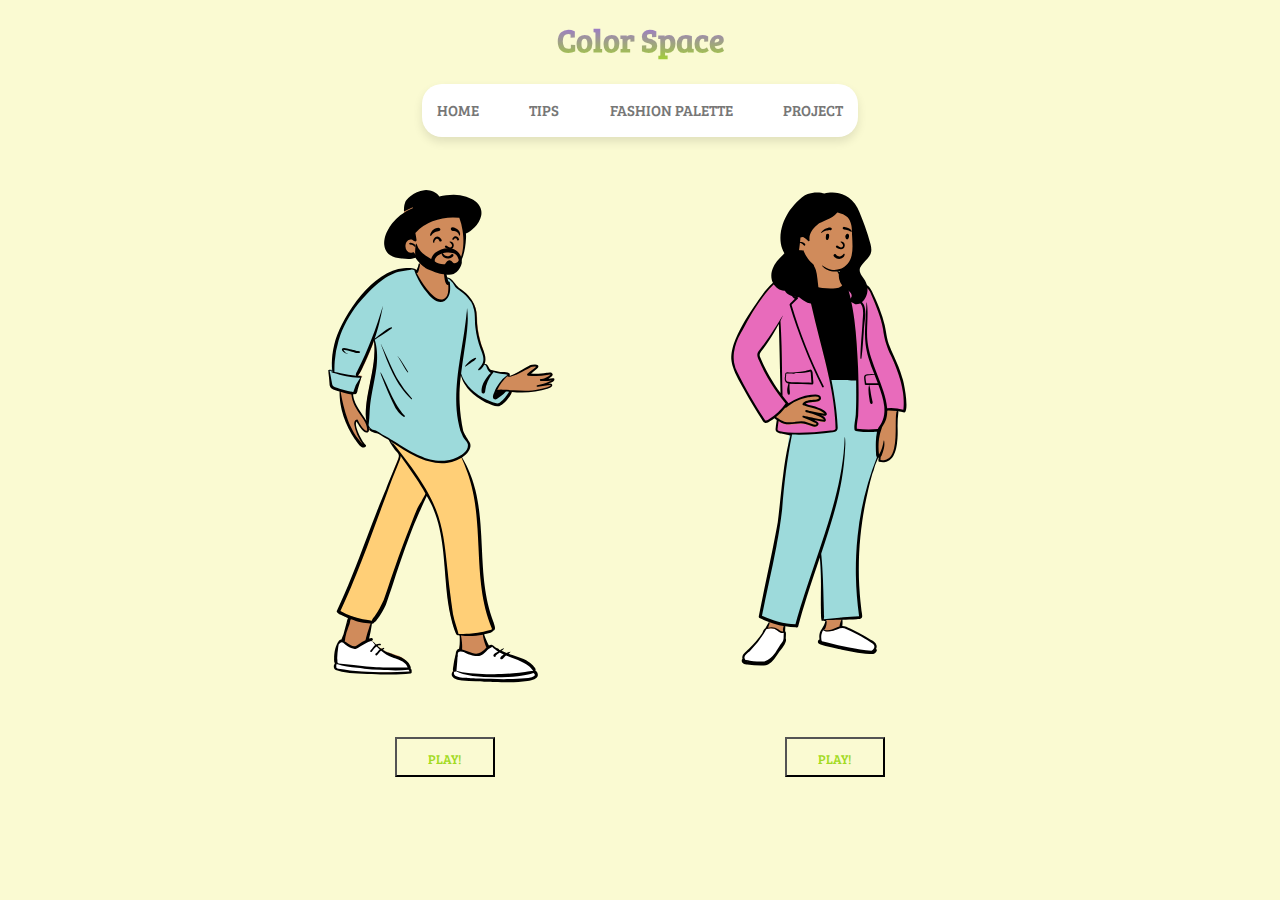
<file: index.html>
<!DOCTYPE html>
<html lang="en">

<head>
  <meta charset="UTF-8">
  <meta http-equiv="X-UA-Compatible" content="IE=edge">
  <meta name="viewport" content="width=device-width, initial-scale=1.0">
  <title>Color Space</title>
  <link rel="stylesheet" href="style.css">
</head>

<body>


  <header>
    <div class="section-title">
      <h1><span>Color Space</span></h1>
    </div>
    <div class="navbar">
      <nav class="sidebar">
        <ul class="selector">
          <li class="active"><a href="index.html">Home</a></li>
          <li><a href="funfact.html">Tips</a></li>
          <li><a href="fashion2021.html">Fashion Palette</a></li>
          <li><a href="project.html">Project</a></li>
        </ul>
      </nav>
    </div>
  </header>
  </div>

  <!--images-->
  <div class="style-item">
    <div class="role-wrapper">
      <svg xmlns="http://www.w3.org/2000/svg" width="390.67" height="550" viewBox="0 0 390.67 780">
        <g id="peep-standing-23" transform="translate(28.736)">
          <g id="BODY" transform="translate(-28.736 150.264)">
            <path id="_Skin" data-name="✋ Skin"
              d="M253.852,597.739h0c-6.318,0-12.479-.171-18.2-.355l-2.771-.091h-.011c-4.276-.142-7.97-.264-10.588-.264-.547,0-1.042.005-1.472.016-2.832-.354-6.907-.454-11.625-.57a183.6,183.6,0,0,1-19.65-1.181c-1.6-.221-3.082-.482-4.4-.775a30.918,30.918,0,0,1-3.826-1.089,15.859,15.859,0,0,1-3.069-1.464,7.92,7.92,0,0,1-2.126-1.9,4.679,4.679,0,0,1-1.068-2.129,5.533,5.533,0,0,1,0-2.419,4.665,4.665,0,0,1,.811-1.78,3.645,3.645,0,0,1,1.537-1.19c-1.321-1-.757-3.842-.259-6.354a18.155,18.155,0,0,0,.447-3.027c.13-.871.962-5.682,2.012-10.382.589-2.636,1.134-4.733,1.621-6.231.6-1.838,1.105-2.77,1.51-2.77a.293.293,0,0,1,.175.062,3.386,3.386,0,0,1,2.349-1.748c.522-3.1.929-6.325,1.245-9.856.269-3.006.472-6.247.619-9.908l-.451-.062-.03,0c-.8-.11-1.636-.224-2.439-.412a1.45,1.45,0,0,1-.895.353c-.68,0-1.354-.6-2.063-1.828a27.492,27.492,0,0,1-1.562-3.481v0c-.28-.71-.521-1.324-.725-1.711-1.117-3.142-2.17-6.446-3.129-9.819-.914-3.216-1.774-6.6-2.554-10.063-1.441-6.391-2.655-13.171-3.712-20.728-.881-6.3-1.666-13.27-2.4-21.309-.653-7.166-1.207-14.51-1.743-21.613v-.013c-.721-9.561-1.467-19.447-2.468-29.089-.539-5.191-1.107-9.9-1.736-14.38-.706-5.036-1.47-9.669-2.336-14.164-.93-4.827-1.985-9.493-3.137-13.867-1.232-4.681-2.624-9.22-4.136-13.491-1.6-4.518-3.4-8.9-5.336-13.035a127.279,127.279,0,0,0-6.735-12.5c-3.1,6.178-6.832,14.351-11.1,24.295-3.677,8.563-7.874,18.728-12.475,30.212-8.452,21.1-17.019,43.529-23.275,59.908l0,.005c-1.6,4.181-3.105,8.131-4.449,11.632a122.2,122.2,0,0,0-5.07,16.552v0c-1.046,4.125-2.034,8.022-3.41,11.976a62.084,62.084,0,0,1-2.388,5.919,52.546,52.546,0,0,1-3.229,5.914c-1.068,1.7-3.858,5.616-6.5,8.962-1.526,1.932-2.839,3.473-3.9,4.581-1.256,1.309-2.13,1.973-2.595,1.973a.329.329,0,0,1-.289-.147,199.182,199.182,0,0,1-4.466,20.938c-.218.869-.443,1.767-.665,2.658a2.411,2.411,0,0,0,.406,1.558,2.964,2.964,0,0,0,.965.808,7.6,7.6,0,0,0,1.878.69,8.991,8.991,0,0,1,2.976,1.639,28.766,28.766,0,0,1,2.527,2.375h0a28.71,28.71,0,0,0,2.445,2.3,3.18,3.18,0,0,1,1.261-.359c.245,0,.4.071.438.2.065.228-.242.577-.821.933a51.631,51.631,0,0,0,6.342,4.664,12.712,12.712,0,0,1,2.485-.716c.081,0,.127.017.136.049.036.135-.541.547-1.715,1.225A32.09,32.09,0,0,0,78.6,554.01c1.172.61,2.436,1.194,3.865,1.784,2.653,1.1,5.48,2.048,8.214,2.968h0c2.438.821,4.96,1.669,7.339,2.615a43.524,43.524,0,0,1,6.746,3.287,23.582,23.582,0,0,1,5.576,4.636,19.946,19.946,0,0,1,2.17,3.035,21.145,21.145,0,0,1,1.662,3.627,1.879,1.879,0,0,1-.044,1.33,1.983,1.983,0,0,1-.808.9,7.684,7.684,0,0,1,1.7,2.465,4.883,4.883,0,0,1,.529,3.035,1.728,1.728,0,0,1-1.45,1.3c-11.765,1.088-22.919,1.616-34.1,1.616-11.627,0-23.634-.557-37.785-1.754-1.916-.358-4.877-.577-8.3-.83a129.8,129.8,0,0,1-14.6-1.629,26.8,26.8,0,0,1-5.929-1.746A9.615,9.615,0,0,1,11.31,579.4a4.639,4.639,0,0,1-1.279-1.549,6.452,6.452,0,0,1-.648-3.024,4.33,4.33,0,0,1,.314-1.5,2.875,2.875,0,0,1,.882-1.177,3.787,3.787,0,0,1,.725-1.193,4.729,4.729,0,0,1-1.386-2.932,20.2,20.2,0,0,1-.087-3.615,22.192,22.192,0,0,0,0-2.58c.058-1.219.2-3.2.568-5.693a57.394,57.394,0,0,1,1.351-6.651,30.993,30.993,0,0,1,2.284-6.139,11.042,11.042,0,0,1,3.367-4.157,3.9,3.9,0,0,1,1.827-.478,3.433,3.433,0,0,1,.545.044,92.291,92.291,0,0,0,4.09-12.464v0c.8-2.883,1.618-5.864,2.632-8.72.546-1.537,1.1-2.919,1.705-4.227a37.745,37.745,0,0,1,2.177-4.082c-.388-.185-1.008-.456-1.793-.8-2.314-1.012-5.811-2.541-8.917-4.264a29.109,29.109,0,0,1-4.093-2.654,5.569,5.569,0,0,1-2.07-2.588,1.58,1.58,0,0,1,.311-1.426c2.608-4.4,5.266-9.223,7.9-14.329,2.506-4.856,5.072-10.127,7.626-15.666,4.7-10.193,9.452-21.449,14.526-34.411,9.395-24,18.267-49.739,26.847-74.631,5.4-15.673,10.505-30.477,15.67-44.694,2.773-7.633,5.3-14.367,7.723-20.587,2.712-6.959,5.234-13.118,7.711-18.83-1.223-1.874-2.541-3.777-3.816-5.618v0a113.162,113.162,0,0,1-7.9-12.54c-7.606-4.807-14.408-8.823-20.8-12.277-.249.012-.511.019-.777.019a24.992,24.992,0,0,1-5.959-.813,21.994,21.994,0,0,1-5.4-2.092,6.455,6.455,0,0,1-1.126,2.821,2.153,2.153,0,0,1-1.72.856c-1.1,0-2.467-.747-4.069-2.221a35.055,35.055,0,0,1-4.417-5.149,63.812,63.812,0,0,1-3.732-5.8,25.473,25.473,0,0,1-2.013-4.18,5.131,5.131,0,0,0-2.017,3.683,19.571,19.571,0,0,0,.362,6.564,51.379,51.379,0,0,0,2.134,7.506c1.861,5.165,4.123,9.488,5.4,11.088.281.407.944,1.18,1.712,2.076,1.9,2.212,4.5,5.241,4,5.823a5.324,5.324,0,0,1-1.429.933,3.535,3.535,0,0,1-1.385.291c-1.469,0-2.986-.958-4.636-2.93a47.166,47.166,0,0,1-3.945-5.923h0a33.914,33.914,0,0,0-2.718-4.147,130.138,130.138,0,0,1-9.1-15.259,123.162,123.162,0,0,1-6.9-16.441,111.466,111.466,0,0,1-4.307-17.228c-.483-2.929-.84-5.885-1.062-8.786-.226-2.955-.317-5.928-.271-8.834-.915-.3-1.86-.571-2.86-.857-2.805-.8-5.706-1.635-7.891-3.134a7.979,7.979,0,0,1-2.622-2.826,7.354,7.354,0,0,1-.7-1.934,9.594,9.594,0,0,1-.185-2.36c-.149-2.924-.488-5.656-.817-8.3v0C.487,163.5.115,160.506,0,157.292a.55.55,0,0,1,.157-.42,2.968,2.968,0,0,1,1.993-.448,23.177,23.177,0,0,1,3.188.293l.082.012c-.232-2.588-.365-5.227-.4-7.844-.031-2.573.036-5.193.2-7.789a111.873,111.873,0,0,1,2.06-15.362,125.181,125.181,0,0,1,4.072-14.985,142.379,142.379,0,0,1,5.839-14.5c2.166-4.64,4.642-9.322,7.361-13.917,2.623-4.433,5.529-8.883,8.638-13.225A207.234,207.234,0,0,1,53.319,45.152c1.825-2.01,3.788-4.012,5.836-5.95,2.107-2,4.324-3.943,6.59-5.79A111.247,111.247,0,0,1,80.691,23.1a84.49,84.49,0,0,1,16.475-7.334,63.252,63.252,0,0,1,8.5-2.061,51.717,51.717,0,0,1,8.511-.73,44.543,44.543,0,0,1,6.5.469,2.617,2.617,0,0,1,1.368.525,2.386,2.386,0,0,1,.565.826h0a3.151,3.151,0,0,0,.568.876,3.3,3.3,0,0,0,1.346.778,26.652,26.652,0,0,0,3.6-8.182,10.356,10.356,0,0,1,.7-3.213,6.648,6.648,0,0,1,1.88-2.687A13.922,13.922,0,0,1,135.22.52,23.393,23.393,0,0,1,140.355,0a42.833,42.833,0,0,1,6.165.5c2.038.3,4.037.693,5.724,1.042a33.247,33.247,0,0,1,3.835,1.109,18.931,18.931,0,0,1,3.617,1.72,11.092,11.092,0,0,1,2.887,2.545,8.607,8.607,0,0,1,1.646,3.581.282.282,0,0,1,.051,0c.66,0,1.013,2.391,1.3,4.312a14.064,14.064,0,0,0,.4,2.15c.356,1.566.567,2.742.771,3.878h0c.263,1.464.511,2.847,1.038,4.866a11.4,11.4,0,0,1,3.066,1.339,17.455,17.455,0,0,1,2.726,2.1,52.669,52.669,0,0,1,4.847,5.434c1.037,1.275,2.108,2.592,3.194,3.76a20.085,20.085,0,0,0,3.409,3.023A65.427,65.427,0,0,1,195.348,49.1a51.315,51.315,0,0,1,8.042,9.422A42.666,42.666,0,0,1,210.5,82.246a119.927,119.927,0,0,0,1.251,16.739,122.366,122.366,0,0,0,3.562,16.418c.655,2.75,1.573,5.5,2.544,8.416a76.042,76.042,0,0,1,3.348,12.265,27.284,27.284,0,0,1,.3,6.174,21.376,21.376,0,0,1-.448,3.074,20.115,20.115,0,0,1-.941,3.056,4.87,4.87,0,0,1,.753-.06,4.353,4.353,0,0,1,1.922.442,6.322,6.322,0,0,1,1.621,1.157,21.449,21.449,0,0,1,2.7,3.437h0a15.319,15.319,0,0,0,2.921,3.536,119.481,119.481,0,0,0,13.732,2.785c1.2.141,2.281.2,3.328.247a17.767,17.767,0,0,1,7.441,1.515c1.158.806,1.243,2.256,1.318,3.535.01.162.019.329.031.49,9.8-3.929,20.138-9.5,28.959-14.435l.368-.131h.006c1.02-.362,2.175-.772,3.375-1.095a14.061,14.061,0,0,1,3.613-.554,6.717,6.717,0,0,1,2.062.3,4.669,4.669,0,0,1,1.76,1.021,2.165,2.165,0,0,1,.716,1.518c-.054.565-.575.972-1.233,1.488-.224.175-.455.356-.691.562-.778.676-1.649,1.441-2.492,2.182l-.008.007c-2.161,1.9-4.61,4.05-6.578,5.662,3.455.283,7.084.432,10.493.432,2.468,0,4.85-.077,7.079-.227,2.413-.163,4.667-.416,6.7-.75.51-.081,1.041-.217,1.553-.348a10.708,10.708,0,0,1,2.588-.443,3.906,3.906,0,0,1,1.36.227A4.8,4.8,0,0,1,316.949,162a1.751,1.751,0,0,1,.429,1.126c-.01.86-.729,1.783-2.2,2.823a36.892,36.892,0,0,1-4.23,2.428h0c-.739.382-1.436.742-1.951,1.049,2.753-.225,6.484-.6,8.7-.969a1.971,1.971,0,0,1,.324-.028,1.365,1.365,0,0,1,1.405,1.319,3.209,3.209,0,0,1-.638,1.991,5.36,5.36,0,0,1-1.7,1.425,23.491,23.491,0,0,1-4.912,1.828,19.954,19.954,0,0,0-3.687,1.317,16.435,16.435,0,0,1,3.528-.44,6.332,6.332,0,0,1,2.4.388,2.171,2.171,0,0,1,1.377,1.475,3.262,3.262,0,0,1,.041,1.466,1.748,1.748,0,0,1-.55.916,5.636,5.636,0,0,1-2.184.945c-.421.12-.855.245-1.274.4a116.861,116.861,0,0,1-18.351,4.4,122.671,122.671,0,0,1-33.3.611,17.6,17.6,0,0,1-2.5,5.29,48.955,48.955,0,0,1-4.718,6.09,47.3,47.3,0,0,1-5.59,5.325,24.569,24.569,0,0,1-2.7,1.887,11.015,11.015,0,0,1-2.418,1.109,11.231,11.231,0,0,1-2.66.307,20.354,20.354,0,0,1-6.829-1.4c-2.3-.828-4.554-1.9-6.735-2.936-1.478-.7-2.875-1.366-4.191-1.908a79.784,79.784,0,0,1-11.266-6.846,75.185,75.185,0,0,1-10.191-8.875,60.581,60.581,0,0,1-8.14-10.575,45.843,45.843,0,0,1-5.113-11.948c-.694,4.9-1.492,10.684-2.14,16.39-.671,5.91-1.117,11.166-1.364,16.068-.286,5.674-.311,10.916-.078,16.027.124,2.728.327,5.448.6,8.086.287,2.746.662,5.5,1.115,8.182.648,3.834,2.235,9.477,3.636,14.455.8,2.838,1.553,5.518,2.075,7.647a.157.157,0,0,1,.022-.112.044.044,0,0,1,.034-.014c.288,0,1.659,2.026,2.984,3.986h0c.847,1.253,1.723,2.547,2.287,3.268a9.755,9.755,0,0,1,2.882,8.4,12.886,12.886,0,0,1-1.5,4.256,20.975,20.975,0,0,1-2.855,3.941,32.119,32.119,0,0,1-7.7,6.135c1.473,2.354,2.9,4.793,4.237,7.249,1.309,2.4,2.574,4.9,3.758,7.406,1.156,2.451,2.271,4.992,3.311,7.552,1.014,2.5,1.989,5.081,2.9,7.687,1.737,4.987,3.309,10.282,4.675,15.739,1.276,5.1,2.419,10.534,3.4,16.154.912,5.234,1.689,10.626,2.376,16.484.613,5.22,1.139,10.692,1.61,16.731.875,11.22,1.418,22.73,1.942,33.862v.017c.422,8.942.858,18.188,1.463,27.219.326,4.863.674,9.28,1.063,13.5.437,4.739.915,9.111,1.461,13.365.586,4.569,1.256,9.005,1.992,13.185.787,4.472,1.68,8.833,2.655,12.961,1.031,4.367,2.192,8.638,3.451,12.694,1.32,4.254,2.794,8.42,4.38,12.382a26.058,26.058,0,0,0,1.17,2.825v0a33.059,33.059,0,0,1,1.675,4.167,5.483,5.483,0,0,1,.114,3.685,2.612,2.612,0,0,1-.7.942,3.594,3.594,0,0,1-1.216.663c-.528,1.168-1.878,2.15-4.128,3a47.767,47.767,0,0,1-6.182,1.7h0c-1.224.277-2.281.517-3.095.769.52,1.477,1.045,3.121,1.6,4.863v0c1.429,4.484,3.05,9.566,5.083,13.154l.08-.035h0c.209-.093.763-.342,1.456-.593a8.721,8.721,0,0,1,2.777-.628,1.471,1.471,0,0,1,1.118.364,1.128,1.128,0,0,1,.241.893c1.194.7,3.786,2.079,6.788,3.679,5.678,3.028,12.744,6.8,12.819,7.274a.034.034,0,0,1-.009.031c3.1,1.051,6.374,1.95,9.544,2.818h0A114.142,114.142,0,0,1,275,566.989a42.1,42.1,0,0,1,6.416,3.323,32.742,32.742,0,0,1,2.936,2.112,29.766,29.766,0,0,1,2.71,2.482c.151.168.306.338.471.517a15.743,15.743,0,0,1,2.233,2.848,3.57,3.57,0,0,1,.348,3.269,4.812,4.812,0,0,1,1.735,1.247,6.343,6.343,0,0,1,1.159,1.883,7.189,7.189,0,0,1,.32,4.452,5.642,5.642,0,0,1-1.574,2.423,11.563,11.563,0,0,1-2.94,1.94,25.549,25.549,0,0,1-4.1,1.506,50.255,50.255,0,0,1-5.064,1.121C273.3,597.207,264.864,597.739,253.852,597.739ZM36.519,189.174h0a8.714,8.714,0,0,1-2.308.505h0c-.467.069-.87.128-1.055.178a37.155,37.155,0,0,0,.773,4.331,43.908,43.908,0,0,0,1.252,4.242,60.2,60.2,0,0,0,3.638,8.226,164.4,164.4,0,0,0,9.707,15.5c1.93,2.84,3.753,5.523,5.427,8.2a36.592,36.592,0,0,1-.741-5.775c-.159-2.24-.237-4.485-.257-5.84-.014-3.705.15-7.467.5-11.5.312-3.595.767-7.324,1.39-11.4C56,188.261,57.577,180.6,59.1,173.2c1.29-6.257,2.623-12.727,3.7-19.122.578-3.442,1.037-6.587,1.4-9.616.411-3.4.7-6.568.869-9.681a97.557,97.557,0,0,0-.478-19.824c-1.93,5.277-3.984,10.527-6.1,15.6-2.164,5.183-4.46,10.335-6.824,15.314-1.073,1.954-2.039,4.062-2.973,6.1v0c-.958,2.09-1.948,4.251-3.067,6.279a30.092,30.092,0,0,1-3.916,5.663,28.522,28.522,0,0,1,3.232.362c1.186.205,2.622.559,2.722,1.079.055.285-.3.592-1.041.914a58.356,58.356,0,0,1-3.259,8.6,63.47,63.47,0,0,0-3.063,7.893,17.169,17.169,0,0,0-.264,2.145,14.311,14.311,0,0,1-.485,3.131,2.62,2.62,0,0,1-.616,1.076,1.466,1.466,0,0,1-1.057.415,3.332,3.332,0,0,1-1.361-.359Z"
              transform="translate(31.349 -4.503)" fill="#d08b5b" />
            <path id="_Pants" data-name="👖 Pants"
              d="M74.484,0l3.094,2.1,1.1.741c7.134,4.811,13.258,8.668,19.312,12.07l.615.344.615.341a129.8,129.8,0,0,0,23.965,10.564c17.955,5.6,34.1,4.771,48.712-3.776l.442-.261.7-.415.6,1.374.566,1.307c3.108,7.2,5.358,12.832,7.294,18.406l.086.25.163.473c5.63,15.586,9.335,32.294,11.733,51.437l.16,1.294c1.646,13.471,2.505,25.832,3.552,47.862l.1,2.139.484,10.417c.418,8.838.706,14.3,1.069,19.925l.092,1.412.151,2.24.077,1.1c.7,9.858,1.551,18.618,2.667,26.944l.149,1.095c2.839,20.647,7.345,38.532,14.3,55.1l.211.5.205.484-.4.338a1,1,0,0,0-.317.659l0,.053-.02.625-.624.06a27.578,27.578,0,0,0-5.5,1.24l-1.471.445-.567.169c-1.443.427-2.368.668-3.341.858l-.183.035-.309.056-.566.13-.573.128c-9.274,2.05-18.877,2.842-32.3,3.026l-.993.012-.108-.044-.009,0-.037-.006a2.146,2.146,0,0,0-.377.008l-.11.009-.986.092-.256-1c-.611-2.35-1.238-4.5-2.291-7.908l-.187-.6-1.286-4.124a130.138,130.138,0,0,1-3.861-14.345l-.078-.4-.082-.434,0-.025c-2.139-14.258-3.894-27.747-5.562-42.285l-.219-1.926c-.532-4.72-1.471-13.417-2.266-20.828l-1.382-12.938-.108-.983c-2.9-26.277-5.411-41-10.157-56.38a188.753,188.753,0,0,0-15.173-35.371l-.249-.454-.083-.15-.218.177a22.69,22.69,0,0,0-3.691,3.4l-.014.024-.369.7-.312.584-1.87,3.457c-.2.364-.366.683-.524.982l-.291.555-.417.808-.3.591-.207.41-.234.468-.486.726-.216.325-.411.621-.2.314c-3.172,4.93-5.655,10.241-8.924,18.639l-.422,1.089-.669,1.751-2,5.288-.962,2.528-.461,1.2c-.451,1.166-.875,2.246-1.294,3.294l-.209.521-.342.845-.534,1.31-.372.916c-4.278,10.567-8.7,22.267-13.431,35.447l-.907,2.532-.66,1.851c-2.643,7.429-5.338,15.177-8.456,24.281l-.789,2.3L73.3,194.507l-7.839,23.036-1.3,3.818-1.169,3.407-.339.73-.331.707a135.525,135.525,0,0,1-11.862,21.045l-.148.208-.084.154-.078.136a11.447,11.447,0,0,1-1.242,1.654l-.082.1-.666.767-.15.176c-1.117,1.324-1.525,2.051-1.578,2.942l-.015.339-1.166,1.142-.46-.24-.1-.051a17.858,17.858,0,0,0-5.022-1.083l-.294-.036-.681-.081-2.212-.25a25.164,25.164,0,0,1-3.89-.639l-.105-.032-.108-.034-.337-.066A103.389,103.389,0,0,1,1.242,240.9l-.336-.192-.336-.193L0,240.186l.608-1.27q2.432-5.092,4.923-10.559C16.11,205.142,27.123,177.841,40.3,142.836l.4-1.063,1.012-2.695.827-2.214c6.688-17.945,24.013-65.22,30.147-81.755l1.071-2.879.292-.781L78.572,40.3l.272-.66c.139-.337.285-.686.438-1.054l.4-.965,1.47-3.485.609-1.454c1.17-2.81,1.916-4.7,2.623-6.669l.086-.242.258-.733a16.807,16.807,0,0,0-.189-5.773l-.042-.247-.045-.251a21.381,21.381,0,0,0-3.713-9.092L80.679,9.6l-.023-.02-.677-.985c-1.457-2.128-2.537-3.767-3.536-5.383l-.083-.135Z"
              transform="translate(47.094 253.532)" fill="#ffcf77" />
            <path id="_Shoes" data-name="👟 Shoes"
              d="M237.555,58.023c-5.412,0-11.285-.1-17.457-.3-5.076-.164-10.344-.393-15.658-.681-9.6-.521-16.261-1.066-17.474-1.2-.736-.067-1.674-.115-2.76-.17a67.116,67.116,0,0,1-9.125-.9,18.935,18.935,0,0,1-4.2-1.252,8.639,8.639,0,0,1-1.63-.951,5.146,5.146,0,0,1-1.176-1.215,3.946,3.946,0,0,1-.663-1.887,5.773,5.773,0,0,1,.364-2.4.209.209,0,0,0,.063.01c.209,0,.4-.343.591-1.05.166-.625.308-1.447.446-2.242a7.817,7.817,0,0,1,.686-2.662L170.1,36.8c1.53-12.288,2.439-18.994,2.7-19.932.056-.088.131-.2.218-.314a3.475,3.475,0,0,1,1.553-1.118,5.4,5.4,0,0,1,1.909-.32c.14,0,.284,0,.427.013.1.006.215.019.349.039a3.443,3.443,0,0,1,.558.361l.149.02h.01l.066.01a.672.672,0,0,1,.14.039c.034-.055.063-.116.092-.175l.006-.013c.2.06.4.126.592.19a8.117,8.117,0,0,0,2.051.485l.623.274.806.359,2.328,1.045.52.231a39.084,39.084,0,0,0,14.545,3.378,21.625,21.625,0,0,0,2.912-.19,14.214,14.214,0,0,0,3.984-1.2,22.361,22.361,0,0,0,3.581-2.1,46.686,46.686,0,0,0,5.431-4.686c.565-.547,1.052-1.019,1.419-1.329a13.332,13.332,0,0,1,2.408-1.627A11.66,11.66,0,0,0,222.1,8.4a57.442,57.442,0,0,0,6.379,4.7,116.5,116.5,0,0,0,13.837,7.856,91.425,91.425,0,0,0,11.127,4.131A98.676,98.676,0,0,1,264.17,29.01a59.638,59.638,0,0,1,10.046,5.932,68.453,68.453,0,0,1,7.229,6.046L285.271,51.2c-.14.89-1.252,1.736-3.307,2.515a45.17,45.17,0,0,1-8.062,1.97,193.534,193.534,0,0,1-24.476,2.158C245.763,57.961,241.769,58.023,237.555,58.023Zm-167.22-11.4c-12.445,0-24.488-.375-35.8-1.114C22.2,44.706,10.682,43.46.319,41.809c-.312-.09-.409-3.744-.231-8.688.094-2.615.257-5.364.47-7.951.246-2.978.549-5.653.9-7.951l.046-.3c.567-3.6,1.17-6.3,1.576-7.937.447-1.8.775-2.8.818-2.895l.085-.142a8.228,8.228,0,0,1,2.45-2.432A7.675,7.675,0,0,1,8.061,2.7a5.042,5.042,0,0,1,1.68-.313,3.261,3.261,0,0,1,1.855.542l.023.019.458.413A49,49,0,0,0,18.3,8.116a27.968,27.968,0,0,0,4.6,2.409,13.013,13.013,0,0,0,4.729,1.036,7.358,7.358,0,0,0,2.117-.3A18.479,18.479,0,0,0,34.28,8.789l.009-.006c.349-.236.71-.479,1.068-.712,1.013-.653,1.948-1.279,2.852-1.885A43.362,43.362,0,0,1,48.914.434,11.422,11.422,0,0,1,51.26,1.768a29.841,29.841,0,0,1,3.734,3c.818.781,1.571,1.62,2.368,2.509a33.42,33.42,0,0,0,5.417,5.142c2.33,1.694,7.658,4.08,13.828,6.843,7.379,3.305,15.743,7.051,21.547,10.745a14.064,14.064,0,0,1,3.755,3.843,33.922,33.922,0,0,1,2.868,5.058,45.069,45.069,0,0,1,2.538,6.655C95,46.269,82.556,46.627,70.336,46.627ZM51.164.956A7.772,7.772,0,0,0,49.456.183c.13-.048.26-.1.386-.163L49.885,0a12.216,12.216,0,0,1,1.28.956Z"
              transform="translate(40.529 534.126)" fill="#fff" />
            <path id="_Top" data-name="👕 Top"
              d="M117.939,0l.385.048A11.823,11.823,0,0,1,122.143,1.1l.122.063.488.256.119.537a43.9,43.9,0,0,0,2.5,6.981l.039.078.025.049.088.162.185.424a99.206,99.206,0,0,0,14.5,23.33l.294.353.186.25c5.436,7.241,12.349,12.442,18.1,12.581l.174,0,.306,0c3.288-.075,6.219-1.8,8.749-5.462a20.042,20.042,0,0,0,3.087-9.5,52.088,52.088,0,0,0-.2-10.293l-.027-.265-.065-.628-.046-.424c-.02-.18-.053-.22-.119-.226h-.07l-.026,0-1.217.489-.457-1.386-.1-.287-.108-.313-.439-1.253-.139-.4-.111-.33c-.157-.477-.288-.9-.4-1.329l-.043-.159-.631-2.475,2.11.764q.167.06.33.126l.163.066.154.064.13.1a12.319,12.319,0,0,0,1.691,1.1l.1.058,1.044.588.232.2.158.137a25.666,25.666,0,0,1,3.032,3.293l.1.126.906,1.126.429.527.248.408.186.312.1.177.59,1.008.277.469a20.1,20.1,0,0,0,1.712,2.545l.106.129.076.091a19.659,19.659,0,0,0,3.78,3.28l.3.211.446.311.165.139a10.237,10.237,0,0,0,1.162.846l.108.065.131.047.57.406.437.314a56.9,56.9,0,0,1,7.517,6.3,55.381,55.381,0,0,1,4.1,4.662l.25.322c.209.271.4.528.625.834l.235.325,1.124,1.573.3.419c.431.589.76,1.015,1.107,1.431l.058.069.159.186.158.131.11.208a32.792,32.792,0,0,1,2.741,7.016l.059.229.069.2a37.413,37.413,0,0,1,1.747,8.079l.033.3.056.539c.181,1.828.271,3.437.345,6.059l.024.893.083,3.561.022.821a70.077,70.077,0,0,0,.555,7.8l.019.136.037.262,0,.035a127.877,127.877,0,0,0,7.234,30.158l.171.454.127.335.927,2.415.212.56a48.114,48.114,0,0,1,2.019,6.345,20.248,20.248,0,0,1,.475,7.39l-.027.185-.015.122a19.3,19.3,0,0,0-.119,3.887l.013.132.341,0a3.863,3.863,0,0,1,2.754,1.06l.07.068.069.07a7.322,7.322,0,0,1,1.4,2.373l.107.267c.131.333.463,1.175.707,1.771l.174.418.113.258a8.019,8.019,0,0,0,3.486,2.736,29.325,29.325,0,0,0,4.541,1.094l.214.087c2.994,1.2,5.678,1.77,10.956,2.483l.971.129,2.186.283c2.2.289,3.584.5,5.008.766l.408.079,2.875.573-2.211,1.59c-3.8,2.733-17.6,17.487-18.3,22.542-.83,6,11.962,2.038,13.74.087l.2-.22.194-.217.594-.674.585.04.578.041c1.164.087,2.372.2,3.664.335l2.248.243-1.592,2.438-.416.633-.284.429-.29.435-.3.44c-4.1,6.086-7.571,10.064-11.869,13.013l-.145.1-.081.059a6.62,6.62,0,0,1-3.579,1.218l-.131.005-.132,0h-.1a10.167,10.167,0,0,1-2.26-.274l-.183-.042a22.483,22.483,0,0,1-2.43-.752l-.26-.093-.846-.308-.654-.234-.2-.069q-4.309-1.539-8.4-3.48c-17.53-8.226-30.889-20.679-36.423-35.857l-.165-.461-.18-.521-2.866.624-.076.657c-3.464,30.241-2.777,54.293,3.42,76.7l.189.679.177.623.3.716c.894,2.142,1.869,4.353,3.1,7.049l.509,1.112.354.108.225.476a16.024,16.024,0,0,0,.982,1.776l.09.14a19.387,19.387,0,0,0,1.431,1.887l.166.2.988,1.173.215.259.13.159.125.156.209.264c.1.123.187.241.274.356l.127.171.132.232a14.514,14.514,0,0,1,1.217,2.692l.051.164.026.084.013.087c.757,5.111-1.451,9.678-5.945,13.653A45.1,45.1,0,0,1,179.934,270l-.291.117a57.487,57.487,0,0,1-19.206,3.735l-.323.006-.818.006c-9.721,0-19.518-2.418-30.163-7.077l-.473-.208c-7.549-3.337-14.476-7.194-25.626-14.011l-.7-.43-1.5-.921-4.111-2.534-.089-.2-.194-.156-.13-.1a20.933,20.933,0,0,0-3.191-1.92l-.252-.131-.741-.382-.85-.442-.6-.366-.908-.548c-3.292-1.979-6.163-3.646-8.905-5.159l-.249-.137-.688-.376-.039-.022q-2.474-1.472-4.883-2.851l-.647-.369-.548-.379-.488-.335-.491-.334-.371-.249a37.621,37.621,0,0,0-5.9-3.354,21.052,21.052,0,0,0-4.968-1.6l-.154-.024-.241-.036-.207-.128a15.518,15.518,0,0,1-2.353-1.76,9.941,9.941,0,0,1-3.067-5.543l-.029-.145-.093-.472.263-.4a2.632,2.632,0,0,0,.1-.861l0-.138.01-.417.006-.181a4.1,4.1,0,0,1,.162-1.152l.026-.077.023-.185c.316-2.583.494-4.852.705-8.781l.043-.823.224-4.451c.119-2.284.224-3.957.356-5.562l.045-.533.068-.754.063-.751c.681-7.887,1.769-14.531,4.41-28.18l1.381-7.119c.728-3.787,1.214-6.419,1.661-9.032l.182-1.071.267-1.613.133-.828a147.244,147.244,0,0,0,2.1-22.985,82.432,82.432,0,0,0-2.966-22.941l-.1-.355-.039-.134-2.136,2.043s-13.511,28.006-20,40.593l-.308.595-.06.149a13.155,13.155,0,0,0-.137,4.682l.026.228.029.232.035.254a12.161,12.161,0,0,0,.621,2.6,3.23,3.23,0,0,0,.232.482l.026.042.017.025h.132q.321,0,.641-.006l.319-.005.476-.011,2.825-.083-1.473,1.966a59.313,59.313,0,0,0-9.469,19.272l-.086.307-.346,1.263-1.111-.1-.2-.016L34,176.293l-.731-.068-.234-.366-.438.273-.8-.152-.642-.126a155,155,0,0,1-17.219-4.717l-.754-.24-2.854-.913L8.806,169.5l-.222-.076-.2-.07-.188-.069c-2.163-.8-3.4-1.872-4-3.856l-.045-.154-.044-.23L2.045,154.228,1.709,152.5c-.363-1.855-.7-3.511-1.027-5.108L.434,146.2,0,144.16l2.13-.182.251-.023a13.6,13.6,0,0,0,1.577-.224l.094-.021.02-.495.019-.438c.023-.517.051-1.057.084-1.627l.029-.5.045-.711c.25-3.817.663-8.022,1.287-12.567A167.092,167.092,0,0,1,15.3,88.936c3.652-9.262,9.315-18.853,16.638-28.7A247.693,247.693,0,0,1,51.586,37.2c9.451-10.06,16.954-17.011,25.043-22.679C86.647,7.5,96.764,3.2,107.532,1.86l.277-.034.447-.087c.627-.12,1.244-.228,2.085-.365l.151-.024L113.3.9l.765-.125c1.009-.168,1.775-.31,2.524-.47l.321-.07L117.26.16Z"
              transform="translate(31.096 7.804)" fill="#9ddadb" />
            <path id="_Ink" data-name="🖍 Ink"
              d="M255.252,594.677c-6.7,0-13.423-.183-19.121-.362l-2.775-.089-.283-.009c-4.378-.142-8.16-.264-10.786-.264-.56,0-1.045.005-1.481.016-2.832-.361-6.906-.462-11.624-.58a180.24,180.24,0,0,1-19.649-1.2c-1.6-.225-3.081-.491-4.4-.789a30.463,30.463,0,0,1-3.826-1.109,15.733,15.733,0,0,1-3.069-1.491,7.974,7.974,0,0,1-2.126-1.936,4.8,4.8,0,0,1-1.071-2.183,5.736,5.736,0,0,1,.014-2.478,4.78,4.78,0,0,1,.813-1.8,3.655,3.655,0,0,1,1.529-1.2c-1.321-1.014-.757-3.914-.259-6.473v0a18.808,18.808,0,0,0,.446-3.08l.044-.289c.267-1.682,1.546-9.036,2.916-14.281.024-.358.071-.748.145-1.23l.042-.264a14.6,14.6,0,0,1,.567-2.415,7.029,7.029,0,0,1,1.158-2.177,4.761,4.761,0,0,1,1.328-1.138,5.032,5.032,0,0,1,1.613-.591c.285-1.821.537-3.733.769-5.845.148-2.238.209-4.557.183-6.894-.015-1.255-.048-2.394-.1-3.482-.011-.217-.015-.441-.02-.678v-.011a9.453,9.453,0,0,0-.19-2.052.538.538,0,0,1-.581.148,5.791,5.791,0,0,1-1.051-.531c-.106-.063-.225-.133-.34-.2a.306.306,0,0,1-.033-.023l0,0-.007-.005a1.325,1.325,0,0,1-.722.234c-.68,0-1.355-.609-2.064-1.862a28.26,28.26,0,0,1-1.563-3.544v0c-.279-.722-.521-1.346-.724-1.741-1.115-3.193-2.166-6.531-3.123-9.922-.913-3.231-1.771-6.616-2.55-10.059-1.439-6.356-2.652-13.046-3.709-20.451-.881-6.17-1.665-12.96-2.4-20.759-.654-6.955-1.207-14.046-1.743-20.9v-.008c-.721-9.24-1.467-18.8-2.467-28.119-.539-5.021-1.106-9.576-1.734-13.927-.705-4.885-1.469-9.389-2.335-13.77-.93-4.7-1.985-9.268-3.137-13.563-1.232-4.6-2.624-9.072-4.138-13.306-1.6-4.478-3.4-8.852-5.341-13a137.136,137.136,0,0,0-6.744-12.644c-3.738,8.012-7.042,15.45-10.539,23.325l-.011.026c-.987,2.222-2.007,4.519-3.041,6.838-4.746,10.642-10.272,24.866-16.892,43.486-5.782,16.263-11.676,33.847-16.877,49.362-3.807,11.356-7.4,22.083-10.573,31.175-1.677,3.614-3.474,7.089-5.34,10.328a110.727,110.727,0,0,1-6.312,9.764,18.284,18.284,0,0,0-1.288,1.723l0,0a8.177,8.177,0,0,1-3.253,3.237l-.185.028c-.687,1.283-1.489,1.906-2.449,1.906h-.057a6.146,6.146,0,0,1-.869-.09c-1.142,7.93-2.465,14.927-4.046,21.39l.232-.1a8.4,8.4,0,0,1,3.089-.774c.127,0,.254.006.378.017,1.057.267,1.66.812,1.7,1.535a2.01,2.01,0,0,1-.569,1.384,3.894,3.894,0,0,1-1.579,1.049,8.942,8.942,0,0,1,2.978,1.67,28.942,28.942,0,0,1,2.529,2.419c.382.4.777.805,1.173,1.194a10.079,10.079,0,0,1,4.812-1.259c.311,0,.626.015.938.046a1.093,1.093,0,0,1,.728.36,2.219,2.219,0,0,1,.344.026l-.226.136a1.11,1.11,0,0,1,.03,1.1.961.961,0,0,1-.877.469,12.324,12.324,0,0,0-2.163.2c-.433.253-.942.554-1.439.865a50.711,50.711,0,0,0,5.058,3.9,18.693,18.693,0,0,1,2.925-1.187,1.116,1.116,0,0,1,.332-.053.9.9,0,0,1,.664.288,1.194,1.194,0,0,1,.31.657,1.011,1.011,0,0,1-.738,1.165c-.269.077-.542.164-.834.266l-.271.164-.2.118a31.511,31.511,0,0,0,3.593,2.189c1.184.624,2.463,1.22,3.909,1.822,2.689,1.12,5.564,2.091,8.344,3.031,2.469.835,5.023,1.7,7.436,2.661a44,44,0,0,1,6.837,3.346,23.811,23.811,0,0,1,5.643,4.717,20.1,20.1,0,0,1,2.188,3.087,21.316,21.316,0,0,1,1.667,3.688,1.911,1.911,0,0,1-.175,1.605,5.074,5.074,0,0,1,1.344,2.224,5.526,5.526,0,0,1,.2,2.549l.024.132a2.914,2.914,0,0,1-.138,1.712,1.769,1.769,0,0,1-1.327.974c-4.639.431-9.256.78-13.723,1.037-4.626.266-9.254.442-13.753.523l-.742.006c-.8.005-1.715.008-2.724.008-5.725,0-25.835-.1-44.256-1.435a190.235,190.235,0,0,1-22.367-2.667,39.759,39.759,0,0,1-7.388-2.076,10.279,10.279,0,0,1-2.263-1.255,3.176,3.176,0,0,1-1.126-1.412c-.777-1.578-1-4,.119-5.385a3.989,3.989,0,0,1,.847-1.968,4.724,4.724,0,0,1-1.107-2.864,25.637,25.637,0,0,1-.056-3.623,21.434,21.434,0,0,0-.007-2.479c.108-2.113.3-4.137.563-6.017a49.793,49.793,0,0,1,1.206-5.99,36.825,36.825,0,0,1,2.04-5.719,28.544,28.544,0,0,1,3.065-5.207.558.558,0,0,1,.274-.2,4.9,4.9,0,0,1,3.236-1.461l.028-.069,0-.012c.028-.071.058-.144.086-.216.934-2.2,1.821-4.427,2.865-7.094.657-2.57,1.331-5.1,2.141-8.106.718-2.663,1.433-5.38,2.126-8.074.111-.431.216-.863.327-1.321v0a28.782,28.782,0,0,1,1.654-5.3l-.014-.049c-.022-.076-.043-.145-.065-.214l-.994-.4c-2.757-1.119-6.3-2.6-9.226-4.162a25.952,25.952,0,0,1-3.744-2.34,4.926,4.926,0,0,1-1.853-2.246,1.422,1.422,0,0,1,.262-1.3c14.317-29.714,28.5-67,42.212-103.061l.014-.036c4.62-12.147,9.4-24.708,14.019-36.542C73.517,340.263,78,329.2,82.055,319.7c.382-1.124.747-2.117,1.114-3.035,1-2.5,2-4.964,2.976-7.315l.6-1.459,9.656-23.2c.259-.622.531-1.254.794-1.865l.01-.024c.763-1.773,1.552-3.606,2.143-5.465a10.852,10.852,0,0,0,.592-3.593A6.692,6.692,0,0,0,99.667,272a6.437,6.437,0,0,0-.8-1.685,27.232,27.232,0,0,0-2.718-3.284c-.641-.7-1.3-1.417-1.9-2.162a46.273,46.273,0,0,1-3.168-4.462,30.231,30.231,0,0,1-1.8-2.776l-.014-.024c-.16-.268-.312-.521-.461-.764-.223-.363-.454-.727-.7-1.112l0,0a26.327,26.327,0,0,1-2.46-4.488c-1.087-.684-2.058-1.29-2.969-1.852-1.892-1.059-3.541-2.057-5.043-3.052-2.133-1.267-4.241-2.487-6.264-3.624-.721-.357-1.466-.725-2.28-1.125-.075.007-.157.01-.243.01a8.866,8.866,0,0,1-2.381-.448,26.941,26.941,0,0,1-3-1.122,21.779,21.779,0,0,1-5.1-2.946c-.236-.047-.475-.1-.732-.166a5.433,5.433,0,0,1-.4,1.711,3.938,3.938,0,0,1-1.019,1.413,4.122,4.122,0,0,1-1.845.435,7.336,7.336,0,0,1-4.4-1.882,25.018,25.018,0,0,1-4.186-4.453,52.368,52.368,0,0,1-3.467-5.232c-.845-1.444-1.662-2.982-2.242-4.219-.994.97-1.273,2.895-.829,5.721a32.411,32.411,0,0,0,1,4.217c.428,1.424.969,2.973,1.607,4.606a92.836,92.836,0,0,0,4.031,8.832,42.781,42.781,0,0,0,3.444,5.748l.177.262.239.359a14.108,14.108,0,0,0,2.827,3.429l.127.1a1.757,1.757,0,0,1,.748,1.184,1.667,1.667,0,0,1-.43,1.278,5.7,5.7,0,0,1-1.614,1.052,4.2,4.2,0,0,1-1.614.326,5.592,5.592,0,0,1-2.813-.862,13.311,13.311,0,0,1-2.688-2.182,49.315,49.315,0,0,1-4.681-5.883l0,0c-.785-1.1-1.464-2.047-2.057-2.754a133.125,133.125,0,0,1-9.1-15.543,126.751,126.751,0,0,1-6.9-16.746,115.271,115.271,0,0,1-4.307-17.548c-.483-2.984-.84-5.995-1.062-8.949-.226-3.01-.317-6.037-.271-9-.911-.3-1.854-.58-2.852-.871l-.009,0c-2.805-.819-5.706-1.665-7.89-3.192a8.073,8.073,0,0,1-2.622-2.878,7.581,7.581,0,0,1-.7-1.97,9.951,9.951,0,0,1-.185-2.4c-.148-2.958-.485-5.95-.81-8.843-.363-3.22-.737-6.548-.853-9.841a.567.567,0,0,1,.162-.432,2.95,2.95,0,0,1,1.989-.452,22.767,22.767,0,0,1,3.188.3l.084.013a89.777,89.777,0,0,1-.446-10.8,104.574,104.574,0,0,1,.77-10.791c.424-3.466,1.03-7.062,1.8-10.686.724-3.406,1.614-6.934,2.646-10.487a121.427,121.427,0,0,1,5.42-14.4c2.306-5.2,5.033-10.582,8.1-16.011C26.892,72.96,30.39,67.387,34.114,62c3.909-5.649,8.046-11.055,12.3-16.068a169.025,169.025,0,0,1,13.8-14.52A121.287,121.287,0,0,1,75.128,19.5c10.921-7.31,21.554-11.291,31.6-11.832a.14.14,0,0,1-.008-.121.119.119,0,0,1,.084-.067,15.959,15.959,0,0,1,3.9-.4c.678,0,1.357.021,2.014.042h.009l.128,0c.4.013.8.023,1.192.034,1.656.044,3.368.09,5.028.279a11.865,11.865,0,0,1,3.17.8A7.439,7.439,0,0,1,124.891,10l.5-.893a23.22,23.22,0,0,0,1.548-3.246,17.881,17.881,0,0,0,.53-1.792c.044-.223.08-.452.115-.673a6.057,6.057,0,0,1,.511-1.888.385.385,0,0,1,.022-.035l0,0,.013-.019A11.572,11.572,0,0,1,128.654,0c.252.1.436.473.548,1.1a.871.871,0,0,1,.618.631,6.07,6.07,0,0,1-.179,2.628q-.029.137-.058.272l-.023.11a27.687,27.687,0,0,1-.7,2.733l-.041.227a22.033,22.033,0,0,1-1.321,4.637,5.891,5.891,0,0,1-.892,1.5,1.391,1.391,0,0,1-1.006.565.964.964,0,0,1-.347-.067l.359.653c2.007,3.637,3.948,6.949,5.935,10.125a139.411,139.411,0,0,0,8.484,12.2,60.891,60.891,0,0,0,9.875,10.269,24.514,24.514,0,0,0,5.1,3.153,12.476,12.476,0,0,0,5.011,1.163,9.175,9.175,0,0,0,2.728-.41,10.379,10.379,0,0,0,2.609-1.5,10.254,10.254,0,0,0,1.944-2.052,12.561,12.561,0,0,0,1.369-2.48,17.3,17.3,0,0,0,.881-2.788,40.243,40.243,0,0,0,.427-11.825,1.972,1.972,0,0,1-1.025.324,2.282,2.282,0,0,1-1.795-1.217,17.1,17.1,0,0,1-2.032-5.835,67.931,67.931,0,0,1-1.087-8.168c-.208-2.661-.3-5.4-.267-7.7a17.191,17.191,0,0,1,.429-4.427.249.249,0,0,1,.147-.055c.255,0,.495.5.732,1.522.2.882.372,2,.52,2.981a14.863,14.863,0,0,0,.382,2.065c.585,2.611,1.281,5.241,1.954,7.784v0c.212.8.452,1.707.679,2.58a14.278,14.278,0,0,1,5.277,2.212l.094.052h0c.041.023.088.048.132.075a9.087,9.087,0,0,1,2.357,2.133,20.709,20.709,0,0,1,1.993,2.692c.782.887,1.555,1.808,2.3,2.7l0,.006c.52.62,1.058,1.262,1.6,1.888.6.7,1.244,1.41,1.907,2.107l.5.421.252.208a65.514,65.514,0,0,1,10.316,7.893,52.04,52.04,0,0,1,8.042,9.6,44.034,44.034,0,0,1,7.107,24.159A124.367,124.367,0,0,0,211.742,93.9a126.645,126.645,0,0,0,3.562,16.723,75.025,75.025,0,0,0,3.331,9.855,67.2,67.2,0,0,1,3.692,11.423,23.8,23.8,0,0,1,.446,5.776,19.035,19.035,0,0,1-.376,2.9,18.46,18.46,0,0,1-.87,2.915,5.194,5.194,0,0,1,.816-.068,3.819,3.819,0,0,1,1.694.374,4.5,4.5,0,0,1,1.313.987,15,15,0,0,1,2,3.01,11.737,11.737,0,0,0,2.668,3.645l.971.262a113.352,113.352,0,0,0,12.761,2.816c1.245.149,2.518.2,3.865.258,3.012.125,6.127.254,8.8,1.537.993.7.964,1.843.937,2.944-.009.348-.018.707.007,1.043a120.563,120.563,0,0,0,11.287-5.382c3.663-1.96,7.313-4.08,10.842-6.13l.006,0c1.742-1.012,3.543-2.058,5.329-3.076l.3-.108a38.15,38.15,0,0,1,3.708-1.13,18,18,0,0,1,4.176-.577,8.139,8.139,0,0,1,2.319.3,4.583,4.583,0,0,1,1.865,1.04,2.6,2.6,0,0,1,.654,1.376,2.349,2.349,0,0,1-.237,1.279,7.527,7.527,0,0,1-1.862,2.187c-1.689,1.494-3.468,2.932-5.189,4.323-1.024.828-2.083,1.684-3.113,2.544,2.13.178,4.334.268,6.55.268,2.547,0,5.191-.119,7.861-.354,2.528-.223,5.158-.556,7.816-.991l.4-.066c.377-.061.76-.139,1.165-.221a14.642,14.642,0,0,1,2.847-.385,4.808,4.808,0,0,1,1.7.276,5.742,5.742,0,0,1,1.741,1.38,2.323,2.323,0,0,1,.537,1.4,2.93,2.93,0,0,1-.586,1.682,8.216,8.216,0,0,1-1.5,1.586,30.248,30.248,0,0,1-3.832,2.6h0l-.378.228c2.4-.2,4.8-.5,7.106-.9a1.935,1.935,0,0,1,.324-.028,1.377,1.377,0,0,1,1.406,1.343,3.905,3.905,0,0,1-.5,2.051,4.458,4.458,0,0,1-1.353,1.424,16.141,16.141,0,0,1-4.031,1.77,18.517,18.517,0,0,0-3.062,1.229l.245-.058a11.677,11.677,0,0,1,2.516-.347,3.75,3.75,0,0,1,1.858.409,2.37,2.37,0,0,1,1.127,1.558,2.678,2.678,0,0,1-.221,1.83,4.006,4.006,0,0,1-1.237,1.358,15.026,15.026,0,0,1-3.561,1.7c-.216.08-.4.147-.566.213a115.058,115.058,0,0,1-18.35,4.48,120.444,120.444,0,0,1-33.3.623,18.076,18.076,0,0,1-2.5,5.388,49.769,49.769,0,0,1-4.718,6.2,47.674,47.674,0,0,1-5.59,5.424,24.547,24.547,0,0,1-2.7,1.922,10.921,10.921,0,0,1-2.418,1.13,11.032,11.032,0,0,1-2.66.312,20.026,20.026,0,0,1-6.829-1.425c-2.3-.843-4.553-1.935-6.735-2.99-1.478-.715-2.873-1.39-4.191-1.943a84.386,84.386,0,0,1-11.13-6.762,71.2,71.2,0,0,1-9.894-8.575,56.572,56.572,0,0,1-7.843-10.307,48.346,48.346,0,0,1-2.9-5.778,44.977,44.977,0,0,1-2.08-6.181c-.9,6.5-1.51,13.162-1.8,19.808-.287,6.514-.279,13.178.023,19.809.3,6.5.882,13.139,1.743,19.729.844,6.463,1.974,13.047,3.357,19.57,1.026,2.328,1.944,4.22,2.89,5.956a.755.755,0,0,1,.652.7c.029.207.071.427.134.693.577.978,1.193,1.951,1.79,2.891l0,0c.493.778,1,1.583,1.488,2.386.254.421.464.794.64,1.138a11,11,0,0,1,2.326,4.361,10.7,10.7,0,0,1,.154,4.523,15.281,15.281,0,0,1-1.555,4.447,22.9,22.9,0,0,1-2.8,4.124,29.294,29.294,0,0,1-7.467,6.309c1.474,2.4,2.9,4.876,4.237,7.367,1.309,2.437,2.573,4.957,3.757,7.49a161.341,161.341,0,0,1,6.2,15.319c1.735,5,3.305,10.284,4.667,15.716,1.273,5.079,2.413,10.478,3.388,16.049.908,5.188,1.681,10.526,2.364,16.317.608,5.159,1.131,10.563,1.6,16.52.866,11.068,1.4,22.417,1.914,33.393v0c.415,8.825.843,17.95,1.443,26.886.323,4.813.667,9.186,1.054,13.37.434,4.7.909,9.04,1.453,13.275.584,4.547,1.252,8.97,1.985,13.147.784,4.468,1.676,8.837,2.65,12.985,1.03,4.388,2.19,8.691,3.447,12.79,1.32,4.3,2.793,8.528,4.378,12.561l.065.212c.148.471.336,1.009.535,1.579.994,2.844,2.355,6.738,1.192,9.124a3.3,3.3,0,0,1-.81,1.059,3.94,3.94,0,0,1-1.316.732c-.509,1.148-1.733,2.064-3.74,2.8a39.227,39.227,0,0,1-5.662,1.417c-1.3.259-2.536.5-3.45.791,1.091,3.156,2.059,5.727,3.046,8.092a76.621,76.621,0,0,0,3.741,7.793l.051.023a6.514,6.514,0,0,1,1.522-.794,5.246,5.246,0,0,1,1.772-.364,1.763,1.763,0,0,1,1.216.383,2.226,2.226,0,0,1,.716.215,12.561,12.561,0,0,1,2.4,1.726,16.485,16.485,0,0,0,1.836,1.408,22.555,22.555,0,0,0,2.469,1.339c.2.091.4.175.593.256a5.425,5.425,0,0,1,1.685.955.666.666,0,0,1,.205.655h0c.464.241.989.514,1.524.794l.276-.172c1.174-.73,2.255-1.354,3.126-1.8a5.837,5.837,0,0,1,1.837-.727c.087,0,.141.025.158.073.108.3-1.121,1.516-3.554,3.515,2.066.954,4.338,1.878,7.15,2.908a14.9,14.9,0,0,1,5.807-1.611.156.156,0,0,1,.031.123c-.05.388-1.122,1.179-1.984,1.815a9.887,9.887,0,0,0-.914.717c1.774.613,3.608,1.219,5.381,1.8l0,0a140.585,140.585,0,0,1,15.862,5.955,53.274,53.274,0,0,1,7.3,4.114,41.455,41.455,0,0,1,3.351,2.53,37.231,37.231,0,0,1,3.1,2.917l.1.116c.109.123.22.246.338.377l.03.033a16,16,0,0,1,2.234,2.9,3.7,3.7,0,0,1,.349,3.331,4.815,4.815,0,0,1,1.735,1.27,6.48,6.48,0,0,1,1.159,1.919,7.448,7.448,0,0,1,.319,4.534,5.586,5.586,0,0,1-1.625,2.468,12.023,12.023,0,0,1-3.085,1.976,27.372,27.372,0,0,1-4.326,1.534,54.575,54.575,0,0,1-5.349,1.142,120.2,120.2,0,0,1-12.889,1.31C265.335,594.564,260.64,594.677,255.252,594.677Zm-76.837-14.91a5.773,5.773,0,0,0-.364,2.4,3.949,3.949,0,0,0,.663,1.887,5.149,5.149,0,0,0,1.176,1.214,8.645,8.645,0,0,0,1.63.951,18.927,18.927,0,0,0,4.2,1.252,67.079,67.079,0,0,0,9.125.9h.01c1.082.055,2.017.1,2.75.17,1.422.151,8.594.574,17.844.942,8.294.33,20.85.724,33.561.724h0c12.346,0,22.275-.372,29.51-1.106a60.554,60.554,0,0,0,9.883-1.65,13.045,13.045,0,0,0,2.977-1.177,2.873,2.873,0,0,0,1.384-1.442,1.727,1.727,0,0,0-.244-1.464,6.324,6.324,0,0,0-1.708-1.69c-4.806,1.83-12.429,3.358-22.045,4.421-4.6.508-9.568.9-14.77,1.167s-10.551.4-15.9.4a254,254,0,0,1-33.586-2.031,112.139,112.139,0,0,1-13.67-2.642,40.071,40.071,0,0,1-9.824-3.817,2.578,2.578,0,0,1-1.812.713,2.622,2.622,0,0,1-.791-.12h0Zm9.18-28.874a5.4,5.4,0,0,0-1.909.32,3.474,3.474,0,0,0-1.553,1.118c-.068.088-.136.185-.218.314a12.083,12.083,0,0,0-.286,4.8,1.2,1.2,0,0,1-.418,1.106c-.187,4.5-.6,9.073-1,13.5v.006c-.182,2.017-.37,4.1-.533,6.143a46.016,46.016,0,0,0,7.96,2.083c7.727.949,15.432,1.675,22.9,2.158,7.766.5,15.5.757,23,.757,3.368,0,6.758-.052,10.076-.153,5.593-.2,11.2-.556,16.664-1.054,5.574-.507,11.152-1.177,16.578-1.99,1.241-.117,2.514-.364,3.745-.6a27.952,27.952,0,0,1,5.249-.681,11.329,11.329,0,0,1,1.763.13,1.627,1.627,0,0,1,.716-.7,34.183,34.183,0,0,0-2.929-3.487,36.666,36.666,0,0,0-3.268-3.006,46.047,46.047,0,0,0-7.348-4.84,123.025,123.025,0,0,0-16.51-6.885c-2.723-.984-5.539-2-8.226-3.082a13.2,13.2,0,0,0-2.569,2.413,20.412,20.412,0,0,1-1.642,1.7,5.884,5.884,0,0,1-1.912,1.188,2.07,2.07,0,0,1-.307.022,2.112,2.112,0,0,1-1.547-.625,1.31,1.31,0,0,1-.324-1.052c.308-1.919,1.954-3.035,3.545-4.114.5-.341.977-.663,1.412-1.009-2.092-.976-3.982-1.964-5.778-3.023-.8.722-1.682,1.379-2.532,2.014a27.11,27.11,0,0,0-3.235,2.69,1.283,1.283,0,0,1,0,1.223,1.21,1.21,0,0,1-1.039.459,2.23,2.23,0,0,1-1.405-.516,1.974,1.974,0,0,1-.718-1.528,3.628,3.628,0,0,1,1.5-2.412,18.106,18.106,0,0,1,2.845-1.768,15.826,15.826,0,0,0,2.42-1.487,38.779,38.779,0,0,1-4.454-3.18c-1.311-1.073-2.634-2.274-4.046-3.67a11.654,11.654,0,0,1-2.621,1.843h0a13.327,13.327,0,0,0-2.406,1.626c-1.1.933-2.17,1.981-3.2,3a40.662,40.662,0,0,1-4.676,4.151,15.333,15.333,0,0,1-2.658,1.551,12.026,12.026,0,0,1-3.039.917,18.811,18.811,0,0,1-3.435.314,21.564,21.564,0,0,1-4.051-.4,30.546,30.546,0,0,1-3.946-1.043,81.644,81.644,0,0,1-7.68-3.146l0,0c-.823-.37-1.674-.753-2.509-1.117a8.1,8.1,0,0,1-2.048-.484l-.017-.006c-.19-.062-.386-.126-.578-.185l0,.007c-.028.057-.06.123-.095.18a.663.663,0,0,0-.14-.039l-.133-.019h0l-.087-.012a3.444,3.444,0,0,0-.559-.362c-.134-.02-.245-.033-.349-.039C187.876,550.9,187.733,550.893,187.6,550.893ZM12.029,568.849h0a1.36,1.36,0,0,1-.55.562c-.38.22-.291,1.225-.238,1.825v0c.011.118.02.22.023.3v.034c.024.805.073,1.631.151,2.522a7.289,7.289,0,0,0,2.847,1.537c5.341.851,10.859,1.6,16.4,2.225,5.367.605,10.911,1.112,16.479,1.507,5.377.381,10.939.669,16.531.856,5.38.179,10.951.271,16.558.271h.007c5.649,0,11.518-.093,17.441-.275,5.625-.173,11.486-.434,17.421-.773a4.993,4.993,0,0,0-1.181-2.11l-.028-.036-.177-.225c-5.8.492-11.815.731-18.4.731-6.627,0-13.891-.251-22.207-.767-7.4-.459-14.882-1.077-22.118-1.675h-.01l-.194-.016-1.371-.113c-2.81-.369-5.695-.694-8.485-1.009-4.823-.544-9.81-1.106-14.66-1.916-2.612-.437-4.971-.908-7.211-1.44-2.516-.6-4.817-1.257-7.032-2.014Zm.678-6.624a12.639,12.639,0,0,1,.015,4.022,3.8,3.8,0,0,0,.68.6,3.514,3.514,0,0,1,.732.664.445.445,0,0,1-.021.567c7.279.6,14.664,1.411,21.806,2.2,5.957.656,12.117,1.333,18.194,1.884,6.811.617,12.783,1,18.256,1.184,6.736.356,13.973.521,22.774.521,5.78,0,11.648-.071,17.324-.14h0a14.183,14.183,0,0,0-1.229-2.668,14.531,14.531,0,0,0-1.667-2.263,18.917,18.917,0,0,0-4.355-3.525A55.93,55.93,0,0,0,94.5,560.7l-.013,0c-1.156-.4-2.247-.779-3.316-1.175a52.634,52.634,0,0,1-8.584-3.986,53.262,53.262,0,0,1-7.733-5.457A16.876,16.876,0,0,0,72,552.659a34.511,34.511,0,0,0-2.391,3.027,2.852,2.852,0,0,1-.776.667,1.909,1.909,0,0,1-.939.282A1.23,1.23,0,0,1,66.825,556a1.333,1.333,0,0,1-.175-.96,2.648,2.648,0,0,1,.475-1.032,10.171,10.171,0,0,1,2.206-2.089,14.109,14.109,0,0,1,3.508-3.568,59.031,59.031,0,0,1-4.346-4.252c-2.8,1.9-4.877,4.622-6.885,7.258l-.078.1a1.115,1.115,0,0,1-.837.378,1.356,1.356,0,0,1-.714-.214,1.48,1.48,0,0,1-.517-.544,1.092,1.092,0,0,1,.058-1.168,19.015,19.015,0,0,1,2.148-2.313,17.214,17.214,0,0,1,2.124-3.126,14.6,14.6,0,0,1,2.78-2.529l-.156-.2c-.294-.377-.587-.775-.87-1.159v0a21.53,21.53,0,0,0-2.194-2.669,7.6,7.6,0,0,0-1.3-1.036,5.621,5.621,0,0,0-1.547-.671,65.968,65.968,0,0,0-7.962,3.35,78.891,78.891,0,0,0-7.494,4.287c-.36.234-.723.479-1.075.716l0,0a18.478,18.478,0,0,1-4.531,2.475,7.358,7.358,0,0,1-2.117.3,13.363,13.363,0,0,1-5.058-1.169,29.721,29.721,0,0,1-4.862-2.657,49.748,49.748,0,0,1-5.956-4.668c-.089-.081-.148-.134-.159-.141a3.877,3.877,0,0,0-2.185-.7,4.285,4.285,0,0,0-2.454.84,6.632,6.632,0,0,0-1.867,2.077c-.065.112-.623,3.192-1.144,6.87a85.787,85.787,0,0,0-1,11.082,12.686,12.686,0,0,0,.078,3.361v0Zm-.553,5.225c-.05.062-.1.116-.149.167a1.6,1.6,0,0,1,.11.3l.5.04A2.642,2.642,0,0,1,12.155,567.451Zm175.96-39.24c.656,3.654,1.1,6.916,1.365,9.971a69.5,69.5,0,0,1,.18,10.048c3.14.905,5.945,1.949,8.421,2.869h0c2.126.791,4.134,1.538,6.015,2.073a19.7,19.7,0,0,0,5.439.87,12.871,12.871,0,0,0,3.393-.443,14.567,14.567,0,0,0,3.486-1.468,31.362,31.362,0,0,0,7.765-6.846,12.448,12.448,0,0,1-1.171-2.607l0-.01c-.07-.192-.142-.391-.214-.586-.986-2.695-1.751-5.1-2.336-7.357a48.132,48.132,0,0,1-1.377-7.586c-3.291.62-6.524,1.1-9.609,1.417a94.581,94.581,0,0,1-9.7.519A76.732,76.732,0,0,1,188.114,528.211Zm-155.971-22.8a1.264,1.264,0,0,1-.784.7c-.152.671-.29,1.252-.421,1.777a20.714,20.714,0,0,1-.944,4.536c-.495,1.572-1.113,3.085-1.652,4.358-.061.143-.12.286-.186.445l-.058.139c-.6,1.791-1.233,3.6-1.844,5.349-.207.594-.394,1.13-.582,1.67-.461,1.816-.887,3.673-1.3,5.47l0,.011c-.131.569-.279,1.214-.425,1.843a32.576,32.576,0,0,1-.707,4.923,1.588,1.588,0,0,1-.064.212,18.059,18.059,0,0,1,1.636.844,51.4,51.4,0,0,0,7.063,4.649,10.3,10.3,0,0,0,4.637,1.369,6.716,6.716,0,0,0,3.17-.848,29.342,29.342,0,0,0,3.336-2.183,49.4,49.4,0,0,1,9.647-5.656,2.9,2.9,0,0,1,.345-1.5c.047-.111.1-.226.141-.342l.033-.085.016-.042.008-.02,0-.006.021-.055a2.458,2.458,0,0,1,.056-.8c1.262-5.152,2.959-10.3,4.6-15.281l.007-.02c.327-.992.665-2.017.993-3.024.33-.951.718-1.889,1.056-2.693a62.309,62.309,0,0,1-7.09-.513c-2.245-.288-4.607-.706-7.019-1.241-2.221-.493-4.483-1.081-6.914-1.8C36.79,506.966,34.574,506.252,32.143,505.411ZM90.977,254.628h0c8.586,10.69,15.945,20.2,22.5,29.086,3.272,4.435,6.373,8.759,9.217,12.851s5.535,8.1,8,11.918c2.453,3.8,4.768,7.546,6.881,11.132,2.1,3.557,4.069,7.088,5.865,10.493,1.773,3.362,3.439,6.727,4.951,10,1.485,3.216,2.878,6.465,4.139,9.656a175.3,175.3,0,0,1,6.248,18.863c1.618,5.986,3,12.281,4.22,19.244,2.318,13.218,3.844,27.635,5.611,44.329.941,8.895,2.008,18.976,3.306,29.861,1.483,12.446,3.059,24.191,4.816,35.906a149.576,149.576,0,0,0,4.59,16.992c1.143,3.651,2.324,7.426,3.289,11.188l.334-.033c.153-.015.316-.028.469-.028a1.37,1.37,0,0,1,.411.051l.009,0,.954-.012c6.7-.092,11.848-.321,16.7-.741a116.639,116.639,0,0,0,16.5-2.528,43.36,43.36,0,0,0,5.037-1.314h0a33.482,33.482,0,0,1,6.4-1.5,1.714,1.714,0,0,1,.575-1.234c-1.88-4.438-3.623-9.083-5.181-13.8-1.485-4.5-2.852-9.219-4.062-14.026-1.144-4.545-2.188-9.328-3.1-14.217-.855-4.57-1.63-9.407-2.3-14.378-.627-4.629-1.171-9.374-1.664-14.507-.439-4.576-.827-9.353-1.185-14.605-.665-9.759-1.125-19.729-1.57-29.371V403.9c-.41-8.893-.834-18.087-1.419-27.1-.655-10.112-1.447-18.92-2.421-26.927-.56-4.606-1.2-9.093-1.9-13.337-.749-4.541-1.6-8.989-2.525-13.22-.98-4.476-2.082-8.877-3.276-13.079-1.252-4.409-2.649-8.754-4.152-12.914-2.568-7.5-5.67-14.835-8.366-21.025a55.934,55.934,0,0,1-6.888,3.5,52.768,52.768,0,0,1-14.006,3.755,56.9,56.9,0,0,1-7.067.436,64.7,64.7,0,0,1-9.305-.7,78.718,78.718,0,0,1-9.261-1.95c-2.968-.808-6.049-1.818-9.158-3-2.91-1.108-5.937-2.4-9-3.852-12.074-5.712-23.565-13.24-33.212-19.851ZM28.039,508.418c-.117.514-.24,1.022-.358,1.513-.075.31-.142.59-.207.864l-.269,1.15A18.916,18.916,0,0,0,28.039,508.418Zm74.488-234.812a14.551,14.551,0,0,1-.951,5.224c-1.277,3.669-2.825,7.329-4.321,10.869-.679,1.605-1.38,3.265-2.049,4.909s-1.351,3.328-2.009,4.951l-.007.017-.009.022c-.754,1.861-1.533,3.784-2.3,5.675-4.768,12.719-9.724,26.254-14.971,40.583l-.006.017c-9.211,25.155-18.735,51.167-28.638,76.587C41.9,436.229,36.989,448.372,32.256,459.58c-2.58,6.11-5.129,11.984-7.575,17.459-2.579,5.773-5.13,11.3-7.583,16.416a102.229,102.229,0,0,0,15.323,7.223,103.286,103.286,0,0,0,16.309,4.606,30.793,30.793,0,0,0,5.11.812h.007c1.428.159,2.9.324,4.222.549a11.563,11.563,0,0,1,3.224.9l.594-.582a4.241,4.241,0,0,1,.736-2.1,16.168,16.168,0,0,1,1.5-1.894,12.556,12.556,0,0,0,1.748-2.329,110.759,110.759,0,0,0,6.833-11c1.858-3.386,3.753-7.176,5.793-11.586l.592-1.719q2.783-8.092,5.869-17.217v0c4.233-12.467,9.031-26.6,14.009-40.613,5.709-16.073,10.8-29.584,15.564-41.307l.41-1.006c1.525-3.734,2.907-7.394,4.244-10.934v0c1.755-4.648,3.413-9.038,5.249-13.233.983-2.247,1.933-4.245,2.9-6.109,1.082-2.078,2.169-3.948,3.321-5.716.343-.52.7-1.057,1.094-1.643.3-.6.57-1.137.822-1.627.669-1.3,1.379-2.61,2.065-3.874.531-.979,1.081-1.991,1.611-3a13.454,13.454,0,0,0,1.3-3.22c-1.993-3.495-4.1-7.022-6.437-10.783-2.082-3.349-4.3-6.806-6.788-10.57-4.616-6.992-9.465-14-14.153-20.774C107.661,281.073,105.062,277.318,102.527,273.605ZM89.543,91.354a.737.737,0,0,1,.627.243,1.263,1.263,0,0,1,.017,1.088A181.184,181.184,0,0,1,75.162,102.86l-.005,0c-3.089,1.944-6.282,3.954-9.333,6.038a75.9,75.9,0,0,1,1.944,8.1c.48,2.62.838,5.349,1.066,8.112a104.894,104.894,0,0,1,0,16.257c-.35,4.867-1.006,10.192-2.006,16.281-.891,5.429-1.967,10.946-3.006,16.281v0c-.991,5.087-2.016,10.346-2.878,15.511-.966,5.792-1.621,10.852-2,15.47-.285,3.06-.438,6.177-.586,9.191-.2,3.971-.4,8.078-.9,12.092a4.247,4.247,0,0,0-.175,1.423,3.623,3.623,0,0,1-.3,1.759,9.821,9.821,0,0,0,.907,2.676,8.467,8.467,0,0,0,1.828,2.368,14.3,14.3,0,0,0,2.175,1.625,22.445,22.445,0,0,1,5.422,1.714,51.736,51.736,0,0,1,8.579,5.163l.1.07c.324.225.66.458.989.685l.083.056c5.544,2.844,10.971,6.067,15.079,8.557l.225.118c.31.162.636.33.9.465a24.143,24.143,0,0,1,4.523,2.764.562.562,0,0,1,.156.208L101,257.732c4.5,2.775,9.3,5.712,14.113,8.438,5.288,3,10,5.4,14.391,7.34,2.5,1.106,4.97,2.091,7.335,2.927,2.524.893,5.03,1.651,7.447,2.255a67.927,67.927,0,0,0,7.572,1.45,59.437,59.437,0,0,0,7.712.513,55.687,55.687,0,0,0,9.834-.875c1.67-.3,3.358-.685,5.015-1.142,1.694-.467,3.4-1.024,5.085-1.654a57.3,57.3,0,0,0,6.477-3.063,35.677,35.677,0,0,0,6.266-4.337c4.355-3.853,6.225-8.09,5.558-12.593a13.509,13.509,0,0,0-1.26-2.783c-.127-.172-.269-.356-.435-.565-.364-.459-.748-.912-1.119-1.351l0-.005a26.768,26.768,0,0,1-2.2-2.854,17.288,17.288,0,0,1-1.054-1.907.857.857,0,0,1-.534-.486c-1.222-2.661-2.653-5.823-4-9.092a143.7,143.7,0,0,1-3.351-14.519c-.838-4.72-1.477-9.659-1.9-14.68-.4-4.744-.623-9.726-.661-14.808-.035-4.746.09-9.761.371-14.9.262-4.786.653-9.681,1.195-14.965.482-4.7,1.074-9.608,1.809-14.994,1.365-10,3.023-20.137,4.627-29.941l0-.013c1.225-7.487,2.492-15.229,3.6-22.783,1.248-8.467,2.173-15.83,2.826-22.51.086-.73.184-1.474.279-2.194v-.008a54.615,54.615,0,0,0,.619-7.075.1.1,0,0,1,.106-.107.114.114,0,0,1,.117.107,111.849,111.849,0,0,1,.7,20.611c-.351,7.092-1.174,14.075-2.012,20.565-.976,7.385-2.1,14.875-3.191,22.118v0c-1.429,9.506-2.907,19.335-4.062,29.036a46.86,46.86,0,0,0,2.468,6.238,50.52,50.52,0,0,0,3.276,5.787,59.462,59.462,0,0,0,8.556,10.213,75.561,75.561,0,0,0,10.525,8.382,90.867,90.867,0,0,0,11.652,6.532c2.68,1.271,5.472,2.427,8.3,3.436l.189.066c.334.117.681.243,1.016.365h0a15.821,15.821,0,0,0,5.218,1.272,5.482,5.482,0,0,0,3.359-1.074,35.583,35.583,0,0,0,7.516-7.087,95.634,95.634,0,0,0,6-8.457c-1.651-.179-3.13-.312-4.521-.407a50.99,50.99,0,0,1-6.109,5.863,63.083,63.083,0,0,1-6.923,4.891,4.185,4.185,0,0,1-2.06.583,3.123,3.123,0,0,1-1.761-.527,3.481,3.481,0,0,1-1.25-1.6,5.161,5.161,0,0,1-.176-3.035,19.061,19.061,0,0,1,.968-3.02c.05-.129.1-.266.155-.4l.109-.29a61.306,61.306,0,0,1,3.387-7.523,58.863,58.863,0,0,1,4.4-7,52.345,52.345,0,0,1,11.637-11.64c-2.291-.457-4.65-.76-6.932-1.052h0c-2.225-.285-4.525-.58-6.757-1.018a34.791,34.791,0,0,1-6.578-1.9c.294.308.028.641-.206.934-.045.056-.091.113-.129.167a1,1,0,0,1-.22.777,1.408,1.408,0,0,1-.689.442,55.334,55.334,0,0,0-6.74,11.221,40.861,40.861,0,0,0-3.4,12.609,5.244,5.244,0,0,1-.265,2.033,4.607,4.607,0,0,1-.958,1.673,2.31,2.31,0,0,1-1.68.826,2.117,2.117,0,0,1-1.041-.29,3.925,3.925,0,0,1-1.079-.948,16.607,16.607,0,0,1,.182-7.25,29.8,29.8,0,0,1,1.169-3.929,38.691,38.691,0,0,1,1.717-3.927,44.462,44.462,0,0,1,4.568-7.231,30.719,30.719,0,0,1,5.231-5.373,13.566,13.566,0,0,1-3.886-4,21.833,21.833,0,0,1-1.859-3.912h0a11.153,11.153,0,0,0-1.323-2.718,2.754,2.754,0,0,0-.933-.794,2.924,2.924,0,0,0-1.328-.293,19.745,19.745,0,0,1-4.473,5.86,15.3,15.3,0,0,1-1.731,1.156c-.346.209-.7.425-1.037.649a.886.886,0,0,1-.5.162.991.991,0,0,1-.869-.638.945.945,0,0,1,.18-1.06l.2-.238c.373-.445.762-.9,1.138-1.335l0-.005c2.55-2.966,5.188-6.033,5.7-10.047a16.578,16.578,0,0,0,.1-3.839,23.948,23.948,0,0,0-.658-3.818,63.986,63.986,0,0,0-2.507-7.4h0c-.2-.522-.409-1.062-.608-1.588a128.874,128.874,0,0,1-4.692-15.218,130.441,130.441,0,0,1-2.782-15.679,90.318,90.318,0,0,1-.687-10.97v0c-.063-2.911-.129-5.921-.428-8.848a43.589,43.589,0,0,0-.654-4.361,31.935,31.935,0,0,0-1.182-4.289,31.384,31.384,0,0,0-1.172-3.667,32.5,32.5,0,0,0-1.541-3.37.664.664,0,0,1-.078-.074c-.826-.954-1.563-1.991-2.276-2.994h0c-.454-.639-.924-1.3-1.414-1.936a54.2,54.2,0,0,0-4.26-4.877,60.487,60.487,0,0,0-8.232-6.787.975.975,0,0,1-.163-.077,11.358,11.358,0,0,1-1.574-1.141l-.049-.034a23.356,23.356,0,0,1-4.741-4.044,27.253,27.253,0,0,1-2.439-3.7c-.271-.464-.551-.945-.839-1.413-.284-.346-.578-.712-.837-1.035a28.667,28.667,0,0,0-3.735-4.084c-.169-.1-.339-.191-.527-.3a17.349,17.349,0,0,1-2.369-1.5c-.146-.061-.294-.119-.44-.171.258,1.049.6,2.026.965,3.061.154.437.328.932.49,1.426a1.416,1.416,0,0,1,.545-.109,1.319,1.319,0,0,1,.864.313,1.457,1.457,0,0,1,.472.97l.046.426c.225,2.106.36,3.838.425,5.452a43.989,43.989,0,0,1-.1,5.639,27.008,27.008,0,0,1-1.01,5.463,18.047,18.047,0,0,1-2.308,4.925c-2.743,3.97-6.093,5.983-9.957,5.984a14.1,14.1,0,0,1-5.456-1.2,25.16,25.16,0,0,1-5.276-3.115,40.086,40.086,0,0,1-4.778-4.277,48.794,48.794,0,0,1-3.963-4.691,104.516,104.516,0,0,1-8.431-11.622,97,97,0,0,1-6.685-12.7l-.063-.116a33.853,33.853,0,0,1-1.445-3.474,34.768,34.768,0,0,1-1.238-3.944,10.787,10.787,0,0,0-3.706-1.013c-1.927.468-3.913.779-5.835,1.081-1.371.215-2.788.437-4.171.714A57.867,57.867,0,0,0,99.941,12.6a62.594,62.594,0,0,0-7.871,2.731A72.124,72.124,0,0,0,84.631,19c-2.325,1.316-4.694,2.818-7.041,4.462A123.231,123.231,0,0,0,64.568,34.11c-3.58,3.317-7.342,7.09-11.837,11.875-3.58,3.754-7,7.65-10.164,11.579-3.2,3.968-6.214,8.074-8.972,12.2-2.788,4.174-5.382,8.481-7.711,12.8-2.356,4.371-4.5,8.871-6.381,13.377a143.567,143.567,0,0,0-4.981,13.927,139.832,139.832,0,0,0-5.485,29.4A144.85,144.85,0,0,0,8.671,154.7c2.942.535,5.925,1.152,8.809,1.748h0c3.571.738,7.263,1.5,10.915,2.118a100.836,100.836,0,0,0,11.035,1.31,3.164,3.164,0,0,1-.3-2.725,13.833,13.833,0,0,1,1.291-2.816,17.038,17.038,0,0,0,.907-1.8c3.634-7.009,7.226-14.51,10.677-22.294,3.222-7.268,6.42-15.008,9.506-23,2.846-7.375,5.69-15.212,8.452-23.292,2.5-7.316,5.03-15.107,7.515-23.158l-.257,1.335C75.49,71.074,73.907,78.36,72.237,85.05c-2.058,8.242-4.254,15.594-6.713,22.474.669-.657,5.648-4.678,11-8.567C81.292,95.489,87.424,91.355,89.543,91.354Zm-.259,162.188h0a.526.526,0,0,1-.093.091c.742,1.052,1.475,2.141,2.183,3.194l.006.009c.516.767,1.05,1.561,1.582,2.331-1.141-1.862-2.079-3.533-2.867-5.107-.183-.118-.371-.237-.552-.352l-.011-.007-.084-.054-.163-.1Zm-71.9-70.764c1.455,7.886,2.8,14.263,4.24,20.068a176.037,176.037,0,0,0,6.008,19.7c1.235,3.289,2.572,6.462,3.972,9.433,1.485,3.149,3.093,6.179,4.781,9.007a90.949,90.949,0,0,0,5.712,8.47,82.548,82.548,0,0,0,6.764,7.822A76.441,76.441,0,0,1,41,243.487a57.053,57.053,0,0,1-4.331-15.216,9.647,9.647,0,0,1,.176-2.093,6.543,6.543,0,0,1,.676-1.9,4.37,4.37,0,0,1,1.27-1.45,4.309,4.309,0,0,1,1.958-.748.8.8,0,0,1,.106-.007,1.252,1.252,0,0,1,1.018.833l.018.042a39.535,39.535,0,0,0,4.7,8.233l.185.24a50.4,50.4,0,0,0,3.355,3.908,18.338,18.338,0,0,0,2.158,1.953,3.455,3.455,0,0,0,1.824.837c.491,0,.815-.322.965-.956a25.479,25.479,0,0,0-.938-6.071A30.115,30.115,0,0,0,52,225.647a79.413,79.413,0,0,0-6.516-10.178,94.035,94.035,0,0,1-7.805-12.3,49.786,49.786,0,0,1-3.079-7.518c-.44-1.392-.822-2.826-1.136-4.264-.331-1.515-.6-3.084-.792-4.664a57.458,57.458,0,0,1-10.907-2.629h0C20.327,183.643,18.846,183.182,17.384,182.778Zm40.253,52.779c.021.3.03.579.026.842a5.953,5.953,0,0,1,.856-.278C58.241,235.949,57.952,235.764,57.636,235.557Zm-.278-1.949h0c.115.583.2,1.094.243,1.563.482.153.987.327,1.589.548a11.021,11.021,0,0,1-.906-.91A11.625,11.625,0,0,1,57.359,233.608Zm-20.84-47.845h0a4.3,4.3,0,0,1-1.465.7,41.405,41.405,0,0,0,.7,4.176c.288,1.309.647,2.632,1.068,3.931a49.325,49.325,0,0,0,3.053,7.287c1.067,2.09,2.356,4.308,3.943,6.783,1.418,2.212,2.95,4.44,4.431,6.6l0,0c1.944,2.828,3.955,5.753,5.824,8.8a40.193,40.193,0,0,1-1.169-10c-.014-3.381.267-6.848.556-10.108l.147-1.649c.5-4.889,1.267-10.223,2.339-16.307.957-5.426,2.063-10.934,3.134-16.261l0-.019c.972-4.838,1.978-9.841,2.867-14.769,1-5.534,1.743-10.384,2.275-14.827A148.6,148.6,0,0,0,65.3,125.183c.049-2.544.017-5.065-.093-7.493-.116-2.546-.323-5.078-.616-7.527-1.929,5.374-3.983,10.722-6.1,15.894-2.164,5.279-4.46,10.528-6.824,15.6-1.056,1.975-2.015,4.1-2.942,6.148l0,0c-.953,2.109-1.939,4.29-3.043,6.343a32.551,32.551,0,0,1-3.838,5.768c-.043.041-.087.08-.132.117l.074,0a28.477,28.477,0,0,1,3.262.385,10.671,10.671,0,0,1,1.769.447c.522.2.807.409.85.634.054.29-.3.6-1.041.93-.849,3.339-1.87,6.687-2.857,9.926v0c-.685,2.247-1.393,4.57-2.038,6.871l-.035.163c-.046.217-.093.451-.143.7a19.2,19.2,0,0,1-1.084,3.923,4.541,4.541,0,0,1-1.011,1.506,2.172,2.172,0,0,1-1.5.6,3.4,3.4,0,0,1-1.433-.366Zm201.8-3.119-.013,0-.2.527c-.063.162-.134.344-.211.539l.084-.035,0,0,.014-.006c.074-.074.146-.148.219-.225A2.041,2.041,0,0,1,238.32,182.644Zm-204.9-.188a.971.971,0,0,1,.853.443c.171.016.348.029.518.042h.01c.2.015.378.028.56.045a60.579,60.579,0,0,1,9.832-20.277c-.7.022-1.408.034-2.109.034A86.931,86.931,0,0,1,25.3,160.733c-6.4-1.332-12.628-3.175-17.339-4.633a1.081,1.081,0,0,1-.468.107.885.885,0,0,1-.859-.575l-.184-.053a12.185,12.185,0,0,1-1.831-.711c-.578-.286-.885-.521-.864-.662.014-.1.184-.147.5-.147a11.188,11.188,0,0,1,1.74.206,7.32,7.32,0,0,1-.489-1.872A12.492,12.492,0,0,1,2.076,153H2.07l-.322.027C2.8,157.991,3.766,163.063,4.7,167.968c.3,1.576.608,3.206.919,4.828A4.081,4.081,0,0,0,7.051,175a8.164,8.164,0,0,0,2.424,1.168l1.528.488.7.225.3.1h0c3.35,1.072,6.814,2.181,10.252,3.168,3.861,1.108,7.267,1.938,10.412,2.536A1.383,1.383,0,0,1,33.416,182.456Zm211.42-2.976a8.764,8.764,0,0,1,2.494.366c5.042.055,10.17.387,15.128.708h.006c5.439.352,11.062.716,16.589.716a98.352,98.352,0,0,0,9.862-.456,69.728,69.728,0,0,0,9.848-1.67l.393-.073c1.172-.222,5.294-1.033,9.152-2.156a34.009,34.009,0,0,0,4.708-1.678c1.383-.647,2.165-1.265,2.323-1.839-.051-.305-.355-.46-.9-.46a11.269,11.269,0,0,0-2.584.5h0c-.236.066-.423.118-.531.139-4.7.924-9.544,1.394-14.23,1.848h-.007l-.689.067c-.041,0-.082.006-.122.006a.866.866,0,0,1-.666-.278,1.028,1.028,0,0,1-.245-.638,1.272,1.272,0,0,1,.238-.807,1.1,1.1,0,0,1,.8-.442,41.743,41.743,0,0,0,8.794-1.941c2.885-.937,5.753-2.116,8.423-3.25.136-.06.327-.137.548-.225l.009,0a16.147,16.147,0,0,0,2.656-1.266,69.826,69.826,0,0,1-11.749.9c-1.2,0-2.461-.023-3.751-.069a1.57,1.57,0,0,1-1.375-1.674,1.29,1.29,0,0,1,.356-.832,1.322,1.322,0,0,1,.964-.361h.055a9.118,9.118,0,0,0,1,.054,11.881,11.881,0,0,0,4.53-.984,26.082,26.082,0,0,0,4.119-2.211l.618-.4c2.185-1.422,3.351-2.253,3.256-2.572-.032-.107-.205-.159-.531-.159a31.17,31.17,0,0,0-4.306.662,88.984,88.984,0,0,1-16.02,1.326c-3.215,0-6.668-.13-10.556-.4a1.5,1.5,0,0,1-.9-.332,1.765,1.765,0,0,1-.559-.771,1.348,1.348,0,0,1,.37-1.533c1.844-1.589,3.779-3.125,5.65-4.611,2.279-1.809,4.636-3.681,6.845-5.661a13.7,13.7,0,0,0-2.222-.183,14.529,14.529,0,0,0-3.517.441,20.192,20.192,0,0,0-3.337,1.163,55.6,55.6,0,0,0-6.36,3.518A53.868,53.868,0,0,1,273,155.5c-.561.24-1.237.543-2.019.894l0,0h0c-2.1.942-4.977,2.231-7.809,3.261a41.1,41.1,0,0,1-4.162,1.3,15.749,15.749,0,0,1-3.64.524,5.127,5.127,0,0,1-2.111-.378,68.621,68.621,0,0,0-7.76,8.826,60.508,60.508,0,0,0-6.022,10.094c.879-.052,1.8-.094,2.734-.123A8.614,8.614,0,0,1,244.836,179.48Zm9.682-19.614-.1.091c-.134.128-.256.251-.345.34l-.009.009-.112.112-.038.037c-.073.069-.147.14-.217.209l0,0-.006.006-.144.139a3.25,3.25,0,0,0,1.032.157,4.835,4.835,0,0,0,.735-.06A1.945,1.945,0,0,1,254.519,159.866Zm-21.687-5.793c.05.062.1.127.15.2l.072.1.115-.071a.492.492,0,0,1,.133-.053l-.285-.107-.027-.01ZM107.295,218.44a1.069,1.069,0,0,1-.6-.194,32.929,32.929,0,0,1-5.567-4.7,39.925,39.925,0,0,1-4.5-5.736,27.931,27.931,0,0,1-2.36-3.893c-.924-1.735-2.028-3.965-3.283-6.626-2.861-6.069-5.8-12.88-7.767-17.526-2.547-6.023-5.01-12.1-6.759-16.683-1.845-4.83-2.775-7.667-2.62-7.99a.048.048,0,0,1,.044-.032c.3,0,1.85,2.573,7.559,14.83,1.424,2.994,2.822,6.074,4.174,9.053,2.987,6.579,6.075,13.381,9.651,19.748a100.541,100.541,0,0,0,5.829,9.252c1.082,1.516,2.2,2.98,3.336,4.352,1.188,1.44,2.427,2.828,3.682,4.124a1.129,1.129,0,0,1,.3.635,1.258,1.258,0,0,1-.1.654A1.152,1.152,0,0,1,107.295,218.44Zm10.8-25.082a.676.676,0,0,1-.446-.177,99.17,99.17,0,0,1-7.792-8.055c-2.358-2.726-4.664-5.683-6.854-8.788-2.065-2.927-4.1-6.086-6.041-9.389-1.811-3.079-3.612-6.4-5.351-9.86-6.731-13.4-11.95-27.7-17-41.519l-.118-.324a.113.113,0,0,1,.022-.1.115.115,0,0,1,.089-.042.11.11,0,0,1,.093.053c3.4,6.7,6.449,13.711,9.4,20.5,2.133,4.9,4.339,9.977,6.66,14.893,2.6,5.513,5.079,10.239,7.568,14.448a146.382,146.382,0,0,0,20.252,27.255.615.615,0,0,1,.141.687A.692.692,0,0,1,118.1,193.357Zm-5.248-38.11c-.521,0-1.792-1.618-3.884-4.947-1.822-2.9-4.018-6.7-5.956-10.049h0c-2.3-3.982-4.29-7.421-5.181-8.568l-.02-.026.047.051a75.238,75.238,0,0,1,7.3,9.675c2.382,3.622,4.721,7.535,6.784,10.988.4.671.78,1.3,1.159,1.937a1.285,1.285,0,0,1-.1.874A.2.2,0,0,1,112.849,155.248Zm81.05-8.2a.263.263,0,0,1-.216-.082.4.4,0,0,1-.03-.341,56.448,56.448,0,0,1,6.536-7.189,31.191,31.191,0,0,1,3.888-3.028,19.794,19.794,0,0,1,4.209-2.112c.78.122,1.218.391,1.3.8.355,1.689-5.343,5.327-7.215,6.522l-.025.016c-.176.112-.315.2-.41.264a21.016,21.016,0,0,0-2.138,1.481C197.686,144.925,194.79,147.047,193.9,147.048ZM27.379,129.032a.16.16,0,0,1-.04-.005l-.174-.037a16.209,16.209,0,0,1-4.148-1.669,8.754,8.754,0,0,1-3.429-3.105,2.791,2.791,0,0,1-.138-2.464,2.046,2.046,0,0,1,1.126-.825,5.612,5.612,0,0,1,1.782-.242,36.366,36.366,0,0,1,8.3,1.609c1.389.378,2.588.7,3.364.819.6.157,1.2.326,1.781.49l.011,0h0c1.1.311,2.247.632,3.386.881a9.577,9.577,0,0,0,1.874.264c1.62.143,3.636.321,3.975,1.158.138.341-.017.773-.46,1.284a5.769,5.769,0,0,1-2.791.633,18.729,18.729,0,0,1-4.894-.912l-.423-.118c-1-.273-2.024-.561-3.011-.839l-.041-.011a96.972,96.972,0,0,0-11.969-2.831.265.265,0,0,0-.1-.034.022.022,0,0,0-.021.01c-.011.022.02.082.091.179a10.147,10.147,0,0,0,1.031,1.769,11.059,11.059,0,0,0,1.4,1.587,9.165,9.165,0,0,0,3.551,2.123.136.136,0,0,1,.1.156A.142.142,0,0,1,27.379,129.032Z"
              transform="translate(30.874 0)" />
          </g>
          <g id="Head" transform="translate(95.946 42.662)">
            <g id="HEAD-2" data-name="HEAD">
              <path id="_Skin-2" data-name="✋ Skin"
                d="M88.3,45.789a122.815,122.815,0,0,0-.988-15.983,24.082,24.082,0,0,0-6.542-13.519C73.02,8.358,61.789,6.421,51.335,4.646L33.461,1.612C28.008.686,22.191-.793,16.682.519A17.434,17.434,0,0,0,9.555,4.447a24.944,24.944,0,0,0-5.591,5.859,21.769,21.769,0,0,0-2.3,7.619Q.9,22.34.486,26.809a111.321,111.321,0,0,0-.23,17.932c.2,2.9.509,5.784.908,8.659q.3,2.138.674,4.265c.074.418.131.88.207,1.348a14.2,14.2,0,0,0-.858,4.918c.076,4.871,4.187,7.938,8.332,9.584,2.4.955,4.915,1.6,7.276,2.67A16.332,16.332,0,0,1,22.668,81.2,57.139,57.139,0,0,0,33.736,91.68c8.849,6.29,20.056,9.266,30.793,7.007a27.431,27.431,0,0,0,7.49-2.651,16.748,16.748,0,0,0,5.827-5.571,54.483,54.483,0,0,0,6.477-13.928,80.767,80.767,0,0,0,3.326-15.149,115.336,115.336,0,0,0,.648-15.6Z"
                transform="translate(10.901 21.331)" fill="#d08b5b" />
              <path id="_Ink-2" data-name="🖍 Ink"
                d="M84.616,117.8h0a19.566,19.566,0,0,1-4.167-.438,16.7,16.7,0,0,1-10.525-7.24l-.067-.106c-.336-.539-.473-.921-.387-1.075a.137.137,0,0,1,.13-.068,2.1,2.1,0,0,1,1.08.81,22.971,22.971,0,0,0,6.8,4.191,20.269,20.269,0,0,0,7.406,1.411,20.51,20.51,0,0,0,7.563-1.461,24.077,24.077,0,0,0,7.1-4.426,33.385,33.385,0,0,0,9.227-14.136,55.533,55.533,0,0,0,2.389-8.956,74.6,74.6,0,0,0,1.1-9.657,91.731,91.731,0,0,0-.056-9.939c-.191-3.256-.549-6.554-1.064-9.8a86.862,86.862,0,0,0-4.585-17.52,82.773,82.773,0,0,0-9-.492,81.774,81.774,0,0,0-14.763,1.338,76.43,76.43,0,0,0-14.211,4.049,68.833,68.833,0,0,0-13.037,6.811A62.456,62.456,0,0,0,44.3,60.715l1.053,6.34c.059.355.122.716.182,1.065l0,.017c.123.707.25,1.439.354,2.161a2.316,2.316,0,0,1-.37,1.947,1.637,1.637,0,0,1-1.3.621c-1.016,0-2.225-.8-3.393-1.577h0A18.33,18.33,0,0,0,39.053,70.2a9.938,9.938,0,0,0-1.377-.1c-.191,0-.381.007-.564.019a7.209,7.209,0,0,0-5.4,3.572,10.159,10.159,0,0,0-1.2,3.113,12.52,12.52,0,0,0-.247,3.437,10.909,10.909,0,0,0,2.09,5.955,6.5,6.5,0,0,0,5.278,2.642,8.892,8.892,0,0,0,2.618-.423,2.051,2.051,0,0,1,1.068-.356,1.117,1.117,0,0,1,.665.207,1.416,1.416,0,0,1,.464.609A25.4,25.4,0,0,1,45.9,93.252a41.229,41.229,0,0,0,5.745,7.059,38.507,38.507,0,0,0,4.933,4.319,8.176,8.176,0,0,0,1.282.941c1.285.833,2.742,1.777,2,3.111a1.3,1.3,0,0,1-1.258.822c-2.1,0-5.773-3.5-7.775-5.583-1.339-1.394-2.739-3-3.943-4.509a28.938,28.938,0,0,1-2.446-3.458,22.981,22.981,0,0,1-5.024,1.33,34.04,34.04,0,0,1-5.181.361c-2.891,0-5.811-.277-8.635-.545l-.039,0L24.5,97C18.131,96.664,12.86,95.153,8.828,92.5a19.334,19.334,0,0,1-4.816-4.465A18.99,18.99,0,0,1,1.1,82.428,22.639,22.639,0,0,1,.082,77.215a28.731,28.731,0,0,1,.136-5.666,36.951,36.951,0,0,1,1.248-5.985,46.454,46.454,0,0,1,2.316-6.17,60.269,60.269,0,0,1,7.666-12.361,74.559,74.559,0,0,1,11.424-11.5,79.328,79.328,0,0,1,17.4-9.629.765.765,0,0,0,.458-.88.618.618,0,0,0-.576-.545.7.7,0,0,0-.26.054,85.042,85.042,0,0,0-11.8,5.841l-.006-1.348a37.038,37.038,0,0,1,.424-6.71,16.5,16.5,0,0,1,1.039-4.128,11.051,11.051,0,0,1,2.172-3.983,32.888,32.888,0,0,1,5.422-5.483A40.018,40.018,0,0,1,56.856.181,20.265,20.265,0,0,1,59.605,0a25.2,25.2,0,0,1,5.389.6,25.816,25.816,0,0,1,5.285,1.765,20.349,20.349,0,0,1,4.583,2.866,14,14,0,0,1,3.283,3.906,95.255,95.255,0,0,1,9.819-1.785,82,82,0,0,1,10.28-.671,59.268,59.268,0,0,1,18.238,2.666,44.028,44.028,0,0,1,8.4,3.7,40.045,40.045,0,0,1,3.89,2.551,39.139,39.139,0,0,1,3.631,3.058,22.708,22.708,0,0,1,3.253,4.475,19.033,19.033,0,0,1,1.806,4.63,20.058,20.058,0,0,1-.046,9.354,29.078,29.078,0,0,1-3.307,8.072,40.221,40.221,0,0,1-5.361,7.119c-.991,1.059-2.045,2.078-3.132,3.03a41.579,41.579,0,0,1-3.265,2.586A34.8,34.8,0,0,1,119.084,60a25.421,25.421,0,0,1-3.147,1.49,37.963,37.963,0,0,1,.149,7.238,111.932,111.932,0,0,1-1.326,12.533,87.806,87.806,0,0,1-3.4,14.085,39.749,39.749,0,0,1-6.059,11.9,24.9,24.9,0,0,1-4.1,4.289,28.038,28.038,0,0,1-5.068,3.337,27.4,27.4,0,0,1-5.656,2.164A23.51,23.51,0,0,1,84.616,117.8Zm-44.44-50.09-.135.079a1.157,1.157,0,0,1-.334.131c.159.068.318.142.472.219,0-.114,0-.2,0-.286l0-.143Zm4.1,13a1.88,1.88,0,0,1-.775-.581l-.044-.05.009.014c.112.173.156.293.127.348a.07.07,0,0,1-.068.032,1.171,1.171,0,0,1-.71-.558l-.007-.018a1.967,1.967,0,0,1-.3-.32c-.017-.022-.029-.037-.037-.046l-.007-.007a8.771,8.771,0,0,0-3.338-2.073c-.166-.032-.331-.056-.491-.073a14.908,14.908,0,0,0-2.036-.308.376.376,0,0,1-.233-.151c-.43-.015-.683-.1-.693-.24-.009-.12.177-.257.407-.3h.008L36,76.374c-.437-.043-.772-.159-.779-.272,0-.069.111-.13.331-.179l.085-.017c-.009-.014-.017-.028-.029-.049-.2-.022-.306-.106-.3-.231a.327.327,0,0,1,.316-.278.264.264,0,0,1,.1.021.234.234,0,0,1,.009-.209c.038-.052.113-.076.235-.076.044,0,.089,0,.131.006h.011c.037,0,.073.005.1.005a.116.116,0,0,0,.069-.013.376.376,0,0,1,.173-.125.673.673,0,0,0,.126-.106c.014-.016.014-.016.049-.017h.016a.791.791,0,0,1,.573-.2,2.911,2.911,0,0,1,.771.143l.072.021a2.408,2.408,0,0,0,.578.123h.018a7.623,7.623,0,0,1,3.281,1.317,8.875,8.875,0,0,1,1.364.937h0l0,0,.033.022a7.589,7.589,0,0,1,.97.955c.421.481.64.824.6.941-.01.031-.038.047-.083.047a.81.81,0,0,1-.3-.093c-.077-.1-.163-.206-.268-.331a.215.215,0,0,1-.039.043l.066.1c.233.35.335.558.3.618a.035.035,0,0,1-.034.017A4.316,4.316,0,0,1,43.3,78.354a.2.2,0,0,1-.034.021l-.007,0,.346.421.118.148.073.071c.618.607.914,1.183.854,1.329a.057.057,0,0,1-.058.037c-.15,0-.5-.331-.948-.887a.528.528,0,0,1,.1.237l.08.1c.255.329.548.744.495.852A.047.047,0,0,1,44.275,80.712Z"
                transform="translate(-14.693 4.266)" />
            </g>
            <g id="FACIAL_HAIR" data-name="FACIAL HAIR" transform="translate(29.211 80.109)">
              <path id="_Ink-3" data-name="🖍 Ink"
                d="M48.2,44.084h0c-1.946,0-3.888-.188-5.6-.354A63.678,63.678,0,0,1,28.43,40.636c-2.149-.723-4.365-1.584-6.776-2.631-.329-.143-.667-.287-.993-.427A46.269,46.269,0,0,1,15.1,34.9a21.43,21.43,0,0,1-4.036-3.486l0,0c-.217-.221-.442-.45-.66-.669a73.639,73.639,0,0,1-6.437-7.177,23.209,23.209,0,0,1-2.339-3.55A13,13,0,0,1,.31,15.994C-.405,11.34.256,6.481.895,1.783c.05-.37.1-.752.153-1.128a.205.205,0,0,1,.2-.166.12.12,0,0,1,.121.087c0-.077-.008-.158-.014-.263A.288.288,0,0,1,1.428.1.329.329,0,0,1,1.666,0a.322.322,0,0,1,.319.227A28.039,28.039,0,0,0,8.2,11.263a34.164,34.164,0,0,0,2.9,2.773c.954.817,1.986,1.623,3.153,2.464,2.168,1.562,4.483,3.007,6.722,4.405l0,0c.465.29.946.591,1.418.887a1.2,1.2,0,0,1,.588-.313,13.208,13.208,0,0,1,2.125-4.61,20.492,20.492,0,0,1,3.358-3.714A28.1,28.1,0,0,1,46.4,6.534a23.7,23.7,0,0,1,4.445.412,20.648,20.648,0,0,1,4.226,1.28,18.328,18.328,0,0,1,4.949,3.141A18.533,18.533,0,0,1,63.74,15.9a19.389,19.389,0,0,1,1.513,3.253c.183.514,1.613,6.264.712,9.559a24.57,24.57,0,0,1-1.788,4.6,28.326,28.326,0,0,1-2.624,4.2A16.143,16.143,0,0,1,54.6,43.061a14.272,14.272,0,0,1-3.116.8A22.357,22.357,0,0,1,48.2,44.084ZM45.441,12.82a26.751,26.751,0,0,0-6.531.734,17.016,17.016,0,0,0-6.566,3.271,15.705,15.705,0,0,0-2.542,2.6,14.5,14.5,0,0,0-1.843,3.134,8.346,8.346,0,0,0,.075,2.958,22.079,22.079,0,0,0,5.711,2.887,19.959,19.959,0,0,0,6.3,1.039,18.8,18.8,0,0,0,2.164-.125c.335-.415.676-.889,1.036-1.391a21.031,21.031,0,0,1,2.172-2.7,4.963,4.963,0,0,1,2.741-1.55,3.785,3.785,0,0,1,.54-.04,4.1,4.1,0,0,1,2.25.728,14.555,14.555,0,0,1,1.937,1.6,12.766,12.766,0,0,0,2.225,1.783c.121.069.259.14.421.218A8.743,8.743,0,0,0,59.81,26.64,4.278,4.278,0,0,0,61.218,25.1a6.041,6.041,0,0,0,.609-1.926c-.065-.262-.136-.529-.212-.795a20.51,20.51,0,0,0-.982-2.719,15.072,15.072,0,0,0-1.418-2.515,9.6,9.6,0,0,0-1.63-1.807,7.392,7.392,0,0,0-2.073-1.259,19.506,19.506,0,0,0-5.292-.994l-.422-.04C48.214,12.9,46.789,12.82,45.441,12.82Z"
                transform="translate(-0.001 0)" />
            </g>
            <g id="FACE" transform="translate(37.761 44.084)">
              <path id="_Ink-4" data-name="🖍 Ink"
                d="M25.005,44.271a9.063,9.063,0,0,1-5.014-1.48A9.549,9.549,0,0,1,17.917,41a7.486,7.486,0,0,1-1.264-2.016A5.705,5.705,0,0,1,16.2,36.7a.706.706,0,0,1,.168-.451A.789.789,0,0,1,16.789,36a.812.812,0,0,1,.185-.021.745.745,0,0,1,.306.064.652.652,0,0,1,.323.317c.151.2.349.456.548.706a13.771,13.771,0,0,0,2.276,2.324,7.053,7.053,0,0,0,2.832,1.329,6.076,6.076,0,0,0,1.3.141,6.381,6.381,0,0,0,2.2-.4A7.474,7.474,0,0,0,29.832,38.3a1.653,1.653,0,0,1,1.257-.62H31.1a1.934,1.934,0,0,1,1.337.591,2.079,2.079,0,0,1,.624,1.358,1.815,1.815,0,0,1-.517,1.334,10.355,10.355,0,0,1-2.18,1.773A10.562,10.562,0,0,1,27.8,43.87,10.051,10.051,0,0,1,25.005,44.271Zm2.829-13.182h0a8.306,8.306,0,0,1-2.956-.595A14.94,14.94,0,0,1,21.4,28.525a1.333,1.333,0,0,1-.485-.77,1.592,1.592,0,0,1,.069-.865,1.967,1.967,0,0,1,.585-.844,1.426,1.426,0,0,1,.912-.355,1.3,1.3,0,0,1,.705.216l.23.177.008.006A18.822,18.822,0,0,0,25.6,27.6a5.369,5.369,0,0,0,2.608.83,2.822,2.822,0,0,0,1.1-.216,3.08,3.08,0,0,0,1.026-.726,3.137,3.137,0,0,0,.6-2.529,4.775,4.775,0,0,0-1.27-2.243,9.26,9.26,0,0,0-1.923-1.549.594.594,0,0,1-.161-.684.893.893,0,0,1,.3-.426.911.911,0,0,1,.568-.187,1.211,1.211,0,0,1,.2.018,6.458,6.458,0,0,1,2.268.818,5.141,5.141,0,0,1,1.525,1.4,5.567,5.567,0,0,1,.974,3.725,6.128,6.128,0,0,1-.5,1.955,5.7,5.7,0,0,1-1.124,1.68A5.379,5.379,0,0,1,27.834,31.088ZM5.1,21.98a1.138,1.138,0,0,1-.329-.048.668.668,0,0,1-.451-.388A5.5,5.5,0,0,1,4.6,17.39a9.726,9.726,0,0,1,1.466-2.4,6.016,6.016,0,0,1,1.574-1.41,5.286,5.286,0,0,1,2.5-.644,5.022,5.022,0,0,1,2.413.621,6.276,6.276,0,0,1,1.667,1.368,17.247,17.247,0,0,1,1.293,1.718c.17.248.346.5.526.752A1.511,1.511,0,0,1,16.3,18.8a1.822,1.822,0,0,1-1.035,1.067,1.985,1.985,0,0,1-.763.156,1.744,1.744,0,0,1-.68-.135,1.827,1.827,0,0,1-.981-1.034,7.052,7.052,0,0,0-.762-1.381,4.154,4.154,0,0,0-1.109-1.1,2,2,0,0,0-2.006-.153A6.548,6.548,0,0,0,6.626,18.55a4.546,4.546,0,0,0-.766,2.713.615.615,0,0,1-.2.517.778.778,0,0,1-.433.192A1.021,1.021,0,0,1,5.1,21.98Zm34.426-3.346a1.486,1.486,0,0,1-.428-.069,1.62,1.62,0,0,1-.669-.4,1.328,1.328,0,0,1-.372-.671,2.748,2.748,0,0,0-.967-1.607,1.967,1.967,0,0,0-1.217-.432,1.987,1.987,0,0,0-.326.027,2.965,2.965,0,0,0-1.661.994,3.639,3.639,0,0,0-.349.507l-.01.017a3.7,3.7,0,0,1-.69.9.673.673,0,0,1-.427.16.639.639,0,0,1-.19-.03,2.7,2.7,0,0,1-.613-.856,1.679,1.679,0,0,1-.122-.738,2.92,2.92,0,0,1,.539-1.481,5.762,5.762,0,0,1,1.488-1.452,4.963,4.963,0,0,1,1.646-.774,4.456,4.456,0,0,1,.933-.1,4.767,4.767,0,0,1,2.738.889,5.187,5.187,0,0,1,2.126,3.247,1.724,1.724,0,0,1-.087.959,1.346,1.346,0,0,1-.629.7A1.5,1.5,0,0,1,39.527,18.634ZM.816,12.31a.4.4,0,0,1-.051,0,.482.482,0,0,1-.251-.122A1.818,1.818,0,0,1,0,10.687a6.474,6.474,0,0,1,.66-2.519A16.093,16.093,0,0,1,1.933,6.041,11.2,11.2,0,0,1,3.564,4.187,14.118,14.118,0,0,1,8.128,1.412,9.831,9.831,0,0,1,11.381.7c.067,0,.135,0,.2,0a3.916,3.916,0,0,1,1.21.23,3.185,3.185,0,0,1,1.078.669,1.994,1.994,0,0,1,.6,1.458,2.079,2.079,0,0,1-.6,1.491,3.089,3.089,0,0,1-1.276.744,7.435,7.435,0,0,1-1.393.248,12.694,12.694,0,0,0-1.357.2A12.772,12.772,0,0,0,6.562,6.936,12.134,12.134,0,0,0,3.489,9.11c-.2.214-.391.441-.576.661l0,.006c-.172.2-.333.4-.506.585-.192.209-.368.42-.579.674a2.864,2.864,0,0,0-.164.288c-.042.087-.082.167-.124.246-.077.144-.15.27-.219.375-.136.229-.207.284-.263.308A.59.59,0,0,1,.816,12.31Zm40.652-.52a.466.466,0,0,1-.077-.006.459.459,0,0,1-.234-.113.439.439,0,0,1-.131-.227,8.5,8.5,0,0,0-1.239-3A6.492,6.492,0,0,0,37.31,6.334a15.915,15.915,0,0,0-3.461-1.162c-.333-.079-.692-.131-1.039-.182l-.016,0a8.788,8.788,0,0,1-1.646-.352A2.912,2.912,0,0,1,29.8,3.726a2.517,2.517,0,0,1-.467-.91,2.316,2.316,0,0,1-.056-.98A2.012,2.012,0,0,1,30.366.349,3.3,3.3,0,0,1,31.895,0a10.021,10.021,0,0,1,3.672,1.023l.081.034,0,0,.268.114a12.055,12.055,0,0,1,4.2,2.8,9.058,9.058,0,0,1,2.16,3.984,4.772,4.772,0,0,1-.436,3.625.431.431,0,0,1-.2.173A.455.455,0,0,1,41.467,11.79Z"
                transform="translate(12.824 13.05)" />
            </g>
          </g>
        </g>
      </svg>
      <button id="btn1"><a href="play1.html?type=male">Play!</button></a>
    </div>
    <div class="role-wrapper">
      <svg xmlns="http://www.w3.org/2000/svg" width="390.67" height="550" viewBox="0 0 390.67 780">
        <g id="peep-standing-9" transform="translate(28.736)">
          <g id="BODY" transform="translate(-28.736 150.264)">
            <path id="_Skin" data-name="✋ Skin"
              d="M42.739,583.372h0a16.947,16.947,0,0,1-2.339-.167c-.644-.062-1.93-.088-3.559-.12-3.434-.069-8.622-.172-13.1-.726a30.424,30.424,0,0,1-5.93-1.222,8.748,8.748,0,0,1-2.04-.963,3.008,3.008,0,0,1-1.131-1.25,2.053,2.053,0,0,1-.036-1.478,5.135,5.135,0,0,1,1.156-1.8A5.285,5.285,0,0,1,15.3,574.1a4.965,4.965,0,0,1,.041-1.5,7.382,7.382,0,0,1,1.257-2.856,31.005,31.005,0,0,1,5.1-5.24l0,0c.793-.7,1.542-1.361,2.232-2.023a147.51,147.51,0,0,0,11.3-12.149c3.584-4.261,7.627-9.3,10.241-15.182a5.817,5.817,0,0,1,1.748-1.919l.336-.2.209-.332c1.5-2.391,2.842-4.878,4.141-7.283v0c.613-1.134,1.246-2.307,1.889-3.456-5.094-1.84-9.553-3.636-14.907-6.006,1.7-10.018,3.75-20.919,6.262-33.326,2.241-11.065,4.635-22.278,6.95-33.122,2.467-11.552,5.017-23.5,7.39-35.3,2.66-13.23,4.806-24.865,6.563-35.569.971-8.459,1.862-17.073,2.723-25.4,1.621-15.678,3.3-31.89,5.58-47.773,1.228-8.551,2.529-16.323,3.975-23.761.784-4.029,1.622-8.006,2.491-11.821.912-4,1.889-7.961,2.905-11.771l1.353.1.754-2.6c-1.153-.03-3.39-.105-4.474-.147l.261,1.329a91.264,91.264,0,0,1-12.062-2.522l-.027-.007c-.916-.235-1.862-.478-2.791-.709a6.417,6.417,0,0,1-2.161-.692,4.36,4.36,0,0,1-1.611-1.432,3.242,3.242,0,0,1-.495-1.344,3.915,3.915,0,0,1,.158-1.642c.162-2.42.519-4.847.865-7.193v0c.272-1.85.554-3.763.739-5.666-1.519-1.037-3.139-2.25-4.816-3.6a26.389,26.389,0,0,0-4.341,2.917h0a38.171,38.171,0,0,1-3.931,2.756,11.252,11.252,0,0,1-1.985.927,6.062,6.062,0,0,1-1.969.354,4.577,4.577,0,0,1-1.533-.26C42.1,233.878,38.4,228.329,34.36,221.7c-3.558-5.839-6.9-11.714-10.134-17.4h0c-2.164-3.8-4.209-7.4-6.23-10.826-2.626-4.267-4.81-7.994-6.674-11.392-2.1-3.825-3.823-7.283-5.272-10.572a81.558,81.558,0,0,1-3.717-10.046c-.484-1.656-.9-3.311-1.228-4.918-.337-1.64-.6-3.287-.782-4.9a52.081,52.081,0,0,1,1.713-20.114c1.955-7.038,5.347-14.472,10.372-22.726,3.077-4.9,6.167-10.254,9.439-15.926l0-.006c3.8-6.585,7.727-13.394,11.972-20.063,2.3-3.607,4.457-6.817,6.607-9.815,2.395-3.339,4.8-6.436,7.149-9.2a101.146,101.146,0,0,1,7.788-8.245,73.822,73.822,0,0,1,8.523-6.936c1.5-1.038,3.039-2,4.567-2.868,1.573-.89,3.183-1.7,4.787-2.409a50.472,50.472,0,0,1,5.02-1.907,48.538,48.538,0,0,1,5.264-1.361c1.127-.21,2.289-.365,3.413-.515,1.4-.186,2.842-.379,4.249-.681a18.764,18.764,0,0,0,4.133-1.352,7.339,7.339,0,0,1,.326-1.71,5.136,5.136,0,0,1,.6-1.268,2.087,2.087,0,0,1,1.483-1.074c.585-.128,1.2-.28,1.789-.426l.01,0a23.552,23.552,0,0,1,5.2-.894,2.2,2.2,0,0,1,.862-.155,6.717,6.717,0,0,1,1.344.186l.287.059a29.167,29.167,0,0,0,2.088-6.961h0c.275-1.3.56-2.641.93-3.9A15.982,15.982,0,0,1,111.712,7.8a8.535,8.535,0,0,1,.357-2.406,5.094,5.094,0,0,1,1.437-2.23,6.885,6.885,0,0,1,1.357-.954,10.942,10.942,0,0,1,1.908-.8A25.015,25.015,0,0,1,122.612.44c2.609-.218,5.7-.44,8.861-.44a43.9,43.9,0,0,1,6.9.473,23.344,23.344,0,0,1,3.1.7,14.261,14.261,0,0,1,2.679,1.1,7.853,7.853,0,0,1,2.164,2.873,14.219,14.219,0,0,1,1.074,3.738,31.745,31.745,0,0,1,.077,7.918,17.616,17.616,0,0,0,.006,5.6,15.17,15.17,0,0,0,.836,3,16.289,16.289,0,0,0,1.611,3.063,12.606,12.606,0,0,1,3.7-.594,10.187,10.187,0,0,1,4.167.882,12.027,12.027,0,0,1,1.913,1.071,15.436,15.436,0,0,1,1.815,1.464,33.946,33.946,0,0,1,6.529,9.355,121.438,121.438,0,0,1,12.634,2.172,32.3,32.3,0,0,1,4.635,1.5A19.88,19.88,0,0,1,189.13,46.4a22.006,22.006,0,0,1,6.107,6.859,78.024,78.024,0,0,1,5.595,12A273.863,273.863,0,0,1,211.5,93.031a83.485,83.485,0,0,1,2.431,9.055c.655,3.041,1.2,6.152,1.732,9.162v.006c.512,2.911,1.042,5.921,1.669,8.873a87.087,87.087,0,0,0,2.3,8.794c2.534,6.339,5.072,12.116,7.527,17.7v0c3.8,8.654,7.392,16.828,10.334,25.679a142.023,142.023,0,0,1,3.885,13.96c.561,2.509,1.062,5.088,1.489,7.665.446,2.688.829,5.473,1.137,8.276.39,3.209.65,6.177.772,8.822a60.84,60.84,0,0,1-.008,6.486,24.587,24.587,0,0,1-.6,4.35,6.724,6.724,0,0,1-1.017,2.413c-2.075-.6-4.524-1.162-7.278-1.671-2.419-.447-4.993-.835-7.444-1.122l4.953,3.767a52.463,52.463,0,0,0-.954,9.222c-.126,3.551-.109,7.477-.09,11.633.018,4.076.037,8.292-.079,12.5a119.423,119.423,0,0,1-.887,12.307c-.27,2.038-.606,3.954-1,5.694a41.775,41.775,0,0,1-1.507,5.18,27.327,27.327,0,0,1-2.115,4.511,18.859,18.859,0,0,1-2.825,3.686,15.465,15.465,0,0,1-2.363,1.946,14.991,14.991,0,0,1-2.765,1.45,16.628,16.628,0,0,1-3.2.906,20.785,20.785,0,0,1-3.664.313h0a27.348,27.348,0,0,1-3.43-.227c-.223-.543.042-2.993.236-4.782.061-.567.115-1.057.148-1.437-.5.035-1.312.073-2.07.073a11.629,11.629,0,0,1-1.365-.062c-.738,2.13-1.667,4.192-2.565,6.186a67.768,67.768,0,0,0-2.826,6.961c-.714,2.722-1.62,5.492-2.563,8.326-2.561,8.624-4.907,17.356-6.971,25.952-2.054,8.552-3.889,17.223-5.457,25.772-1.558,8.5-2.9,17.131-3.981,25.657-1.076,8.466-1.932,17.081-2.544,25.606-.607,8.456-.992,17.076-1.145,25.619-.151,8.467-.078,17.113.217,25.7.292,8.5.81,17.19,1.539,25.837.721,8.548,1.672,17.31,2.824,26.041l-.416.151-.169.3-.253.095a1.991,1.991,0,0,1-1.213.778,8.348,8.348,0,0,1-1.828.129c-3.922.138-7.585.291-11.127.438h-.025c-4.625.193-8.994.374-13.165.49.7,3.508.368,7.2.045,10.772-.034.377-.073.8-.109,1.218.322-.023.649-.034.972-.034a17.032,17.032,0,0,1,5.685,1.055,40.475,40.475,0,0,1,5.466,2.5c8.689,4.265,15.732,7.995,22.165,11.74,1.316.842,2.81,1.678,4.256,2.487,4.6,2.577,9.366,5.242,10.21,8.912a5.383,5.383,0,0,1-.041,2.53,8.834,8.834,0,0,1-1.382,2.869l1.669.655a.692.692,0,0,1,.113.055c.1.374-.471,1.313-1,2-.575.757-1.361,1.572-1.726,1.572H200.1c-1.349.063-2.72.095-4.076.095a107.686,107.686,0,0,1-16.48-1.371c-5.573-.849-11.239-2-17.8-3.327h0c-3.532-.716-7.184-1.457-11.148-2.215a75.6,75.6,0,0,0-7.811-1.785h-.008c-4.132-.828-9.274-1.858-13.262-3.045a25.8,25.8,0,0,1-4.964-1.916,5.966,5.966,0,0,1-1.457-1.062,1.741,1.741,0,0,1-.541-1.133,1.183,1.183,0,0,1,.67-1.081,4.045,4.045,0,0,1,1.3-.3c.18-.022.349-.042.511-.071a25.54,25.54,0,0,1-.54-5.643,17.248,17.248,0,0,1,.669-4.42,27.576,27.576,0,0,1,3.465-6.983,41.845,41.845,0,0,0,3.007-5.446,23.7,23.7,0,0,0,1.172-3.33,25.377,25.377,0,0,0,.736-4,20.494,20.494,0,0,1-3.779.444,8.955,8.955,0,0,1-2.395-.3c-.349-5.67-.55-11.9-.615-19.037-.058-6.369-.005-12.871.046-19.159v-.006c.067-8.183.136-16.644-.037-24.97-.093-4.482-.247-8.563-.471-12.477-.251-4.4-.583-8.467-1.013-12.447l-3.227-.357-1.383,4.066-.273.8v0c-5.1,15.006-10.383,30.523-15.337,46-2.67,8.343-5.022,15.972-7.191,23.322-2.438,8.263-4.581,15.953-6.55,23.509a.41.41,0,0,1-.414.375,1.907,1.907,0,0,1-.926-.41,116.273,116.273,0,0,1-16.831-1.687c-.137,3.344-.282,6.794-.41,9.838l.853.458c.551.766.318,4.359.219,5.893l-.014.213a18.89,18.89,0,0,0-.03,3.577,3.191,3.191,0,0,1,.319,1.4,6.181,6.181,0,0,1-.232,1.668,16.828,16.828,0,0,1-1.693,3.847,72.021,72.021,0,0,1-5.349,7.679l-.574.751c-1.346,1.742-2.678,3.689-3.966,5.571-2.546,3.721-5.178,7.567-8.288,10.457a19.252,19.252,0,0,1-5.089,3.506,14.58,14.58,0,0,1-6.154,1.339ZM66.916,94.156h0c-3.769,7.351-7.529,14.06-11.495,20.512-4.212,6.851-8.733,13.543-13.823,20.46a33.673,33.673,0,0,0-3.537,4.741,9.109,9.109,0,0,0-1.325,3.741,7.625,7.625,0,0,0,.047,1.812,12.029,12.029,0,0,0,.456,1.942,46.318,46.318,0,0,0,1.948,4.782,224.327,224.327,0,0,0,13.445,26.126A280.96,280.96,0,0,0,69.6,203.447c-.152-6.849-.3-13.825-.448-20.572l-.005-.24v-.011c-.625-28.947-1.271-58.88-2.233-88.468Z"
              transform="translate(49.555 -14.221)" fill="#d08b5b" />
            <path id="_Pants" data-name="👖 Pants"
              d="M141.024,5.692s30.474,46.472,28.068,72.2c-.143,1.524-2.6,25.143-2.612,26.782-.083,10.608,4.373,1.146,1.187,9.717-2.6,7-20.388,48.522-26.6,109.025-3.493,34.026,1.187,119.69,1.187,119.69L88.821,346.42l-4.75-91.96c-.7,1.119-33.011,99.307-33.011,99.307L25.886,351.16,0,341.206S12.924,287.24,25.886,212.273C32.023,176.779,41.415,79.235,41.415,79.235,40.984,73.084,98.8,74.57,98.8,74.57S79.05,11.87,93.333,3.23C102.385-2.246,141.024,5.692,141.024,5.692Z"
              transform="translate(88.821 159.596)" fill="#9ddadb" />
            <path id="_Shoes" data-name="👟 Shoes"
              d="M24.722,51.329a110.285,110.285,0,0,1-19.187-2L4.9,49.219l-.771-.138-1.68-.307-.393-.4A6.6,6.6,0,0,1,.059,44.7a6.339,6.339,0,0,1,.79-3.942A12.453,12.453,0,0,1,2.686,38.2,35.8,35.8,0,0,1,5.741,35.3L7.73,33.578a14.314,14.314,0,0,0,2.588-2.523L10.5,30.8l.088-.092a169.088,169.088,0,0,0,11.3-12.857A98.95,98.95,0,0,0,31,4.127l.206-.379.31-.574.609-.238a19.138,19.138,0,0,1,6.953-1.313,18.635,18.635,0,0,1,4.256.49,17.97,17.97,0,0,1,4.031,1.471l.154.079.149.079.154.084a18.972,18.972,0,0,1,2.587,1.815l.641.506.3.233A10.319,10.319,0,0,0,53.612,7.82a4.833,4.833,0,0,0,1.9.4,2.258,2.258,0,0,0,1.6-.487l.029-.033.026-.033.716-2,1.279,13.664-.276.423c-.37.57-.685,1.075-.993,1.589l-.185.311-.626.933-.406.613c-.547.829-1.146,1.75-2,3.081L52.407,29.8l-.946,1.462c-2.413,3.712-3.962,5.948-5.717,8.25l-.466.607-.243.3-.242.3a44.327,44.327,0,0,1-3.28,3.6,32.866,32.866,0,0,1-3.435,2.939A25.621,25.621,0,0,1,34.463,49.5a21.747,21.747,0,0,1-3.822,1.506l-.175.049L30.3,51.1l-.169.014C28.333,51.258,26.562,51.329,24.722,51.329Zm158.033-15.5h0l-.579-.042c-4.922-.354-9.873-.884-15.135-1.621-5.135-.719-10.415-1.614-16.14-2.735l-1.1-.217c-8.1-1.61-16.065-3.437-28.418-6.513l-2.32-.58-3.779-.95-.1-.009a7.538,7.538,0,0,1-2.74-.8,6.3,6.3,0,0,1-2.009-1.655,8.41,8.41,0,0,1-1.655-5.329l0-.242v-.2a19.4,19.4,0,0,1,1.177-6.4,46.66,46.66,0,0,1,2.425-5.546l.087-.172.088-.171L115.6.324a5.17,5.17,0,0,1-.086,1.628,16.185,16.185,0,0,0-.166,1.688,2.378,2.378,0,0,0,.241,1.319,1.451,1.451,0,0,0,.938.554,6.271,6.271,0,0,0,1.426.126c.334,0,.672-.012,1-.023h0c.256-.009.5-.017.728-.02l.292,0,.3-.008c.454-.015.936-.042,1.613-.09l1.9-.139.159-.01.154-.008.3-.014.187-.007.071-.005a14.844,14.844,0,0,0,4.878-1.6c.915-.409,1.952-.873,3.182-1.356l1.757-.7C136.3.942,137.255.6,138.418.239l.172-.053.091-.018A9.571,9.571,0,0,1,140.5,0,16.644,16.644,0,0,1,145.6.931a46.882,46.882,0,0,1,6.354,2.7l.361.181.388.2c.88.449,1.845.96,2.951,1.562l1.671.919.868.479.015.008c.905.5,1.842,1.017,2.225,1.226l.483.262.44.236c1.116.6,1.982,1.032,2.726,1.371l.25.113.06.032c6.679,3.617,12.626,7.091,18.181,10.619l.443.282.149.082a11.874,11.874,0,0,1,3.818,3.165A6.447,6.447,0,0,1,188.342,28c.1,2.615-1.566,5.194-4.695,7.262l-.2.127-.2.129-.492.307Z"
              transform="translate(64.667 516.7)" fill="#fff" />
            <path id="_Jacket" data-name="🧥 Jacket"
              d="M82.4,233.616l-.407-.012-.012-.093-.335-.023c-.763-.052-1.677-.093-2.689-.139-5.4-.243-13.453-.671-16.359-3.389q-.066-.062-.131-.128-.009-.087-.017-.174a33.662,33.662,0,0,1,.669-8.494c.237-1.443.474-2.881.609-4.305q.038-.4.067-.812.328.233.671.464c8.4,5.65,15.389,4.739,22.586,3.824,4.891-.622,9.876-1.247,15.439.046a35.528,35.528,0,0,1,4.9,1.712c3.762,1.517,7.753,3.2,11.239,1.424a5.131,5.131,0,0,0,1.634-1.976,2.009,2.009,0,0,0-.1-1.735c-.892-1.714-3.684-2.969-5.836-3.859l-.229-.094-3.956-1.6c1.26.148,2.512.306,3.747.509,1.645.27,3.3.626,4.95.984a45.86,45.86,0,0,0,10.75,1.456,1.571,1.571,0,0,0,.767-.452,1.6,1.6,0,0,0,.367-.867,4.579,4.579,0,0,0-.786-2.876,10.443,10.443,0,0,0-5.586-4.026l.192-.921a22.484,22.484,0,0,1,2.47.4,13.542,13.542,0,0,0,3.626.4,2.7,2.7,0,0,0,1.422-1.019,1.683,1.683,0,0,0,.073-1.44c-.577-1.74-2.806-3.611-4.2-4.427-4.8-3.176-10.334-4.716-15.838-6.257a93.374,93.374,0,0,1-9.728-3.108q-.334-.134-.666-.274a5.672,5.672,0,0,1,.534-.525c2.2-1.885,6.341-2.242,10.5-2.553,3.165-.237,6.327-.459,8.519-1.462a4.09,4.09,0,0,0,2.656-3.381,4.848,4.848,0,0,0-.913-2.466,4.9,4.9,0,0,0-2.175-1.563c-2.564-1.008-6.127-.713-8.928-.43l-1.215.124-.431.043a70.5,70.5,0,0,0-31.669,11.95l-.359.248-.278-.337q-4.363-5.3-8.512-10.778c-.031-.04-.061-.081-.091-.122,0-.05,0-.1,0-.149-.346-11.988-.53-24.029-.713-36.078-.358-23.469-.715-46.969-2.28-70.172l.458-.94q.487-1,.891-1.833l-.348.571-.668,1.106-.961,1.6L65.7,74.8l-.017.032a.633.633,0,0,0-.211,0,.683.683,0,0,0-.489.383,1.65,1.65,0,0,0-.128,1q.012.074.028.147l-.077.146q-.231.44-.464.878c-6,9.72-12.269,19.261-18.963,28.486a47.768,47.768,0,0,1-4.2,5.555c-3.343,4.034-7.1,8.456-6.685,12.48,8.483,24.909,23.693,47.274,40.037,67.749.074.092.148.185.218.279l-.2.288a78.7,78.7,0,0,1-23.9,22.374c-.34.185-.682.4-1.037.631a7.8,7.8,0,0,1-2.962,1.363,2.268,2.268,0,0,1-2.182-.967A673.15,673.15,0,0,1,5.51,148.2C-4.458,129.944.3,108.964,10.246,91.793l.867-1.564q1.008-1.82,2.019-3.648C26.722,62,40.79,36.579,62,17.869l.367-.292c5.553-4.4,11.79-8.411,18.868-9.652a39.526,39.526,0,0,1,4.217-.382,21.971,21.971,0,0,0,6.934-1.117q.335-.132.659-.282.008.384-.01.747c-.173,3.445-.081,6.311.667,1.349a19.377,19.377,0,0,1,.391-3.232,4.848,4.848,0,0,1,1.621-2.846A9.618,9.618,0,0,1,99.39.683l1.7-.423L102.122,0C106,34.057,114.446,67.364,122.9,100.677c10.331,40.728,20.662,81.464,22.661,123.585l.023.174a7.323,7.323,0,0,1-.347,3.841A2.956,2.956,0,0,1,142.809,230a52.761,52.761,0,0,1-6.036.967c-.535.065-1.069.129-1.6.2l-1.067.14a313.553,313.553,0,0,1-40.394,2.474Q88.053,233.782,82.4,233.616Zm92.776-5.525-.394-.058q-.008-.2-.013-.4a84.569,84.569,0,0,1,1.112-13.806,77.61,77.61,0,0,0,1.06-14.814l.02-3.657c.3-59.479-.478-120.323-18.055-177.611-.049-2.289-6.565-7.769-6.716-7.939a24.291,24.291,0,0,1-2.059-2.642q-.315-.469-.608-.953c.335.076.7.151,1.088.223a28.306,28.306,0,0,0,3.65.424c2.618.166,3.326.158,6.794,4.6a35.449,35.449,0,0,0,7.95,8.7q.478.053.96.111c6.52.779,12.34,2.011,17,4.982a21.935,21.935,0,0,1,8.9,11.589l1.03,2.4C203.453,54.6,209.863,70.191,212.8,86.691a110.656,110.656,0,0,0,11.49,37.82c10.3,22.553,19.1,46.954,17.68,72.075q-.129,2.067-.366,4.125-.031.271-.065.542l-.526-.138c-7.412-1.919-15.146-3.011-22.794-2.124l-.478.057c-.016-.159,1.044,9.958-10.387,27.1a27.438,27.438,0,0,1-2.1,2.4l-.29.031a123.776,123.776,0,0,1-13.059.7A117.483,117.483,0,0,1,175.173,228.091Z"
              transform="translate(50.659 8.272)" fill="#e86bbb" />
            <path id="_Ink" data-name="🖍 Ink"
              d="M42.408,577.471a140.606,140.606,0,0,1-19.973-1.422l-.941-.153a15.757,15.757,0,0,1-3.309-.836,5.373,5.373,0,0,1-2.607-2.03,4.467,4.467,0,0,1-.72-2.712,3.7,3.7,0,0,1,1.086-2.415,7.625,7.625,0,0,1-.278-1.8,6.941,6.941,0,0,1,.155-1.671,8.608,8.608,0,0,1,1.342-3.007,28.008,28.008,0,0,1,4.945-5.076c.965-.84,1.877-1.633,2.671-2.439,3.561-3.431,6.962-7.044,10.11-10.737a142.277,142.277,0,0,0,8.974-11.7l.32-.757c1.086-2.56,2.3-5.154,4.185-6.294,1.371-2.175,2.614-4.472,3.815-6.694.382-.706.814-1.505,1.236-2.272-4.092-1.5-8.463-3.285-13.364-5.456a1.717,1.717,0,0,1-.886-1.015,2.683,2.683,0,0,1-.115-1.357l.011-.057c3.672-19.05,7.722-38.353,11.639-57.019,2.621-12.494,5.332-25.413,7.906-38.147,2.885-14.273,5.288-26.784,7.344-38.249,1.323-10.643,2.463-21.5,3.565-32v0c1.58-15.047,3.213-30.606,5.415-45.816,1.185-8.186,2.435-15.621,3.822-22.728.751-3.85,1.554-7.647,2.385-11.286.872-3.817,1.806-7.593,2.775-11.222a90.082,90.082,0,0,1-12.888-2.647c-.819-.21-1.748-.449-2.638-.671a7.52,7.52,0,0,1-4.527-2.348,4.628,4.628,0,0,1-.922-2.1,8.051,8.051,0,0,1,.08-2.849c.162-2.247.5-4.509.822-6.7.233-1.571.474-3.2.648-4.8-1.031-.721-2.107-1.525-3.2-2.392-1.921,1.432-3.922,2.793-5.949,4.045a18.5,18.5,0,0,1-3.255,1.938,7.2,7.2,0,0,1-2.915.7,4.642,4.642,0,0,1-1.513-.248,5.006,5.006,0,0,1-1.418-.775,7.5,7.5,0,0,1-1.328-1.349,13.189,13.189,0,0,1-1.243-1.97c-4.5-7.1-8.826-14.116-12.856-20.848-4.3-7.175-8.423-14.307-12.266-21.2-1.286-2.384-2.649-4.809-3.967-7.154-3.15-5.6-6.407-11.4-9.024-17.338a77.875,77.875,0,0,1-3.393-9.081c-.474-1.579-.88-3.158-1.208-4.693-.344-1.612-.614-3.231-.8-4.813a37.422,37.422,0,0,1-.106-5.4,50.091,50.091,0,0,1,.634-5.73c.319-1.916.757-3.936,1.3-6,.525-1.995,1.163-4.089,1.9-6.226a130.7,130.7,0,0,1,5.284-12.9c1.939-4.137,4.223-8.552,6.787-13.124,4.33-7.719,9.482-15.959,15.751-25.191,5.345-7.872,10.567-15.081,14.764-20.874l.936-1.293c2.641-3.186,5.027-5.884,7.295-8.249a86.193,86.193,0,0,1,8.174-7.572c1.481-1.192,2.98-2.3,4.456-3.283a51.847,51.847,0,0,1,4.724-2.814,44.325,44.325,0,0,1,5.008-2.246,39.749,39.749,0,0,1,5.307-1.577c1.231-.182,2.5-.324,3.735-.461a39.667,39.667,0,0,0,9.74-1.916,6.866,6.866,0,0,1,1.066-2.833,4.03,4.03,0,0,1,2.458-1.658c.594-.131,1.2-.282,1.8-.428a25.6,25.6,0,0,1,5.339-.932,4.49,4.49,0,0,1,1.207-.183,2.785,2.785,0,0,1,.5.043,41.436,41.436,0,0,0,1.628-5.941A35.138,35.138,0,0,1,111.873.1a.506.506,0,0,1,.272-.1.254.254,0,0,1,.2.1c.274.33.279,1.446.017,3.411-.222,1.661-.589,3.583-.883,5.128v0c-.234,1.225-.419,2.193-.42,2.472l-.048.235a17.009,17.009,0,0,1-1.077,3.514,9.008,9.008,0,0,1-.914,1.6,6.21,6.21,0,0,1-1.255,1.3c.913,7.46,2.044,14.772,3.363,21.732l.8.105c1.774.235,3.58.487,5.327.731h0c3.86.539,7.851,1.1,11.791,1.508a114.06,114.06,0,0,0,11.859.687c2.454,0,4.745-.1,7.005-.313h.112a12.558,12.558,0,0,0,8.119-2.9,19.973,19.973,0,0,0,5.236-7.026c-.179-.654-.355-1.3-.539-1.953a26.767,26.767,0,0,1-3-2.132,27.446,27.446,0,0,1-2.713-2.553,25.033,25.033,0,0,1-4.206-6.1,19.573,19.573,0,0,1-1.954-6.967,16.493,16.493,0,0,1,1.048-7.293.546.546,0,0,1,.528-.36.593.593,0,0,1,.379.133.081.081,0,0,1,.076.083l-.132,2.052a36.159,36.159,0,0,0,.012,6.139,14.05,14.05,0,0,0,1.861,5.831,13.346,13.346,0,0,1,2.955-.344,11.7,11.7,0,0,1,2.625.3,12.012,12.012,0,0,1,2.4.834,15.679,15.679,0,0,1,4.177,2.958,26.909,26.909,0,0,1,3.432,4.137,47.879,47.879,0,0,1,2.79,4.668l2.706.4c2.466.366,5.087.771,7.626,1.338a37.3,37.3,0,0,1,7.065,2.24,24.114,24.114,0,0,1,3.19,1.707,20.581,20.581,0,0,1,2.892,2.231,20.151,20.151,0,0,1,2.541,2.854,22.833,22.833,0,0,1,2.137,3.577l.7,1.488c1.988,4.235,3.7,8,5.231,11.5,1.815,4.15,3.4,7.974,4.835,11.691a184.91,184.91,0,0,1,7.631,24.069c.717,3.188,1.276,6.464,1.817,9.633v.005c.469,2.747.953,5.588,1.539,8.357a72.018,72.018,0,0,0,2.193,8.213c2.318,6.126,5.049,12.208,7.689,18.09l0,0c2.083,4.64,4.237,9.439,6.176,14.229,1.044,2.579,1.943,4.95,2.75,7.249.906,2.58,1.673,5,2.344,7.408a51.892,51.892,0,0,1,2.458,8.909c.988,4.611,1.906,9.928,2.584,14.971a129.608,129.608,0,0,1,1.269,15.364c.048,4.975-.452,8.369-1.486,10.089a3.075,3.075,0,0,1-.835.945,1.94,1.94,0,0,1-1.051.361,71.025,71.025,0,0,0-8.621-2.017,1.341,1.341,0,0,1,.464.663,1.881,1.881,0,0,1,.063.851,150.794,150.794,0,0,0-1.088,21.5c.125,4.036.141,7.47.051,10.807a112.387,112.387,0,0,1-.974,12.464c-.307,2.188-.688,4.269-1.132,6.186a49.442,49.442,0,0,1-1.7,5.8,32.671,32.671,0,0,1-2.373,5.146,21.61,21.61,0,0,1-3.149,4.226,16.6,16.6,0,0,1-2.338,2.006,15,15,0,0,1-2.687,1.507,15.278,15.278,0,0,1-3.059.948,17.709,17.709,0,0,1-3.454.329,24.077,24.077,0,0,1-5.342-.645,1.448,1.448,0,0,1-.741-.573,2.091,2.091,0,0,1-.3-.9,10.1,10.1,0,0,1,.132-2.371,13.155,13.155,0,0,0,.163-2.061c-.058,0-.117,0-.175,0-.088,0-.182,0-.279-.009-.659,1.777-1.446,3.519-2.207,5.2a63.913,63.913,0,0,0-2.73,6.716c-.353,1.114-.678,2.277-.993,3.4v0a49.289,49.289,0,0,1-2.473,7.337c-2.07,7.35-4,14.811-5.744,22.176-1.759,7.439-3.371,14.98-4.791,22.414-1.435,7.514-2.712,15.119-3.8,22.605-1.1,7.57-2.024,15.224-2.759,22.749-.743,7.611-1.308,15.3-1.679,22.846-.376,7.637-.564,15.339-.558,22.895.005,7.647.209,15.351.6,22.9.4,7.64,1.01,15.328,1.81,22.852.364,3.655.777,7.327,1.228,10.912a24.3,24.3,0,0,0,.477,3.562,46.671,46.671,0,0,1,.743,5.584c.082,1.973-.246,3.042-1,3.268a1.311,1.311,0,0,1-.615.46,3.378,3.378,0,0,1-1.82.988,10.187,10.187,0,0,1-2.153.164h-.465a13.453,13.453,0,0,0-1.411.055c-7.981.354-14.513.613-20.557.813a34.857,34.857,0,0,1-.087,7.857c-.024.277-.051.591-.077.9,3.914.032,7.573,1.9,11.11,3.7.956.488,1.943.991,2.9,1.44,6.515,3.21,13.03,6.695,19.363,10.359a51.548,51.548,0,0,0,4.53,2.673h0c1.543.846,3.138,1.72,4.628,2.681a20.234,20.234,0,0,1,3.941,3.168,9.826,9.826,0,0,1,1.361,1.844,6.952,6.952,0,0,1,.768,2.058,6.655,6.655,0,0,1,.034,2.3,9.194,9.194,0,0,1-.84,2.58,1.754,1.754,0,0,1,1.125,2.137,6.819,6.819,0,0,1-1.969,3.27,5.1,5.1,0,0,1-3.01,1.7c-3.592-.018-7.255-.2-11.2-.569-3.51-.325-7.159-.785-11.154-1.405-7.419-1.152-14.9-2.692-22.131-4.182-1.571-.323-3.194-.658-4.789-.982-2.942-.776-6.021-1.41-9-2.022-3.185-.655-6.479-1.332-9.64-2.19-1.7-.462-3.23-.937-4.667-1.453a42.65,42.65,0,0,1-4.471-1.88,2.537,2.537,0,0,1-1.288-1.344,3.611,3.611,0,0,1-.234-1.9,3.482,3.482,0,0,1,.709-1.7,2.469,2.469,0,0,1,1.562-.91,28.716,28.716,0,0,1-.274-5.524,17.2,17.2,0,0,1,.718-4.135,23.3,23.3,0,0,1,3.217-6.151h0a37.749,37.749,0,0,0,2.638-4.44,23.986,23.986,0,0,0,2-6.16,8.974,8.974,0,0,1-1.439.11,13.378,13.378,0,0,1-2.639-.283.774.774,0,0,1-.5.247c-.209,0-.4-.149-.57-.443a4.7,4.7,0,0,1-.428-1.226,27.547,27.547,0,0,1-.513-4.161c-.216-3.32-.217-7.41-.217-10.7v0c0-2.591,0-4.637-.112-5.219-.021-5.666.032-11.417.082-16.978v-.006c.076-8.389.155-17.065-.014-25.589-.091-4.591-.245-8.772-.47-12.782-.253-4.5-.588-8.676-1.025-12.762l-4.118,12.108c-4.347,12.8-9.377,27.688-14.069,42.5-5,15.793-9.094,29.851-12.513,42.978a2.032,2.032,0,0,1-2.048,1.61,2.613,2.613,0,0,1-1.408-.418,113.71,113.71,0,0,1-14.741-1.4c-.095,2.305-.191,4.595-.289,6.933,1.458.785,1.219,4.473,1.027,7.436a22.238,22.238,0,0,0-.08,3.239,4.518,4.518,0,0,1,.359,1.743,7.684,7.684,0,0,1-.253,1.984,18.46,18.46,0,0,1-1.881,4.412,74.957,74.957,0,0,1-6.06,8.655l0,0c-.859,1.108-1.6,2.065-2.145,2.841-.8,1.114-1.58,2.27-2.408,3.494h0a58.786,58.786,0,0,1-7.833,9.973,19.607,19.607,0,0,1-4.955,3.5,14.918,14.918,0,0,1-6.044,1.487l-.318.008C44.711,577.457,43.552,577.471,42.408,577.471Zm-19.767-6.292h0a11.73,11.73,0,0,0,1.235.519c.562.077,1.071.141,1.555.2C24.469,571.679,23.53,571.438,22.641,571.179ZM56.36,524.648h0a17.185,17.185,0,0,0-3.094.3,24.226,24.226,0,0,0-3.6.974,130.489,130.489,0,0,1-22.2,29.624,26.127,26.127,0,0,1-3.276,3.105,33.9,33.9,0,0,0-3.6,3.38,9.472,9.472,0,0,0-1.277,1.822,4.975,4.975,0,0,0-.58,1.922A4.1,4.1,0,0,0,19,567.53a6.158,6.158,0,0,0,1.157,1.848l.756.138c4.15.754,7.347,1.252,10.367,1.615a87.3,87.3,0,0,0,10.455.678c1.767,0,3.507-.068,5.174-.2a20.1,20.1,0,0,0,4.65-1.96,26.43,26.43,0,0,0,4.1-2.938,47.1,47.1,0,0,0,6.8-7.53c1.332-2.359,2.855-4.808,4.655-7.488,1.779-2.648,3.648-5.245,5.077-7.211a8.935,8.935,0,0,0,1.757-3.936,22.027,22.027,0,0,0,.326-4.345c.07-1.936.136-3.67.2-5.3a6.117,6.117,0,0,1-2.111.393,6.439,6.439,0,0,1-3.019-.814,24.358,24.358,0,0,1-2.9-1.886h0l-.043-.031c-.269-.193-.548-.393-.829-.59a15.242,15.242,0,0,0-9.208-3.321Zm73.871,2.607h0a18.121,18.121,0,0,0-2.309,5.96,19.228,19.228,0,0,0-.12,6.4l0,.2a5.145,5.145,0,0,0,.427,2.312,1.825,1.825,0,0,0,.727.733,2.975,2.975,0,0,0,1.291.328l6.087,1.53c9.875,2.477,20.4,5.071,30.977,7.176,5.565,1.107,10.684,1.991,15.648,2.7,5.523.79,10.685,1.341,15.78,1.687a11.2,11.2,0,0,0,3.236-2.869,4.946,4.946,0,0,0,1.027-3.05,4.8,4.8,0,0,0-1.153-2.866,10.672,10.672,0,0,0-3.307-2.582l-1.534-.939c-5.307-3.244-11.586-7.026-17.922-10.483a183.081,183.081,0,0,0-18.676-8.987,8.347,8.347,0,0,0-2.881-.5,11.49,11.49,0,0,0-3.407.559,22,22,0,0,0-3.247,1.331A38.641,38.641,0,0,1,144.531,528a33.07,33.07,0,0,1-7.577,1.008,15.893,15.893,0,0,1-3.744-.4,7.933,7.933,0,0,1-2.979-1.35Zm74.857,27.178h0l-.047.081-.016.027,0,.008c-.033.057-.067.115-.1.172a1.1,1.1,0,0,1,.244.17A1.346,1.346,0,0,0,205.088,554.432ZM57.277,522.945a15.961,15.961,0,0,1,9.126,3.062c.469.31.913.618,1.342.916a24.686,24.686,0,0,0,2.35,1.512,4.534,4.534,0,0,0,2.123.634,2.9,2.9,0,0,0,1.321-.319l.141-.074v0a6.2,6.2,0,0,1-.276-3.407,24.875,24.875,0,0,1,.858-3.484l0-.008c.048-.16.093-.312.137-.461-3.263-.59-6.639-1.367-10.034-2.309-3.179-.882-6.479-1.937-9.808-3.138a6.941,6.941,0,0,1-.319,2.23c-.215.751-.509,1.5-.769,2.166-.056.143-.116.3-.174.446-.1.255-.2.542-.3.846v0h0a15.187,15.187,0,0,1-.876,2.18A18.323,18.323,0,0,1,57.277,522.945Zm77.917-10.064a18.272,18.272,0,0,1,.123,3.516,26.074,26.074,0,0,1-.521,3.934,16.024,16.024,0,0,1-2.865,6.757h-.006l-.006,0a20.382,20.382,0,0,0,3.04.225,24.014,24.014,0,0,0,4.417-.425,34.547,34.547,0,0,0,4.32-1.113c2.846-.916,5.638-2.134,8.339-3.312l0,0,.106-.046c.44-.192.9-.39,1.34-.583a22.688,22.688,0,0,1,1.023-4.772c.507-1.611,1.147-3.228,1.708-4.618l-3.709.114c-5.1.155-11.032.32-16.873.32Zm-3.8,12.2c-.205.384-.419.781-.608,1.132l-.087.162a2.238,2.238,0,0,0,.337.3A3.007,3.007,0,0,1,131.4,525.079ZM86.2,249.836c-1.732,8.568-3.352,17.436-4.813,26.357-1.409,8.6-2.715,17.515-3.881,26.494-1.119,8.62-2.145,17.572-3.049,26.6-.863,8.625-1.642,17.6-2.315,26.689-.953,8.453-2.122,17.053-3.574,26.289-1.293,8.227-2.782,16.776-4.552,26.134-3.288,17.381-7.073,34.979-10.733,52v.006c-3.273,15.22-6.658,30.958-9.675,46.48,3.911,1.71,7.768,3.247,11.464,4.57,3.964,1.418,7.9,2.646,11.706,3.65a120.474,120.474,0,0,0,11.978,2.531,106.289,106.289,0,0,0,12.281,1.214c1.808-6.677,3.772-13.521,6-20.92,1.989-6.6,4.148-13.489,6.6-21.075,4.556-14.1,9.471-28.535,14.224-42.5,5.059-14.864,10.291-30.233,15.159-45.385,2.621-8.156,4.926-15.587,7.046-22.717,2.382-8.007,4.471-15.428,6.386-22.687,2.058-7.8,3.908-15.408,5.5-22.621,1.7-7.72,3.176-15.3,4.38-22.52,1.275-7.644,2.3-15.175,3.035-22.383.775-7.566,1.267-15.039,1.46-22.212a.282.282,0,0,1,.208-.084.239.239,0,0,1,.253.189,63.957,63.957,0,0,1,.341,12.728l0,.042c-.022.564-.045,1.146-.066,1.716-.318,7.2-.886,14.625-1.691,22.06-.775,7.172-1.79,14.545-3.016,21.915-.748,4.4-1.6,8.935-2.536,13.481-.894,4.35-1.892,8.852-2.966,13.381-2,8.434-4.286,17.1-6.99,26.506-2.311,8.036-4.934,16.618-8.017,26.234-2.9,9.038-5.837,17.859-8.582,26.046a8.241,8.241,0,0,0,.045,3.09h0a14.574,14.574,0,0,1,.174,1.782c.468,5.114.867,10.339,1.22,15.973.314,5.022.584,10.255.825,16,.447,10.665.723,21.516.991,32.011v.016c.131,5.143.266,10.461.42,15.694a25.837,25.837,0,0,0,.1,3.259v0a13.886,13.886,0,0,1-.362,5.762c7.395-.991,14.947-1.607,22.251-2.2h.008c1.4-.114,2.77-.226,4.145-.341l.066-.043a1.628,1.628,0,0,1,.8-.286.592.592,0,0,1,.481.222c7.109-.559,14.422-1.089,22.357-1.622-1.319-9.437-2.368-19.022-3.119-28.487-.755-9.521-1.227-19.164-1.4-28.658-.177-9.563-.059-19.22.353-28.7.415-9.562,1.138-19.19,2.148-28.616a415.993,415.993,0,0,1,27.352-111.028,3.893,3.893,0,0,1-1.1-2.273,17.813,17.813,0,0,1-.187-2.88v0a15.966,15.966,0,0,0-.153-2.506c-.227-5.591-.256-10.11-.092-14.222a89.862,89.862,0,0,1,1.584-14.112l-.471.028c-.994.057-6.257.339-12.266.339-8.5,0-18.729-.565-19.165-3.259a31.8,31.8,0,0,1-.081-6.9c.2-2.3.563-4.623.919-6.874h0c.4-2.526.812-5.138.981-7.708.348-6.653.548-13.939.611-22.277.056-7.437,0-14.991-.053-22.3l0-.494c-.008-1.14-.017-2.306-.025-3.456a28.729,28.729,0,0,1-3.834.238c-2.065,0-4.148-.178-6.162-.35-1.508-.129-3.067-.262-4.617-.321-1.026-.009-2.109-.013-3.312-.013-1.515,0-3.055.007-4.544.014h-.08c-1.513.007-3.077.014-4.624.014-3.091,0-5.589-.03-7.861-.1,2.32,11.717,4.127,22.274,5.524,32.273.775,5.548,1.434,11.018,1.958,16.259.555,5.548.979,11.042,1.26,16.328l.01.216c.011.224.025.456.039.68v.006a17.362,17.362,0,0,1,.006,3.049,5.29,5.29,0,0,1-1.079,2.775c-1.432,1.788-3.622,2.118-5.739,2.436l-.024,0-.419.064c-7.611,1.157-15.476,2.033-23.379,2.6-7.675.555-15.585.836-23.512.836C93.255,250,89.711,249.943,86.2,249.836ZM53.731,515.572h0c-.115.5-.253,1.029-.437,1.671a8.226,8.226,0,0,1,.762-1.4l.09-.125Zm81.065-2.688-.406,0,0,.232a.443.443,0,0,1-.008.509c-.015.762-.047,1.466-.1,2.152l0-.016C134.436,514.822,134.595,513.844,134.8,512.884Zm-5.16-.237.021.36c.246-.009.5-.009.721-.009h.009c.274,0,.557,0,.833-.014a7.032,7.032,0,0,0,.836-.112,17.781,17.781,0,0,1-2.42-.225ZM216.5,258.3a.33.33,0,0,1,.345.254,27.457,27.457,0,0,1-.321,10.767,62.315,62.315,0,0,1-3.369,10.354,3.276,3.276,0,0,0-1.188,2.1,15.609,15.609,0,0,0-.241,2.728v0c-.016.531-.03,1.033-.077,1.466a21.04,21.04,0,0,0,3.013.228h0a16.133,16.133,0,0,0,3.24-.316,13.47,13.47,0,0,0,2.841-.916,13.025,13.025,0,0,0,2.465-1.467,14.582,14.582,0,0,0,2.117-1.968,18.188,18.188,0,0,0,1.794-2.419,24.108,24.108,0,0,0,1.5-2.82,37.944,37.944,0,0,0,2.219-6.643,88.781,88.781,0,0,0,2.073-15.906c.309-5.619.329-11.272.349-16.74v0c.015-4,.029-7.786.161-11.131a50.959,50.959,0,0,1,.868-8.5,1.273,1.273,0,0,1,.926-.96,94.379,94.379,0,0,0-12.031-.792l-.245-.006-.879-.021a1.826,1.826,0,0,1-.822.576,45.993,45.993,0,0,1-.274,5.1,38.191,38.191,0,0,1-.889,4.992,33.084,33.084,0,0,1-1.6,4.82,30.593,30.593,0,0,1-2.406,4.584,21.911,21.911,0,0,0-3.228,6.942,67.405,67.405,0,0,0-2.409,8.643,74.049,74.049,0,0,0-1.285,8.851,86.9,86.9,0,0,0,.4,17.894c3.977-5.83,5.523-12.791,6.6-19.444A.326.326,0,0,1,216.5,258.3ZM85.407,249.8h0c.038.193.068.372.09.547.055-.187.11-.376.157-.538h-.035c-.064,0-.138,0-.212-.008ZM67.135,230.714c-.144,1.14-.316,2.294-.483,3.411-.3,2.006-.609,4.08-.764,6.136l-.031.181a4.652,4.652,0,0,0,.175,3.154c.428.683,1.3,1.1,2.908,1.381a49.97,49.97,0,0,0,11.734,1.72c5.532.292,11.15.44,16.7.44,6.717,0,13.517-.217,20.213-.645s13.479-1.081,20.122-1.937a19.8,19.8,0,0,1,3.131-.406,24.77,24.77,0,0,0,4.337-.611,3.7,3.7,0,0,0,2.768-2.013c-.146-5.266-.44-10.706-.876-16.17-.415-5.207-.971-10.608-1.654-16.052-1.26-10.048-2.96-20.456-5.2-31.818-1.865-9.469-4.147-19.789-6.978-31.549-2.523-10.485-5.239-21.123-7.866-31.411v0c-4.079-15.975-8.3-32.493-11.891-48.827-1.934-8.792-3.539-16.829-4.905-24.573-.74-4.195-1.417-8.351-2.011-12.354-.623-4.2-1.177-8.374-1.646-12.409a3.487,3.487,0,0,1,.1-2.053l-.508.133c-.471.121-.909.229-1.331.334h0c-2.173.536-3.609.89-4.55,1.851a4.409,4.409,0,0,0-1.059,1.993A16.123,16.123,0,0,0,97.11,22.1a41.625,41.625,0,0,1-1.849,7.283c-.809,2.367-1.777,4.726-2.713,7.007A82.829,82.829,0,0,0,88.74,47.032a8.891,8.891,0,0,0-.244,3.333,8.033,8.033,0,0,0,.371,1.708,5.223,5.223,0,0,0,.745,1.453,3.308,3.308,0,0,0,1.072.944,3.051,3.051,0,0,0,1.461.354,4.153,4.153,0,0,0,.793-.081,1.333,1.333,0,0,1,.391-.06,1.29,1.29,0,0,1,.785.272,1.575,1.575,0,0,1,.5.662,1.429,1.429,0,0,1,.089.768,1.276,1.276,0,0,1-.389.716c-2.5,2.363-4.977,4.824-7.372,7.2l-.006.006-1.476,1.466c2.932,9.888,6.125,19.843,9.491,29.589s7,19.558,10.794,29.142,7.864,19.231,12.08,28.634c4.225,9.422,8.716,18.865,13.349,28.067a1.245,1.245,0,0,1-.042,1.253,1.456,1.456,0,0,1-1.186.686,1.074,1.074,0,0,1-.983-.647c-4.616-9.251-9.093-18.717-13.306-28.133-4.224-9.439-8.3-19.084-12.106-28.666-3.821-9.611-7.479-19.42-10.874-29.153-3.407-9.767-6.641-19.725-9.612-29.595l-.361-1.2c-.153-.423.29-1.2,1.354-2.374.927-1.022,2.2-2.212,3.329-3.261l0,0a27.333,27.333,0,0,0,2.769-2.778,8.385,8.385,0,0,1-2.468-1.752,6.8,6.8,0,0,1-1.424-2.269,8.771,8.771,0,0,1-.534-2.7,14.73,14.73,0,0,1,.2-3.047c.69-4.255,2.917-9.178,5.07-13.938h0c2.236-4.943,4.348-9.611,4.508-13.037a13.361,13.361,0,0,1-3.513.95c-1.2.172-2.449.237-3.655.3h0a36.475,36.475,0,0,0-4.09.368,29.089,29.089,0,0,0-5.2,1.44,37.56,37.56,0,0,0-4.892,2.279,63.39,63.39,0,0,0-8.916,6.121C44.077,50.719,30.05,76.089,16.484,100.624c-.946,1.71-1.923,3.478-2.887,5.215A83.833,83.833,0,0,0,7.3,119.22a65.273,65.273,0,0,0-3.482,14.193,53.408,53.408,0,0,0-.407,7.211,47.737,47.737,0,0,0,.632,7.186A44.065,44.065,0,0,0,8.873,161.8c2.794,5.648,5.8,11.457,8.946,17.265,2.991,5.529,6.2,11.237,9.535,16.968C33.5,206.6,40.187,217.428,47.786,229.148a1.829,1.829,0,0,0,1.508.8,6.275,6.275,0,0,0,2.959-1.286c.389-.25.756-.486,1.093-.66a77.271,77.271,0,0,0,13.047-9.872,78.918,78.918,0,0,0,10.7-12.366c-3.861-4.733-7.551-9.531-10.969-14.26-3.574-4.945-6.958-9.964-10.057-14.916-3.229-5.159-6.246-10.4-8.966-15.58-2.825-5.377-5.414-10.846-7.7-16.253l-.129-.256a28.485,28.485,0,0,1-1.415-3.289,15.116,15.116,0,0,1-.809-3.432,9.143,9.143,0,0,1,.239-3.386,7.929,7.929,0,0,1,1.729-3.151c3.012-3.855,6.06-7.921,9.059-12.084,2.844-3.948,5.742-8.119,8.612-12.4,5.221-7.78,10.505-16.124,16.154-25.51a.146.146,0,0,1,.125-.076.162.162,0,0,1,.132.075.164.164,0,0,1,.011.16c-1.041,2.356-2.172,4.771-3.36,7.179.7,10.386,1.22,21.805,1.589,34.911.329,11.682.51,23.59.685,35.106v.019c.18,11.852.367,24.108.714,36.1,2.673,3.536,5.532,7.157,8.5,10.763a71.393,71.393,0,0,1,15.209-7.957,69.72,69.72,0,0,1,16.679-4.074l.736-.074.255-.026h0a48.6,48.6,0,0,1,4.988-.335,12.007,12.007,0,0,1,5.418,1,5.044,5.044,0,0,1,1.879,1.587,5.444,5.444,0,0,1,.911,2.615,4.618,4.618,0,0,1-.4,1.5,4.132,4.132,0,0,1-.82,1.164,6.616,6.616,0,0,1-2.662,1.519,34.41,34.41,0,0,1-7.735,1.134,53.184,53.184,0,0,0-5.826.645,14.016,14.016,0,0,0-2.469.682,6.63,6.63,0,0,0-1.933,1.113,93.48,93.48,0,0,0,9.678,3.091h0c2.732.765,5.556,1.556,8.246,2.539,1.448.529,2.742,1.07,3.955,1.653a31.32,31.32,0,0,1,3.746,2.112,13.551,13.551,0,0,1,3.006,2.473,4.913,4.913,0,0,1,1.551,3.246c-.078.9-.745,1.584-1.983,2.043-.2.017-.4.025-.607.025a16.669,16.669,0,0,1-3.217-.432h0a22.1,22.1,0,0,0-2.412-.392,13.011,13.011,0,0,1,3.259,1.6,9.4,9.4,0,0,1,2.54,2.568,5.628,5.628,0,0,1,.79,1.808,3.48,3.48,0,0,1-.028,1.96,1.913,1.913,0,0,1-1.406,1.2c-.214.006-.434.009-.655.009a49.357,49.357,0,0,1-10.266-1.474c-1.617-.349-3.29-.71-4.927-.979l.465.189a25.533,25.533,0,0,1,4.155,2.057A7.851,7.851,0,0,1,123,232.649a3.162,3.162,0,0,1,.8,1.6,2.628,2.628,0,0,1-.331,1.646,6.359,6.359,0,0,1-1.647,1.838,7.526,7.526,0,0,1-3.543.825c-2.654,0-5.439-1.123-8.134-2.21h0a34.872,34.872,0,0,0-4.826-1.689,29.591,29.591,0,0,0-6.78-.745,65.816,65.816,0,0,0-8.4.7l-.087.011a64.708,64.708,0,0,1-8.126.686,25.715,25.715,0,0,1-7.124-.941,24.784,24.784,0,0,1-3.746-1.407,29.607,29.607,0,0,1-3.919-2.238h0ZM158.616,22.5c2.019,4.917,3.9,10.133,5.594,15.5,1.609,5.1,3.1,10.51,4.425,16.067,1.251,5.238,2.4,10.789,3.42,16.5.949,5.32,1.817,10.974,2.58,16.8,2.953,22.551,4.1,45.493,5.209,67.68l.051,1.01c.433,13.25.657,23.956.705,33.693.061,12.253-.154,23.27-.658,33.682-.2,1.942-.5,3.926-.8,5.844v0c-.308,1.986-.627,4.041-.826,6.065a35.742,35.742,0,0,0-.137,6.078,117.41,117.41,0,0,0,16.67,1.182h0a123.733,123.733,0,0,0,13.007-.694,23.874,23.874,0,0,1,1-2.259,37.081,37.081,0,0,0,4.527-6.954,35.661,35.661,0,0,0,2.681-7.292,40.331,40.331,0,0,0,1.107-7.541,51.5,51.5,0,0,0-.192-7.7,84.462,84.462,0,0,0-3.19-15.522c-1.482-5.065-3.262-10.027-5.108-15.089-1.01.043-2.094.063-3.314.063-1.4,0-2.825-.027-4.2-.054h-.028c-1.379-.026-2.806-.054-4.211-.054-.409,0-.807,0-1.184.007a55.447,55.447,0,0,1,1.86,9.257v0c.162,1.141.33,2.321.522,3.474.458,2.882,1.048,5.836,1.8,9.032l.19.8q.033.138.068.278a5.422,5.422,0,0,1,.165,3.107,1.628,1.628,0,0,1-1.51,1.115,1.5,1.5,0,0,1-1.051-.44c-1.122-1.279-1.356-3.018-1.582-4.7v0c-.088-.656-.179-1.333-.323-1.961l-.093-.7c-.069-.506-.139-1.015-.218-1.58-.812-5.849-1.651-11.9-.2-17.684a3.743,3.743,0,0,0-.763-.062c-.378,0-.808.027-1.262.056l-.065,0c-.519.033-.985.06-1.437.06a4.453,4.453,0,0,1-1.67-.239,1.175,1.175,0,0,1-.8-1.013,26.6,26.6,0,0,0-.427-3.97,34.764,34.764,0,0,1-.538-5.305c.021-1.9.451-3.161,1.313-3.864a7.039,7.039,0,0,1,4.23-.94c.276,0,.558,0,.785.006h.022c.227,0,.483.006.726.006.259,0,.469,0,.661-.011,2.1-.085,4.152-.16,6.19-.16l.516,0a220.152,220.152,0,0,1-8.462-23.715c-.983-3.451-1.781-6.7-2.438-9.944-.632-3.115-1.115-6.126-1.477-9.207a130.142,130.142,0,0,1-.778-17.818c.107-6.076.5-12.4.949-19.717.355-5.753.758-12.274,1.064-19.534l.054-1.318a.228.228,0,0,1,.067-.168.3.3,0,0,1,.208-.084.218.218,0,0,1,.229.183c.358,2.308.618,4.667.793,7.213.157,2.269.242,4.634.263,7.232.037,4.828-.165,9.743-.36,14.5v.005c-.164,4-.334,8.142-.361,12.208a117.385,117.385,0,0,0,.485,12.19c.19,2.08.458,4.218.8,6.355.323,2.037.721,4.142,1.182,6.255.852,3.9,1.932,7.912,3.3,12.264,2.544,8.087,5.727,16.152,8.8,23.952v0c2.993,7.583,6.087,15.423,8.589,23.274,1.347,4.226,2.42,8.119,3.281,11.9a104.371,104.371,0,0,1,2.064,12.214,48.728,48.728,0,0,1,5.591-.315,69.134,69.134,0,0,1,17.377,2.451c.156-1.356.278-2.735.363-4.1.173-3.058.2-6.205.07-9.356-.122-3.029-.386-6.149-.784-9.275-.382-2.992-.9-6.081-1.536-9.181-.607-2.948-1.342-6-2.186-9.073-.8-2.9-1.716-5.912-2.733-8.952-.95-2.841-2.02-5.808-3.178-8.817-2.033-5.282-4.415-10.9-7.28-17.178-1.524-2.956-2.927-6.014-4.172-9.089-1.235-3.053-2.347-6.205-3.3-9.369-.951-3.142-1.775-6.382-2.45-9.629-.671-3.225-1.212-6.545-1.609-9.867-.742-4.167-1.716-8.361-2.975-12.821-1.124-3.981-2.45-8.075-4.054-12.518-3.08-8.533-6.7-16.971-9.893-24.415a26.986,26.986,0,0,0-1.87-4.1,21.624,21.624,0,0,0-2.312-3.327,19.909,19.909,0,0,0-2.722-2.646,21.347,21.347,0,0,0-3.1-2.056,30.054,30.054,0,0,0-7.2-2.707,66.478,66.478,0,0,0-8.309-1.44c4.342,7.2,8.58,14.285,11.787,19.658a1.992,1.992,0,0,1-.279,2.056,9.228,9.228,0,0,1-1.7,1.68,12.511,12.511,0,0,0-.993.885,14.267,14.267,0,0,1,5.827,5.835,18.713,18.713,0,0,1,1.542,3.852,27.4,27.4,0,0,1,.824,4.306,52.681,52.681,0,0,1,.088,9.464c-.219,3.259-.619,6.561-1.007,9.754h0a93.665,93.665,0,0,0-.994,12.4c-.331,3.864-.6,7.8-.865,11.606v0c-.292,4.234-.594,8.612-.979,12.911-.432,4.819-.925,9.024-1.507,12.855a.615.615,0,0,1-.642.536.794.794,0,0,1-.824-.733c.048-5.171.262-10.82.654-17.272.349-5.75.8-11.593,1.244-17.243v-.013c.536-6.881,1.09-14,1.457-21l.118-1.35c.182-2.108.377-4.568.389-7.081a31.878,31.878,0,0,0-.674-7.213,17.12,17.12,0,0,0-1.065-3.242,11.907,11.907,0,0,0-1.727-2.778A10.091,10.091,0,0,0,181,62.28a11.746,11.746,0,0,0-3.447-1.355,1.379,1.379,0,0,1-1.138-1.2,1.7,1.7,0,0,1,.748-1.782,17.223,17.223,0,0,0,4.044-3.109c-3.855-6.468-7.981-13.4-12.033-20.3l-.187-.315c-.417-.708-.835-1.441-1.239-2.15a60.343,60.343,0,0,0-3.9-6.236,22.423,22.423,0,0,0-2.376-2.735,15.674,15.674,0,0,0-2.853-2.213,24.066,24.066,0,0,0-2.644.3c-.582.088-1.183.18-1.792.241a11.363,11.363,0,0,0,2.785,2.837h0c.6.5,1.164.966,1.554,1.368.437.45.6.756.5.963.306.237.632.477.969.713-.455-1.6-.911-3.184-1.378-4.8ZM99.523,231.058a35.358,35.358,0,0,1,4.453.27,37.542,37.542,0,0,1,6.257,2.061c1.421.562,2.89,1.143,4.359,1.582a17.265,17.265,0,0,0,4.5.784c1.154-.262,1.75-.612,1.774-1.038.019-.353-.346-.751-1.087-1.183a12.445,12.445,0,0,0-2.034-.9c-4.242-2.024-8.655-3.9-12.459-5.5l-3.349-1.4a1.516,1.516,0,0,1-.943-1.721,1.378,1.378,0,0,1,.42-.754,1.277,1.277,0,0,1,.868-.318,1.8,1.8,0,0,1,.413.05c3.531.832,7.025,1.606,9.675,2.188,1.529.312,3.1.652,4.611.98l.028.006a126.328,126.328,0,0,0,14.209,2.522,3.445,3.445,0,0,0-.851-1.224,9.931,9.931,0,0,0-1.567-1.224,31.538,31.538,0,0,0-4.626-2.366c-3.527-1.514-7.626-2.858-10.619-3.839h0c-1.146-.376-2.135-.7-2.84-.952a9.707,9.707,0,0,0-1.981-.526c-1.4-.282-2.994-.6-3.57-1.472a1.459,1.459,0,0,1-.182-1.143,1.051,1.051,0,0,1,.472-.742,1.742,1.742,0,0,1,.924-.213,12.831,12.831,0,0,1,3.619.9h0a11.643,11.643,0,0,0,1.99.584c6.638,1.684,13.519,2.728,20.173,3.737l.236.036a22.7,22.7,0,0,0-4.2-3.3,31.237,31.237,0,0,0-4.745-2.372,84.541,84.541,0,0,0-10.357-3.181h0c-2.955-.771-6.01-1.569-8.826-2.6l-.205-.046c-1.22-.281-2.663-.716-2.994-1.589a1.534,1.534,0,0,1,.343-1.44c2.642-3.894,9.542-4.576,15.087-5.125h.006c1.824-.18,3.546-.351,4.893-.618a4.6,4.6,0,0,0,2.782-1.212,1.208,1.208,0,0,0,.221-.995,1.885,1.885,0,0,0-.68-.9,3.9,3.9,0,0,0-1.222-.579,12.837,12.837,0,0,0-3.558-.4,60.408,60.408,0,0,0-8.454.835c-.622.093-1.158.174-1.55.222a70.56,70.56,0,0,0-8.3,2.1,68.641,68.641,0,0,0-8.067,3.14A62.77,62.77,0,0,0,85,206.339a55.02,55.02,0,0,0-6.813,5.177,1.409,1.409,0,0,1-.945.378,1.486,1.486,0,0,1-.682-.172A80.423,80.423,0,0,1,63.6,224.806c.9.712,1.816,1.387,2.71,2.005a1.208,1.208,0,0,1,1.026.69,29.373,29.373,0,0,0,3.966,2.437,23.842,23.842,0,0,0,3.794,1.53,22.776,22.776,0,0,0,3.671.793,27.085,27.085,0,0,0,3.6.226,64.436,64.436,0,0,0,8.117-.685l.228-.029h0A69.461,69.461,0,0,1,99.523,231.058ZM67.46,93.1c-2.592,4.947-5.421,9.885-8.647,15.094-2.875,4.643-6,9.395-9.556,14.527-1.306,1.879-2.727,3.855-4.346,6.041l-.273.35c-.233.3-.467.588-.693.871a18.5,18.5,0,0,0-3.244,5.026,6.312,6.312,0,0,0-.358,2.761,8.02,8.02,0,0,0,1.068,3.171c1.8,4.36,3.79,8.768,5.929,13.1,2.085,4.224,4.363,8.492,6.771,12.685,2.344,4.082,4.877,8.207,7.527,12.258,2.577,3.94,5.334,7.916,8.195,11.82-.128-5.821-.255-11.691-.377-17.368v-.02C68.887,147.091,68.3,119.866,67.46,93.1Zm135.588,71.515a55.725,55.725,0,0,1-8.055,1.061,21.771,21.771,0,0,0-2.627.279,2.338,2.338,0,0,0-1.448.741,4.023,4.023,0,0,0-.458,2.767c.087,1.4.385,3.365.8,6.089.074.489.158,1.043.247,1.631.708,0,1.447.007,2.259.007,1.6,0,3.216-.009,4.78-.019h.057c1.541-.009,3.135-.018,4.7-.018,1.674,0,3.147.011,4.5.032-1.257-3.4-2.573-6.845-3.845-10.175l-.915-2.4Zm-61.2,6.7h0v0c.007.038.014.075.023.113.041-.012.086-.021.13-.03h0c.044-.009.086-.018.125-.029-.112-.02-.2-.038-.28-.057ZM81.6,193.367a1.5,1.5,0,0,1-1.282-.7c-1.979-4.656-.62-10.669.784-15.387a7.034,7.034,0,0,1-2.631-1.016A5.472,5.472,0,0,1,76.8,174.52a7.26,7.26,0,0,1-.96-3.6,12.686,12.686,0,0,1,.617-4.064l-.015-.241a7.473,7.473,0,0,1,.542-3.959,2.826,2.826,0,0,1,1.331-.868,5.411,5.411,0,0,1,1.664-.221,19.608,19.608,0,0,1,2,.14h0l.053.006h.007a18.277,18.277,0,0,0,1.848.134c.139,0,.274,0,.4-.012,2.255-.232,4.562-.413,6.793-.588h0a134.837,134.837,0,0,0,14.031-1.6c.62-.16,1.256-.382,1.87-.6a12.928,12.928,0,0,1,3.537-.874,2.833,2.833,0,0,1,1.756-.752,2.155,2.155,0,0,1,1.592.787,6.677,6.677,0,0,1,1.353,2.7,8.968,8.968,0,0,1,.338,2.9c.049.67.1,1.36.145,1.968v.006c.114,1.541.232,3.135.335,4.7a12.705,12.705,0,0,0,.187,2.46h0c.252,1.962.565,4.4-.218,5.312a1.053,1.053,0,0,1-.808.368c-5.055-.257-10.181-.365-15.138-.47-5.695-.121-11.583-.245-17.382-.594,0,.65-.017,1.311-.029,1.95-.029,1.511-.059,3.074.02,4.613a22.57,22.57,0,0,0,.255,3.3,14.922,14.922,0,0,1,.082,4.882,1.389,1.389,0,0,1-.546.785A1.523,1.523,0,0,1,81.6,193.367Zm-1.827-30.343a2.725,2.725,0,0,0-1.335.263,1.128,1.128,0,0,0-.435.425,1.447,1.447,0,0,0-.168.708,11.731,11.731,0,0,1-.2,3.48,19.076,19.076,0,0,0-.261,2.253,5.859,5.859,0,0,0,.294,2.187,3.672,3.672,0,0,0,1.343,1.772,6.066,6.066,0,0,0,2.115.921,21.328,21.328,0,0,0,4.844.418c.337,0,.656,0,.95.012,5.045.114,9.671.226,14.143.344,1.5.039,3.018.092,4.491.143h.024c2.689.093,5.47.189,8.207.209-.261-2.061-.395-4.186-.523-6.24-.059-.946-.121-1.925-.193-2.877a21.05,21.05,0,0,1-.134-2.16,9.632,9.632,0,0,0-.84-4.514,33.132,33.132,0,0,1-4.355,1.178c-1.381.279-2.832.495-4.435.658-2.976.3-6.035.378-8.994.449h-.017c-1.372.033-2.79.067-4.181.124a.445.445,0,0,1-.137.327,3.4,3.4,0,0,1-2.152.42c-1.053,0-2.335-.113-3.455-.218l-.236-.022-.176-.017c-1.007-.1-1.877-.179-2.441-.179a2.789,2.789,0,0,0-.4.023l-.558-.048C80.341,163.045,80.057,163.025,79.772,163.025Z"
              transform="translate(47.736 -6.424)" />
          </g>
          <g id="Head" transform="translate(95.946 42.662)">
            <g id="HEAD-2" data-name="HEAD">
              <path id="_Skin-2" data-name="✋ Skin"
                d="M93.824,41.489c-.9-14.742-5.682-31.457-19.76-38.695C43.028-9.662,2.223,21.707.062,53.754-.691,64.724,5.4,76.711,16.529,79.76c2.474,3.279,6.216,5.281,9.91,7.019C70.43,109.6,98.847,91.05,93.824,41.489Z"
                transform="translate(8.532 22.516)" fill="#d08b5b" />
              <path id="_Ink-2" data-name="🖍 Ink"
                d="M132.521,47.288q-2.332-6.477-4.925-12.855A132.67,132.67,0,0,0,122.3,22.124C109.825-1.42,87.131-1.42,75.4,1.656,69.316-.965,57.922-.226,51.587,2.14,41.332,5.969,28.832,21.033,24.557,27.8,15.121,42.744,9.232,62.633,15.5,79.9a38.9,38.9,0,0,0,3.041,6.361A24.81,24.81,0,0,1,16,89.153a88.623,88.623,0,0,0-8.041,8.6,42.754,42.754,0,0,0-5.9,10.077c-2.8,6.886-2.94,14.682.768,21.252,3.226,5.717,8.942,9.974,15.381,10.38.331.046.662.088.994.122a18.616,18.616,0,0,0,3.081,3.828c3.638,3.46,12.309,5.236,17.255,5.349.254.2.51.408.765.609a55.261,55.261,0,0,0,9.676,6.48c2.353,1.15,5.439,2.109,7.894,1.28a4.285,4.285,0,0,0,4.045-.021,10.7,10.7,0,0,0,4.19-4.645c2.178-4.477,1.654-9.376,1.095-14.159-.616-5.283-1.209-10.568-1.811-15.851a65.437,65.437,0,0,0-2.221-12.31,28.287,28.287,0,0,0-2.6-5.906.97.97,0,0,0-.021-.46,5.63,5.63,0,0,0-1.986-2.581c-.114-.1-.228-.206-.339-.313a10.671,10.671,0,0,0-1.417-1.365c-.194-.2-.386-.4-.578-.595A48.214,48.214,0,0,1,51.8,93.611c-1.3-1.825-2.472-3.731-3.588-5.672-1.135-1.974-1.886-4.152-3.019-6.112a.311.311,0,0,0-.481-.062,1.542,1.542,0,0,0-.533,1.19L44,82.981a1.192,1.192,0,0,0-1.457-1.022,5.774,5.774,0,0,1-3.223-.111c.182-1.211.351-2.425.517-3.64.3-2.237.585-4.482.827-6.726a9.76,9.76,0,0,1,1.735.6,8.361,8.361,0,0,1,2.23,1.451c.645.593,1.09,1.391,1.877,1.8A1.194,1.194,0,0,0,48.236,74c-.538-2.069-3.583-3.254-5.467-3.645a8.718,8.718,0,0,0-1.969-.178q.224-2.162.391-4.325.078-1.024.145-2.05a10.77,10.77,0,0,1,4.557-.367c.5.4,1,.8,1.491,1.2,1.543,1.275,3.078,2.557,4.6,3.863.137.116.273.232.41.351a1.131,1.131,0,0,0,1.872-1.09c-1.237-8.992,4.271-16.145,10.719-21.686,7.138-6.136,20.116-6.851,28.6-17.479,3.91.8,12.639,3.159,16.241,8.9,5.043,8.044,4.384,15.252,4.768,24.376s1.36,18.657-.713,27.661c-1.912,8.3-7.091,15.4-15.125,18.657-.2.081-.4.159-.6.235A24.316,24.316,0,0,1,85.1,109.6c-4.837-.915-8.875-3.129-12.9-5.852-.232-.154-.571.164-.4.4,5.3,7.03,15.722,9.378,23.986,7.523q.579-.132,1.152-.287a21.739,21.739,0,0,0,.931,16.328,21.982,21.982,0,0,0,6.347,7.935c2.965,2.342,6.643,4.233,8.7,7.52,1.884,3.012,1.325,6.4-1.9,8.137a1.6,1.6,0,0,0-.32,2.491c.308.237.616.479.931.716a37.147,37.147,0,0,0,7.569,4.017c7.133.846,11.93-4.392,15-10.571,3.609-7.253,2.671-16.091-1.306-23-3.19-5.541-9.472-11-6.975-18.015a20.266,20.266,0,0,1,4.484-6.57c2.019-2.2,4.19-4.254,6.126-6.53a23.239,23.239,0,0,0,4.583-7.551c1.391-4.143.7-8.622-.346-12.758C138.527,64.658,135.619,55.9,132.521,47.288Z"
                transform="translate(-20.144 7.547)" />
            </g>
            <g id="FACE" transform="translate(37.761 44.084)">
              <path id="_Ink-3" data-name="🖍 Ink"
                d="M25.657,45.461a9.063,9.063,0,0,1-3.431-.684,9.7,9.7,0,0,1-2.239-1.284,9.528,9.528,0,0,1-1.823-1.835,1.877,1.877,0,0,1-.38-1.455,2.1,2.1,0,0,1,.818-1.315,2.018,2.018,0,0,1,1.2-.417,1.744,1.744,0,0,1,.268.021,1.853,1.853,0,0,1,1.24.818l.073.1a6.4,6.4,0,0,0,2.345,1.964,5.334,5.334,0,0,0,2.326.542,5.164,5.164,0,0,0,.576-.032,6.066,6.066,0,0,0,2.561-.9,11.986,11.986,0,0,0,2.169-1.807c.155-.158.32-.33.533-.557a.844.844,0,0,1,.442-.34.908.908,0,0,1,.288-.046.978.978,0,0,1,.322.055.967.967,0,0,1,.48.363.892.892,0,0,1,.152.588,5.387,5.387,0,0,1-.641,2.09,6.979,6.979,0,0,1-1.371,1.757,8.815,8.815,0,0,1-2.077,1.445,8.659,8.659,0,0,1-2.3.789A8.505,8.505,0,0,1,25.657,45.461Zm2.415-13.648h0a8.305,8.305,0,0,1-2.956-.595,14.94,14.94,0,0,1-3.477-1.969,1.333,1.333,0,0,1-.485-.77,1.592,1.592,0,0,1,.069-.865,1.967,1.967,0,0,1,.585-.844,1.427,1.427,0,0,1,.912-.355,1.3,1.3,0,0,1,.706.216l.235.181,0,0a18.824,18.824,0,0,0,2.176,1.51,5.369,5.369,0,0,0,2.609.83,2.822,2.822,0,0,0,1.1-.216,3.08,3.08,0,0,0,1.026-.726,3.137,3.137,0,0,0,.6-2.529,4.774,4.774,0,0,0-1.27-2.243,9.26,9.26,0,0,0-1.923-1.549.594.594,0,0,1-.161-.684.893.893,0,0,1,.3-.426.911.911,0,0,1,.568-.187,1.212,1.212,0,0,1,.2.018,6.458,6.458,0,0,1,2.268.818,5.141,5.141,0,0,1,1.525,1.4,5.568,5.568,0,0,1,.974,3.725,6.128,6.128,0,0,1-.5,1.955,5.7,5.7,0,0,1-1.124,1.68A5.379,5.379,0,0,1,28.072,31.813ZM8.835,18.486A1.979,1.979,0,0,1,6.917,16.73a14.215,14.215,0,0,1,.076-3.709c.045-.36.091-.733.124-1.135A2.219,2.219,0,0,1,7.959,10.3a2.6,2.6,0,0,1,1.6-.561,1.972,1.972,0,0,1,1.208.379,1.787,1.787,0,0,1,.667,1.185,9.934,9.934,0,0,1-1.041,6.133,1.969,1.969,0,0,1-.7.8A1.607,1.607,0,0,1,8.835,18.486Zm28.237-.841a1.7,1.7,0,0,1-1.33-.569,5.182,5.182,0,0,1-.812-1.375,5.978,5.978,0,0,1-.413-1.656,3.506,3.506,0,0,1,.959-3.013,1.987,1.987,0,0,1,.154-.234,2.174,2.174,0,0,1,1.672-.96,1.815,1.815,0,0,1,.508.075,2.443,2.443,0,0,1,1.633,1.422,5.02,5.02,0,0,1,.2,2.751,9.2,9.2,0,0,1-.836,2.6,1.686,1.686,0,0,1-.722.712A2.193,2.193,0,0,1,37.072,17.645ZM.312,8.807A.308.308,0,0,1,.056,8.65a.343.343,0,0,1-.021-.337A11.7,11.7,0,0,1,2.662,4.995,16.241,16.241,0,0,1,6.177,2.6a15.138,15.138,0,0,1,4.175-1.453l.446-.078A10.884,10.884,0,0,1,12.62.87a2.818,2.818,0,0,1,2.248.837,1.9,1.9,0,0,1,.452,1.354,1.24,1.24,0,0,1-.452.885,3.468,3.468,0,0,1-2.374.695c-.187,0-.381,0-.568-.009H11.92c-.18,0-.384-.01-.586-.01-.186,0-.353,0-.508.013a16.081,16.081,0,0,0-3.534.6A24.028,24.028,0,0,0,.477,8.754.293.293,0,0,1,.312,8.807ZM43.306,7.012h0l-.188-.047a10.648,10.648,0,0,1-2.061-.8l-.669-.329A18.614,18.614,0,0,0,38,4.817a28.262,28.262,0,0,0-5.446-1.2A2.228,2.228,0,0,1,31.458,3.2a1.634,1.634,0,0,1-.611-.929A1.659,1.659,0,0,1,31.035.882,1.776,1.776,0,0,1,31.9.14,1.943,1.943,0,0,1,32.633,0a2.169,2.169,0,0,1,.424.042l.341.07A24.407,24.407,0,0,1,39.28,2.019a11.9,11.9,0,0,1,2.587,1.7A7.537,7.537,0,0,1,43.7,6.075c.064.493,0,.615-.062.7l-.019.024-.017.023a.473.473,0,0,1-.292.194Z"
                transform="translate(12.587 12.325)" />
            </g>
          </g>
        </g>
      </svg>
      <button id='btn2'><a href="play1.html?type=female">Play!</button></a>
    </div>
  </div>
</body>

</html>
</file>
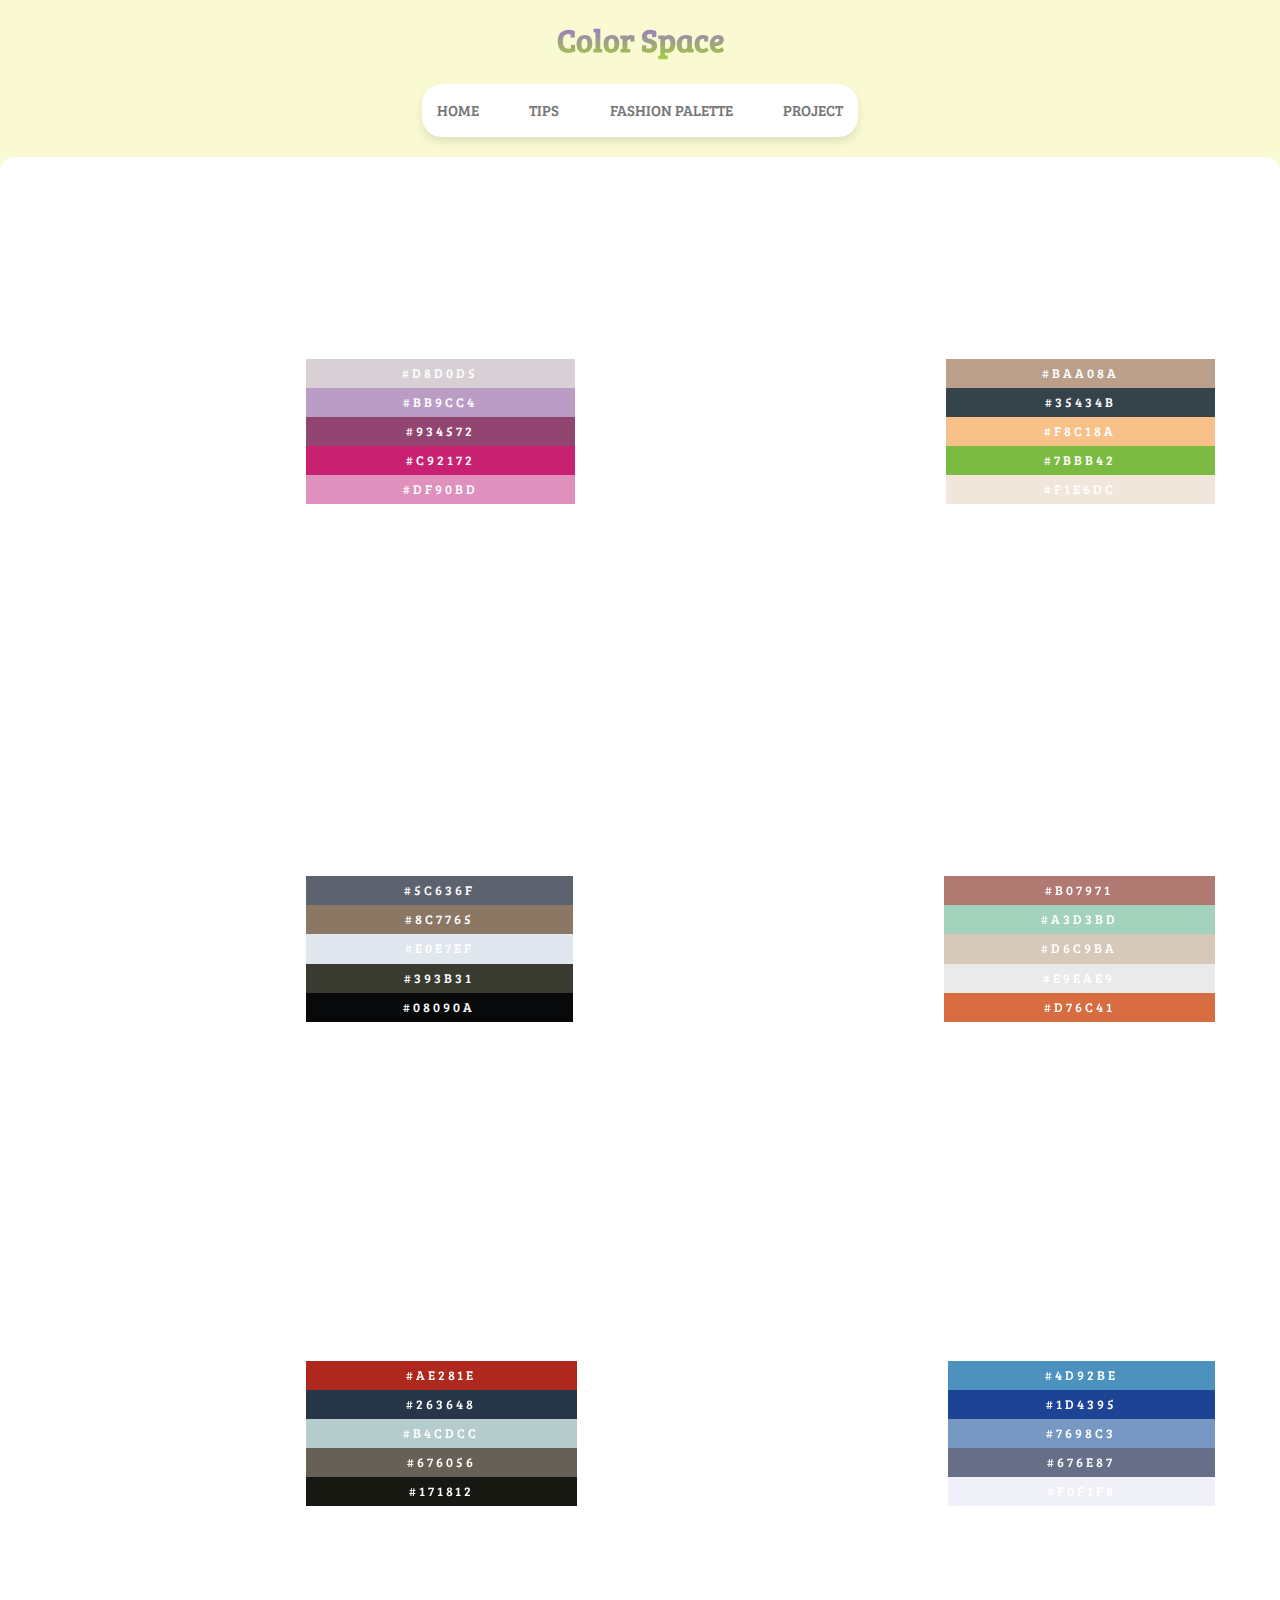
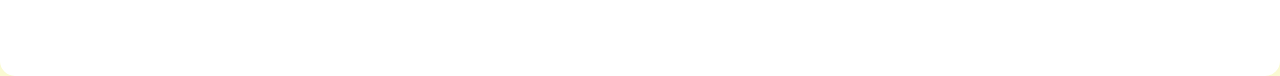
<file: fashion2021.html>
<!DOCTYPE html>
<html lang="en">

<head>
    <meta charset="UTF-8">
    <meta http-equiv="X-UA-Compatible" content="IE=edge">
    <meta name="viewport" content="width=device-width, initial-scale=1.0">
    <title>Fashion Palette</title>
    <link rel="stylesheet" href="style.css">
</head>



<body>
    <header>
        <div class="section-title">
            <h1><span>Color Space</span></h1>
        </div>
        <div class="navbar">
            <nav class="sidebar">
                <ul class="selector">
                    <li class="active"><a href="index.html">Home</a></li>
                    <li><a href="funfact.html">Tips</a></li>
                    <li><a href="fashion2021.html">Fashion Palette</a></li>
                    <li><a href="project.html">Project</a></li>
                </ul>
            </nav>
        </div>
    </header>




    <!-- First color palette -->

    <div class="container">

        <div class="color-palette">
            <iframe src="https://assets.pinterest.com/ext/embed.html?id=3377768461912009" height="455" width="236"
                frameborder="0" scrolling="no"></iframe>
            <div class="colors-container">
                <div class="c1">
                    <p>#d8d0d5</p>

                </div>

                <div class="c2">
                    <p>#bb9cc4</p>

                </div>

                <div class="c3">
                    <p>#934572</p>

                </div>

                <div class="c4">
                    <p>#c92172</p>

                </div>

                <div class="c5">
                    <p>#df90bd</p>

                </div>
            </div>
        </div>

        <!-- Second color palette -->

        <div class="color-palette">
            <iframe src="https://assets.pinterest.com/ext/embed.html?id=12877548923732790" height="520" width="236"
                frameborder="0" scrolling="no"></iframe>
            <div class="colors-container">
                <div class="d1">
                    <p>#baa08a</p>

                </div>

                <div class="d2">
                    <p>#35434b</p>

                </div>

                <div class="d3">
                    <p>#f8c18a</p>

                </div>

                <div class="d4">
                    <p>#7bbb42</p>

                </div>

                <div class="d5">
                    <p>#f1e6dc</p>

                </div>
            </div>
        </div>

        <!-- Third color palette -->

        <div class="color-palette">
            <iframe src="https://assets.pinterest.com/ext/embed.html?id=40602834131598925" height="454" width="236"
                frameborder="0" scrolling="no"></iframe>
            <div class="colors-container">
                <div class="e1">
                    <p>#5c636f</p>

                </div>

                <div class="e2">
                    <p>#8c7765</p>

                </div>

                <div class="e3">
                    <p>#e0e7ef</p>

                </div>

                <div class="e4">
                    <p>#393b31</p>

                </div>

                <div class="e5">
                    <p>#08090a</p>

                </div>
            </div>
        </div>


        <!-- Fourth color palette -->
        <div class="color-palette">
            <iframe src="https://assets.pinterest.com/ext/embed.html?id=390898442664390415" height="455" width="236"
                frameborder="0" scrolling="no"></iframe>


            <div class="colors-container">
                <div class="f1">
                    <p>#b07971</p>

                </div>

                <div class="f2">
                    <p>#a3d3bd</p>

                </div>

                <div class="f3">
                    <p>#d6c9ba</p>

                </div>

                <div class="f4">
                    <p>#e9eae9</p>

                </div>

                <div class="f5">
                    <p>#d76c41</p>

                </div>
            </div>
        </div>

        <!-- Fifth color palette -->

        <div class="color-palette">
            <iframe src="https://assets.pinterest.com/ext/embed.html?id=129408189283159936" height="454" width="236"
                frameborder="0" scrolling="no"></iframe>
            <div class="colors-container">
                <div class="g1">
                    <p>#ae281e</p>

                </div>

                <div class="g2">
                    <p>#263648</p>

                </div>

                <div class="g3">
                    <p>#b4cdcc</p>
                </div>

                <div class="g4">
                    <p>#676056</p>

                </div>

                <div class="g5">
                    <p>#171812</p>

                </div>
            </div>
        </div>

        <!-- Sixth color palette -->

        <div class="color-palette">
            <iframe src="https://assets.pinterest.com/ext/embed.html?id=351632683399641769" height="454" width="236"
                frameborder="0" scrolling="no"></iframe>
            <div class="colors-container">
                <div class="h1">
                    <p>#4d92be</p>

                </div>

                <div class="h2">
                    <p>#1d4395</p>

                </div>

                <div class="h3">
                    <p>#7698c3</p>

                </div>

                <div class="h4">
                    <p>#676e87</p>

                </div>

                <div class="h5">
                    <p>#f0f1f8</p>

                </div>
            </div>
        </div>
    </div>
</body>

</html>
</file>
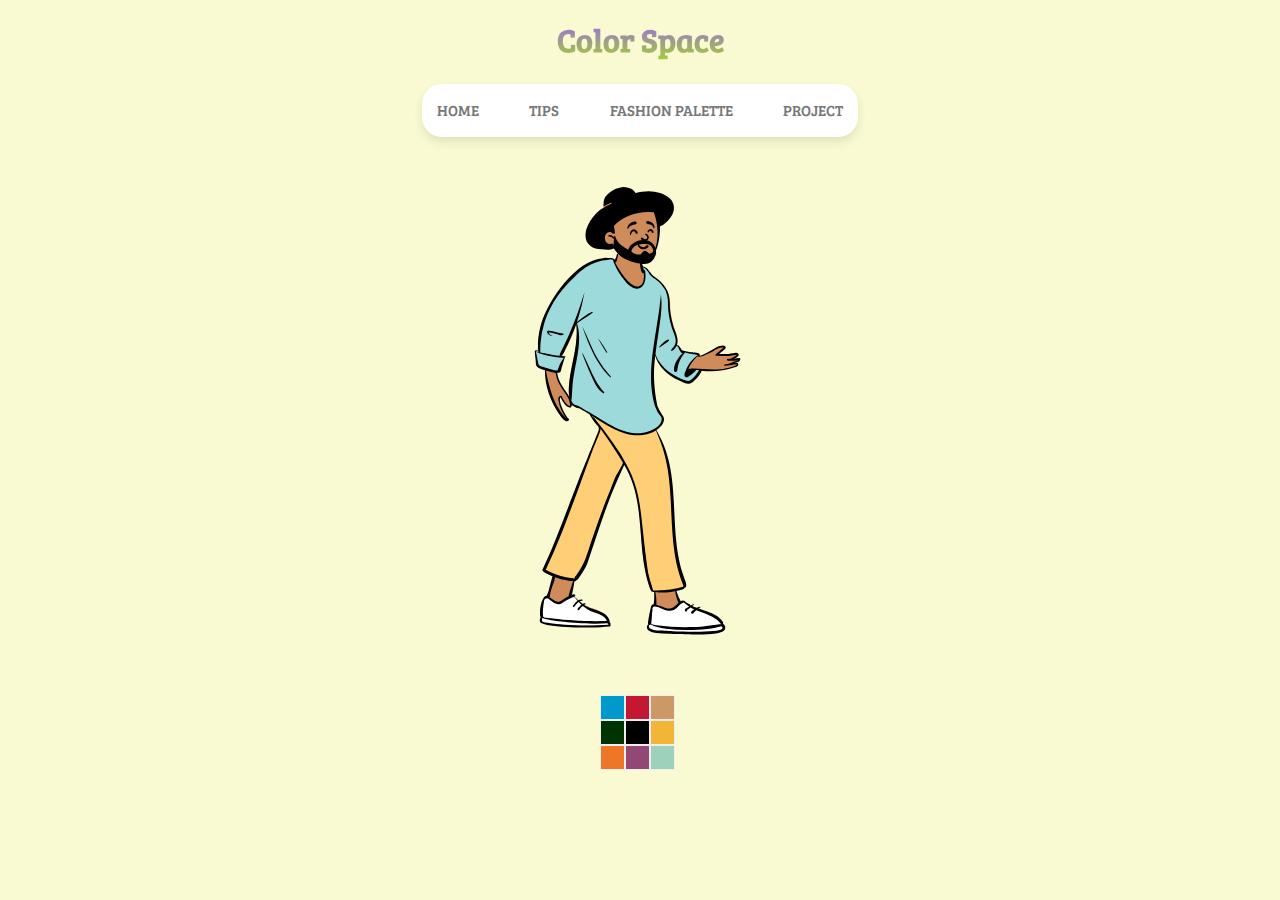
<file: play1.html>
<!DOCTYPE html>
<html lang="en">

<head>
    <meta charset="UTF-8">
    <meta http-equiv="X-UA-Compatible" content="IE=edge">
    <meta name="viewport" content="width=device-width, initial-scale=1.0">
    <title>Color Space</title>
    <link rel="stylesheet" href="style.css">
</head>

<body>

    <header>
        <div class="section-title">
            <h1><span>Color Space</span></h1>
        </div>
        <div class="navbar">
            <nav class="sidebar">
                <ul class="selector">
                    <li class="active"><a href="index.html">Home</a></li>
                    <li><a href="funfact.html">Tips</a></li>
                    <li><a href="fashion2021.html">Fashion Palette</a></li>
                    <li><a href="project.html">Project</a></li>
                </ul>
            </nav>
        </div>
    </header>

    <div class="role_content">
        <div class="male">
            <svg xmlns="http://www.w3.org/2000/svg" width="390.67" height="780" viewBox="0 0 390.67 780">
                <g id="peep-standing-23" transform="translate(28.736)">
                    <g id="BODY" transform="translate(-28.736 150.264)">
                        <path id="_Skin" data-name="✋ Skin"
                            d="M253.852,597.739h0c-6.318,0-12.479-.171-18.2-.355l-2.771-.091h-.011c-4.276-.142-7.97-.264-10.588-.264-.547,0-1.042.005-1.472.016-2.832-.354-6.907-.454-11.625-.57a183.6,183.6,0,0,1-19.65-1.181c-1.6-.221-3.082-.482-4.4-.775a30.918,30.918,0,0,1-3.826-1.089,15.859,15.859,0,0,1-3.069-1.464,7.92,7.92,0,0,1-2.126-1.9,4.679,4.679,0,0,1-1.068-2.129,5.533,5.533,0,0,1,0-2.419,4.665,4.665,0,0,1,.811-1.78,3.645,3.645,0,0,1,1.537-1.19c-1.321-1-.757-3.842-.259-6.354a18.155,18.155,0,0,0,.447-3.027c.13-.871.962-5.682,2.012-10.382.589-2.636,1.134-4.733,1.621-6.231.6-1.838,1.105-2.77,1.51-2.77a.293.293,0,0,1,.175.062,3.386,3.386,0,0,1,2.349-1.748c.522-3.1.929-6.325,1.245-9.856.269-3.006.472-6.247.619-9.908l-.451-.062-.03,0c-.8-.11-1.636-.224-2.439-.412a1.45,1.45,0,0,1-.895.353c-.68,0-1.354-.6-2.063-1.828a27.492,27.492,0,0,1-1.562-3.481v0c-.28-.71-.521-1.324-.725-1.711-1.117-3.142-2.17-6.446-3.129-9.819-.914-3.216-1.774-6.6-2.554-10.063-1.441-6.391-2.655-13.171-3.712-20.728-.881-6.3-1.666-13.27-2.4-21.309-.653-7.166-1.207-14.51-1.743-21.613v-.013c-.721-9.561-1.467-19.447-2.468-29.089-.539-5.191-1.107-9.9-1.736-14.38-.706-5.036-1.47-9.669-2.336-14.164-.93-4.827-1.985-9.493-3.137-13.867-1.232-4.681-2.624-9.22-4.136-13.491-1.6-4.518-3.4-8.9-5.336-13.035a127.279,127.279,0,0,0-6.735-12.5c-3.1,6.178-6.832,14.351-11.1,24.295-3.677,8.563-7.874,18.728-12.475,30.212-8.452,21.1-17.019,43.529-23.275,59.908l0,.005c-1.6,4.181-3.105,8.131-4.449,11.632a122.2,122.2,0,0,0-5.07,16.552v0c-1.046,4.125-2.034,8.022-3.41,11.976a62.084,62.084,0,0,1-2.388,5.919,52.546,52.546,0,0,1-3.229,5.914c-1.068,1.7-3.858,5.616-6.5,8.962-1.526,1.932-2.839,3.473-3.9,4.581-1.256,1.309-2.13,1.973-2.595,1.973a.329.329,0,0,1-.289-.147,199.182,199.182,0,0,1-4.466,20.938c-.218.869-.443,1.767-.665,2.658a2.411,2.411,0,0,0,.406,1.558,2.964,2.964,0,0,0,.965.808,7.6,7.6,0,0,0,1.878.69,8.991,8.991,0,0,1,2.976,1.639,28.766,28.766,0,0,1,2.527,2.375h0a28.71,28.71,0,0,0,2.445,2.3,3.18,3.18,0,0,1,1.261-.359c.245,0,.4.071.438.2.065.228-.242.577-.821.933a51.631,51.631,0,0,0,6.342,4.664,12.712,12.712,0,0,1,2.485-.716c.081,0,.127.017.136.049.036.135-.541.547-1.715,1.225A32.09,32.09,0,0,0,78.6,554.01c1.172.61,2.436,1.194,3.865,1.784,2.653,1.1,5.48,2.048,8.214,2.968h0c2.438.821,4.96,1.669,7.339,2.615a43.524,43.524,0,0,1,6.746,3.287,23.582,23.582,0,0,1,5.576,4.636,19.946,19.946,0,0,1,2.17,3.035,21.145,21.145,0,0,1,1.662,3.627,1.879,1.879,0,0,1-.044,1.33,1.983,1.983,0,0,1-.808.9,7.684,7.684,0,0,1,1.7,2.465,4.883,4.883,0,0,1,.529,3.035,1.728,1.728,0,0,1-1.45,1.3c-11.765,1.088-22.919,1.616-34.1,1.616-11.627,0-23.634-.557-37.785-1.754-1.916-.358-4.877-.577-8.3-.83a129.8,129.8,0,0,1-14.6-1.629,26.8,26.8,0,0,1-5.929-1.746A9.615,9.615,0,0,1,11.31,579.4a4.639,4.639,0,0,1-1.279-1.549,6.452,6.452,0,0,1-.648-3.024,4.33,4.33,0,0,1,.314-1.5,2.875,2.875,0,0,1,.882-1.177,3.787,3.787,0,0,1,.725-1.193,4.729,4.729,0,0,1-1.386-2.932,20.2,20.2,0,0,1-.087-3.615,22.192,22.192,0,0,0,0-2.58c.058-1.219.2-3.2.568-5.693a57.394,57.394,0,0,1,1.351-6.651,30.993,30.993,0,0,1,2.284-6.139,11.042,11.042,0,0,1,3.367-4.157,3.9,3.9,0,0,1,1.827-.478,3.433,3.433,0,0,1,.545.044,92.291,92.291,0,0,0,4.09-12.464v0c.8-2.883,1.618-5.864,2.632-8.72.546-1.537,1.1-2.919,1.705-4.227a37.745,37.745,0,0,1,2.177-4.082c-.388-.185-1.008-.456-1.793-.8-2.314-1.012-5.811-2.541-8.917-4.264a29.109,29.109,0,0,1-4.093-2.654,5.569,5.569,0,0,1-2.07-2.588,1.58,1.58,0,0,1,.311-1.426c2.608-4.4,5.266-9.223,7.9-14.329,2.506-4.856,5.072-10.127,7.626-15.666,4.7-10.193,9.452-21.449,14.526-34.411,9.395-24,18.267-49.739,26.847-74.631,5.4-15.673,10.505-30.477,15.67-44.694,2.773-7.633,5.3-14.367,7.723-20.587,2.712-6.959,5.234-13.118,7.711-18.83-1.223-1.874-2.541-3.777-3.816-5.618v0a113.162,113.162,0,0,1-7.9-12.54c-7.606-4.807-14.408-8.823-20.8-12.277-.249.012-.511.019-.777.019a24.992,24.992,0,0,1-5.959-.813,21.994,21.994,0,0,1-5.4-2.092,6.455,6.455,0,0,1-1.126,2.821,2.153,2.153,0,0,1-1.72.856c-1.1,0-2.467-.747-4.069-2.221a35.055,35.055,0,0,1-4.417-5.149,63.812,63.812,0,0,1-3.732-5.8,25.473,25.473,0,0,1-2.013-4.18,5.131,5.131,0,0,0-2.017,3.683,19.571,19.571,0,0,0,.362,6.564,51.379,51.379,0,0,0,2.134,7.506c1.861,5.165,4.123,9.488,5.4,11.088.281.407.944,1.18,1.712,2.076,1.9,2.212,4.5,5.241,4,5.823a5.324,5.324,0,0,1-1.429.933,3.535,3.535,0,0,1-1.385.291c-1.469,0-2.986-.958-4.636-2.93a47.166,47.166,0,0,1-3.945-5.923h0a33.914,33.914,0,0,0-2.718-4.147,130.138,130.138,0,0,1-9.1-15.259,123.162,123.162,0,0,1-6.9-16.441,111.466,111.466,0,0,1-4.307-17.228c-.483-2.929-.84-5.885-1.062-8.786-.226-2.955-.317-5.928-.271-8.834-.915-.3-1.86-.571-2.86-.857-2.805-.8-5.706-1.635-7.891-3.134a7.979,7.979,0,0,1-2.622-2.826,7.354,7.354,0,0,1-.7-1.934,9.594,9.594,0,0,1-.185-2.36c-.149-2.924-.488-5.656-.817-8.3v0C.487,163.5.115,160.506,0,157.292a.55.55,0,0,1,.157-.42,2.968,2.968,0,0,1,1.993-.448,23.177,23.177,0,0,1,3.188.293l.082.012c-.232-2.588-.365-5.227-.4-7.844-.031-2.573.036-5.193.2-7.789a111.873,111.873,0,0,1,2.06-15.362,125.181,125.181,0,0,1,4.072-14.985,142.379,142.379,0,0,1,5.839-14.5c2.166-4.64,4.642-9.322,7.361-13.917,2.623-4.433,5.529-8.883,8.638-13.225A207.234,207.234,0,0,1,53.319,45.152c1.825-2.01,3.788-4.012,5.836-5.95,2.107-2,4.324-3.943,6.59-5.79A111.247,111.247,0,0,1,80.691,23.1a84.49,84.49,0,0,1,16.475-7.334,63.252,63.252,0,0,1,8.5-2.061,51.717,51.717,0,0,1,8.511-.73,44.543,44.543,0,0,1,6.5.469,2.617,2.617,0,0,1,1.368.525,2.386,2.386,0,0,1,.565.826h0a3.151,3.151,0,0,0,.568.876,3.3,3.3,0,0,0,1.346.778,26.652,26.652,0,0,0,3.6-8.182,10.356,10.356,0,0,1,.7-3.213,6.648,6.648,0,0,1,1.88-2.687A13.922,13.922,0,0,1,135.22.52,23.393,23.393,0,0,1,140.355,0a42.833,42.833,0,0,1,6.165.5c2.038.3,4.037.693,5.724,1.042a33.247,33.247,0,0,1,3.835,1.109,18.931,18.931,0,0,1,3.617,1.72,11.092,11.092,0,0,1,2.887,2.545,8.607,8.607,0,0,1,1.646,3.581.282.282,0,0,1,.051,0c.66,0,1.013,2.391,1.3,4.312a14.064,14.064,0,0,0,.4,2.15c.356,1.566.567,2.742.771,3.878h0c.263,1.464.511,2.847,1.038,4.866a11.4,11.4,0,0,1,3.066,1.339,17.455,17.455,0,0,1,2.726,2.1,52.669,52.669,0,0,1,4.847,5.434c1.037,1.275,2.108,2.592,3.194,3.76a20.085,20.085,0,0,0,3.409,3.023A65.427,65.427,0,0,1,195.348,49.1a51.315,51.315,0,0,1,8.042,9.422A42.666,42.666,0,0,1,210.5,82.246a119.927,119.927,0,0,0,1.251,16.739,122.366,122.366,0,0,0,3.562,16.418c.655,2.75,1.573,5.5,2.544,8.416a76.042,76.042,0,0,1,3.348,12.265,27.284,27.284,0,0,1,.3,6.174,21.376,21.376,0,0,1-.448,3.074,20.115,20.115,0,0,1-.941,3.056,4.87,4.87,0,0,1,.753-.06,4.353,4.353,0,0,1,1.922.442,6.322,6.322,0,0,1,1.621,1.157,21.449,21.449,0,0,1,2.7,3.437h0a15.319,15.319,0,0,0,2.921,3.536,119.481,119.481,0,0,0,13.732,2.785c1.2.141,2.281.2,3.328.247a17.767,17.767,0,0,1,7.441,1.515c1.158.806,1.243,2.256,1.318,3.535.01.162.019.329.031.49,9.8-3.929,20.138-9.5,28.959-14.435l.368-.131h.006c1.02-.362,2.175-.772,3.375-1.095a14.061,14.061,0,0,1,3.613-.554,6.717,6.717,0,0,1,2.062.3,4.669,4.669,0,0,1,1.76,1.021,2.165,2.165,0,0,1,.716,1.518c-.054.565-.575.972-1.233,1.488-.224.175-.455.356-.691.562-.778.676-1.649,1.441-2.492,2.182l-.008.007c-2.161,1.9-4.61,4.05-6.578,5.662,3.455.283,7.084.432,10.493.432,2.468,0,4.85-.077,7.079-.227,2.413-.163,4.667-.416,6.7-.75.51-.081,1.041-.217,1.553-.348a10.708,10.708,0,0,1,2.588-.443,3.906,3.906,0,0,1,1.36.227A4.8,4.8,0,0,1,316.949,162a1.751,1.751,0,0,1,.429,1.126c-.01.86-.729,1.783-2.2,2.823a36.892,36.892,0,0,1-4.23,2.428h0c-.739.382-1.436.742-1.951,1.049,2.753-.225,6.484-.6,8.7-.969a1.971,1.971,0,0,1,.324-.028,1.365,1.365,0,0,1,1.405,1.319,3.209,3.209,0,0,1-.638,1.991,5.36,5.36,0,0,1-1.7,1.425,23.491,23.491,0,0,1-4.912,1.828,19.954,19.954,0,0,0-3.687,1.317,16.435,16.435,0,0,1,3.528-.44,6.332,6.332,0,0,1,2.4.388,2.171,2.171,0,0,1,1.377,1.475,3.262,3.262,0,0,1,.041,1.466,1.748,1.748,0,0,1-.55.916,5.636,5.636,0,0,1-2.184.945c-.421.12-.855.245-1.274.4a116.861,116.861,0,0,1-18.351,4.4,122.671,122.671,0,0,1-33.3.611,17.6,17.6,0,0,1-2.5,5.29,48.955,48.955,0,0,1-4.718,6.09,47.3,47.3,0,0,1-5.59,5.325,24.569,24.569,0,0,1-2.7,1.887,11.015,11.015,0,0,1-2.418,1.109,11.231,11.231,0,0,1-2.66.307,20.354,20.354,0,0,1-6.829-1.4c-2.3-.828-4.554-1.9-6.735-2.936-1.478-.7-2.875-1.366-4.191-1.908a79.784,79.784,0,0,1-11.266-6.846,75.185,75.185,0,0,1-10.191-8.875,60.581,60.581,0,0,1-8.14-10.575,45.843,45.843,0,0,1-5.113-11.948c-.694,4.9-1.492,10.684-2.14,16.39-.671,5.91-1.117,11.166-1.364,16.068-.286,5.674-.311,10.916-.078,16.027.124,2.728.327,5.448.6,8.086.287,2.746.662,5.5,1.115,8.182.648,3.834,2.235,9.477,3.636,14.455.8,2.838,1.553,5.518,2.075,7.647a.157.157,0,0,1,.022-.112.044.044,0,0,1,.034-.014c.288,0,1.659,2.026,2.984,3.986h0c.847,1.253,1.723,2.547,2.287,3.268a9.755,9.755,0,0,1,2.882,8.4,12.886,12.886,0,0,1-1.5,4.256,20.975,20.975,0,0,1-2.855,3.941,32.119,32.119,0,0,1-7.7,6.135c1.473,2.354,2.9,4.793,4.237,7.249,1.309,2.4,2.574,4.9,3.758,7.406,1.156,2.451,2.271,4.992,3.311,7.552,1.014,2.5,1.989,5.081,2.9,7.687,1.737,4.987,3.309,10.282,4.675,15.739,1.276,5.1,2.419,10.534,3.4,16.154.912,5.234,1.689,10.626,2.376,16.484.613,5.22,1.139,10.692,1.61,16.731.875,11.22,1.418,22.73,1.942,33.862v.017c.422,8.942.858,18.188,1.463,27.219.326,4.863.674,9.28,1.063,13.5.437,4.739.915,9.111,1.461,13.365.586,4.569,1.256,9.005,1.992,13.185.787,4.472,1.68,8.833,2.655,12.961,1.031,4.367,2.192,8.638,3.451,12.694,1.32,4.254,2.794,8.42,4.38,12.382a26.058,26.058,0,0,0,1.17,2.825v0a33.059,33.059,0,0,1,1.675,4.167,5.483,5.483,0,0,1,.114,3.685,2.612,2.612,0,0,1-.7.942,3.594,3.594,0,0,1-1.216.663c-.528,1.168-1.878,2.15-4.128,3a47.767,47.767,0,0,1-6.182,1.7h0c-1.224.277-2.281.517-3.095.769.52,1.477,1.045,3.121,1.6,4.863v0c1.429,4.484,3.05,9.566,5.083,13.154l.08-.035h0c.209-.093.763-.342,1.456-.593a8.721,8.721,0,0,1,2.777-.628,1.471,1.471,0,0,1,1.118.364,1.128,1.128,0,0,1,.241.893c1.194.7,3.786,2.079,6.788,3.679,5.678,3.028,12.744,6.8,12.819,7.274a.034.034,0,0,1-.009.031c3.1,1.051,6.374,1.95,9.544,2.818h0A114.142,114.142,0,0,1,275,566.989a42.1,42.1,0,0,1,6.416,3.323,32.742,32.742,0,0,1,2.936,2.112,29.766,29.766,0,0,1,2.71,2.482c.151.168.306.338.471.517a15.743,15.743,0,0,1,2.233,2.848,3.57,3.57,0,0,1,.348,3.269,4.812,4.812,0,0,1,1.735,1.247,6.343,6.343,0,0,1,1.159,1.883,7.189,7.189,0,0,1,.32,4.452,5.642,5.642,0,0,1-1.574,2.423,11.563,11.563,0,0,1-2.94,1.94,25.549,25.549,0,0,1-4.1,1.506,50.255,50.255,0,0,1-5.064,1.121C273.3,597.207,264.864,597.739,253.852,597.739ZM36.519,189.174h0a8.714,8.714,0,0,1-2.308.505h0c-.467.069-.87.128-1.055.178a37.155,37.155,0,0,0,.773,4.331,43.908,43.908,0,0,0,1.252,4.242,60.2,60.2,0,0,0,3.638,8.226,164.4,164.4,0,0,0,9.707,15.5c1.93,2.84,3.753,5.523,5.427,8.2a36.592,36.592,0,0,1-.741-5.775c-.159-2.24-.237-4.485-.257-5.84-.014-3.705.15-7.467.5-11.5.312-3.595.767-7.324,1.39-11.4C56,188.261,57.577,180.6,59.1,173.2c1.29-6.257,2.623-12.727,3.7-19.122.578-3.442,1.037-6.587,1.4-9.616.411-3.4.7-6.568.869-9.681a97.557,97.557,0,0,0-.478-19.824c-1.93,5.277-3.984,10.527-6.1,15.6-2.164,5.183-4.46,10.335-6.824,15.314-1.073,1.954-2.039,4.062-2.973,6.1v0c-.958,2.09-1.948,4.251-3.067,6.279a30.092,30.092,0,0,1-3.916,5.663,28.522,28.522,0,0,1,3.232.362c1.186.205,2.622.559,2.722,1.079.055.285-.3.592-1.041.914a58.356,58.356,0,0,1-3.259,8.6,63.47,63.47,0,0,0-3.063,7.893,17.169,17.169,0,0,0-.264,2.145,14.311,14.311,0,0,1-.485,3.131,2.62,2.62,0,0,1-.616,1.076,1.466,1.466,0,0,1-1.057.415,3.332,3.332,0,0,1-1.361-.359Z"
                            transform="translate(31.349 -4.503)" fill="#d08b5b"
                            onclick="selectPart(this,'body_skin')" />
                        <path id="_Pants" data-name="👖 Pants"
                            d="M74.484,0l3.094,2.1,1.1.741c7.134,4.811,13.258,8.668,19.312,12.07l.615.344.615.341a129.8,129.8,0,0,0,23.965,10.564c17.955,5.6,34.1,4.771,48.712-3.776l.442-.261.7-.415.6,1.374.566,1.307c3.108,7.2,5.358,12.832,7.294,18.406l.086.25.163.473c5.63,15.586,9.335,32.294,11.733,51.437l.16,1.294c1.646,13.471,2.505,25.832,3.552,47.862l.1,2.139.484,10.417c.418,8.838.706,14.3,1.069,19.925l.092,1.412.151,2.24.077,1.1c.7,9.858,1.551,18.618,2.667,26.944l.149,1.095c2.839,20.647,7.345,38.532,14.3,55.1l.211.5.205.484-.4.338a1,1,0,0,0-.317.659l0,.053-.02.625-.624.06a27.578,27.578,0,0,0-5.5,1.24l-1.471.445-.567.169c-1.443.427-2.368.668-3.341.858l-.183.035-.309.056-.566.13-.573.128c-9.274,2.05-18.877,2.842-32.3,3.026l-.993.012-.108-.044-.009,0-.037-.006a2.146,2.146,0,0,0-.377.008l-.11.009-.986.092-.256-1c-.611-2.35-1.238-4.5-2.291-7.908l-.187-.6-1.286-4.124a130.138,130.138,0,0,1-3.861-14.345l-.078-.4-.082-.434,0-.025c-2.139-14.258-3.894-27.747-5.562-42.285l-.219-1.926c-.532-4.72-1.471-13.417-2.266-20.828l-1.382-12.938-.108-.983c-2.9-26.277-5.411-41-10.157-56.38a188.753,188.753,0,0,0-15.173-35.371l-.249-.454-.083-.15-.218.177a22.69,22.69,0,0,0-3.691,3.4l-.014.024-.369.7-.312.584-1.87,3.457c-.2.364-.366.683-.524.982l-.291.555-.417.808-.3.591-.207.41-.234.468-.486.726-.216.325-.411.621-.2.314c-3.172,4.93-5.655,10.241-8.924,18.639l-.422,1.089-.669,1.751-2,5.288-.962,2.528-.461,1.2c-.451,1.166-.875,2.246-1.294,3.294l-.209.521-.342.845-.534,1.31-.372.916c-4.278,10.567-8.7,22.267-13.431,35.447l-.907,2.532-.66,1.851c-2.643,7.429-5.338,15.177-8.456,24.281l-.789,2.3L73.3,194.507l-7.839,23.036-1.3,3.818-1.169,3.407-.339.73-.331.707a135.525,135.525,0,0,1-11.862,21.045l-.148.208-.084.154-.078.136a11.447,11.447,0,0,1-1.242,1.654l-.082.1-.666.767-.15.176c-1.117,1.324-1.525,2.051-1.578,2.942l-.015.339-1.166,1.142-.46-.24-.1-.051a17.858,17.858,0,0,0-5.022-1.083l-.294-.036-.681-.081-2.212-.25a25.164,25.164,0,0,1-3.89-.639l-.105-.032-.108-.034-.337-.066A103.389,103.389,0,0,1,1.242,240.9l-.336-.192-.336-.193L0,240.186l.608-1.27q2.432-5.092,4.923-10.559C16.11,205.142,27.123,177.841,40.3,142.836l.4-1.063,1.012-2.695.827-2.214c6.688-17.945,24.013-65.22,30.147-81.755l1.071-2.879.292-.781L78.572,40.3l.272-.66c.139-.337.285-.686.438-1.054l.4-.965,1.47-3.485.609-1.454c1.17-2.81,1.916-4.7,2.623-6.669l.086-.242.258-.733a16.807,16.807,0,0,0-.189-5.773l-.042-.247-.045-.251a21.381,21.381,0,0,0-3.713-9.092L80.679,9.6l-.023-.02-.677-.985c-1.457-2.128-2.537-3.767-3.536-5.383l-.083-.135Z"
                            transform="translate(47.094 253.532)" fill="#ffcf77" onclick="selectPart(this,'pants')" />
                        <path id="_Shoes" data-name="👟 Shoes"
                            d="M237.555,58.023c-5.412,0-11.285-.1-17.457-.3-5.076-.164-10.344-.393-15.658-.681-9.6-.521-16.261-1.066-17.474-1.2-.736-.067-1.674-.115-2.76-.17a67.116,67.116,0,0,1-9.125-.9,18.935,18.935,0,0,1-4.2-1.252,8.639,8.639,0,0,1-1.63-.951,5.146,5.146,0,0,1-1.176-1.215,3.946,3.946,0,0,1-.663-1.887,5.773,5.773,0,0,1,.364-2.4.209.209,0,0,0,.063.01c.209,0,.4-.343.591-1.05.166-.625.308-1.447.446-2.242a7.817,7.817,0,0,1,.686-2.662L170.1,36.8c1.53-12.288,2.439-18.994,2.7-19.932.056-.088.131-.2.218-.314a3.475,3.475,0,0,1,1.553-1.118,5.4,5.4,0,0,1,1.909-.32c.14,0,.284,0,.427.013.1.006.215.019.349.039a3.443,3.443,0,0,1,.558.361l.149.02h.01l.066.01a.672.672,0,0,1,.14.039c.034-.055.063-.116.092-.175l.006-.013c.2.06.4.126.592.19a8.117,8.117,0,0,0,2.051.485l.623.274.806.359,2.328,1.045.52.231a39.084,39.084,0,0,0,14.545,3.378,21.625,21.625,0,0,0,2.912-.19,14.214,14.214,0,0,0,3.984-1.2,22.361,22.361,0,0,0,3.581-2.1,46.686,46.686,0,0,0,5.431-4.686c.565-.547,1.052-1.019,1.419-1.329a13.332,13.332,0,0,1,2.408-1.627A11.66,11.66,0,0,0,222.1,8.4a57.442,57.442,0,0,0,6.379,4.7,116.5,116.5,0,0,0,13.837,7.856,91.425,91.425,0,0,0,11.127,4.131A98.676,98.676,0,0,1,264.17,29.01a59.638,59.638,0,0,1,10.046,5.932,68.453,68.453,0,0,1,7.229,6.046L285.271,51.2c-.14.89-1.252,1.736-3.307,2.515a45.17,45.17,0,0,1-8.062,1.97,193.534,193.534,0,0,1-24.476,2.158C245.763,57.961,241.769,58.023,237.555,58.023Zm-167.22-11.4c-12.445,0-24.488-.375-35.8-1.114C22.2,44.706,10.682,43.46.319,41.809c-.312-.09-.409-3.744-.231-8.688.094-2.615.257-5.364.47-7.951.246-2.978.549-5.653.9-7.951l.046-.3c.567-3.6,1.17-6.3,1.576-7.937.447-1.8.775-2.8.818-2.895l.085-.142a8.228,8.228,0,0,1,2.45-2.432A7.675,7.675,0,0,1,8.061,2.7a5.042,5.042,0,0,1,1.68-.313,3.261,3.261,0,0,1,1.855.542l.023.019.458.413A49,49,0,0,0,18.3,8.116a27.968,27.968,0,0,0,4.6,2.409,13.013,13.013,0,0,0,4.729,1.036,7.358,7.358,0,0,0,2.117-.3A18.479,18.479,0,0,0,34.28,8.789l.009-.006c.349-.236.71-.479,1.068-.712,1.013-.653,1.948-1.279,2.852-1.885A43.362,43.362,0,0,1,48.914.434,11.422,11.422,0,0,1,51.26,1.768a29.841,29.841,0,0,1,3.734,3c.818.781,1.571,1.62,2.368,2.509a33.42,33.42,0,0,0,5.417,5.142c2.33,1.694,7.658,4.08,13.828,6.843,7.379,3.305,15.743,7.051,21.547,10.745a14.064,14.064,0,0,1,3.755,3.843,33.922,33.922,0,0,1,2.868,5.058,45.069,45.069,0,0,1,2.538,6.655C95,46.269,82.556,46.627,70.336,46.627ZM51.164.956A7.772,7.772,0,0,0,49.456.183c.13-.048.26-.1.386-.163L49.885,0a12.216,12.216,0,0,1,1.28.956Z"
                            transform="translate(40.529 534.126)" fill="#fff" onclick="selectPart(this,'shoes')" />
                        <path id="_Top" data-name="👕 Top"
                            d="M117.939,0l.385.048A11.823,11.823,0,0,1,122.143,1.1l.122.063.488.256.119.537a43.9,43.9,0,0,0,2.5,6.981l.039.078.025.049.088.162.185.424a99.206,99.206,0,0,0,14.5,23.33l.294.353.186.25c5.436,7.241,12.349,12.442,18.1,12.581l.174,0,.306,0c3.288-.075,6.219-1.8,8.749-5.462a20.042,20.042,0,0,0,3.087-9.5,52.088,52.088,0,0,0-.2-10.293l-.027-.265-.065-.628-.046-.424c-.02-.18-.053-.22-.119-.226h-.07l-.026,0-1.217.489-.457-1.386-.1-.287-.108-.313-.439-1.253-.139-.4-.111-.33c-.157-.477-.288-.9-.4-1.329l-.043-.159-.631-2.475,2.11.764q.167.06.33.126l.163.066.154.064.13.1a12.319,12.319,0,0,0,1.691,1.1l.1.058,1.044.588.232.2.158.137a25.666,25.666,0,0,1,3.032,3.293l.1.126.906,1.126.429.527.248.408.186.312.1.177.59,1.008.277.469a20.1,20.1,0,0,0,1.712,2.545l.106.129.076.091a19.659,19.659,0,0,0,3.78,3.28l.3.211.446.311.165.139a10.237,10.237,0,0,0,1.162.846l.108.065.131.047.57.406.437.314a56.9,56.9,0,0,1,7.517,6.3,55.381,55.381,0,0,1,4.1,4.662l.25.322c.209.271.4.528.625.834l.235.325,1.124,1.573.3.419c.431.589.76,1.015,1.107,1.431l.058.069.159.186.158.131.11.208a32.792,32.792,0,0,1,2.741,7.016l.059.229.069.2a37.413,37.413,0,0,1,1.747,8.079l.033.3.056.539c.181,1.828.271,3.437.345,6.059l.024.893.083,3.561.022.821a70.077,70.077,0,0,0,.555,7.8l.019.136.037.262,0,.035a127.877,127.877,0,0,0,7.234,30.158l.171.454.127.335.927,2.415.212.56a48.114,48.114,0,0,1,2.019,6.345,20.248,20.248,0,0,1,.475,7.39l-.027.185-.015.122a19.3,19.3,0,0,0-.119,3.887l.013.132.341,0a3.863,3.863,0,0,1,2.754,1.06l.07.068.069.07a7.322,7.322,0,0,1,1.4,2.373l.107.267c.131.333.463,1.175.707,1.771l.174.418.113.258a8.019,8.019,0,0,0,3.486,2.736,29.325,29.325,0,0,0,4.541,1.094l.214.087c2.994,1.2,5.678,1.77,10.956,2.483l.971.129,2.186.283c2.2.289,3.584.5,5.008.766l.408.079,2.875.573-2.211,1.59c-3.8,2.733-17.6,17.487-18.3,22.542-.83,6,11.962,2.038,13.74.087l.2-.22.194-.217.594-.674.585.04.578.041c1.164.087,2.372.2,3.664.335l2.248.243-1.592,2.438-.416.633-.284.429-.29.435-.3.44c-4.1,6.086-7.571,10.064-11.869,13.013l-.145.1-.081.059a6.62,6.62,0,0,1-3.579,1.218l-.131.005-.132,0h-.1a10.167,10.167,0,0,1-2.26-.274l-.183-.042a22.483,22.483,0,0,1-2.43-.752l-.26-.093-.846-.308-.654-.234-.2-.069q-4.309-1.539-8.4-3.48c-17.53-8.226-30.889-20.679-36.423-35.857l-.165-.461-.18-.521-2.866.624-.076.657c-3.464,30.241-2.777,54.293,3.42,76.7l.189.679.177.623.3.716c.894,2.142,1.869,4.353,3.1,7.049l.509,1.112.354.108.225.476a16.024,16.024,0,0,0,.982,1.776l.09.14a19.387,19.387,0,0,0,1.431,1.887l.166.2.988,1.173.215.259.13.159.125.156.209.264c.1.123.187.241.274.356l.127.171.132.232a14.514,14.514,0,0,1,1.217,2.692l.051.164.026.084.013.087c.757,5.111-1.451,9.678-5.945,13.653A45.1,45.1,0,0,1,179.934,270l-.291.117a57.487,57.487,0,0,1-19.206,3.735l-.323.006-.818.006c-9.721,0-19.518-2.418-30.163-7.077l-.473-.208c-7.549-3.337-14.476-7.194-25.626-14.011l-.7-.43-1.5-.921-4.111-2.534-.089-.2-.194-.156-.13-.1a20.933,20.933,0,0,0-3.191-1.92l-.252-.131-.741-.382-.85-.442-.6-.366-.908-.548c-3.292-1.979-6.163-3.646-8.905-5.159l-.249-.137-.688-.376-.039-.022q-2.474-1.472-4.883-2.851l-.647-.369-.548-.379-.488-.335-.491-.334-.371-.249a37.621,37.621,0,0,0-5.9-3.354,21.052,21.052,0,0,0-4.968-1.6l-.154-.024-.241-.036-.207-.128a15.518,15.518,0,0,1-2.353-1.76,9.941,9.941,0,0,1-3.067-5.543l-.029-.145-.093-.472.263-.4a2.632,2.632,0,0,0,.1-.861l0-.138.01-.417.006-.181a4.1,4.1,0,0,1,.162-1.152l.026-.077.023-.185c.316-2.583.494-4.852.705-8.781l.043-.823.224-4.451c.119-2.284.224-3.957.356-5.562l.045-.533.068-.754.063-.751c.681-7.887,1.769-14.531,4.41-28.18l1.381-7.119c.728-3.787,1.214-6.419,1.661-9.032l.182-1.071.267-1.613.133-.828a147.244,147.244,0,0,0,2.1-22.985,82.432,82.432,0,0,0-2.966-22.941l-.1-.355-.039-.134-2.136,2.043s-13.511,28.006-20,40.593l-.308.595-.06.149a13.155,13.155,0,0,0-.137,4.682l.026.228.029.232.035.254a12.161,12.161,0,0,0,.621,2.6,3.23,3.23,0,0,0,.232.482l.026.042.017.025h.132q.321,0,.641-.006l.319-.005.476-.011,2.825-.083-1.473,1.966a59.313,59.313,0,0,0-9.469,19.272l-.086.307-.346,1.263-1.111-.1-.2-.016L34,176.293l-.731-.068-.234-.366-.438.273-.8-.152-.642-.126a155,155,0,0,1-17.219-4.717l-.754-.24-2.854-.913L8.806,169.5l-.222-.076-.2-.07-.188-.069c-2.163-.8-3.4-1.872-4-3.856l-.045-.154-.044-.23L2.045,154.228,1.709,152.5c-.363-1.855-.7-3.511-1.027-5.108L.434,146.2,0,144.16l2.13-.182.251-.023a13.6,13.6,0,0,0,1.577-.224l.094-.021.02-.495.019-.438c.023-.517.051-1.057.084-1.627l.029-.5.045-.711c.25-3.817.663-8.022,1.287-12.567A167.092,167.092,0,0,1,15.3,88.936c3.652-9.262,9.315-18.853,16.638-28.7A247.693,247.693,0,0,1,51.586,37.2c9.451-10.06,16.954-17.011,25.043-22.679C86.647,7.5,96.764,3.2,107.532,1.86l.277-.034.447-.087c.627-.12,1.244-.228,2.085-.365l.151-.024L113.3.9l.765-.125c1.009-.168,1.775-.31,2.524-.47l.321-.07L117.26.16Z"
                            transform="translate(31.096 7.804)" fill="#9ddadb" onclick="selectPart(this,'jacket')" />
                        <path id="_Ink" data-name="🖍 Ink" onclick="selectPart(this,'outline')"
                            d="M255.252,594.677c-6.7,0-13.423-.183-19.121-.362l-2.775-.089-.283-.009c-4.378-.142-8.16-.264-10.786-.264-.56,0-1.045.005-1.481.016-2.832-.361-6.906-.462-11.624-.58a180.24,180.24,0,0,1-19.649-1.2c-1.6-.225-3.081-.491-4.4-.789a30.463,30.463,0,0,1-3.826-1.109,15.733,15.733,0,0,1-3.069-1.491,7.974,7.974,0,0,1-2.126-1.936,4.8,4.8,0,0,1-1.071-2.183,5.736,5.736,0,0,1,.014-2.478,4.78,4.78,0,0,1,.813-1.8,3.655,3.655,0,0,1,1.529-1.2c-1.321-1.014-.757-3.914-.259-6.473v0a18.808,18.808,0,0,0,.446-3.08l.044-.289c.267-1.682,1.546-9.036,2.916-14.281.024-.358.071-.748.145-1.23l.042-.264a14.6,14.6,0,0,1,.567-2.415,7.029,7.029,0,0,1,1.158-2.177,4.761,4.761,0,0,1,1.328-1.138,5.032,5.032,0,0,1,1.613-.591c.285-1.821.537-3.733.769-5.845.148-2.238.209-4.557.183-6.894-.015-1.255-.048-2.394-.1-3.482-.011-.217-.015-.441-.02-.678v-.011a9.453,9.453,0,0,0-.19-2.052.538.538,0,0,1-.581.148,5.791,5.791,0,0,1-1.051-.531c-.106-.063-.225-.133-.34-.2a.306.306,0,0,1-.033-.023l0,0-.007-.005a1.325,1.325,0,0,1-.722.234c-.68,0-1.355-.609-2.064-1.862a28.26,28.26,0,0,1-1.563-3.544v0c-.279-.722-.521-1.346-.724-1.741-1.115-3.193-2.166-6.531-3.123-9.922-.913-3.231-1.771-6.616-2.55-10.059-1.439-6.356-2.652-13.046-3.709-20.451-.881-6.17-1.665-12.96-2.4-20.759-.654-6.955-1.207-14.046-1.743-20.9v-.008c-.721-9.24-1.467-18.8-2.467-28.119-.539-5.021-1.106-9.576-1.734-13.927-.705-4.885-1.469-9.389-2.335-13.77-.93-4.7-1.985-9.268-3.137-13.563-1.232-4.6-2.624-9.072-4.138-13.306-1.6-4.478-3.4-8.852-5.341-13a137.136,137.136,0,0,0-6.744-12.644c-3.738,8.012-7.042,15.45-10.539,23.325l-.011.026c-.987,2.222-2.007,4.519-3.041,6.838-4.746,10.642-10.272,24.866-16.892,43.486-5.782,16.263-11.676,33.847-16.877,49.362-3.807,11.356-7.4,22.083-10.573,31.175-1.677,3.614-3.474,7.089-5.34,10.328a110.727,110.727,0,0,1-6.312,9.764,18.284,18.284,0,0,0-1.288,1.723l0,0a8.177,8.177,0,0,1-3.253,3.237l-.185.028c-.687,1.283-1.489,1.906-2.449,1.906h-.057a6.146,6.146,0,0,1-.869-.09c-1.142,7.93-2.465,14.927-4.046,21.39l.232-.1a8.4,8.4,0,0,1,3.089-.774c.127,0,.254.006.378.017,1.057.267,1.66.812,1.7,1.535a2.01,2.01,0,0,1-.569,1.384,3.894,3.894,0,0,1-1.579,1.049,8.942,8.942,0,0,1,2.978,1.67,28.942,28.942,0,0,1,2.529,2.419c.382.4.777.805,1.173,1.194a10.079,10.079,0,0,1,4.812-1.259c.311,0,.626.015.938.046a1.093,1.093,0,0,1,.728.36,2.219,2.219,0,0,1,.344.026l-.226.136a1.11,1.11,0,0,1,.03,1.1.961.961,0,0,1-.877.469,12.324,12.324,0,0,0-2.163.2c-.433.253-.942.554-1.439.865a50.711,50.711,0,0,0,5.058,3.9,18.693,18.693,0,0,1,2.925-1.187,1.116,1.116,0,0,1,.332-.053.9.9,0,0,1,.664.288,1.194,1.194,0,0,1,.31.657,1.011,1.011,0,0,1-.738,1.165c-.269.077-.542.164-.834.266l-.271.164-.2.118a31.511,31.511,0,0,0,3.593,2.189c1.184.624,2.463,1.22,3.909,1.822,2.689,1.12,5.564,2.091,8.344,3.031,2.469.835,5.023,1.7,7.436,2.661a44,44,0,0,1,6.837,3.346,23.811,23.811,0,0,1,5.643,4.717,20.1,20.1,0,0,1,2.188,3.087,21.316,21.316,0,0,1,1.667,3.688,1.911,1.911,0,0,1-.175,1.605,5.074,5.074,0,0,1,1.344,2.224,5.526,5.526,0,0,1,.2,2.549l.024.132a2.914,2.914,0,0,1-.138,1.712,1.769,1.769,0,0,1-1.327.974c-4.639.431-9.256.78-13.723,1.037-4.626.266-9.254.442-13.753.523l-.742.006c-.8.005-1.715.008-2.724.008-5.725,0-25.835-.1-44.256-1.435a190.235,190.235,0,0,1-22.367-2.667,39.759,39.759,0,0,1-7.388-2.076,10.279,10.279,0,0,1-2.263-1.255,3.176,3.176,0,0,1-1.126-1.412c-.777-1.578-1-4,.119-5.385a3.989,3.989,0,0,1,.847-1.968,4.724,4.724,0,0,1-1.107-2.864,25.637,25.637,0,0,1-.056-3.623,21.434,21.434,0,0,0-.007-2.479c.108-2.113.3-4.137.563-6.017a49.793,49.793,0,0,1,1.206-5.99,36.825,36.825,0,0,1,2.04-5.719,28.544,28.544,0,0,1,3.065-5.207.558.558,0,0,1,.274-.2,4.9,4.9,0,0,1,3.236-1.461l.028-.069,0-.012c.028-.071.058-.144.086-.216.934-2.2,1.821-4.427,2.865-7.094.657-2.57,1.331-5.1,2.141-8.106.718-2.663,1.433-5.38,2.126-8.074.111-.431.216-.863.327-1.321v0a28.782,28.782,0,0,1,1.654-5.3l-.014-.049c-.022-.076-.043-.145-.065-.214l-.994-.4c-2.757-1.119-6.3-2.6-9.226-4.162a25.952,25.952,0,0,1-3.744-2.34,4.926,4.926,0,0,1-1.853-2.246,1.422,1.422,0,0,1,.262-1.3c14.317-29.714,28.5-67,42.212-103.061l.014-.036c4.62-12.147,9.4-24.708,14.019-36.542C73.517,340.263,78,329.2,82.055,319.7c.382-1.124.747-2.117,1.114-3.035,1-2.5,2-4.964,2.976-7.315l.6-1.459,9.656-23.2c.259-.622.531-1.254.794-1.865l.01-.024c.763-1.773,1.552-3.606,2.143-5.465a10.852,10.852,0,0,0,.592-3.593A6.692,6.692,0,0,0,99.667,272a6.437,6.437,0,0,0-.8-1.685,27.232,27.232,0,0,0-2.718-3.284c-.641-.7-1.3-1.417-1.9-2.162a46.273,46.273,0,0,1-3.168-4.462,30.231,30.231,0,0,1-1.8-2.776l-.014-.024c-.16-.268-.312-.521-.461-.764-.223-.363-.454-.727-.7-1.112l0,0a26.327,26.327,0,0,1-2.46-4.488c-1.087-.684-2.058-1.29-2.969-1.852-1.892-1.059-3.541-2.057-5.043-3.052-2.133-1.267-4.241-2.487-6.264-3.624-.721-.357-1.466-.725-2.28-1.125-.075.007-.157.01-.243.01a8.866,8.866,0,0,1-2.381-.448,26.941,26.941,0,0,1-3-1.122,21.779,21.779,0,0,1-5.1-2.946c-.236-.047-.475-.1-.732-.166a5.433,5.433,0,0,1-.4,1.711,3.938,3.938,0,0,1-1.019,1.413,4.122,4.122,0,0,1-1.845.435,7.336,7.336,0,0,1-4.4-1.882,25.018,25.018,0,0,1-4.186-4.453,52.368,52.368,0,0,1-3.467-5.232c-.845-1.444-1.662-2.982-2.242-4.219-.994.97-1.273,2.895-.829,5.721a32.411,32.411,0,0,0,1,4.217c.428,1.424.969,2.973,1.607,4.606a92.836,92.836,0,0,0,4.031,8.832,42.781,42.781,0,0,0,3.444,5.748l.177.262.239.359a14.108,14.108,0,0,0,2.827,3.429l.127.1a1.757,1.757,0,0,1,.748,1.184,1.667,1.667,0,0,1-.43,1.278,5.7,5.7,0,0,1-1.614,1.052,4.2,4.2,0,0,1-1.614.326,5.592,5.592,0,0,1-2.813-.862,13.311,13.311,0,0,1-2.688-2.182,49.315,49.315,0,0,1-4.681-5.883l0,0c-.785-1.1-1.464-2.047-2.057-2.754a133.125,133.125,0,0,1-9.1-15.543,126.751,126.751,0,0,1-6.9-16.746,115.271,115.271,0,0,1-4.307-17.548c-.483-2.984-.84-5.995-1.062-8.949-.226-3.01-.317-6.037-.271-9-.911-.3-1.854-.58-2.852-.871l-.009,0c-2.805-.819-5.706-1.665-7.89-3.192a8.073,8.073,0,0,1-2.622-2.878,7.581,7.581,0,0,1-.7-1.97,9.951,9.951,0,0,1-.185-2.4c-.148-2.958-.485-5.95-.81-8.843-.363-3.22-.737-6.548-.853-9.841a.567.567,0,0,1,.162-.432,2.95,2.95,0,0,1,1.989-.452,22.767,22.767,0,0,1,3.188.3l.084.013a89.777,89.777,0,0,1-.446-10.8,104.574,104.574,0,0,1,.77-10.791c.424-3.466,1.03-7.062,1.8-10.686.724-3.406,1.614-6.934,2.646-10.487a121.427,121.427,0,0,1,5.42-14.4c2.306-5.2,5.033-10.582,8.1-16.011C26.892,72.96,30.39,67.387,34.114,62c3.909-5.649,8.046-11.055,12.3-16.068a169.025,169.025,0,0,1,13.8-14.52A121.287,121.287,0,0,1,75.128,19.5c10.921-7.31,21.554-11.291,31.6-11.832a.14.14,0,0,1-.008-.121.119.119,0,0,1,.084-.067,15.959,15.959,0,0,1,3.9-.4c.678,0,1.357.021,2.014.042h.009l.128,0c.4.013.8.023,1.192.034,1.656.044,3.368.09,5.028.279a11.865,11.865,0,0,1,3.17.8A7.439,7.439,0,0,1,124.891,10l.5-.893a23.22,23.22,0,0,0,1.548-3.246,17.881,17.881,0,0,0,.53-1.792c.044-.223.08-.452.115-.673a6.057,6.057,0,0,1,.511-1.888.385.385,0,0,1,.022-.035l0,0,.013-.019A11.572,11.572,0,0,1,128.654,0c.252.1.436.473.548,1.1a.871.871,0,0,1,.618.631,6.07,6.07,0,0,1-.179,2.628q-.029.137-.058.272l-.023.11a27.687,27.687,0,0,1-.7,2.733l-.041.227a22.033,22.033,0,0,1-1.321,4.637,5.891,5.891,0,0,1-.892,1.5,1.391,1.391,0,0,1-1.006.565.964.964,0,0,1-.347-.067l.359.653c2.007,3.637,3.948,6.949,5.935,10.125a139.411,139.411,0,0,0,8.484,12.2,60.891,60.891,0,0,0,9.875,10.269,24.514,24.514,0,0,0,5.1,3.153,12.476,12.476,0,0,0,5.011,1.163,9.175,9.175,0,0,0,2.728-.41,10.379,10.379,0,0,0,2.609-1.5,10.254,10.254,0,0,0,1.944-2.052,12.561,12.561,0,0,0,1.369-2.48,17.3,17.3,0,0,0,.881-2.788,40.243,40.243,0,0,0,.427-11.825,1.972,1.972,0,0,1-1.025.324,2.282,2.282,0,0,1-1.795-1.217,17.1,17.1,0,0,1-2.032-5.835,67.931,67.931,0,0,1-1.087-8.168c-.208-2.661-.3-5.4-.267-7.7a17.191,17.191,0,0,1,.429-4.427.249.249,0,0,1,.147-.055c.255,0,.495.5.732,1.522.2.882.372,2,.52,2.981a14.863,14.863,0,0,0,.382,2.065c.585,2.611,1.281,5.241,1.954,7.784v0c.212.8.452,1.707.679,2.58a14.278,14.278,0,0,1,5.277,2.212l.094.052h0c.041.023.088.048.132.075a9.087,9.087,0,0,1,2.357,2.133,20.709,20.709,0,0,1,1.993,2.692c.782.887,1.555,1.808,2.3,2.7l0,.006c.52.62,1.058,1.262,1.6,1.888.6.7,1.244,1.41,1.907,2.107l.5.421.252.208a65.514,65.514,0,0,1,10.316,7.893,52.04,52.04,0,0,1,8.042,9.6,44.034,44.034,0,0,1,7.107,24.159A124.367,124.367,0,0,0,211.742,93.9a126.645,126.645,0,0,0,3.562,16.723,75.025,75.025,0,0,0,3.331,9.855,67.2,67.2,0,0,1,3.692,11.423,23.8,23.8,0,0,1,.446,5.776,19.035,19.035,0,0,1-.376,2.9,18.46,18.46,0,0,1-.87,2.915,5.194,5.194,0,0,1,.816-.068,3.819,3.819,0,0,1,1.694.374,4.5,4.5,0,0,1,1.313.987,15,15,0,0,1,2,3.01,11.737,11.737,0,0,0,2.668,3.645l.971.262a113.352,113.352,0,0,0,12.761,2.816c1.245.149,2.518.2,3.865.258,3.012.125,6.127.254,8.8,1.537.993.7.964,1.843.937,2.944-.009.348-.018.707.007,1.043a120.563,120.563,0,0,0,11.287-5.382c3.663-1.96,7.313-4.08,10.842-6.13l.006,0c1.742-1.012,3.543-2.058,5.329-3.076l.3-.108a38.15,38.15,0,0,1,3.708-1.13,18,18,0,0,1,4.176-.577,8.139,8.139,0,0,1,2.319.3,4.583,4.583,0,0,1,1.865,1.04,2.6,2.6,0,0,1,.654,1.376,2.349,2.349,0,0,1-.237,1.279,7.527,7.527,0,0,1-1.862,2.187c-1.689,1.494-3.468,2.932-5.189,4.323-1.024.828-2.083,1.684-3.113,2.544,2.13.178,4.334.268,6.55.268,2.547,0,5.191-.119,7.861-.354,2.528-.223,5.158-.556,7.816-.991l.4-.066c.377-.061.76-.139,1.165-.221a14.642,14.642,0,0,1,2.847-.385,4.808,4.808,0,0,1,1.7.276,5.742,5.742,0,0,1,1.741,1.38,2.323,2.323,0,0,1,.537,1.4,2.93,2.93,0,0,1-.586,1.682,8.216,8.216,0,0,1-1.5,1.586,30.248,30.248,0,0,1-3.832,2.6h0l-.378.228c2.4-.2,4.8-.5,7.106-.9a1.935,1.935,0,0,1,.324-.028,1.377,1.377,0,0,1,1.406,1.343,3.905,3.905,0,0,1-.5,2.051,4.458,4.458,0,0,1-1.353,1.424,16.141,16.141,0,0,1-4.031,1.77,18.517,18.517,0,0,0-3.062,1.229l.245-.058a11.677,11.677,0,0,1,2.516-.347,3.75,3.75,0,0,1,1.858.409,2.37,2.37,0,0,1,1.127,1.558,2.678,2.678,0,0,1-.221,1.83,4.006,4.006,0,0,1-1.237,1.358,15.026,15.026,0,0,1-3.561,1.7c-.216.08-.4.147-.566.213a115.058,115.058,0,0,1-18.35,4.48,120.444,120.444,0,0,1-33.3.623,18.076,18.076,0,0,1-2.5,5.388,49.769,49.769,0,0,1-4.718,6.2,47.674,47.674,0,0,1-5.59,5.424,24.547,24.547,0,0,1-2.7,1.922,10.921,10.921,0,0,1-2.418,1.13,11.032,11.032,0,0,1-2.66.312,20.026,20.026,0,0,1-6.829-1.425c-2.3-.843-4.553-1.935-6.735-2.99-1.478-.715-2.873-1.39-4.191-1.943a84.386,84.386,0,0,1-11.13-6.762,71.2,71.2,0,0,1-9.894-8.575,56.572,56.572,0,0,1-7.843-10.307,48.346,48.346,0,0,1-2.9-5.778,44.977,44.977,0,0,1-2.08-6.181c-.9,6.5-1.51,13.162-1.8,19.808-.287,6.514-.279,13.178.023,19.809.3,6.5.882,13.139,1.743,19.729.844,6.463,1.974,13.047,3.357,19.57,1.026,2.328,1.944,4.22,2.89,5.956a.755.755,0,0,1,.652.7c.029.207.071.427.134.693.577.978,1.193,1.951,1.79,2.891l0,0c.493.778,1,1.583,1.488,2.386.254.421.464.794.64,1.138a11,11,0,0,1,2.326,4.361,10.7,10.7,0,0,1,.154,4.523,15.281,15.281,0,0,1-1.555,4.447,22.9,22.9,0,0,1-2.8,4.124,29.294,29.294,0,0,1-7.467,6.309c1.474,2.4,2.9,4.876,4.237,7.367,1.309,2.437,2.573,4.957,3.757,7.49a161.341,161.341,0,0,1,6.2,15.319c1.735,5,3.305,10.284,4.667,15.716,1.273,5.079,2.413,10.478,3.388,16.049.908,5.188,1.681,10.526,2.364,16.317.608,5.159,1.131,10.563,1.6,16.52.866,11.068,1.4,22.417,1.914,33.393v0c.415,8.825.843,17.95,1.443,26.886.323,4.813.667,9.186,1.054,13.37.434,4.7.909,9.04,1.453,13.275.584,4.547,1.252,8.97,1.985,13.147.784,4.468,1.676,8.837,2.65,12.985,1.03,4.388,2.19,8.691,3.447,12.79,1.32,4.3,2.793,8.528,4.378,12.561l.065.212c.148.471.336,1.009.535,1.579.994,2.844,2.355,6.738,1.192,9.124a3.3,3.3,0,0,1-.81,1.059,3.94,3.94,0,0,1-1.316.732c-.509,1.148-1.733,2.064-3.74,2.8a39.227,39.227,0,0,1-5.662,1.417c-1.3.259-2.536.5-3.45.791,1.091,3.156,2.059,5.727,3.046,8.092a76.621,76.621,0,0,0,3.741,7.793l.051.023a6.514,6.514,0,0,1,1.522-.794,5.246,5.246,0,0,1,1.772-.364,1.763,1.763,0,0,1,1.216.383,2.226,2.226,0,0,1,.716.215,12.561,12.561,0,0,1,2.4,1.726,16.485,16.485,0,0,0,1.836,1.408,22.555,22.555,0,0,0,2.469,1.339c.2.091.4.175.593.256a5.425,5.425,0,0,1,1.685.955.666.666,0,0,1,.205.655h0c.464.241.989.514,1.524.794l.276-.172c1.174-.73,2.255-1.354,3.126-1.8a5.837,5.837,0,0,1,1.837-.727c.087,0,.141.025.158.073.108.3-1.121,1.516-3.554,3.515,2.066.954,4.338,1.878,7.15,2.908a14.9,14.9,0,0,1,5.807-1.611.156.156,0,0,1,.031.123c-.05.388-1.122,1.179-1.984,1.815a9.887,9.887,0,0,0-.914.717c1.774.613,3.608,1.219,5.381,1.8l0,0a140.585,140.585,0,0,1,15.862,5.955,53.274,53.274,0,0,1,7.3,4.114,41.455,41.455,0,0,1,3.351,2.53,37.231,37.231,0,0,1,3.1,2.917l.1.116c.109.123.22.246.338.377l.03.033a16,16,0,0,1,2.234,2.9,3.7,3.7,0,0,1,.349,3.331,4.815,4.815,0,0,1,1.735,1.27,6.48,6.48,0,0,1,1.159,1.919,7.448,7.448,0,0,1,.319,4.534,5.586,5.586,0,0,1-1.625,2.468,12.023,12.023,0,0,1-3.085,1.976,27.372,27.372,0,0,1-4.326,1.534,54.575,54.575,0,0,1-5.349,1.142,120.2,120.2,0,0,1-12.889,1.31C265.335,594.564,260.64,594.677,255.252,594.677Zm-76.837-14.91a5.773,5.773,0,0,0-.364,2.4,3.949,3.949,0,0,0,.663,1.887,5.149,5.149,0,0,0,1.176,1.214,8.645,8.645,0,0,0,1.63.951,18.927,18.927,0,0,0,4.2,1.252,67.079,67.079,0,0,0,9.125.9h.01c1.082.055,2.017.1,2.75.17,1.422.151,8.594.574,17.844.942,8.294.33,20.85.724,33.561.724h0c12.346,0,22.275-.372,29.51-1.106a60.554,60.554,0,0,0,9.883-1.65,13.045,13.045,0,0,0,2.977-1.177,2.873,2.873,0,0,0,1.384-1.442,1.727,1.727,0,0,0-.244-1.464,6.324,6.324,0,0,0-1.708-1.69c-4.806,1.83-12.429,3.358-22.045,4.421-4.6.508-9.568.9-14.77,1.167s-10.551.4-15.9.4a254,254,0,0,1-33.586-2.031,112.139,112.139,0,0,1-13.67-2.642,40.071,40.071,0,0,1-9.824-3.817,2.578,2.578,0,0,1-1.812.713,2.622,2.622,0,0,1-.791-.12h0Zm9.18-28.874a5.4,5.4,0,0,0-1.909.32,3.474,3.474,0,0,0-1.553,1.118c-.068.088-.136.185-.218.314a12.083,12.083,0,0,0-.286,4.8,1.2,1.2,0,0,1-.418,1.106c-.187,4.5-.6,9.073-1,13.5v.006c-.182,2.017-.37,4.1-.533,6.143a46.016,46.016,0,0,0,7.96,2.083c7.727.949,15.432,1.675,22.9,2.158,7.766.5,15.5.757,23,.757,3.368,0,6.758-.052,10.076-.153,5.593-.2,11.2-.556,16.664-1.054,5.574-.507,11.152-1.177,16.578-1.99,1.241-.117,2.514-.364,3.745-.6a27.952,27.952,0,0,1,5.249-.681,11.329,11.329,0,0,1,1.763.13,1.627,1.627,0,0,1,.716-.7,34.183,34.183,0,0,0-2.929-3.487,36.666,36.666,0,0,0-3.268-3.006,46.047,46.047,0,0,0-7.348-4.84,123.025,123.025,0,0,0-16.51-6.885c-2.723-.984-5.539-2-8.226-3.082a13.2,13.2,0,0,0-2.569,2.413,20.412,20.412,0,0,1-1.642,1.7,5.884,5.884,0,0,1-1.912,1.188,2.07,2.07,0,0,1-.307.022,2.112,2.112,0,0,1-1.547-.625,1.31,1.31,0,0,1-.324-1.052c.308-1.919,1.954-3.035,3.545-4.114.5-.341.977-.663,1.412-1.009-2.092-.976-3.982-1.964-5.778-3.023-.8.722-1.682,1.379-2.532,2.014a27.11,27.11,0,0,0-3.235,2.69,1.283,1.283,0,0,1,0,1.223,1.21,1.21,0,0,1-1.039.459,2.23,2.23,0,0,1-1.405-.516,1.974,1.974,0,0,1-.718-1.528,3.628,3.628,0,0,1,1.5-2.412,18.106,18.106,0,0,1,2.845-1.768,15.826,15.826,0,0,0,2.42-1.487,38.779,38.779,0,0,1-4.454-3.18c-1.311-1.073-2.634-2.274-4.046-3.67a11.654,11.654,0,0,1-2.621,1.843h0a13.327,13.327,0,0,0-2.406,1.626c-1.1.933-2.17,1.981-3.2,3a40.662,40.662,0,0,1-4.676,4.151,15.333,15.333,0,0,1-2.658,1.551,12.026,12.026,0,0,1-3.039.917,18.811,18.811,0,0,1-3.435.314,21.564,21.564,0,0,1-4.051-.4,30.546,30.546,0,0,1-3.946-1.043,81.644,81.644,0,0,1-7.68-3.146l0,0c-.823-.37-1.674-.753-2.509-1.117a8.1,8.1,0,0,1-2.048-.484l-.017-.006c-.19-.062-.386-.126-.578-.185l0,.007c-.028.057-.06.123-.095.18a.663.663,0,0,0-.14-.039l-.133-.019h0l-.087-.012a3.444,3.444,0,0,0-.559-.362c-.134-.02-.245-.033-.349-.039C187.876,550.9,187.733,550.893,187.6,550.893ZM12.029,568.849h0a1.36,1.36,0,0,1-.55.562c-.38.22-.291,1.225-.238,1.825v0c.011.118.02.22.023.3v.034c.024.805.073,1.631.151,2.522a7.289,7.289,0,0,0,2.847,1.537c5.341.851,10.859,1.6,16.4,2.225,5.367.605,10.911,1.112,16.479,1.507,5.377.381,10.939.669,16.531.856,5.38.179,10.951.271,16.558.271h.007c5.649,0,11.518-.093,17.441-.275,5.625-.173,11.486-.434,17.421-.773a4.993,4.993,0,0,0-1.181-2.11l-.028-.036-.177-.225c-5.8.492-11.815.731-18.4.731-6.627,0-13.891-.251-22.207-.767-7.4-.459-14.882-1.077-22.118-1.675h-.01l-.194-.016-1.371-.113c-2.81-.369-5.695-.694-8.485-1.009-4.823-.544-9.81-1.106-14.66-1.916-2.612-.437-4.971-.908-7.211-1.44-2.516-.6-4.817-1.257-7.032-2.014Zm.678-6.624a12.639,12.639,0,0,1,.015,4.022,3.8,3.8,0,0,0,.68.6,3.514,3.514,0,0,1,.732.664.445.445,0,0,1-.021.567c7.279.6,14.664,1.411,21.806,2.2,5.957.656,12.117,1.333,18.194,1.884,6.811.617,12.783,1,18.256,1.184,6.736.356,13.973.521,22.774.521,5.78,0,11.648-.071,17.324-.14h0a14.183,14.183,0,0,0-1.229-2.668,14.531,14.531,0,0,0-1.667-2.263,18.917,18.917,0,0,0-4.355-3.525A55.93,55.93,0,0,0,94.5,560.7l-.013,0c-1.156-.4-2.247-.779-3.316-1.175a52.634,52.634,0,0,1-8.584-3.986,53.262,53.262,0,0,1-7.733-5.457A16.876,16.876,0,0,0,72,552.659a34.511,34.511,0,0,0-2.391,3.027,2.852,2.852,0,0,1-.776.667,1.909,1.909,0,0,1-.939.282A1.23,1.23,0,0,1,66.825,556a1.333,1.333,0,0,1-.175-.96,2.648,2.648,0,0,1,.475-1.032,10.171,10.171,0,0,1,2.206-2.089,14.109,14.109,0,0,1,3.508-3.568,59.031,59.031,0,0,1-4.346-4.252c-2.8,1.9-4.877,4.622-6.885,7.258l-.078.1a1.115,1.115,0,0,1-.837.378,1.356,1.356,0,0,1-.714-.214,1.48,1.48,0,0,1-.517-.544,1.092,1.092,0,0,1,.058-1.168,19.015,19.015,0,0,1,2.148-2.313,17.214,17.214,0,0,1,2.124-3.126,14.6,14.6,0,0,1,2.78-2.529l-.156-.2c-.294-.377-.587-.775-.87-1.159v0a21.53,21.53,0,0,0-2.194-2.669,7.6,7.6,0,0,0-1.3-1.036,5.621,5.621,0,0,0-1.547-.671,65.968,65.968,0,0,0-7.962,3.35,78.891,78.891,0,0,0-7.494,4.287c-.36.234-.723.479-1.075.716l0,0a18.478,18.478,0,0,1-4.531,2.475,7.358,7.358,0,0,1-2.117.3,13.363,13.363,0,0,1-5.058-1.169,29.721,29.721,0,0,1-4.862-2.657,49.748,49.748,0,0,1-5.956-4.668c-.089-.081-.148-.134-.159-.141a3.877,3.877,0,0,0-2.185-.7,4.285,4.285,0,0,0-2.454.84,6.632,6.632,0,0,0-1.867,2.077c-.065.112-.623,3.192-1.144,6.87a85.787,85.787,0,0,0-1,11.082,12.686,12.686,0,0,0,.078,3.361v0Zm-.553,5.225c-.05.062-.1.116-.149.167a1.6,1.6,0,0,1,.11.3l.5.04A2.642,2.642,0,0,1,12.155,567.451Zm175.96-39.24c.656,3.654,1.1,6.916,1.365,9.971a69.5,69.5,0,0,1,.18,10.048c3.14.905,5.945,1.949,8.421,2.869h0c2.126.791,4.134,1.538,6.015,2.073a19.7,19.7,0,0,0,5.439.87,12.871,12.871,0,0,0,3.393-.443,14.567,14.567,0,0,0,3.486-1.468,31.362,31.362,0,0,0,7.765-6.846,12.448,12.448,0,0,1-1.171-2.607l0-.01c-.07-.192-.142-.391-.214-.586-.986-2.695-1.751-5.1-2.336-7.357a48.132,48.132,0,0,1-1.377-7.586c-3.291.62-6.524,1.1-9.609,1.417a94.581,94.581,0,0,1-9.7.519A76.732,76.732,0,0,1,188.114,528.211Zm-155.971-22.8a1.264,1.264,0,0,1-.784.7c-.152.671-.29,1.252-.421,1.777a20.714,20.714,0,0,1-.944,4.536c-.495,1.572-1.113,3.085-1.652,4.358-.061.143-.12.286-.186.445l-.058.139c-.6,1.791-1.233,3.6-1.844,5.349-.207.594-.394,1.13-.582,1.67-.461,1.816-.887,3.673-1.3,5.47l0,.011c-.131.569-.279,1.214-.425,1.843a32.576,32.576,0,0,1-.707,4.923,1.588,1.588,0,0,1-.064.212,18.059,18.059,0,0,1,1.636.844,51.4,51.4,0,0,0,7.063,4.649,10.3,10.3,0,0,0,4.637,1.369,6.716,6.716,0,0,0,3.17-.848,29.342,29.342,0,0,0,3.336-2.183,49.4,49.4,0,0,1,9.647-5.656,2.9,2.9,0,0,1,.345-1.5c.047-.111.1-.226.141-.342l.033-.085.016-.042.008-.02,0-.006.021-.055a2.458,2.458,0,0,1,.056-.8c1.262-5.152,2.959-10.3,4.6-15.281l.007-.02c.327-.992.665-2.017.993-3.024.33-.951.718-1.889,1.056-2.693a62.309,62.309,0,0,1-7.09-.513c-2.245-.288-4.607-.706-7.019-1.241-2.221-.493-4.483-1.081-6.914-1.8C36.79,506.966,34.574,506.252,32.143,505.411ZM90.977,254.628h0c8.586,10.69,15.945,20.2,22.5,29.086,3.272,4.435,6.373,8.759,9.217,12.851s5.535,8.1,8,11.918c2.453,3.8,4.768,7.546,6.881,11.132,2.1,3.557,4.069,7.088,5.865,10.493,1.773,3.362,3.439,6.727,4.951,10,1.485,3.216,2.878,6.465,4.139,9.656a175.3,175.3,0,0,1,6.248,18.863c1.618,5.986,3,12.281,4.22,19.244,2.318,13.218,3.844,27.635,5.611,44.329.941,8.895,2.008,18.976,3.306,29.861,1.483,12.446,3.059,24.191,4.816,35.906a149.576,149.576,0,0,0,4.59,16.992c1.143,3.651,2.324,7.426,3.289,11.188l.334-.033c.153-.015.316-.028.469-.028a1.37,1.37,0,0,1,.411.051l.009,0,.954-.012c6.7-.092,11.848-.321,16.7-.741a116.639,116.639,0,0,0,16.5-2.528,43.36,43.36,0,0,0,5.037-1.314h0a33.482,33.482,0,0,1,6.4-1.5,1.714,1.714,0,0,1,.575-1.234c-1.88-4.438-3.623-9.083-5.181-13.8-1.485-4.5-2.852-9.219-4.062-14.026-1.144-4.545-2.188-9.328-3.1-14.217-.855-4.57-1.63-9.407-2.3-14.378-.627-4.629-1.171-9.374-1.664-14.507-.439-4.576-.827-9.353-1.185-14.605-.665-9.759-1.125-19.729-1.57-29.371V403.9c-.41-8.893-.834-18.087-1.419-27.1-.655-10.112-1.447-18.92-2.421-26.927-.56-4.606-1.2-9.093-1.9-13.337-.749-4.541-1.6-8.989-2.525-13.22-.98-4.476-2.082-8.877-3.276-13.079-1.252-4.409-2.649-8.754-4.152-12.914-2.568-7.5-5.67-14.835-8.366-21.025a55.934,55.934,0,0,1-6.888,3.5,52.768,52.768,0,0,1-14.006,3.755,56.9,56.9,0,0,1-7.067.436,64.7,64.7,0,0,1-9.305-.7,78.718,78.718,0,0,1-9.261-1.95c-2.968-.808-6.049-1.818-9.158-3-2.91-1.108-5.937-2.4-9-3.852-12.074-5.712-23.565-13.24-33.212-19.851ZM28.039,508.418c-.117.514-.24,1.022-.358,1.513-.075.31-.142.59-.207.864l-.269,1.15A18.916,18.916,0,0,0,28.039,508.418Zm74.488-234.812a14.551,14.551,0,0,1-.951,5.224c-1.277,3.669-2.825,7.329-4.321,10.869-.679,1.605-1.38,3.265-2.049,4.909s-1.351,3.328-2.009,4.951l-.007.017-.009.022c-.754,1.861-1.533,3.784-2.3,5.675-4.768,12.719-9.724,26.254-14.971,40.583l-.006.017c-9.211,25.155-18.735,51.167-28.638,76.587C41.9,436.229,36.989,448.372,32.256,459.58c-2.58,6.11-5.129,11.984-7.575,17.459-2.579,5.773-5.13,11.3-7.583,16.416a102.229,102.229,0,0,0,15.323,7.223,103.286,103.286,0,0,0,16.309,4.606,30.793,30.793,0,0,0,5.11.812h.007c1.428.159,2.9.324,4.222.549a11.563,11.563,0,0,1,3.224.9l.594-.582a4.241,4.241,0,0,1,.736-2.1,16.168,16.168,0,0,1,1.5-1.894,12.556,12.556,0,0,0,1.748-2.329,110.759,110.759,0,0,0,6.833-11c1.858-3.386,3.753-7.176,5.793-11.586l.592-1.719q2.783-8.092,5.869-17.217v0c4.233-12.467,9.031-26.6,14.009-40.613,5.709-16.073,10.8-29.584,15.564-41.307l.41-1.006c1.525-3.734,2.907-7.394,4.244-10.934v0c1.755-4.648,3.413-9.038,5.249-13.233.983-2.247,1.933-4.245,2.9-6.109,1.082-2.078,2.169-3.948,3.321-5.716.343-.52.7-1.057,1.094-1.643.3-.6.57-1.137.822-1.627.669-1.3,1.379-2.61,2.065-3.874.531-.979,1.081-1.991,1.611-3a13.454,13.454,0,0,0,1.3-3.22c-1.993-3.495-4.1-7.022-6.437-10.783-2.082-3.349-4.3-6.806-6.788-10.57-4.616-6.992-9.465-14-14.153-20.774C107.661,281.073,105.062,277.318,102.527,273.605ZM89.543,91.354a.737.737,0,0,1,.627.243,1.263,1.263,0,0,1,.017,1.088A181.184,181.184,0,0,1,75.162,102.86l-.005,0c-3.089,1.944-6.282,3.954-9.333,6.038a75.9,75.9,0,0,1,1.944,8.1c.48,2.62.838,5.349,1.066,8.112a104.894,104.894,0,0,1,0,16.257c-.35,4.867-1.006,10.192-2.006,16.281-.891,5.429-1.967,10.946-3.006,16.281v0c-.991,5.087-2.016,10.346-2.878,15.511-.966,5.792-1.621,10.852-2,15.47-.285,3.06-.438,6.177-.586,9.191-.2,3.971-.4,8.078-.9,12.092a4.247,4.247,0,0,0-.175,1.423,3.623,3.623,0,0,1-.3,1.759,9.821,9.821,0,0,0,.907,2.676,8.467,8.467,0,0,0,1.828,2.368,14.3,14.3,0,0,0,2.175,1.625,22.445,22.445,0,0,1,5.422,1.714,51.736,51.736,0,0,1,8.579,5.163l.1.07c.324.225.66.458.989.685l.083.056c5.544,2.844,10.971,6.067,15.079,8.557l.225.118c.31.162.636.33.9.465a24.143,24.143,0,0,1,4.523,2.764.562.562,0,0,1,.156.208L101,257.732c4.5,2.775,9.3,5.712,14.113,8.438,5.288,3,10,5.4,14.391,7.34,2.5,1.106,4.97,2.091,7.335,2.927,2.524.893,5.03,1.651,7.447,2.255a67.927,67.927,0,0,0,7.572,1.45,59.437,59.437,0,0,0,7.712.513,55.687,55.687,0,0,0,9.834-.875c1.67-.3,3.358-.685,5.015-1.142,1.694-.467,3.4-1.024,5.085-1.654a57.3,57.3,0,0,0,6.477-3.063,35.677,35.677,0,0,0,6.266-4.337c4.355-3.853,6.225-8.09,5.558-12.593a13.509,13.509,0,0,0-1.26-2.783c-.127-.172-.269-.356-.435-.565-.364-.459-.748-.912-1.119-1.351l0-.005a26.768,26.768,0,0,1-2.2-2.854,17.288,17.288,0,0,1-1.054-1.907.857.857,0,0,1-.534-.486c-1.222-2.661-2.653-5.823-4-9.092a143.7,143.7,0,0,1-3.351-14.519c-.838-4.72-1.477-9.659-1.9-14.68-.4-4.744-.623-9.726-.661-14.808-.035-4.746.09-9.761.371-14.9.262-4.786.653-9.681,1.195-14.965.482-4.7,1.074-9.608,1.809-14.994,1.365-10,3.023-20.137,4.627-29.941l0-.013c1.225-7.487,2.492-15.229,3.6-22.783,1.248-8.467,2.173-15.83,2.826-22.51.086-.73.184-1.474.279-2.194v-.008a54.615,54.615,0,0,0,.619-7.075.1.1,0,0,1,.106-.107.114.114,0,0,1,.117.107,111.849,111.849,0,0,1,.7,20.611c-.351,7.092-1.174,14.075-2.012,20.565-.976,7.385-2.1,14.875-3.191,22.118v0c-1.429,9.506-2.907,19.335-4.062,29.036a46.86,46.86,0,0,0,2.468,6.238,50.52,50.52,0,0,0,3.276,5.787,59.462,59.462,0,0,0,8.556,10.213,75.561,75.561,0,0,0,10.525,8.382,90.867,90.867,0,0,0,11.652,6.532c2.68,1.271,5.472,2.427,8.3,3.436l.189.066c.334.117.681.243,1.016.365h0a15.821,15.821,0,0,0,5.218,1.272,5.482,5.482,0,0,0,3.359-1.074,35.583,35.583,0,0,0,7.516-7.087,95.634,95.634,0,0,0,6-8.457c-1.651-.179-3.13-.312-4.521-.407a50.99,50.99,0,0,1-6.109,5.863,63.083,63.083,0,0,1-6.923,4.891,4.185,4.185,0,0,1-2.06.583,3.123,3.123,0,0,1-1.761-.527,3.481,3.481,0,0,1-1.25-1.6,5.161,5.161,0,0,1-.176-3.035,19.061,19.061,0,0,1,.968-3.02c.05-.129.1-.266.155-.4l.109-.29a61.306,61.306,0,0,1,3.387-7.523,58.863,58.863,0,0,1,4.4-7,52.345,52.345,0,0,1,11.637-11.64c-2.291-.457-4.65-.76-6.932-1.052h0c-2.225-.285-4.525-.58-6.757-1.018a34.791,34.791,0,0,1-6.578-1.9c.294.308.028.641-.206.934-.045.056-.091.113-.129.167a1,1,0,0,1-.22.777,1.408,1.408,0,0,1-.689.442,55.334,55.334,0,0,0-6.74,11.221,40.861,40.861,0,0,0-3.4,12.609,5.244,5.244,0,0,1-.265,2.033,4.607,4.607,0,0,1-.958,1.673,2.31,2.31,0,0,1-1.68.826,2.117,2.117,0,0,1-1.041-.29,3.925,3.925,0,0,1-1.079-.948,16.607,16.607,0,0,1,.182-7.25,29.8,29.8,0,0,1,1.169-3.929,38.691,38.691,0,0,1,1.717-3.927,44.462,44.462,0,0,1,4.568-7.231,30.719,30.719,0,0,1,5.231-5.373,13.566,13.566,0,0,1-3.886-4,21.833,21.833,0,0,1-1.859-3.912h0a11.153,11.153,0,0,0-1.323-2.718,2.754,2.754,0,0,0-.933-.794,2.924,2.924,0,0,0-1.328-.293,19.745,19.745,0,0,1-4.473,5.86,15.3,15.3,0,0,1-1.731,1.156c-.346.209-.7.425-1.037.649a.886.886,0,0,1-.5.162.991.991,0,0,1-.869-.638.945.945,0,0,1,.18-1.06l.2-.238c.373-.445.762-.9,1.138-1.335l0-.005c2.55-2.966,5.188-6.033,5.7-10.047a16.578,16.578,0,0,0,.1-3.839,23.948,23.948,0,0,0-.658-3.818,63.986,63.986,0,0,0-2.507-7.4h0c-.2-.522-.409-1.062-.608-1.588a128.874,128.874,0,0,1-4.692-15.218,130.441,130.441,0,0,1-2.782-15.679,90.318,90.318,0,0,1-.687-10.97v0c-.063-2.911-.129-5.921-.428-8.848a43.589,43.589,0,0,0-.654-4.361,31.935,31.935,0,0,0-1.182-4.289,31.384,31.384,0,0,0-1.172-3.667,32.5,32.5,0,0,0-1.541-3.37.664.664,0,0,1-.078-.074c-.826-.954-1.563-1.991-2.276-2.994h0c-.454-.639-.924-1.3-1.414-1.936a54.2,54.2,0,0,0-4.26-4.877,60.487,60.487,0,0,0-8.232-6.787.975.975,0,0,1-.163-.077,11.358,11.358,0,0,1-1.574-1.141l-.049-.034a23.356,23.356,0,0,1-4.741-4.044,27.253,27.253,0,0,1-2.439-3.7c-.271-.464-.551-.945-.839-1.413-.284-.346-.578-.712-.837-1.035a28.667,28.667,0,0,0-3.735-4.084c-.169-.1-.339-.191-.527-.3a17.349,17.349,0,0,1-2.369-1.5c-.146-.061-.294-.119-.44-.171.258,1.049.6,2.026.965,3.061.154.437.328.932.49,1.426a1.416,1.416,0,0,1,.545-.109,1.319,1.319,0,0,1,.864.313,1.457,1.457,0,0,1,.472.97l.046.426c.225,2.106.36,3.838.425,5.452a43.989,43.989,0,0,1-.1,5.639,27.008,27.008,0,0,1-1.01,5.463,18.047,18.047,0,0,1-2.308,4.925c-2.743,3.97-6.093,5.983-9.957,5.984a14.1,14.1,0,0,1-5.456-1.2,25.16,25.16,0,0,1-5.276-3.115,40.086,40.086,0,0,1-4.778-4.277,48.794,48.794,0,0,1-3.963-4.691,104.516,104.516,0,0,1-8.431-11.622,97,97,0,0,1-6.685-12.7l-.063-.116a33.853,33.853,0,0,1-1.445-3.474,34.768,34.768,0,0,1-1.238-3.944,10.787,10.787,0,0,0-3.706-1.013c-1.927.468-3.913.779-5.835,1.081-1.371.215-2.788.437-4.171.714A57.867,57.867,0,0,0,99.941,12.6a62.594,62.594,0,0,0-7.871,2.731A72.124,72.124,0,0,0,84.631,19c-2.325,1.316-4.694,2.818-7.041,4.462A123.231,123.231,0,0,0,64.568,34.11c-3.58,3.317-7.342,7.09-11.837,11.875-3.58,3.754-7,7.65-10.164,11.579-3.2,3.968-6.214,8.074-8.972,12.2-2.788,4.174-5.382,8.481-7.711,12.8-2.356,4.371-4.5,8.871-6.381,13.377a143.567,143.567,0,0,0-4.981,13.927,139.832,139.832,0,0,0-5.485,29.4A144.85,144.85,0,0,0,8.671,154.7c2.942.535,5.925,1.152,8.809,1.748h0c3.571.738,7.263,1.5,10.915,2.118a100.836,100.836,0,0,0,11.035,1.31,3.164,3.164,0,0,1-.3-2.725,13.833,13.833,0,0,1,1.291-2.816,17.038,17.038,0,0,0,.907-1.8c3.634-7.009,7.226-14.51,10.677-22.294,3.222-7.268,6.42-15.008,9.506-23,2.846-7.375,5.69-15.212,8.452-23.292,2.5-7.316,5.03-15.107,7.515-23.158l-.257,1.335C75.49,71.074,73.907,78.36,72.237,85.05c-2.058,8.242-4.254,15.594-6.713,22.474.669-.657,5.648-4.678,11-8.567C81.292,95.489,87.424,91.355,89.543,91.354Zm-.259,162.188h0a.526.526,0,0,1-.093.091c.742,1.052,1.475,2.141,2.183,3.194l.006.009c.516.767,1.05,1.561,1.582,2.331-1.141-1.862-2.079-3.533-2.867-5.107-.183-.118-.371-.237-.552-.352l-.011-.007-.084-.054-.163-.1Zm-71.9-70.764c1.455,7.886,2.8,14.263,4.24,20.068a176.037,176.037,0,0,0,6.008,19.7c1.235,3.289,2.572,6.462,3.972,9.433,1.485,3.149,3.093,6.179,4.781,9.007a90.949,90.949,0,0,0,5.712,8.47,82.548,82.548,0,0,0,6.764,7.822A76.441,76.441,0,0,1,41,243.487a57.053,57.053,0,0,1-4.331-15.216,9.647,9.647,0,0,1,.176-2.093,6.543,6.543,0,0,1,.676-1.9,4.37,4.37,0,0,1,1.27-1.45,4.309,4.309,0,0,1,1.958-.748.8.8,0,0,1,.106-.007,1.252,1.252,0,0,1,1.018.833l.018.042a39.535,39.535,0,0,0,4.7,8.233l.185.24a50.4,50.4,0,0,0,3.355,3.908,18.338,18.338,0,0,0,2.158,1.953,3.455,3.455,0,0,0,1.824.837c.491,0,.815-.322.965-.956a25.479,25.479,0,0,0-.938-6.071A30.115,30.115,0,0,0,52,225.647a79.413,79.413,0,0,0-6.516-10.178,94.035,94.035,0,0,1-7.805-12.3,49.786,49.786,0,0,1-3.079-7.518c-.44-1.392-.822-2.826-1.136-4.264-.331-1.515-.6-3.084-.792-4.664a57.458,57.458,0,0,1-10.907-2.629h0C20.327,183.643,18.846,183.182,17.384,182.778Zm40.253,52.779c.021.3.03.579.026.842a5.953,5.953,0,0,1,.856-.278C58.241,235.949,57.952,235.764,57.636,235.557Zm-.278-1.949h0c.115.583.2,1.094.243,1.563.482.153.987.327,1.589.548a11.021,11.021,0,0,1-.906-.91A11.625,11.625,0,0,1,57.359,233.608Zm-20.84-47.845h0a4.3,4.3,0,0,1-1.465.7,41.405,41.405,0,0,0,.7,4.176c.288,1.309.647,2.632,1.068,3.931a49.325,49.325,0,0,0,3.053,7.287c1.067,2.09,2.356,4.308,3.943,6.783,1.418,2.212,2.95,4.44,4.431,6.6l0,0c1.944,2.828,3.955,5.753,5.824,8.8a40.193,40.193,0,0,1-1.169-10c-.014-3.381.267-6.848.556-10.108l.147-1.649c.5-4.889,1.267-10.223,2.339-16.307.957-5.426,2.063-10.934,3.134-16.261l0-.019c.972-4.838,1.978-9.841,2.867-14.769,1-5.534,1.743-10.384,2.275-14.827A148.6,148.6,0,0,0,65.3,125.183c.049-2.544.017-5.065-.093-7.493-.116-2.546-.323-5.078-.616-7.527-1.929,5.374-3.983,10.722-6.1,15.894-2.164,5.279-4.46,10.528-6.824,15.6-1.056,1.975-2.015,4.1-2.942,6.148l0,0c-.953,2.109-1.939,4.29-3.043,6.343a32.551,32.551,0,0,1-3.838,5.768c-.043.041-.087.08-.132.117l.074,0a28.477,28.477,0,0,1,3.262.385,10.671,10.671,0,0,1,1.769.447c.522.2.807.409.85.634.054.29-.3.6-1.041.93-.849,3.339-1.87,6.687-2.857,9.926v0c-.685,2.247-1.393,4.57-2.038,6.871l-.035.163c-.046.217-.093.451-.143.7a19.2,19.2,0,0,1-1.084,3.923,4.541,4.541,0,0,1-1.011,1.506,2.172,2.172,0,0,1-1.5.6,3.4,3.4,0,0,1-1.433-.366Zm201.8-3.119-.013,0-.2.527c-.063.162-.134.344-.211.539l.084-.035,0,0,.014-.006c.074-.074.146-.148.219-.225A2.041,2.041,0,0,1,238.32,182.644Zm-204.9-.188a.971.971,0,0,1,.853.443c.171.016.348.029.518.042h.01c.2.015.378.028.56.045a60.579,60.579,0,0,1,9.832-20.277c-.7.022-1.408.034-2.109.034A86.931,86.931,0,0,1,25.3,160.733c-6.4-1.332-12.628-3.175-17.339-4.633a1.081,1.081,0,0,1-.468.107.885.885,0,0,1-.859-.575l-.184-.053a12.185,12.185,0,0,1-1.831-.711c-.578-.286-.885-.521-.864-.662.014-.1.184-.147.5-.147a11.188,11.188,0,0,1,1.74.206,7.32,7.32,0,0,1-.489-1.872A12.492,12.492,0,0,1,2.076,153H2.07l-.322.027C2.8,157.991,3.766,163.063,4.7,167.968c.3,1.576.608,3.206.919,4.828A4.081,4.081,0,0,0,7.051,175a8.164,8.164,0,0,0,2.424,1.168l1.528.488.7.225.3.1h0c3.35,1.072,6.814,2.181,10.252,3.168,3.861,1.108,7.267,1.938,10.412,2.536A1.383,1.383,0,0,1,33.416,182.456Zm211.42-2.976a8.764,8.764,0,0,1,2.494.366c5.042.055,10.17.387,15.128.708h.006c5.439.352,11.062.716,16.589.716a98.352,98.352,0,0,0,9.862-.456,69.728,69.728,0,0,0,9.848-1.67l.393-.073c1.172-.222,5.294-1.033,9.152-2.156a34.009,34.009,0,0,0,4.708-1.678c1.383-.647,2.165-1.265,2.323-1.839-.051-.305-.355-.46-.9-.46a11.269,11.269,0,0,0-2.584.5h0c-.236.066-.423.118-.531.139-4.7.924-9.544,1.394-14.23,1.848h-.007l-.689.067c-.041,0-.082.006-.122.006a.866.866,0,0,1-.666-.278,1.028,1.028,0,0,1-.245-.638,1.272,1.272,0,0,1,.238-.807,1.1,1.1,0,0,1,.8-.442,41.743,41.743,0,0,0,8.794-1.941c2.885-.937,5.753-2.116,8.423-3.25.136-.06.327-.137.548-.225l.009,0a16.147,16.147,0,0,0,2.656-1.266,69.826,69.826,0,0,1-11.749.9c-1.2,0-2.461-.023-3.751-.069a1.57,1.57,0,0,1-1.375-1.674,1.29,1.29,0,0,1,.356-.832,1.322,1.322,0,0,1,.964-.361h.055a9.118,9.118,0,0,0,1,.054,11.881,11.881,0,0,0,4.53-.984,26.082,26.082,0,0,0,4.119-2.211l.618-.4c2.185-1.422,3.351-2.253,3.256-2.572-.032-.107-.205-.159-.531-.159a31.17,31.17,0,0,0-4.306.662,88.984,88.984,0,0,1-16.02,1.326c-3.215,0-6.668-.13-10.556-.4a1.5,1.5,0,0,1-.9-.332,1.765,1.765,0,0,1-.559-.771,1.348,1.348,0,0,1,.37-1.533c1.844-1.589,3.779-3.125,5.65-4.611,2.279-1.809,4.636-3.681,6.845-5.661a13.7,13.7,0,0,0-2.222-.183,14.529,14.529,0,0,0-3.517.441,20.192,20.192,0,0,0-3.337,1.163,55.6,55.6,0,0,0-6.36,3.518A53.868,53.868,0,0,1,273,155.5c-.561.24-1.237.543-2.019.894l0,0h0c-2.1.942-4.977,2.231-7.809,3.261a41.1,41.1,0,0,1-4.162,1.3,15.749,15.749,0,0,1-3.64.524,5.127,5.127,0,0,1-2.111-.378,68.621,68.621,0,0,0-7.76,8.826,60.508,60.508,0,0,0-6.022,10.094c.879-.052,1.8-.094,2.734-.123A8.614,8.614,0,0,1,244.836,179.48Zm9.682-19.614-.1.091c-.134.128-.256.251-.345.34l-.009.009-.112.112-.038.037c-.073.069-.147.14-.217.209l0,0-.006.006-.144.139a3.25,3.25,0,0,0,1.032.157,4.835,4.835,0,0,0,.735-.06A1.945,1.945,0,0,1,254.519,159.866Zm-21.687-5.793c.05.062.1.127.15.2l.072.1.115-.071a.492.492,0,0,1,.133-.053l-.285-.107-.027-.01ZM107.295,218.44a1.069,1.069,0,0,1-.6-.194,32.929,32.929,0,0,1-5.567-4.7,39.925,39.925,0,0,1-4.5-5.736,27.931,27.931,0,0,1-2.36-3.893c-.924-1.735-2.028-3.965-3.283-6.626-2.861-6.069-5.8-12.88-7.767-17.526-2.547-6.023-5.01-12.1-6.759-16.683-1.845-4.83-2.775-7.667-2.62-7.99a.048.048,0,0,1,.044-.032c.3,0,1.85,2.573,7.559,14.83,1.424,2.994,2.822,6.074,4.174,9.053,2.987,6.579,6.075,13.381,9.651,19.748a100.541,100.541,0,0,0,5.829,9.252c1.082,1.516,2.2,2.98,3.336,4.352,1.188,1.44,2.427,2.828,3.682,4.124a1.129,1.129,0,0,1,.3.635,1.258,1.258,0,0,1-.1.654A1.152,1.152,0,0,1,107.295,218.44Zm10.8-25.082a.676.676,0,0,1-.446-.177,99.17,99.17,0,0,1-7.792-8.055c-2.358-2.726-4.664-5.683-6.854-8.788-2.065-2.927-4.1-6.086-6.041-9.389-1.811-3.079-3.612-6.4-5.351-9.86-6.731-13.4-11.95-27.7-17-41.519l-.118-.324a.113.113,0,0,1,.022-.1.115.115,0,0,1,.089-.042.11.11,0,0,1,.093.053c3.4,6.7,6.449,13.711,9.4,20.5,2.133,4.9,4.339,9.977,6.66,14.893,2.6,5.513,5.079,10.239,7.568,14.448a146.382,146.382,0,0,0,20.252,27.255.615.615,0,0,1,.141.687A.692.692,0,0,1,118.1,193.357Zm-5.248-38.11c-.521,0-1.792-1.618-3.884-4.947-1.822-2.9-4.018-6.7-5.956-10.049h0c-2.3-3.982-4.29-7.421-5.181-8.568l-.02-.026.047.051a75.238,75.238,0,0,1,7.3,9.675c2.382,3.622,4.721,7.535,6.784,10.988.4.671.78,1.3,1.159,1.937a1.285,1.285,0,0,1-.1.874A.2.2,0,0,1,112.849,155.248Zm81.05-8.2a.263.263,0,0,1-.216-.082.4.4,0,0,1-.03-.341,56.448,56.448,0,0,1,6.536-7.189,31.191,31.191,0,0,1,3.888-3.028,19.794,19.794,0,0,1,4.209-2.112c.78.122,1.218.391,1.3.8.355,1.689-5.343,5.327-7.215,6.522l-.025.016c-.176.112-.315.2-.41.264a21.016,21.016,0,0,0-2.138,1.481C197.686,144.925,194.79,147.047,193.9,147.048ZM27.379,129.032a.16.16,0,0,1-.04-.005l-.174-.037a16.209,16.209,0,0,1-4.148-1.669,8.754,8.754,0,0,1-3.429-3.105,2.791,2.791,0,0,1-.138-2.464,2.046,2.046,0,0,1,1.126-.825,5.612,5.612,0,0,1,1.782-.242,36.366,36.366,0,0,1,8.3,1.609c1.389.378,2.588.7,3.364.819.6.157,1.2.326,1.781.49l.011,0h0c1.1.311,2.247.632,3.386.881a9.577,9.577,0,0,0,1.874.264c1.62.143,3.636.321,3.975,1.158.138.341-.017.773-.46,1.284a5.769,5.769,0,0,1-2.791.633,18.729,18.729,0,0,1-4.894-.912l-.423-.118c-1-.273-2.024-.561-3.011-.839l-.041-.011a96.972,96.972,0,0,0-11.969-2.831.265.265,0,0,0-.1-.034.022.022,0,0,0-.021.01c-.011.022.02.082.091.179a10.147,10.147,0,0,0,1.031,1.769,11.059,11.059,0,0,0,1.4,1.587,9.165,9.165,0,0,0,3.551,2.123.136.136,0,0,1,.1.156A.142.142,0,0,1,27.379,129.032Z"
                            transform="translate(30.874 0)" />
                    </g>
                    <g id="Head" transform="translate(95.946 42.662)">
                        <g id="HEAD-2" data-name="HEAD">
                            <path id="_Skin-2" data-name="✋ Skin"
                                d="M88.3,45.789a122.815,122.815,0,0,0-.988-15.983,24.082,24.082,0,0,0-6.542-13.519C73.02,8.358,61.789,6.421,51.335,4.646L33.461,1.612C28.008.686,22.191-.793,16.682.519A17.434,17.434,0,0,0,9.555,4.447a24.944,24.944,0,0,0-5.591,5.859,21.769,21.769,0,0,0-2.3,7.619Q.9,22.34.486,26.809a111.321,111.321,0,0,0-.23,17.932c.2,2.9.509,5.784.908,8.659q.3,2.138.674,4.265c.074.418.131.88.207,1.348a14.2,14.2,0,0,0-.858,4.918c.076,4.871,4.187,7.938,8.332,9.584,2.4.955,4.915,1.6,7.276,2.67A16.332,16.332,0,0,1,22.668,81.2,57.139,57.139,0,0,0,33.736,91.68c8.849,6.29,20.056,9.266,30.793,7.007a27.431,27.431,0,0,0,7.49-2.651,16.748,16.748,0,0,0,5.827-5.571,54.483,54.483,0,0,0,6.477-13.928,80.767,80.767,0,0,0,3.326-15.149,115.336,115.336,0,0,0,.648-15.6Z"
                                transform="translate(10.901 21.331)" fill="#d08b5b" onclick="selectPart(this,'face')" />
                            <path id="_Ink-2" data-name="🖍 Ink"
                                d="M84.616,117.8h0a19.566,19.566,0,0,1-4.167-.438,16.7,16.7,0,0,1-10.525-7.24l-.067-.106c-.336-.539-.473-.921-.387-1.075a.137.137,0,0,1,.13-.068,2.1,2.1,0,0,1,1.08.81,22.971,22.971,0,0,0,6.8,4.191,20.269,20.269,0,0,0,7.406,1.411,20.51,20.51,0,0,0,7.563-1.461,24.077,24.077,0,0,0,7.1-4.426,33.385,33.385,0,0,0,9.227-14.136,55.533,55.533,0,0,0,2.389-8.956,74.6,74.6,0,0,0,1.1-9.657,91.731,91.731,0,0,0-.056-9.939c-.191-3.256-.549-6.554-1.064-9.8a86.862,86.862,0,0,0-4.585-17.52,82.773,82.773,0,0,0-9-.492,81.774,81.774,0,0,0-14.763,1.338,76.43,76.43,0,0,0-14.211,4.049,68.833,68.833,0,0,0-13.037,6.811A62.456,62.456,0,0,0,44.3,60.715l1.053,6.34c.059.355.122.716.182,1.065l0,.017c.123.707.25,1.439.354,2.161a2.316,2.316,0,0,1-.37,1.947,1.637,1.637,0,0,1-1.3.621c-1.016,0-2.225-.8-3.393-1.577h0A18.33,18.33,0,0,0,39.053,70.2a9.938,9.938,0,0,0-1.377-.1c-.191,0-.381.007-.564.019a7.209,7.209,0,0,0-5.4,3.572,10.159,10.159,0,0,0-1.2,3.113,12.52,12.52,0,0,0-.247,3.437,10.909,10.909,0,0,0,2.09,5.955,6.5,6.5,0,0,0,5.278,2.642,8.892,8.892,0,0,0,2.618-.423,2.051,2.051,0,0,1,1.068-.356,1.117,1.117,0,0,1,.665.207,1.416,1.416,0,0,1,.464.609A25.4,25.4,0,0,1,45.9,93.252a41.229,41.229,0,0,0,5.745,7.059,38.507,38.507,0,0,0,4.933,4.319,8.176,8.176,0,0,0,1.282.941c1.285.833,2.742,1.777,2,3.111a1.3,1.3,0,0,1-1.258.822c-2.1,0-5.773-3.5-7.775-5.583-1.339-1.394-2.739-3-3.943-4.509a28.938,28.938,0,0,1-2.446-3.458,22.981,22.981,0,0,1-5.024,1.33,34.04,34.04,0,0,1-5.181.361c-2.891,0-5.811-.277-8.635-.545l-.039,0L24.5,97C18.131,96.664,12.86,95.153,8.828,92.5a19.334,19.334,0,0,1-4.816-4.465A18.99,18.99,0,0,1,1.1,82.428,22.639,22.639,0,0,1,.082,77.215a28.731,28.731,0,0,1,.136-5.666,36.951,36.951,0,0,1,1.248-5.985,46.454,46.454,0,0,1,2.316-6.17,60.269,60.269,0,0,1,7.666-12.361,74.559,74.559,0,0,1,11.424-11.5,79.328,79.328,0,0,1,17.4-9.629.765.765,0,0,0,.458-.88.618.618,0,0,0-.576-.545.7.7,0,0,0-.26.054,85.042,85.042,0,0,0-11.8,5.841l-.006-1.348a37.038,37.038,0,0,1,.424-6.71,16.5,16.5,0,0,1,1.039-4.128,11.051,11.051,0,0,1,2.172-3.983,32.888,32.888,0,0,1,5.422-5.483A40.018,40.018,0,0,1,56.856.181,20.265,20.265,0,0,1,59.605,0a25.2,25.2,0,0,1,5.389.6,25.816,25.816,0,0,1,5.285,1.765,20.349,20.349,0,0,1,4.583,2.866,14,14,0,0,1,3.283,3.906,95.255,95.255,0,0,1,9.819-1.785,82,82,0,0,1,10.28-.671,59.268,59.268,0,0,1,18.238,2.666,44.028,44.028,0,0,1,8.4,3.7,40.045,40.045,0,0,1,3.89,2.551,39.139,39.139,0,0,1,3.631,3.058,22.708,22.708,0,0,1,3.253,4.475,19.033,19.033,0,0,1,1.806,4.63,20.058,20.058,0,0,1-.046,9.354,29.078,29.078,0,0,1-3.307,8.072,40.221,40.221,0,0,1-5.361,7.119c-.991,1.059-2.045,2.078-3.132,3.03a41.579,41.579,0,0,1-3.265,2.586A34.8,34.8,0,0,1,119.084,60a25.421,25.421,0,0,1-3.147,1.49,37.963,37.963,0,0,1,.149,7.238,111.932,111.932,0,0,1-1.326,12.533,87.806,87.806,0,0,1-3.4,14.085,39.749,39.749,0,0,1-6.059,11.9,24.9,24.9,0,0,1-4.1,4.289,28.038,28.038,0,0,1-5.068,3.337,27.4,27.4,0,0,1-5.656,2.164A23.51,23.51,0,0,1,84.616,117.8Zm-44.44-50.09-.135.079a1.157,1.157,0,0,1-.334.131c.159.068.318.142.472.219,0-.114,0-.2,0-.286l0-.143Zm4.1,13a1.88,1.88,0,0,1-.775-.581l-.044-.05.009.014c.112.173.156.293.127.348a.07.07,0,0,1-.068.032,1.171,1.171,0,0,1-.71-.558l-.007-.018a1.967,1.967,0,0,1-.3-.32c-.017-.022-.029-.037-.037-.046l-.007-.007a8.771,8.771,0,0,0-3.338-2.073c-.166-.032-.331-.056-.491-.073a14.908,14.908,0,0,0-2.036-.308.376.376,0,0,1-.233-.151c-.43-.015-.683-.1-.693-.24-.009-.12.177-.257.407-.3h.008L36,76.374c-.437-.043-.772-.159-.779-.272,0-.069.111-.13.331-.179l.085-.017c-.009-.014-.017-.028-.029-.049-.2-.022-.306-.106-.3-.231a.327.327,0,0,1,.316-.278.264.264,0,0,1,.1.021.234.234,0,0,1,.009-.209c.038-.052.113-.076.235-.076.044,0,.089,0,.131.006h.011c.037,0,.073.005.1.005a.116.116,0,0,0,.069-.013.376.376,0,0,1,.173-.125.673.673,0,0,0,.126-.106c.014-.016.014-.016.049-.017h.016a.791.791,0,0,1,.573-.2,2.911,2.911,0,0,1,.771.143l.072.021a2.408,2.408,0,0,0,.578.123h.018a7.623,7.623,0,0,1,3.281,1.317,8.875,8.875,0,0,1,1.364.937h0l0,0,.033.022a7.589,7.589,0,0,1,.97.955c.421.481.64.824.6.941-.01.031-.038.047-.083.047a.81.81,0,0,1-.3-.093c-.077-.1-.163-.206-.268-.331a.215.215,0,0,1-.039.043l.066.1c.233.35.335.558.3.618a.035.035,0,0,1-.034.017A4.316,4.316,0,0,1,43.3,78.354a.2.2,0,0,1-.034.021l-.007,0,.346.421.118.148.073.071c.618.607.914,1.183.854,1.329a.057.057,0,0,1-.058.037c-.15,0-.5-.331-.948-.887a.528.528,0,0,1,.1.237l.08.1c.255.329.548.744.495.852A.047.047,0,0,1,44.275,80.712Z"
                                transform="translate(-14.693 4.266)" onclick="selectPart(this,'hat')" />
                        </g>
                        <g id="FACIAL_HAIR" data-name="FACIAL HAIR" transform="translate(29.211 80.109)">
                            <path id="_Ink-3" data-name="🖍 Ink"
                                d="M48.2,44.084h0c-1.946,0-3.888-.188-5.6-.354A63.678,63.678,0,0,1,28.43,40.636c-2.149-.723-4.365-1.584-6.776-2.631-.329-.143-.667-.287-.993-.427A46.269,46.269,0,0,1,15.1,34.9a21.43,21.43,0,0,1-4.036-3.486l0,0c-.217-.221-.442-.45-.66-.669a73.639,73.639,0,0,1-6.437-7.177,23.209,23.209,0,0,1-2.339-3.55A13,13,0,0,1,.31,15.994C-.405,11.34.256,6.481.895,1.783c.05-.37.1-.752.153-1.128a.205.205,0,0,1,.2-.166.12.12,0,0,1,.121.087c0-.077-.008-.158-.014-.263A.288.288,0,0,1,1.428.1.329.329,0,0,1,1.666,0a.322.322,0,0,1,.319.227A28.039,28.039,0,0,0,8.2,11.263a34.164,34.164,0,0,0,2.9,2.773c.954.817,1.986,1.623,3.153,2.464,2.168,1.562,4.483,3.007,6.722,4.405l0,0c.465.29.946.591,1.418.887a1.2,1.2,0,0,1,.588-.313,13.208,13.208,0,0,1,2.125-4.61,20.492,20.492,0,0,1,3.358-3.714A28.1,28.1,0,0,1,46.4,6.534a23.7,23.7,0,0,1,4.445.412,20.648,20.648,0,0,1,4.226,1.28,18.328,18.328,0,0,1,4.949,3.141A18.533,18.533,0,0,1,63.74,15.9a19.389,19.389,0,0,1,1.513,3.253c.183.514,1.613,6.264.712,9.559a24.57,24.57,0,0,1-1.788,4.6,28.326,28.326,0,0,1-2.624,4.2A16.143,16.143,0,0,1,54.6,43.061a14.272,14.272,0,0,1-3.116.8A22.357,22.357,0,0,1,48.2,44.084ZM45.441,12.82a26.751,26.751,0,0,0-6.531.734,17.016,17.016,0,0,0-6.566,3.271,15.705,15.705,0,0,0-2.542,2.6,14.5,14.5,0,0,0-1.843,3.134,8.346,8.346,0,0,0,.075,2.958,22.079,22.079,0,0,0,5.711,2.887,19.959,19.959,0,0,0,6.3,1.039,18.8,18.8,0,0,0,2.164-.125c.335-.415.676-.889,1.036-1.391a21.031,21.031,0,0,1,2.172-2.7,4.963,4.963,0,0,1,2.741-1.55,3.785,3.785,0,0,1,.54-.04,4.1,4.1,0,0,1,2.25.728,14.555,14.555,0,0,1,1.937,1.6,12.766,12.766,0,0,0,2.225,1.783c.121.069.259.14.421.218A8.743,8.743,0,0,0,59.81,26.64,4.278,4.278,0,0,0,61.218,25.1a6.041,6.041,0,0,0,.609-1.926c-.065-.262-.136-.529-.212-.795a20.51,20.51,0,0,0-.982-2.719,15.072,15.072,0,0,0-1.418-2.515,9.6,9.6,0,0,0-1.63-1.807,7.392,7.392,0,0,0-2.073-1.259,19.506,19.506,0,0,0-5.292-.994l-.422-.04C48.214,12.9,46.789,12.82,45.441,12.82Z"
                                transform="translate(-0.001 0)" onclick="selectPart(this,'beard')" />
                        </g>
                        <g id="FACE" transform="translate(37.761 44.084)">
                            <path id="_Ink-4" data-name="🖍 Ink"
                                d="M25.005,44.271a9.063,9.063,0,0,1-5.014-1.48A9.549,9.549,0,0,1,17.917,41a7.486,7.486,0,0,1-1.264-2.016A5.705,5.705,0,0,1,16.2,36.7a.706.706,0,0,1,.168-.451A.789.789,0,0,1,16.789,36a.812.812,0,0,1,.185-.021.745.745,0,0,1,.306.064.652.652,0,0,1,.323.317c.151.2.349.456.548.706a13.771,13.771,0,0,0,2.276,2.324,7.053,7.053,0,0,0,2.832,1.329,6.076,6.076,0,0,0,1.3.141,6.381,6.381,0,0,0,2.2-.4A7.474,7.474,0,0,0,29.832,38.3a1.653,1.653,0,0,1,1.257-.62H31.1a1.934,1.934,0,0,1,1.337.591,2.079,2.079,0,0,1,.624,1.358,1.815,1.815,0,0,1-.517,1.334,10.355,10.355,0,0,1-2.18,1.773A10.562,10.562,0,0,1,27.8,43.87,10.051,10.051,0,0,1,25.005,44.271Zm2.829-13.182h0a8.306,8.306,0,0,1-2.956-.595A14.94,14.94,0,0,1,21.4,28.525a1.333,1.333,0,0,1-.485-.77,1.592,1.592,0,0,1,.069-.865,1.967,1.967,0,0,1,.585-.844,1.426,1.426,0,0,1,.912-.355,1.3,1.3,0,0,1,.705.216l.23.177.008.006A18.822,18.822,0,0,0,25.6,27.6a5.369,5.369,0,0,0,2.608.83,2.822,2.822,0,0,0,1.1-.216,3.08,3.08,0,0,0,1.026-.726,3.137,3.137,0,0,0,.6-2.529,4.775,4.775,0,0,0-1.27-2.243,9.26,9.26,0,0,0-1.923-1.549.594.594,0,0,1-.161-.684.893.893,0,0,1,.3-.426.911.911,0,0,1,.568-.187,1.211,1.211,0,0,1,.2.018,6.458,6.458,0,0,1,2.268.818,5.141,5.141,0,0,1,1.525,1.4,5.567,5.567,0,0,1,.974,3.725,6.128,6.128,0,0,1-.5,1.955,5.7,5.7,0,0,1-1.124,1.68A5.379,5.379,0,0,1,27.834,31.088ZM5.1,21.98a1.138,1.138,0,0,1-.329-.048.668.668,0,0,1-.451-.388A5.5,5.5,0,0,1,4.6,17.39a9.726,9.726,0,0,1,1.466-2.4,6.016,6.016,0,0,1,1.574-1.41,5.286,5.286,0,0,1,2.5-.644,5.022,5.022,0,0,1,2.413.621,6.276,6.276,0,0,1,1.667,1.368,17.247,17.247,0,0,1,1.293,1.718c.17.248.346.5.526.752A1.511,1.511,0,0,1,16.3,18.8a1.822,1.822,0,0,1-1.035,1.067,1.985,1.985,0,0,1-.763.156,1.744,1.744,0,0,1-.68-.135,1.827,1.827,0,0,1-.981-1.034,7.052,7.052,0,0,0-.762-1.381,4.154,4.154,0,0,0-1.109-1.1,2,2,0,0,0-2.006-.153A6.548,6.548,0,0,0,6.626,18.55a4.546,4.546,0,0,0-.766,2.713.615.615,0,0,1-.2.517.778.778,0,0,1-.433.192A1.021,1.021,0,0,1,5.1,21.98Zm34.426-3.346a1.486,1.486,0,0,1-.428-.069,1.62,1.62,0,0,1-.669-.4,1.328,1.328,0,0,1-.372-.671,2.748,2.748,0,0,0-.967-1.607,1.967,1.967,0,0,0-1.217-.432,1.987,1.987,0,0,0-.326.027,2.965,2.965,0,0,0-1.661.994,3.639,3.639,0,0,0-.349.507l-.01.017a3.7,3.7,0,0,1-.69.9.673.673,0,0,1-.427.16.639.639,0,0,1-.19-.03,2.7,2.7,0,0,1-.613-.856,1.679,1.679,0,0,1-.122-.738,2.92,2.92,0,0,1,.539-1.481,5.762,5.762,0,0,1,1.488-1.452,4.963,4.963,0,0,1,1.646-.774,4.456,4.456,0,0,1,.933-.1,4.767,4.767,0,0,1,2.738.889,5.187,5.187,0,0,1,2.126,3.247,1.724,1.724,0,0,1-.087.959,1.346,1.346,0,0,1-.629.7A1.5,1.5,0,0,1,39.527,18.634ZM.816,12.31a.4.4,0,0,1-.051,0,.482.482,0,0,1-.251-.122A1.818,1.818,0,0,1,0,10.687a6.474,6.474,0,0,1,.66-2.519A16.093,16.093,0,0,1,1.933,6.041,11.2,11.2,0,0,1,3.564,4.187,14.118,14.118,0,0,1,8.128,1.412,9.831,9.831,0,0,1,11.381.7c.067,0,.135,0,.2,0a3.916,3.916,0,0,1,1.21.23,3.185,3.185,0,0,1,1.078.669,1.994,1.994,0,0,1,.6,1.458,2.079,2.079,0,0,1-.6,1.491,3.089,3.089,0,0,1-1.276.744,7.435,7.435,0,0,1-1.393.248,12.694,12.694,0,0,0-1.357.2A12.772,12.772,0,0,0,6.562,6.936,12.134,12.134,0,0,0,3.489,9.11c-.2.214-.391.441-.576.661l0,.006c-.172.2-.333.4-.506.585-.192.209-.368.42-.579.674a2.864,2.864,0,0,0-.164.288c-.042.087-.082.167-.124.246-.077.144-.15.27-.219.375-.136.229-.207.284-.263.308A.59.59,0,0,1,.816,12.31Zm40.652-.52a.466.466,0,0,1-.077-.006.459.459,0,0,1-.234-.113.439.439,0,0,1-.131-.227,8.5,8.5,0,0,0-1.239-3A6.492,6.492,0,0,0,37.31,6.334a15.915,15.915,0,0,0-3.461-1.162c-.333-.079-.692-.131-1.039-.182l-.016,0a8.788,8.788,0,0,1-1.646-.352A2.912,2.912,0,0,1,29.8,3.726a2.517,2.517,0,0,1-.467-.91,2.316,2.316,0,0,1-.056-.98A2.012,2.012,0,0,1,30.366.349,3.3,3.3,0,0,1,31.895,0a10.021,10.021,0,0,1,3.672,1.023l.081.034,0,0,.268.114a12.055,12.055,0,0,1,4.2,2.8,9.058,9.058,0,0,1,2.16,3.984,4.772,4.772,0,0,1-.436,3.625.431.431,0,0,1-.2.173A.455.455,0,0,1,41.467,11.79Z"
                                transform="translate(12.824 13.05)" onclick="selectPart(this,'facial_features')" />
                        </g>
                    </g>
                </g>
            </svg>
        </div>
        <div class="female">
            <svg xmlns="http://www.w3.org/2000/svg" width="390.67" height="780" viewBox="0 0 390.67 780">
                <g id="peep-standing-9" transform="translate(28.736)">
                    <g id="BODY" transform="translate(-28.736 150.264)">
                        <path id="_Skin" data-name="✋ Skin"
                            d="M42.739,583.372h0a16.947,16.947,0,0,1-2.339-.167c-.644-.062-1.93-.088-3.559-.12-3.434-.069-8.622-.172-13.1-.726a30.424,30.424,0,0,1-5.93-1.222,8.748,8.748,0,0,1-2.04-.963,3.008,3.008,0,0,1-1.131-1.25,2.053,2.053,0,0,1-.036-1.478,5.135,5.135,0,0,1,1.156-1.8A5.285,5.285,0,0,1,15.3,574.1a4.965,4.965,0,0,1,.041-1.5,7.382,7.382,0,0,1,1.257-2.856,31.005,31.005,0,0,1,5.1-5.24l0,0c.793-.7,1.542-1.361,2.232-2.023a147.51,147.51,0,0,0,11.3-12.149c3.584-4.261,7.627-9.3,10.241-15.182a5.817,5.817,0,0,1,1.748-1.919l.336-.2.209-.332c1.5-2.391,2.842-4.878,4.141-7.283v0c.613-1.134,1.246-2.307,1.889-3.456-5.094-1.84-9.553-3.636-14.907-6.006,1.7-10.018,3.75-20.919,6.262-33.326,2.241-11.065,4.635-22.278,6.95-33.122,2.467-11.552,5.017-23.5,7.39-35.3,2.66-13.23,4.806-24.865,6.563-35.569.971-8.459,1.862-17.073,2.723-25.4,1.621-15.678,3.3-31.89,5.58-47.773,1.228-8.551,2.529-16.323,3.975-23.761.784-4.029,1.622-8.006,2.491-11.821.912-4,1.889-7.961,2.905-11.771l1.353.1.754-2.6c-1.153-.03-3.39-.105-4.474-.147l.261,1.329a91.264,91.264,0,0,1-12.062-2.522l-.027-.007c-.916-.235-1.862-.478-2.791-.709a6.417,6.417,0,0,1-2.161-.692,4.36,4.36,0,0,1-1.611-1.432,3.242,3.242,0,0,1-.495-1.344,3.915,3.915,0,0,1,.158-1.642c.162-2.42.519-4.847.865-7.193v0c.272-1.85.554-3.763.739-5.666-1.519-1.037-3.139-2.25-4.816-3.6a26.389,26.389,0,0,0-4.341,2.917h0a38.171,38.171,0,0,1-3.931,2.756,11.252,11.252,0,0,1-1.985.927,6.062,6.062,0,0,1-1.969.354,4.577,4.577,0,0,1-1.533-.26C42.1,233.878,38.4,228.329,34.36,221.7c-3.558-5.839-6.9-11.714-10.134-17.4h0c-2.164-3.8-4.209-7.4-6.23-10.826-2.626-4.267-4.81-7.994-6.674-11.392-2.1-3.825-3.823-7.283-5.272-10.572a81.558,81.558,0,0,1-3.717-10.046c-.484-1.656-.9-3.311-1.228-4.918-.337-1.64-.6-3.287-.782-4.9a52.081,52.081,0,0,1,1.713-20.114c1.955-7.038,5.347-14.472,10.372-22.726,3.077-4.9,6.167-10.254,9.439-15.926l0-.006c3.8-6.585,7.727-13.394,11.972-20.063,2.3-3.607,4.457-6.817,6.607-9.815,2.395-3.339,4.8-6.436,7.149-9.2a101.146,101.146,0,0,1,7.788-8.245,73.822,73.822,0,0,1,8.523-6.936c1.5-1.038,3.039-2,4.567-2.868,1.573-.89,3.183-1.7,4.787-2.409a50.472,50.472,0,0,1,5.02-1.907,48.538,48.538,0,0,1,5.264-1.361c1.127-.21,2.289-.365,3.413-.515,1.4-.186,2.842-.379,4.249-.681a18.764,18.764,0,0,0,4.133-1.352,7.339,7.339,0,0,1,.326-1.71,5.136,5.136,0,0,1,.6-1.268,2.087,2.087,0,0,1,1.483-1.074c.585-.128,1.2-.28,1.789-.426l.01,0a23.552,23.552,0,0,1,5.2-.894,2.2,2.2,0,0,1,.862-.155,6.717,6.717,0,0,1,1.344.186l.287.059a29.167,29.167,0,0,0,2.088-6.961h0c.275-1.3.56-2.641.93-3.9A15.982,15.982,0,0,1,111.712,7.8a8.535,8.535,0,0,1,.357-2.406,5.094,5.094,0,0,1,1.437-2.23,6.885,6.885,0,0,1,1.357-.954,10.942,10.942,0,0,1,1.908-.8A25.015,25.015,0,0,1,122.612.44c2.609-.218,5.7-.44,8.861-.44a43.9,43.9,0,0,1,6.9.473,23.344,23.344,0,0,1,3.1.7,14.261,14.261,0,0,1,2.679,1.1,7.853,7.853,0,0,1,2.164,2.873,14.219,14.219,0,0,1,1.074,3.738,31.745,31.745,0,0,1,.077,7.918,17.616,17.616,0,0,0,.006,5.6,15.17,15.17,0,0,0,.836,3,16.289,16.289,0,0,0,1.611,3.063,12.606,12.606,0,0,1,3.7-.594,10.187,10.187,0,0,1,4.167.882,12.027,12.027,0,0,1,1.913,1.071,15.436,15.436,0,0,1,1.815,1.464,33.946,33.946,0,0,1,6.529,9.355,121.438,121.438,0,0,1,12.634,2.172,32.3,32.3,0,0,1,4.635,1.5A19.88,19.88,0,0,1,189.13,46.4a22.006,22.006,0,0,1,6.107,6.859,78.024,78.024,0,0,1,5.595,12A273.863,273.863,0,0,1,211.5,93.031a83.485,83.485,0,0,1,2.431,9.055c.655,3.041,1.2,6.152,1.732,9.162v.006c.512,2.911,1.042,5.921,1.669,8.873a87.087,87.087,0,0,0,2.3,8.794c2.534,6.339,5.072,12.116,7.527,17.7v0c3.8,8.654,7.392,16.828,10.334,25.679a142.023,142.023,0,0,1,3.885,13.96c.561,2.509,1.062,5.088,1.489,7.665.446,2.688.829,5.473,1.137,8.276.39,3.209.65,6.177.772,8.822a60.84,60.84,0,0,1-.008,6.486,24.587,24.587,0,0,1-.6,4.35,6.724,6.724,0,0,1-1.017,2.413c-2.075-.6-4.524-1.162-7.278-1.671-2.419-.447-4.993-.835-7.444-1.122l4.953,3.767a52.463,52.463,0,0,0-.954,9.222c-.126,3.551-.109,7.477-.09,11.633.018,4.076.037,8.292-.079,12.5a119.423,119.423,0,0,1-.887,12.307c-.27,2.038-.606,3.954-1,5.694a41.775,41.775,0,0,1-1.507,5.18,27.327,27.327,0,0,1-2.115,4.511,18.859,18.859,0,0,1-2.825,3.686,15.465,15.465,0,0,1-2.363,1.946,14.991,14.991,0,0,1-2.765,1.45,16.628,16.628,0,0,1-3.2.906,20.785,20.785,0,0,1-3.664.313h0a27.348,27.348,0,0,1-3.43-.227c-.223-.543.042-2.993.236-4.782.061-.567.115-1.057.148-1.437-.5.035-1.312.073-2.07.073a11.629,11.629,0,0,1-1.365-.062c-.738,2.13-1.667,4.192-2.565,6.186a67.768,67.768,0,0,0-2.826,6.961c-.714,2.722-1.62,5.492-2.563,8.326-2.561,8.624-4.907,17.356-6.971,25.952-2.054,8.552-3.889,17.223-5.457,25.772-1.558,8.5-2.9,17.131-3.981,25.657-1.076,8.466-1.932,17.081-2.544,25.606-.607,8.456-.992,17.076-1.145,25.619-.151,8.467-.078,17.113.217,25.7.292,8.5.81,17.19,1.539,25.837.721,8.548,1.672,17.31,2.824,26.041l-.416.151-.169.3-.253.095a1.991,1.991,0,0,1-1.213.778,8.348,8.348,0,0,1-1.828.129c-3.922.138-7.585.291-11.127.438h-.025c-4.625.193-8.994.374-13.165.49.7,3.508.368,7.2.045,10.772-.034.377-.073.8-.109,1.218.322-.023.649-.034.972-.034a17.032,17.032,0,0,1,5.685,1.055,40.475,40.475,0,0,1,5.466,2.5c8.689,4.265,15.732,7.995,22.165,11.74,1.316.842,2.81,1.678,4.256,2.487,4.6,2.577,9.366,5.242,10.21,8.912a5.383,5.383,0,0,1-.041,2.53,8.834,8.834,0,0,1-1.382,2.869l1.669.655a.692.692,0,0,1,.113.055c.1.374-.471,1.313-1,2-.575.757-1.361,1.572-1.726,1.572H200.1c-1.349.063-2.72.095-4.076.095a107.686,107.686,0,0,1-16.48-1.371c-5.573-.849-11.239-2-17.8-3.327h0c-3.532-.716-7.184-1.457-11.148-2.215a75.6,75.6,0,0,0-7.811-1.785h-.008c-4.132-.828-9.274-1.858-13.262-3.045a25.8,25.8,0,0,1-4.964-1.916,5.966,5.966,0,0,1-1.457-1.062,1.741,1.741,0,0,1-.541-1.133,1.183,1.183,0,0,1,.67-1.081,4.045,4.045,0,0,1,1.3-.3c.18-.022.349-.042.511-.071a25.54,25.54,0,0,1-.54-5.643,17.248,17.248,0,0,1,.669-4.42,27.576,27.576,0,0,1,3.465-6.983,41.845,41.845,0,0,0,3.007-5.446,23.7,23.7,0,0,0,1.172-3.33,25.377,25.377,0,0,0,.736-4,20.494,20.494,0,0,1-3.779.444,8.955,8.955,0,0,1-2.395-.3c-.349-5.67-.55-11.9-.615-19.037-.058-6.369-.005-12.871.046-19.159v-.006c.067-8.183.136-16.644-.037-24.97-.093-4.482-.247-8.563-.471-12.477-.251-4.4-.583-8.467-1.013-12.447l-3.227-.357-1.383,4.066-.273.8v0c-5.1,15.006-10.383,30.523-15.337,46-2.67,8.343-5.022,15.972-7.191,23.322-2.438,8.263-4.581,15.953-6.55,23.509a.41.41,0,0,1-.414.375,1.907,1.907,0,0,1-.926-.41,116.273,116.273,0,0,1-16.831-1.687c-.137,3.344-.282,6.794-.41,9.838l.853.458c.551.766.318,4.359.219,5.893l-.014.213a18.89,18.89,0,0,0-.03,3.577,3.191,3.191,0,0,1,.319,1.4,6.181,6.181,0,0,1-.232,1.668,16.828,16.828,0,0,1-1.693,3.847,72.021,72.021,0,0,1-5.349,7.679l-.574.751c-1.346,1.742-2.678,3.689-3.966,5.571-2.546,3.721-5.178,7.567-8.288,10.457a19.252,19.252,0,0,1-5.089,3.506,14.58,14.58,0,0,1-6.154,1.339ZM66.916,94.156h0c-3.769,7.351-7.529,14.06-11.495,20.512-4.212,6.851-8.733,13.543-13.823,20.46a33.673,33.673,0,0,0-3.537,4.741,9.109,9.109,0,0,0-1.325,3.741,7.625,7.625,0,0,0,.047,1.812,12.029,12.029,0,0,0,.456,1.942,46.318,46.318,0,0,0,1.948,4.782,224.327,224.327,0,0,0,13.445,26.126A280.96,280.96,0,0,0,69.6,203.447c-.152-6.849-.3-13.825-.448-20.572l-.005-.24v-.011c-.625-28.947-1.271-58.88-2.233-88.468Z"
                            transform="translate(49.555 -14.221)" fill="#d08b5b"
                            onclick="selectPart(this,'body_skin')" />
                        <path id="_Pants" data-name="👖 Pants"
                            d="M141.024,5.692s30.474,46.472,28.068,72.2c-.143,1.524-2.6,25.143-2.612,26.782-.083,10.608,4.373,1.146,1.187,9.717-2.6,7-20.388,48.522-26.6,109.025-3.493,34.026,1.187,119.69,1.187,119.69L88.821,346.42l-4.75-91.96c-.7,1.119-33.011,99.307-33.011,99.307L25.886,351.16,0,341.206S12.924,287.24,25.886,212.273C32.023,176.779,41.415,79.235,41.415,79.235,40.984,73.084,98.8,74.57,98.8,74.57S79.05,11.87,93.333,3.23C102.385-2.246,141.024,5.692,141.024,5.692Z"
                            transform="translate(88.821 159.596)" fill="#9ddadb" onclick="selectPart(this,'Pants')" />
                        <path id="_Shoes" data-name="👟 Shoes"
                            d="M24.722,51.329a110.285,110.285,0,0,1-19.187-2L4.9,49.219l-.771-.138-1.68-.307-.393-.4A6.6,6.6,0,0,1,.059,44.7a6.339,6.339,0,0,1,.79-3.942A12.453,12.453,0,0,1,2.686,38.2,35.8,35.8,0,0,1,5.741,35.3L7.73,33.578a14.314,14.314,0,0,0,2.588-2.523L10.5,30.8l.088-.092a169.088,169.088,0,0,0,11.3-12.857A98.95,98.95,0,0,0,31,4.127l.206-.379.31-.574.609-.238a19.138,19.138,0,0,1,6.953-1.313,18.635,18.635,0,0,1,4.256.49,17.97,17.97,0,0,1,4.031,1.471l.154.079.149.079.154.084a18.972,18.972,0,0,1,2.587,1.815l.641.506.3.233A10.319,10.319,0,0,0,53.612,7.82a4.833,4.833,0,0,0,1.9.4,2.258,2.258,0,0,0,1.6-.487l.029-.033.026-.033.716-2,1.279,13.664-.276.423c-.37.57-.685,1.075-.993,1.589l-.185.311-.626.933-.406.613c-.547.829-1.146,1.75-2,3.081L52.407,29.8l-.946,1.462c-2.413,3.712-3.962,5.948-5.717,8.25l-.466.607-.243.3-.242.3a44.327,44.327,0,0,1-3.28,3.6,32.866,32.866,0,0,1-3.435,2.939A25.621,25.621,0,0,1,34.463,49.5a21.747,21.747,0,0,1-3.822,1.506l-.175.049L30.3,51.1l-.169.014C28.333,51.258,26.562,51.329,24.722,51.329Zm158.033-15.5h0l-.579-.042c-4.922-.354-9.873-.884-15.135-1.621-5.135-.719-10.415-1.614-16.14-2.735l-1.1-.217c-8.1-1.61-16.065-3.437-28.418-6.513l-2.32-.58-3.779-.95-.1-.009a7.538,7.538,0,0,1-2.74-.8,6.3,6.3,0,0,1-2.009-1.655,8.41,8.41,0,0,1-1.655-5.329l0-.242v-.2a19.4,19.4,0,0,1,1.177-6.4,46.66,46.66,0,0,1,2.425-5.546l.087-.172.088-.171L115.6.324a5.17,5.17,0,0,1-.086,1.628,16.185,16.185,0,0,0-.166,1.688,2.378,2.378,0,0,0,.241,1.319,1.451,1.451,0,0,0,.938.554,6.271,6.271,0,0,0,1.426.126c.334,0,.672-.012,1-.023h0c.256-.009.5-.017.728-.02l.292,0,.3-.008c.454-.015.936-.042,1.613-.09l1.9-.139.159-.01.154-.008.3-.014.187-.007.071-.005a14.844,14.844,0,0,0,4.878-1.6c.915-.409,1.952-.873,3.182-1.356l1.757-.7C136.3.942,137.255.6,138.418.239l.172-.053.091-.018A9.571,9.571,0,0,1,140.5,0,16.644,16.644,0,0,1,145.6.931a46.882,46.882,0,0,1,6.354,2.7l.361.181.388.2c.88.449,1.845.96,2.951,1.562l1.671.919.868.479.015.008c.905.5,1.842,1.017,2.225,1.226l.483.262.44.236c1.116.6,1.982,1.032,2.726,1.371l.25.113.06.032c6.679,3.617,12.626,7.091,18.181,10.619l.443.282.149.082a11.874,11.874,0,0,1,3.818,3.165A6.447,6.447,0,0,1,188.342,28c.1,2.615-1.566,5.194-4.695,7.262l-.2.127-.2.129-.492.307Z"
                            transform="translate(64.667 516.7)" fill="#fff" onclick="selectPart(this,'Shoes')" />
                        <path id="_Jacket" data-name="🧥 Jacket"
                            d="M82.4,233.616l-.407-.012-.012-.093-.335-.023c-.763-.052-1.677-.093-2.689-.139-5.4-.243-13.453-.671-16.359-3.389q-.066-.062-.131-.128-.009-.087-.017-.174a33.662,33.662,0,0,1,.669-8.494c.237-1.443.474-2.881.609-4.305q.038-.4.067-.812.328.233.671.464c8.4,5.65,15.389,4.739,22.586,3.824,4.891-.622,9.876-1.247,15.439.046a35.528,35.528,0,0,1,4.9,1.712c3.762,1.517,7.753,3.2,11.239,1.424a5.131,5.131,0,0,0,1.634-1.976,2.009,2.009,0,0,0-.1-1.735c-.892-1.714-3.684-2.969-5.836-3.859l-.229-.094-3.956-1.6c1.26.148,2.512.306,3.747.509,1.645.27,3.3.626,4.95.984a45.86,45.86,0,0,0,10.75,1.456,1.571,1.571,0,0,0,.767-.452,1.6,1.6,0,0,0,.367-.867,4.579,4.579,0,0,0-.786-2.876,10.443,10.443,0,0,0-5.586-4.026l.192-.921a22.484,22.484,0,0,1,2.47.4,13.542,13.542,0,0,0,3.626.4,2.7,2.7,0,0,0,1.422-1.019,1.683,1.683,0,0,0,.073-1.44c-.577-1.74-2.806-3.611-4.2-4.427-4.8-3.176-10.334-4.716-15.838-6.257a93.374,93.374,0,0,1-9.728-3.108q-.334-.134-.666-.274a5.672,5.672,0,0,1,.534-.525c2.2-1.885,6.341-2.242,10.5-2.553,3.165-.237,6.327-.459,8.519-1.462a4.09,4.09,0,0,0,2.656-3.381,4.848,4.848,0,0,0-.913-2.466,4.9,4.9,0,0,0-2.175-1.563c-2.564-1.008-6.127-.713-8.928-.43l-1.215.124-.431.043a70.5,70.5,0,0,0-31.669,11.95l-.359.248-.278-.337q-4.363-5.3-8.512-10.778c-.031-.04-.061-.081-.091-.122,0-.05,0-.1,0-.149-.346-11.988-.53-24.029-.713-36.078-.358-23.469-.715-46.969-2.28-70.172l.458-.94q.487-1,.891-1.833l-.348.571-.668,1.106-.961,1.6L65.7,74.8l-.017.032a.633.633,0,0,0-.211,0,.683.683,0,0,0-.489.383,1.65,1.65,0,0,0-.128,1q.012.074.028.147l-.077.146q-.231.44-.464.878c-6,9.72-12.269,19.261-18.963,28.486a47.768,47.768,0,0,1-4.2,5.555c-3.343,4.034-7.1,8.456-6.685,12.48,8.483,24.909,23.693,47.274,40.037,67.749.074.092.148.185.218.279l-.2.288a78.7,78.7,0,0,1-23.9,22.374c-.34.185-.682.4-1.037.631a7.8,7.8,0,0,1-2.962,1.363,2.268,2.268,0,0,1-2.182-.967A673.15,673.15,0,0,1,5.51,148.2C-4.458,129.944.3,108.964,10.246,91.793l.867-1.564q1.008-1.82,2.019-3.648C26.722,62,40.79,36.579,62,17.869l.367-.292c5.553-4.4,11.79-8.411,18.868-9.652a39.526,39.526,0,0,1,4.217-.382,21.971,21.971,0,0,0,6.934-1.117q.335-.132.659-.282.008.384-.01.747c-.173,3.445-.081,6.311.667,1.349a19.377,19.377,0,0,1,.391-3.232,4.848,4.848,0,0,1,1.621-2.846A9.618,9.618,0,0,1,99.39.683l1.7-.423L102.122,0C106,34.057,114.446,67.364,122.9,100.677c10.331,40.728,20.662,81.464,22.661,123.585l.023.174a7.323,7.323,0,0,1-.347,3.841A2.956,2.956,0,0,1,142.809,230a52.761,52.761,0,0,1-6.036.967c-.535.065-1.069.129-1.6.2l-1.067.14a313.553,313.553,0,0,1-40.394,2.474Q88.053,233.782,82.4,233.616Zm92.776-5.525-.394-.058q-.008-.2-.013-.4a84.569,84.569,0,0,1,1.112-13.806,77.61,77.61,0,0,0,1.06-14.814l.02-3.657c.3-59.479-.478-120.323-18.055-177.611-.049-2.289-6.565-7.769-6.716-7.939a24.291,24.291,0,0,1-2.059-2.642q-.315-.469-.608-.953c.335.076.7.151,1.088.223a28.306,28.306,0,0,0,3.65.424c2.618.166,3.326.158,6.794,4.6a35.449,35.449,0,0,0,7.95,8.7q.478.053.96.111c6.52.779,12.34,2.011,17,4.982a21.935,21.935,0,0,1,8.9,11.589l1.03,2.4C203.453,54.6,209.863,70.191,212.8,86.691a110.656,110.656,0,0,0,11.49,37.82c10.3,22.553,19.1,46.954,17.68,72.075q-.129,2.067-.366,4.125-.031.271-.065.542l-.526-.138c-7.412-1.919-15.146-3.011-22.794-2.124l-.478.057c-.016-.159,1.044,9.958-10.387,27.1a27.438,27.438,0,0,1-2.1,2.4l-.29.031a123.776,123.776,0,0,1-13.059.7A117.483,117.483,0,0,1,175.173,228.091Z"
                            transform="translate(50.659 8.272)" fill="#e86bbb" onclick="selectPart(this,'Jacket')" />
                        <path id="_Ink" data-name="🖍 Ink"
                            d="M42.408,577.471a140.606,140.606,0,0,1-19.973-1.422l-.941-.153a15.757,15.757,0,0,1-3.309-.836,5.373,5.373,0,0,1-2.607-2.03,4.467,4.467,0,0,1-.72-2.712,3.7,3.7,0,0,1,1.086-2.415,7.625,7.625,0,0,1-.278-1.8,6.941,6.941,0,0,1,.155-1.671,8.608,8.608,0,0,1,1.342-3.007,28.008,28.008,0,0,1,4.945-5.076c.965-.84,1.877-1.633,2.671-2.439,3.561-3.431,6.962-7.044,10.11-10.737a142.277,142.277,0,0,0,8.974-11.7l.32-.757c1.086-2.56,2.3-5.154,4.185-6.294,1.371-2.175,2.614-4.472,3.815-6.694.382-.706.814-1.505,1.236-2.272-4.092-1.5-8.463-3.285-13.364-5.456a1.717,1.717,0,0,1-.886-1.015,2.683,2.683,0,0,1-.115-1.357l.011-.057c3.672-19.05,7.722-38.353,11.639-57.019,2.621-12.494,5.332-25.413,7.906-38.147,2.885-14.273,5.288-26.784,7.344-38.249,1.323-10.643,2.463-21.5,3.565-32v0c1.58-15.047,3.213-30.606,5.415-45.816,1.185-8.186,2.435-15.621,3.822-22.728.751-3.85,1.554-7.647,2.385-11.286.872-3.817,1.806-7.593,2.775-11.222a90.082,90.082,0,0,1-12.888-2.647c-.819-.21-1.748-.449-2.638-.671a7.52,7.52,0,0,1-4.527-2.348,4.628,4.628,0,0,1-.922-2.1,8.051,8.051,0,0,1,.08-2.849c.162-2.247.5-4.509.822-6.7.233-1.571.474-3.2.648-4.8-1.031-.721-2.107-1.525-3.2-2.392-1.921,1.432-3.922,2.793-5.949,4.045a18.5,18.5,0,0,1-3.255,1.938,7.2,7.2,0,0,1-2.915.7,4.642,4.642,0,0,1-1.513-.248,5.006,5.006,0,0,1-1.418-.775,7.5,7.5,0,0,1-1.328-1.349,13.189,13.189,0,0,1-1.243-1.97c-4.5-7.1-8.826-14.116-12.856-20.848-4.3-7.175-8.423-14.307-12.266-21.2-1.286-2.384-2.649-4.809-3.967-7.154-3.15-5.6-6.407-11.4-9.024-17.338a77.875,77.875,0,0,1-3.393-9.081c-.474-1.579-.88-3.158-1.208-4.693-.344-1.612-.614-3.231-.8-4.813a37.422,37.422,0,0,1-.106-5.4,50.091,50.091,0,0,1,.634-5.73c.319-1.916.757-3.936,1.3-6,.525-1.995,1.163-4.089,1.9-6.226a130.7,130.7,0,0,1,5.284-12.9c1.939-4.137,4.223-8.552,6.787-13.124,4.33-7.719,9.482-15.959,15.751-25.191,5.345-7.872,10.567-15.081,14.764-20.874l.936-1.293c2.641-3.186,5.027-5.884,7.295-8.249a86.193,86.193,0,0,1,8.174-7.572c1.481-1.192,2.98-2.3,4.456-3.283a51.847,51.847,0,0,1,4.724-2.814,44.325,44.325,0,0,1,5.008-2.246,39.749,39.749,0,0,1,5.307-1.577c1.231-.182,2.5-.324,3.735-.461a39.667,39.667,0,0,0,9.74-1.916,6.866,6.866,0,0,1,1.066-2.833,4.03,4.03,0,0,1,2.458-1.658c.594-.131,1.2-.282,1.8-.428a25.6,25.6,0,0,1,5.339-.932,4.49,4.49,0,0,1,1.207-.183,2.785,2.785,0,0,1,.5.043,41.436,41.436,0,0,0,1.628-5.941A35.138,35.138,0,0,1,111.873.1a.506.506,0,0,1,.272-.1.254.254,0,0,1,.2.1c.274.33.279,1.446.017,3.411-.222,1.661-.589,3.583-.883,5.128v0c-.234,1.225-.419,2.193-.42,2.472l-.048.235a17.009,17.009,0,0,1-1.077,3.514,9.008,9.008,0,0,1-.914,1.6,6.21,6.21,0,0,1-1.255,1.3c.913,7.46,2.044,14.772,3.363,21.732l.8.105c1.774.235,3.58.487,5.327.731h0c3.86.539,7.851,1.1,11.791,1.508a114.06,114.06,0,0,0,11.859.687c2.454,0,4.745-.1,7.005-.313h.112a12.558,12.558,0,0,0,8.119-2.9,19.973,19.973,0,0,0,5.236-7.026c-.179-.654-.355-1.3-.539-1.953a26.767,26.767,0,0,1-3-2.132,27.446,27.446,0,0,1-2.713-2.553,25.033,25.033,0,0,1-4.206-6.1,19.573,19.573,0,0,1-1.954-6.967,16.493,16.493,0,0,1,1.048-7.293.546.546,0,0,1,.528-.36.593.593,0,0,1,.379.133.081.081,0,0,1,.076.083l-.132,2.052a36.159,36.159,0,0,0,.012,6.139,14.05,14.05,0,0,0,1.861,5.831,13.346,13.346,0,0,1,2.955-.344,11.7,11.7,0,0,1,2.625.3,12.012,12.012,0,0,1,2.4.834,15.679,15.679,0,0,1,4.177,2.958,26.909,26.909,0,0,1,3.432,4.137,47.879,47.879,0,0,1,2.79,4.668l2.706.4c2.466.366,5.087.771,7.626,1.338a37.3,37.3,0,0,1,7.065,2.24,24.114,24.114,0,0,1,3.19,1.707,20.581,20.581,0,0,1,2.892,2.231,20.151,20.151,0,0,1,2.541,2.854,22.833,22.833,0,0,1,2.137,3.577l.7,1.488c1.988,4.235,3.7,8,5.231,11.5,1.815,4.15,3.4,7.974,4.835,11.691a184.91,184.91,0,0,1,7.631,24.069c.717,3.188,1.276,6.464,1.817,9.633v.005c.469,2.747.953,5.588,1.539,8.357a72.018,72.018,0,0,0,2.193,8.213c2.318,6.126,5.049,12.208,7.689,18.09l0,0c2.083,4.64,4.237,9.439,6.176,14.229,1.044,2.579,1.943,4.95,2.75,7.249.906,2.58,1.673,5,2.344,7.408a51.892,51.892,0,0,1,2.458,8.909c.988,4.611,1.906,9.928,2.584,14.971a129.608,129.608,0,0,1,1.269,15.364c.048,4.975-.452,8.369-1.486,10.089a3.075,3.075,0,0,1-.835.945,1.94,1.94,0,0,1-1.051.361,71.025,71.025,0,0,0-8.621-2.017,1.341,1.341,0,0,1,.464.663,1.881,1.881,0,0,1,.063.851,150.794,150.794,0,0,0-1.088,21.5c.125,4.036.141,7.47.051,10.807a112.387,112.387,0,0,1-.974,12.464c-.307,2.188-.688,4.269-1.132,6.186a49.442,49.442,0,0,1-1.7,5.8,32.671,32.671,0,0,1-2.373,5.146,21.61,21.61,0,0,1-3.149,4.226,16.6,16.6,0,0,1-2.338,2.006,15,15,0,0,1-2.687,1.507,15.278,15.278,0,0,1-3.059.948,17.709,17.709,0,0,1-3.454.329,24.077,24.077,0,0,1-5.342-.645,1.448,1.448,0,0,1-.741-.573,2.091,2.091,0,0,1-.3-.9,10.1,10.1,0,0,1,.132-2.371,13.155,13.155,0,0,0,.163-2.061c-.058,0-.117,0-.175,0-.088,0-.182,0-.279-.009-.659,1.777-1.446,3.519-2.207,5.2a63.913,63.913,0,0,0-2.73,6.716c-.353,1.114-.678,2.277-.993,3.4v0a49.289,49.289,0,0,1-2.473,7.337c-2.07,7.35-4,14.811-5.744,22.176-1.759,7.439-3.371,14.98-4.791,22.414-1.435,7.514-2.712,15.119-3.8,22.605-1.1,7.57-2.024,15.224-2.759,22.749-.743,7.611-1.308,15.3-1.679,22.846-.376,7.637-.564,15.339-.558,22.895.005,7.647.209,15.351.6,22.9.4,7.64,1.01,15.328,1.81,22.852.364,3.655.777,7.327,1.228,10.912a24.3,24.3,0,0,0,.477,3.562,46.671,46.671,0,0,1,.743,5.584c.082,1.973-.246,3.042-1,3.268a1.311,1.311,0,0,1-.615.46,3.378,3.378,0,0,1-1.82.988,10.187,10.187,0,0,1-2.153.164h-.465a13.453,13.453,0,0,0-1.411.055c-7.981.354-14.513.613-20.557.813a34.857,34.857,0,0,1-.087,7.857c-.024.277-.051.591-.077.9,3.914.032,7.573,1.9,11.11,3.7.956.488,1.943.991,2.9,1.44,6.515,3.21,13.03,6.695,19.363,10.359a51.548,51.548,0,0,0,4.53,2.673h0c1.543.846,3.138,1.72,4.628,2.681a20.234,20.234,0,0,1,3.941,3.168,9.826,9.826,0,0,1,1.361,1.844,6.952,6.952,0,0,1,.768,2.058,6.655,6.655,0,0,1,.034,2.3,9.194,9.194,0,0,1-.84,2.58,1.754,1.754,0,0,1,1.125,2.137,6.819,6.819,0,0,1-1.969,3.27,5.1,5.1,0,0,1-3.01,1.7c-3.592-.018-7.255-.2-11.2-.569-3.51-.325-7.159-.785-11.154-1.405-7.419-1.152-14.9-2.692-22.131-4.182-1.571-.323-3.194-.658-4.789-.982-2.942-.776-6.021-1.41-9-2.022-3.185-.655-6.479-1.332-9.64-2.19-1.7-.462-3.23-.937-4.667-1.453a42.65,42.65,0,0,1-4.471-1.88,2.537,2.537,0,0,1-1.288-1.344,3.611,3.611,0,0,1-.234-1.9,3.482,3.482,0,0,1,.709-1.7,2.469,2.469,0,0,1,1.562-.91,28.716,28.716,0,0,1-.274-5.524,17.2,17.2,0,0,1,.718-4.135,23.3,23.3,0,0,1,3.217-6.151h0a37.749,37.749,0,0,0,2.638-4.44,23.986,23.986,0,0,0,2-6.16,8.974,8.974,0,0,1-1.439.11,13.378,13.378,0,0,1-2.639-.283.774.774,0,0,1-.5.247c-.209,0-.4-.149-.57-.443a4.7,4.7,0,0,1-.428-1.226,27.547,27.547,0,0,1-.513-4.161c-.216-3.32-.217-7.41-.217-10.7v0c0-2.591,0-4.637-.112-5.219-.021-5.666.032-11.417.082-16.978v-.006c.076-8.389.155-17.065-.014-25.589-.091-4.591-.245-8.772-.47-12.782-.253-4.5-.588-8.676-1.025-12.762l-4.118,12.108c-4.347,12.8-9.377,27.688-14.069,42.5-5,15.793-9.094,29.851-12.513,42.978a2.032,2.032,0,0,1-2.048,1.61,2.613,2.613,0,0,1-1.408-.418,113.71,113.71,0,0,1-14.741-1.4c-.095,2.305-.191,4.595-.289,6.933,1.458.785,1.219,4.473,1.027,7.436a22.238,22.238,0,0,0-.08,3.239,4.518,4.518,0,0,1,.359,1.743,7.684,7.684,0,0,1-.253,1.984,18.46,18.46,0,0,1-1.881,4.412,74.957,74.957,0,0,1-6.06,8.655l0,0c-.859,1.108-1.6,2.065-2.145,2.841-.8,1.114-1.58,2.27-2.408,3.494h0a58.786,58.786,0,0,1-7.833,9.973,19.607,19.607,0,0,1-4.955,3.5,14.918,14.918,0,0,1-6.044,1.487l-.318.008C44.711,577.457,43.552,577.471,42.408,577.471Zm-19.767-6.292h0a11.73,11.73,0,0,0,1.235.519c.562.077,1.071.141,1.555.2C24.469,571.679,23.53,571.438,22.641,571.179ZM56.36,524.648h0a17.185,17.185,0,0,0-3.094.3,24.226,24.226,0,0,0-3.6.974,130.489,130.489,0,0,1-22.2,29.624,26.127,26.127,0,0,1-3.276,3.105,33.9,33.9,0,0,0-3.6,3.38,9.472,9.472,0,0,0-1.277,1.822,4.975,4.975,0,0,0-.58,1.922A4.1,4.1,0,0,0,19,567.53a6.158,6.158,0,0,0,1.157,1.848l.756.138c4.15.754,7.347,1.252,10.367,1.615a87.3,87.3,0,0,0,10.455.678c1.767,0,3.507-.068,5.174-.2a20.1,20.1,0,0,0,4.65-1.96,26.43,26.43,0,0,0,4.1-2.938,47.1,47.1,0,0,0,6.8-7.53c1.332-2.359,2.855-4.808,4.655-7.488,1.779-2.648,3.648-5.245,5.077-7.211a8.935,8.935,0,0,0,1.757-3.936,22.027,22.027,0,0,0,.326-4.345c.07-1.936.136-3.67.2-5.3a6.117,6.117,0,0,1-2.111.393,6.439,6.439,0,0,1-3.019-.814,24.358,24.358,0,0,1-2.9-1.886h0l-.043-.031c-.269-.193-.548-.393-.829-.59a15.242,15.242,0,0,0-9.208-3.321Zm73.871,2.607h0a18.121,18.121,0,0,0-2.309,5.96,19.228,19.228,0,0,0-.12,6.4l0,.2a5.145,5.145,0,0,0,.427,2.312,1.825,1.825,0,0,0,.727.733,2.975,2.975,0,0,0,1.291.328l6.087,1.53c9.875,2.477,20.4,5.071,30.977,7.176,5.565,1.107,10.684,1.991,15.648,2.7,5.523.79,10.685,1.341,15.78,1.687a11.2,11.2,0,0,0,3.236-2.869,4.946,4.946,0,0,0,1.027-3.05,4.8,4.8,0,0,0-1.153-2.866,10.672,10.672,0,0,0-3.307-2.582l-1.534-.939c-5.307-3.244-11.586-7.026-17.922-10.483a183.081,183.081,0,0,0-18.676-8.987,8.347,8.347,0,0,0-2.881-.5,11.49,11.49,0,0,0-3.407.559,22,22,0,0,0-3.247,1.331A38.641,38.641,0,0,1,144.531,528a33.07,33.07,0,0,1-7.577,1.008,15.893,15.893,0,0,1-3.744-.4,7.933,7.933,0,0,1-2.979-1.35Zm74.857,27.178h0l-.047.081-.016.027,0,.008c-.033.057-.067.115-.1.172a1.1,1.1,0,0,1,.244.17A1.346,1.346,0,0,0,205.088,554.432ZM57.277,522.945a15.961,15.961,0,0,1,9.126,3.062c.469.31.913.618,1.342.916a24.686,24.686,0,0,0,2.35,1.512,4.534,4.534,0,0,0,2.123.634,2.9,2.9,0,0,0,1.321-.319l.141-.074v0a6.2,6.2,0,0,1-.276-3.407,24.875,24.875,0,0,1,.858-3.484l0-.008c.048-.16.093-.312.137-.461-3.263-.59-6.639-1.367-10.034-2.309-3.179-.882-6.479-1.937-9.808-3.138a6.941,6.941,0,0,1-.319,2.23c-.215.751-.509,1.5-.769,2.166-.056.143-.116.3-.174.446-.1.255-.2.542-.3.846v0h0a15.187,15.187,0,0,1-.876,2.18A18.323,18.323,0,0,1,57.277,522.945Zm77.917-10.064a18.272,18.272,0,0,1,.123,3.516,26.074,26.074,0,0,1-.521,3.934,16.024,16.024,0,0,1-2.865,6.757h-.006l-.006,0a20.382,20.382,0,0,0,3.04.225,24.014,24.014,0,0,0,4.417-.425,34.547,34.547,0,0,0,4.32-1.113c2.846-.916,5.638-2.134,8.339-3.312l0,0,.106-.046c.44-.192.9-.39,1.34-.583a22.688,22.688,0,0,1,1.023-4.772c.507-1.611,1.147-3.228,1.708-4.618l-3.709.114c-5.1.155-11.032.32-16.873.32Zm-3.8,12.2c-.205.384-.419.781-.608,1.132l-.087.162a2.238,2.238,0,0,0,.337.3A3.007,3.007,0,0,1,131.4,525.079ZM86.2,249.836c-1.732,8.568-3.352,17.436-4.813,26.357-1.409,8.6-2.715,17.515-3.881,26.494-1.119,8.62-2.145,17.572-3.049,26.6-.863,8.625-1.642,17.6-2.315,26.689-.953,8.453-2.122,17.053-3.574,26.289-1.293,8.227-2.782,16.776-4.552,26.134-3.288,17.381-7.073,34.979-10.733,52v.006c-3.273,15.22-6.658,30.958-9.675,46.48,3.911,1.71,7.768,3.247,11.464,4.57,3.964,1.418,7.9,2.646,11.706,3.65a120.474,120.474,0,0,0,11.978,2.531,106.289,106.289,0,0,0,12.281,1.214c1.808-6.677,3.772-13.521,6-20.92,1.989-6.6,4.148-13.489,6.6-21.075,4.556-14.1,9.471-28.535,14.224-42.5,5.059-14.864,10.291-30.233,15.159-45.385,2.621-8.156,4.926-15.587,7.046-22.717,2.382-8.007,4.471-15.428,6.386-22.687,2.058-7.8,3.908-15.408,5.5-22.621,1.7-7.72,3.176-15.3,4.38-22.52,1.275-7.644,2.3-15.175,3.035-22.383.775-7.566,1.267-15.039,1.46-22.212a.282.282,0,0,1,.208-.084.239.239,0,0,1,.253.189,63.957,63.957,0,0,1,.341,12.728l0,.042c-.022.564-.045,1.146-.066,1.716-.318,7.2-.886,14.625-1.691,22.06-.775,7.172-1.79,14.545-3.016,21.915-.748,4.4-1.6,8.935-2.536,13.481-.894,4.35-1.892,8.852-2.966,13.381-2,8.434-4.286,17.1-6.99,26.506-2.311,8.036-4.934,16.618-8.017,26.234-2.9,9.038-5.837,17.859-8.582,26.046a8.241,8.241,0,0,0,.045,3.09h0a14.574,14.574,0,0,1,.174,1.782c.468,5.114.867,10.339,1.22,15.973.314,5.022.584,10.255.825,16,.447,10.665.723,21.516.991,32.011v.016c.131,5.143.266,10.461.42,15.694a25.837,25.837,0,0,0,.1,3.259v0a13.886,13.886,0,0,1-.362,5.762c7.395-.991,14.947-1.607,22.251-2.2h.008c1.4-.114,2.77-.226,4.145-.341l.066-.043a1.628,1.628,0,0,1,.8-.286.592.592,0,0,1,.481.222c7.109-.559,14.422-1.089,22.357-1.622-1.319-9.437-2.368-19.022-3.119-28.487-.755-9.521-1.227-19.164-1.4-28.658-.177-9.563-.059-19.22.353-28.7.415-9.562,1.138-19.19,2.148-28.616a415.993,415.993,0,0,1,27.352-111.028,3.893,3.893,0,0,1-1.1-2.273,17.813,17.813,0,0,1-.187-2.88v0a15.966,15.966,0,0,0-.153-2.506c-.227-5.591-.256-10.11-.092-14.222a89.862,89.862,0,0,1,1.584-14.112l-.471.028c-.994.057-6.257.339-12.266.339-8.5,0-18.729-.565-19.165-3.259a31.8,31.8,0,0,1-.081-6.9c.2-2.3.563-4.623.919-6.874h0c.4-2.526.812-5.138.981-7.708.348-6.653.548-13.939.611-22.277.056-7.437,0-14.991-.053-22.3l0-.494c-.008-1.14-.017-2.306-.025-3.456a28.729,28.729,0,0,1-3.834.238c-2.065,0-4.148-.178-6.162-.35-1.508-.129-3.067-.262-4.617-.321-1.026-.009-2.109-.013-3.312-.013-1.515,0-3.055.007-4.544.014h-.08c-1.513.007-3.077.014-4.624.014-3.091,0-5.589-.03-7.861-.1,2.32,11.717,4.127,22.274,5.524,32.273.775,5.548,1.434,11.018,1.958,16.259.555,5.548.979,11.042,1.26,16.328l.01.216c.011.224.025.456.039.68v.006a17.362,17.362,0,0,1,.006,3.049,5.29,5.29,0,0,1-1.079,2.775c-1.432,1.788-3.622,2.118-5.739,2.436l-.024,0-.419.064c-7.611,1.157-15.476,2.033-23.379,2.6-7.675.555-15.585.836-23.512.836C93.255,250,89.711,249.943,86.2,249.836ZM53.731,515.572h0c-.115.5-.253,1.029-.437,1.671a8.226,8.226,0,0,1,.762-1.4l.09-.125Zm81.065-2.688-.406,0,0,.232a.443.443,0,0,1-.008.509c-.015.762-.047,1.466-.1,2.152l0-.016C134.436,514.822,134.595,513.844,134.8,512.884Zm-5.16-.237.021.36c.246-.009.5-.009.721-.009h.009c.274,0,.557,0,.833-.014a7.032,7.032,0,0,0,.836-.112,17.781,17.781,0,0,1-2.42-.225ZM216.5,258.3a.33.33,0,0,1,.345.254,27.457,27.457,0,0,1-.321,10.767,62.315,62.315,0,0,1-3.369,10.354,3.276,3.276,0,0,0-1.188,2.1,15.609,15.609,0,0,0-.241,2.728v0c-.016.531-.03,1.033-.077,1.466a21.04,21.04,0,0,0,3.013.228h0a16.133,16.133,0,0,0,3.24-.316,13.47,13.47,0,0,0,2.841-.916,13.025,13.025,0,0,0,2.465-1.467,14.582,14.582,0,0,0,2.117-1.968,18.188,18.188,0,0,0,1.794-2.419,24.108,24.108,0,0,0,1.5-2.82,37.944,37.944,0,0,0,2.219-6.643,88.781,88.781,0,0,0,2.073-15.906c.309-5.619.329-11.272.349-16.74v0c.015-4,.029-7.786.161-11.131a50.959,50.959,0,0,1,.868-8.5,1.273,1.273,0,0,1,.926-.96,94.379,94.379,0,0,0-12.031-.792l-.245-.006-.879-.021a1.826,1.826,0,0,1-.822.576,45.993,45.993,0,0,1-.274,5.1,38.191,38.191,0,0,1-.889,4.992,33.084,33.084,0,0,1-1.6,4.82,30.593,30.593,0,0,1-2.406,4.584,21.911,21.911,0,0,0-3.228,6.942,67.405,67.405,0,0,0-2.409,8.643,74.049,74.049,0,0,0-1.285,8.851,86.9,86.9,0,0,0,.4,17.894c3.977-5.83,5.523-12.791,6.6-19.444A.326.326,0,0,1,216.5,258.3ZM85.407,249.8h0c.038.193.068.372.09.547.055-.187.11-.376.157-.538h-.035c-.064,0-.138,0-.212-.008ZM67.135,230.714c-.144,1.14-.316,2.294-.483,3.411-.3,2.006-.609,4.08-.764,6.136l-.031.181a4.652,4.652,0,0,0,.175,3.154c.428.683,1.3,1.1,2.908,1.381a49.97,49.97,0,0,0,11.734,1.72c5.532.292,11.15.44,16.7.44,6.717,0,13.517-.217,20.213-.645s13.479-1.081,20.122-1.937a19.8,19.8,0,0,1,3.131-.406,24.77,24.77,0,0,0,4.337-.611,3.7,3.7,0,0,0,2.768-2.013c-.146-5.266-.44-10.706-.876-16.17-.415-5.207-.971-10.608-1.654-16.052-1.26-10.048-2.96-20.456-5.2-31.818-1.865-9.469-4.147-19.789-6.978-31.549-2.523-10.485-5.239-21.123-7.866-31.411v0c-4.079-15.975-8.3-32.493-11.891-48.827-1.934-8.792-3.539-16.829-4.905-24.573-.74-4.195-1.417-8.351-2.011-12.354-.623-4.2-1.177-8.374-1.646-12.409a3.487,3.487,0,0,1,.1-2.053l-.508.133c-.471.121-.909.229-1.331.334h0c-2.173.536-3.609.89-4.55,1.851a4.409,4.409,0,0,0-1.059,1.993A16.123,16.123,0,0,0,97.11,22.1a41.625,41.625,0,0,1-1.849,7.283c-.809,2.367-1.777,4.726-2.713,7.007A82.829,82.829,0,0,0,88.74,47.032a8.891,8.891,0,0,0-.244,3.333,8.033,8.033,0,0,0,.371,1.708,5.223,5.223,0,0,0,.745,1.453,3.308,3.308,0,0,0,1.072.944,3.051,3.051,0,0,0,1.461.354,4.153,4.153,0,0,0,.793-.081,1.333,1.333,0,0,1,.391-.06,1.29,1.29,0,0,1,.785.272,1.575,1.575,0,0,1,.5.662,1.429,1.429,0,0,1,.089.768,1.276,1.276,0,0,1-.389.716c-2.5,2.363-4.977,4.824-7.372,7.2l-.006.006-1.476,1.466c2.932,9.888,6.125,19.843,9.491,29.589s7,19.558,10.794,29.142,7.864,19.231,12.08,28.634c4.225,9.422,8.716,18.865,13.349,28.067a1.245,1.245,0,0,1-.042,1.253,1.456,1.456,0,0,1-1.186.686,1.074,1.074,0,0,1-.983-.647c-4.616-9.251-9.093-18.717-13.306-28.133-4.224-9.439-8.3-19.084-12.106-28.666-3.821-9.611-7.479-19.42-10.874-29.153-3.407-9.767-6.641-19.725-9.612-29.595l-.361-1.2c-.153-.423.29-1.2,1.354-2.374.927-1.022,2.2-2.212,3.329-3.261l0,0a27.333,27.333,0,0,0,2.769-2.778,8.385,8.385,0,0,1-2.468-1.752,6.8,6.8,0,0,1-1.424-2.269,8.771,8.771,0,0,1-.534-2.7,14.73,14.73,0,0,1,.2-3.047c.69-4.255,2.917-9.178,5.07-13.938h0c2.236-4.943,4.348-9.611,4.508-13.037a13.361,13.361,0,0,1-3.513.95c-1.2.172-2.449.237-3.655.3h0a36.475,36.475,0,0,0-4.09.368,29.089,29.089,0,0,0-5.2,1.44,37.56,37.56,0,0,0-4.892,2.279,63.39,63.39,0,0,0-8.916,6.121C44.077,50.719,30.05,76.089,16.484,100.624c-.946,1.71-1.923,3.478-2.887,5.215A83.833,83.833,0,0,0,7.3,119.22a65.273,65.273,0,0,0-3.482,14.193,53.408,53.408,0,0,0-.407,7.211,47.737,47.737,0,0,0,.632,7.186A44.065,44.065,0,0,0,8.873,161.8c2.794,5.648,5.8,11.457,8.946,17.265,2.991,5.529,6.2,11.237,9.535,16.968C33.5,206.6,40.187,217.428,47.786,229.148a1.829,1.829,0,0,0,1.508.8,6.275,6.275,0,0,0,2.959-1.286c.389-.25.756-.486,1.093-.66a77.271,77.271,0,0,0,13.047-9.872,78.918,78.918,0,0,0,10.7-12.366c-3.861-4.733-7.551-9.531-10.969-14.26-3.574-4.945-6.958-9.964-10.057-14.916-3.229-5.159-6.246-10.4-8.966-15.58-2.825-5.377-5.414-10.846-7.7-16.253l-.129-.256a28.485,28.485,0,0,1-1.415-3.289,15.116,15.116,0,0,1-.809-3.432,9.143,9.143,0,0,1,.239-3.386,7.929,7.929,0,0,1,1.729-3.151c3.012-3.855,6.06-7.921,9.059-12.084,2.844-3.948,5.742-8.119,8.612-12.4,5.221-7.78,10.505-16.124,16.154-25.51a.146.146,0,0,1,.125-.076.162.162,0,0,1,.132.075.164.164,0,0,1,.011.16c-1.041,2.356-2.172,4.771-3.36,7.179.7,10.386,1.22,21.805,1.589,34.911.329,11.682.51,23.59.685,35.106v.019c.18,11.852.367,24.108.714,36.1,2.673,3.536,5.532,7.157,8.5,10.763a71.393,71.393,0,0,1,15.209-7.957,69.72,69.72,0,0,1,16.679-4.074l.736-.074.255-.026h0a48.6,48.6,0,0,1,4.988-.335,12.007,12.007,0,0,1,5.418,1,5.044,5.044,0,0,1,1.879,1.587,5.444,5.444,0,0,1,.911,2.615,4.618,4.618,0,0,1-.4,1.5,4.132,4.132,0,0,1-.82,1.164,6.616,6.616,0,0,1-2.662,1.519,34.41,34.41,0,0,1-7.735,1.134,53.184,53.184,0,0,0-5.826.645,14.016,14.016,0,0,0-2.469.682,6.63,6.63,0,0,0-1.933,1.113,93.48,93.48,0,0,0,9.678,3.091h0c2.732.765,5.556,1.556,8.246,2.539,1.448.529,2.742,1.07,3.955,1.653a31.32,31.32,0,0,1,3.746,2.112,13.551,13.551,0,0,1,3.006,2.473,4.913,4.913,0,0,1,1.551,3.246c-.078.9-.745,1.584-1.983,2.043-.2.017-.4.025-.607.025a16.669,16.669,0,0,1-3.217-.432h0a22.1,22.1,0,0,0-2.412-.392,13.011,13.011,0,0,1,3.259,1.6,9.4,9.4,0,0,1,2.54,2.568,5.628,5.628,0,0,1,.79,1.808,3.48,3.48,0,0,1-.028,1.96,1.913,1.913,0,0,1-1.406,1.2c-.214.006-.434.009-.655.009a49.357,49.357,0,0,1-10.266-1.474c-1.617-.349-3.29-.71-4.927-.979l.465.189a25.533,25.533,0,0,1,4.155,2.057A7.851,7.851,0,0,1,123,232.649a3.162,3.162,0,0,1,.8,1.6,2.628,2.628,0,0,1-.331,1.646,6.359,6.359,0,0,1-1.647,1.838,7.526,7.526,0,0,1-3.543.825c-2.654,0-5.439-1.123-8.134-2.21h0a34.872,34.872,0,0,0-4.826-1.689,29.591,29.591,0,0,0-6.78-.745,65.816,65.816,0,0,0-8.4.7l-.087.011a64.708,64.708,0,0,1-8.126.686,25.715,25.715,0,0,1-7.124-.941,24.784,24.784,0,0,1-3.746-1.407,29.607,29.607,0,0,1-3.919-2.238h0ZM158.616,22.5c2.019,4.917,3.9,10.133,5.594,15.5,1.609,5.1,3.1,10.51,4.425,16.067,1.251,5.238,2.4,10.789,3.42,16.5.949,5.32,1.817,10.974,2.58,16.8,2.953,22.551,4.1,45.493,5.209,67.68l.051,1.01c.433,13.25.657,23.956.705,33.693.061,12.253-.154,23.27-.658,33.682-.2,1.942-.5,3.926-.8,5.844v0c-.308,1.986-.627,4.041-.826,6.065a35.742,35.742,0,0,0-.137,6.078,117.41,117.41,0,0,0,16.67,1.182h0a123.733,123.733,0,0,0,13.007-.694,23.874,23.874,0,0,1,1-2.259,37.081,37.081,0,0,0,4.527-6.954,35.661,35.661,0,0,0,2.681-7.292,40.331,40.331,0,0,0,1.107-7.541,51.5,51.5,0,0,0-.192-7.7,84.462,84.462,0,0,0-3.19-15.522c-1.482-5.065-3.262-10.027-5.108-15.089-1.01.043-2.094.063-3.314.063-1.4,0-2.825-.027-4.2-.054h-.028c-1.379-.026-2.806-.054-4.211-.054-.409,0-.807,0-1.184.007a55.447,55.447,0,0,1,1.86,9.257v0c.162,1.141.33,2.321.522,3.474.458,2.882,1.048,5.836,1.8,9.032l.19.8q.033.138.068.278a5.422,5.422,0,0,1,.165,3.107,1.628,1.628,0,0,1-1.51,1.115,1.5,1.5,0,0,1-1.051-.44c-1.122-1.279-1.356-3.018-1.582-4.7v0c-.088-.656-.179-1.333-.323-1.961l-.093-.7c-.069-.506-.139-1.015-.218-1.58-.812-5.849-1.651-11.9-.2-17.684a3.743,3.743,0,0,0-.763-.062c-.378,0-.808.027-1.262.056l-.065,0c-.519.033-.985.06-1.437.06a4.453,4.453,0,0,1-1.67-.239,1.175,1.175,0,0,1-.8-1.013,26.6,26.6,0,0,0-.427-3.97,34.764,34.764,0,0,1-.538-5.305c.021-1.9.451-3.161,1.313-3.864a7.039,7.039,0,0,1,4.23-.94c.276,0,.558,0,.785.006h.022c.227,0,.483.006.726.006.259,0,.469,0,.661-.011,2.1-.085,4.152-.16,6.19-.16l.516,0a220.152,220.152,0,0,1-8.462-23.715c-.983-3.451-1.781-6.7-2.438-9.944-.632-3.115-1.115-6.126-1.477-9.207a130.142,130.142,0,0,1-.778-17.818c.107-6.076.5-12.4.949-19.717.355-5.753.758-12.274,1.064-19.534l.054-1.318a.228.228,0,0,1,.067-.168.3.3,0,0,1,.208-.084.218.218,0,0,1,.229.183c.358,2.308.618,4.667.793,7.213.157,2.269.242,4.634.263,7.232.037,4.828-.165,9.743-.36,14.5v.005c-.164,4-.334,8.142-.361,12.208a117.385,117.385,0,0,0,.485,12.19c.19,2.08.458,4.218.8,6.355.323,2.037.721,4.142,1.182,6.255.852,3.9,1.932,7.912,3.3,12.264,2.544,8.087,5.727,16.152,8.8,23.952v0c2.993,7.583,6.087,15.423,8.589,23.274,1.347,4.226,2.42,8.119,3.281,11.9a104.371,104.371,0,0,1,2.064,12.214,48.728,48.728,0,0,1,5.591-.315,69.134,69.134,0,0,1,17.377,2.451c.156-1.356.278-2.735.363-4.1.173-3.058.2-6.205.07-9.356-.122-3.029-.386-6.149-.784-9.275-.382-2.992-.9-6.081-1.536-9.181-.607-2.948-1.342-6-2.186-9.073-.8-2.9-1.716-5.912-2.733-8.952-.95-2.841-2.02-5.808-3.178-8.817-2.033-5.282-4.415-10.9-7.28-17.178-1.524-2.956-2.927-6.014-4.172-9.089-1.235-3.053-2.347-6.205-3.3-9.369-.951-3.142-1.775-6.382-2.45-9.629-.671-3.225-1.212-6.545-1.609-9.867-.742-4.167-1.716-8.361-2.975-12.821-1.124-3.981-2.45-8.075-4.054-12.518-3.08-8.533-6.7-16.971-9.893-24.415a26.986,26.986,0,0,0-1.87-4.1,21.624,21.624,0,0,0-2.312-3.327,19.909,19.909,0,0,0-2.722-2.646,21.347,21.347,0,0,0-3.1-2.056,30.054,30.054,0,0,0-7.2-2.707,66.478,66.478,0,0,0-8.309-1.44c4.342,7.2,8.58,14.285,11.787,19.658a1.992,1.992,0,0,1-.279,2.056,9.228,9.228,0,0,1-1.7,1.68,12.511,12.511,0,0,0-.993.885,14.267,14.267,0,0,1,5.827,5.835,18.713,18.713,0,0,1,1.542,3.852,27.4,27.4,0,0,1,.824,4.306,52.681,52.681,0,0,1,.088,9.464c-.219,3.259-.619,6.561-1.007,9.754h0a93.665,93.665,0,0,0-.994,12.4c-.331,3.864-.6,7.8-.865,11.606v0c-.292,4.234-.594,8.612-.979,12.911-.432,4.819-.925,9.024-1.507,12.855a.615.615,0,0,1-.642.536.794.794,0,0,1-.824-.733c.048-5.171.262-10.82.654-17.272.349-5.75.8-11.593,1.244-17.243v-.013c.536-6.881,1.09-14,1.457-21l.118-1.35c.182-2.108.377-4.568.389-7.081a31.878,31.878,0,0,0-.674-7.213,17.12,17.12,0,0,0-1.065-3.242,11.907,11.907,0,0,0-1.727-2.778A10.091,10.091,0,0,0,181,62.28a11.746,11.746,0,0,0-3.447-1.355,1.379,1.379,0,0,1-1.138-1.2,1.7,1.7,0,0,1,.748-1.782,17.223,17.223,0,0,0,4.044-3.109c-3.855-6.468-7.981-13.4-12.033-20.3l-.187-.315c-.417-.708-.835-1.441-1.239-2.15a60.343,60.343,0,0,0-3.9-6.236,22.423,22.423,0,0,0-2.376-2.735,15.674,15.674,0,0,0-2.853-2.213,24.066,24.066,0,0,0-2.644.3c-.582.088-1.183.18-1.792.241a11.363,11.363,0,0,0,2.785,2.837h0c.6.5,1.164.966,1.554,1.368.437.45.6.756.5.963.306.237.632.477.969.713-.455-1.6-.911-3.184-1.378-4.8ZM99.523,231.058a35.358,35.358,0,0,1,4.453.27,37.542,37.542,0,0,1,6.257,2.061c1.421.562,2.89,1.143,4.359,1.582a17.265,17.265,0,0,0,4.5.784c1.154-.262,1.75-.612,1.774-1.038.019-.353-.346-.751-1.087-1.183a12.445,12.445,0,0,0-2.034-.9c-4.242-2.024-8.655-3.9-12.459-5.5l-3.349-1.4a1.516,1.516,0,0,1-.943-1.721,1.378,1.378,0,0,1,.42-.754,1.277,1.277,0,0,1,.868-.318,1.8,1.8,0,0,1,.413.05c3.531.832,7.025,1.606,9.675,2.188,1.529.312,3.1.652,4.611.98l.028.006a126.328,126.328,0,0,0,14.209,2.522,3.445,3.445,0,0,0-.851-1.224,9.931,9.931,0,0,0-1.567-1.224,31.538,31.538,0,0,0-4.626-2.366c-3.527-1.514-7.626-2.858-10.619-3.839h0c-1.146-.376-2.135-.7-2.84-.952a9.707,9.707,0,0,0-1.981-.526c-1.4-.282-2.994-.6-3.57-1.472a1.459,1.459,0,0,1-.182-1.143,1.051,1.051,0,0,1,.472-.742,1.742,1.742,0,0,1,.924-.213,12.831,12.831,0,0,1,3.619.9h0a11.643,11.643,0,0,0,1.99.584c6.638,1.684,13.519,2.728,20.173,3.737l.236.036a22.7,22.7,0,0,0-4.2-3.3,31.237,31.237,0,0,0-4.745-2.372,84.541,84.541,0,0,0-10.357-3.181h0c-2.955-.771-6.01-1.569-8.826-2.6l-.205-.046c-1.22-.281-2.663-.716-2.994-1.589a1.534,1.534,0,0,1,.343-1.44c2.642-3.894,9.542-4.576,15.087-5.125h.006c1.824-.18,3.546-.351,4.893-.618a4.6,4.6,0,0,0,2.782-1.212,1.208,1.208,0,0,0,.221-.995,1.885,1.885,0,0,0-.68-.9,3.9,3.9,0,0,0-1.222-.579,12.837,12.837,0,0,0-3.558-.4,60.408,60.408,0,0,0-8.454.835c-.622.093-1.158.174-1.55.222a70.56,70.56,0,0,0-8.3,2.1,68.641,68.641,0,0,0-8.067,3.14A62.77,62.77,0,0,0,85,206.339a55.02,55.02,0,0,0-6.813,5.177,1.409,1.409,0,0,1-.945.378,1.486,1.486,0,0,1-.682-.172A80.423,80.423,0,0,1,63.6,224.806c.9.712,1.816,1.387,2.71,2.005a1.208,1.208,0,0,1,1.026.69,29.373,29.373,0,0,0,3.966,2.437,23.842,23.842,0,0,0,3.794,1.53,22.776,22.776,0,0,0,3.671.793,27.085,27.085,0,0,0,3.6.226,64.436,64.436,0,0,0,8.117-.685l.228-.029h0A69.461,69.461,0,0,1,99.523,231.058ZM67.46,93.1c-2.592,4.947-5.421,9.885-8.647,15.094-2.875,4.643-6,9.395-9.556,14.527-1.306,1.879-2.727,3.855-4.346,6.041l-.273.35c-.233.3-.467.588-.693.871a18.5,18.5,0,0,0-3.244,5.026,6.312,6.312,0,0,0-.358,2.761,8.02,8.02,0,0,0,1.068,3.171c1.8,4.36,3.79,8.768,5.929,13.1,2.085,4.224,4.363,8.492,6.771,12.685,2.344,4.082,4.877,8.207,7.527,12.258,2.577,3.94,5.334,7.916,8.195,11.82-.128-5.821-.255-11.691-.377-17.368v-.02C68.887,147.091,68.3,119.866,67.46,93.1Zm135.588,71.515a55.725,55.725,0,0,1-8.055,1.061,21.771,21.771,0,0,0-2.627.279,2.338,2.338,0,0,0-1.448.741,4.023,4.023,0,0,0-.458,2.767c.087,1.4.385,3.365.8,6.089.074.489.158,1.043.247,1.631.708,0,1.447.007,2.259.007,1.6,0,3.216-.009,4.78-.019h.057c1.541-.009,3.135-.018,4.7-.018,1.674,0,3.147.011,4.5.032-1.257-3.4-2.573-6.845-3.845-10.175l-.915-2.4Zm-61.2,6.7h0v0c.007.038.014.075.023.113.041-.012.086-.021.13-.03h0c.044-.009.086-.018.125-.029-.112-.02-.2-.038-.28-.057ZM81.6,193.367a1.5,1.5,0,0,1-1.282-.7c-1.979-4.656-.62-10.669.784-15.387a7.034,7.034,0,0,1-2.631-1.016A5.472,5.472,0,0,1,76.8,174.52a7.26,7.26,0,0,1-.96-3.6,12.686,12.686,0,0,1,.617-4.064l-.015-.241a7.473,7.473,0,0,1,.542-3.959,2.826,2.826,0,0,1,1.331-.868,5.411,5.411,0,0,1,1.664-.221,19.608,19.608,0,0,1,2,.14h0l.053.006h.007a18.277,18.277,0,0,0,1.848.134c.139,0,.274,0,.4-.012,2.255-.232,4.562-.413,6.793-.588h0a134.837,134.837,0,0,0,14.031-1.6c.62-.16,1.256-.382,1.87-.6a12.928,12.928,0,0,1,3.537-.874,2.833,2.833,0,0,1,1.756-.752,2.155,2.155,0,0,1,1.592.787,6.677,6.677,0,0,1,1.353,2.7,8.968,8.968,0,0,1,.338,2.9c.049.67.1,1.36.145,1.968v.006c.114,1.541.232,3.135.335,4.7a12.705,12.705,0,0,0,.187,2.46h0c.252,1.962.565,4.4-.218,5.312a1.053,1.053,0,0,1-.808.368c-5.055-.257-10.181-.365-15.138-.47-5.695-.121-11.583-.245-17.382-.594,0,.65-.017,1.311-.029,1.95-.029,1.511-.059,3.074.02,4.613a22.57,22.57,0,0,0,.255,3.3,14.922,14.922,0,0,1,.082,4.882,1.389,1.389,0,0,1-.546.785A1.523,1.523,0,0,1,81.6,193.367Zm-1.827-30.343a2.725,2.725,0,0,0-1.335.263,1.128,1.128,0,0,0-.435.425,1.447,1.447,0,0,0-.168.708,11.731,11.731,0,0,1-.2,3.48,19.076,19.076,0,0,0-.261,2.253,5.859,5.859,0,0,0,.294,2.187,3.672,3.672,0,0,0,1.343,1.772,6.066,6.066,0,0,0,2.115.921,21.328,21.328,0,0,0,4.844.418c.337,0,.656,0,.95.012,5.045.114,9.671.226,14.143.344,1.5.039,3.018.092,4.491.143h.024c2.689.093,5.47.189,8.207.209-.261-2.061-.395-4.186-.523-6.24-.059-.946-.121-1.925-.193-2.877a21.05,21.05,0,0,1-.134-2.16,9.632,9.632,0,0,0-.84-4.514,33.132,33.132,0,0,1-4.355,1.178c-1.381.279-2.832.495-4.435.658-2.976.3-6.035.378-8.994.449h-.017c-1.372.033-2.79.067-4.181.124a.445.445,0,0,1-.137.327,3.4,3.4,0,0,1-2.152.42c-1.053,0-2.335-.113-3.455-.218l-.236-.022-.176-.017c-1.007-.1-1.877-.179-2.441-.179a2.789,2.789,0,0,0-.4.023l-.558-.048C80.341,163.045,80.057,163.025,79.772,163.025Z"
                            transform="translate(47.736 -6.424)" onclick="selectPart(this,'Underwear')" />
                    </g>
                    <g id="Head" transform="translate(95.946 42.662)">
                        <g id="HEAD-2" data-name="HEAD">
                            <path id="_Skin-2" data-name="✋ Skin"
                                d="M93.824,41.489c-.9-14.742-5.682-31.457-19.76-38.695C43.028-9.662,2.223,21.707.062,53.754-.691,64.724,5.4,76.711,16.529,79.76c2.474,3.279,6.216,5.281,9.91,7.019C70.43,109.6,98.847,91.05,93.824,41.489Z"
                                transform="translate(8.532 22.516)" fill="#d08b5b" onclick="selectPart(this,'face')" />
                            <path id="_Ink-2" data-name="🖍 Ink"
                                d="M132.521,47.288q-2.332-6.477-4.925-12.855A132.67,132.67,0,0,0,122.3,22.124C109.825-1.42,87.131-1.42,75.4,1.656,69.316-.965,57.922-.226,51.587,2.14,41.332,5.969,28.832,21.033,24.557,27.8,15.121,42.744,9.232,62.633,15.5,79.9a38.9,38.9,0,0,0,3.041,6.361A24.81,24.81,0,0,1,16,89.153a88.623,88.623,0,0,0-8.041,8.6,42.754,42.754,0,0,0-5.9,10.077c-2.8,6.886-2.94,14.682.768,21.252,3.226,5.717,8.942,9.974,15.381,10.38.331.046.662.088.994.122a18.616,18.616,0,0,0,3.081,3.828c3.638,3.46,12.309,5.236,17.255,5.349.254.2.51.408.765.609a55.261,55.261,0,0,0,9.676,6.48c2.353,1.15,5.439,2.109,7.894,1.28a4.285,4.285,0,0,0,4.045-.021,10.7,10.7,0,0,0,4.19-4.645c2.178-4.477,1.654-9.376,1.095-14.159-.616-5.283-1.209-10.568-1.811-15.851a65.437,65.437,0,0,0-2.221-12.31,28.287,28.287,0,0,0-2.6-5.906.97.97,0,0,0-.021-.46,5.63,5.63,0,0,0-1.986-2.581c-.114-.1-.228-.206-.339-.313a10.671,10.671,0,0,0-1.417-1.365c-.194-.2-.386-.4-.578-.595A48.214,48.214,0,0,1,51.8,93.611c-1.3-1.825-2.472-3.731-3.588-5.672-1.135-1.974-1.886-4.152-3.019-6.112a.311.311,0,0,0-.481-.062,1.542,1.542,0,0,0-.533,1.19L44,82.981a1.192,1.192,0,0,0-1.457-1.022,5.774,5.774,0,0,1-3.223-.111c.182-1.211.351-2.425.517-3.64.3-2.237.585-4.482.827-6.726a9.76,9.76,0,0,1,1.735.6,8.361,8.361,0,0,1,2.23,1.451c.645.593,1.09,1.391,1.877,1.8A1.194,1.194,0,0,0,48.236,74c-.538-2.069-3.583-3.254-5.467-3.645a8.718,8.718,0,0,0-1.969-.178q.224-2.162.391-4.325.078-1.024.145-2.05a10.77,10.77,0,0,1,4.557-.367c.5.4,1,.8,1.491,1.2,1.543,1.275,3.078,2.557,4.6,3.863.137.116.273.232.41.351a1.131,1.131,0,0,0,1.872-1.09c-1.237-8.992,4.271-16.145,10.719-21.686,7.138-6.136,20.116-6.851,28.6-17.479,3.91.8,12.639,3.159,16.241,8.9,5.043,8.044,4.384,15.252,4.768,24.376s1.36,18.657-.713,27.661c-1.912,8.3-7.091,15.4-15.125,18.657-.2.081-.4.159-.6.235A24.316,24.316,0,0,1,85.1,109.6c-4.837-.915-8.875-3.129-12.9-5.852-.232-.154-.571.164-.4.4,5.3,7.03,15.722,9.378,23.986,7.523q.579-.132,1.152-.287a21.739,21.739,0,0,0,.931,16.328,21.982,21.982,0,0,0,6.347,7.935c2.965,2.342,6.643,4.233,8.7,7.52,1.884,3.012,1.325,6.4-1.9,8.137a1.6,1.6,0,0,0-.32,2.491c.308.237.616.479.931.716a37.147,37.147,0,0,0,7.569,4.017c7.133.846,11.93-4.392,15-10.571,3.609-7.253,2.671-16.091-1.306-23-3.19-5.541-9.472-11-6.975-18.015a20.266,20.266,0,0,1,4.484-6.57c2.019-2.2,4.19-4.254,6.126-6.53a23.239,23.239,0,0,0,4.583-7.551c1.391-4.143.7-8.622-.346-12.758C138.527,64.658,135.619,55.9,132.521,47.288Z"
                                transform="translate(-20.144 7.547)" onclick="selectPart(this,'Hair')" />
                        </g>
                        <g id="FACE" transform="translate(37.761 44.084)">
                            <path id="_Ink-3" data-name="🖍 Ink"
                                d="M25.657,45.461a9.063,9.063,0,0,1-3.431-.684,9.7,9.7,0,0,1-2.239-1.284,9.528,9.528,0,0,1-1.823-1.835,1.877,1.877,0,0,1-.38-1.455,2.1,2.1,0,0,1,.818-1.315,2.018,2.018,0,0,1,1.2-.417,1.744,1.744,0,0,1,.268.021,1.853,1.853,0,0,1,1.24.818l.073.1a6.4,6.4,0,0,0,2.345,1.964,5.334,5.334,0,0,0,2.326.542,5.164,5.164,0,0,0,.576-.032,6.066,6.066,0,0,0,2.561-.9,11.986,11.986,0,0,0,2.169-1.807c.155-.158.32-.33.533-.557a.844.844,0,0,1,.442-.34.908.908,0,0,1,.288-.046.978.978,0,0,1,.322.055.967.967,0,0,1,.48.363.892.892,0,0,1,.152.588,5.387,5.387,0,0,1-.641,2.09,6.979,6.979,0,0,1-1.371,1.757,8.815,8.815,0,0,1-2.077,1.445,8.659,8.659,0,0,1-2.3.789A8.505,8.505,0,0,1,25.657,45.461Zm2.415-13.648h0a8.305,8.305,0,0,1-2.956-.595,14.94,14.94,0,0,1-3.477-1.969,1.333,1.333,0,0,1-.485-.77,1.592,1.592,0,0,1,.069-.865,1.967,1.967,0,0,1,.585-.844,1.427,1.427,0,0,1,.912-.355,1.3,1.3,0,0,1,.706.216l.235.181,0,0a18.824,18.824,0,0,0,2.176,1.51,5.369,5.369,0,0,0,2.609.83,2.822,2.822,0,0,0,1.1-.216,3.08,3.08,0,0,0,1.026-.726,3.137,3.137,0,0,0,.6-2.529,4.774,4.774,0,0,0-1.27-2.243,9.26,9.26,0,0,0-1.923-1.549.594.594,0,0,1-.161-.684.893.893,0,0,1,.3-.426.911.911,0,0,1,.568-.187,1.212,1.212,0,0,1,.2.018,6.458,6.458,0,0,1,2.268.818,5.141,5.141,0,0,1,1.525,1.4,5.568,5.568,0,0,1,.974,3.725,6.128,6.128,0,0,1-.5,1.955,5.7,5.7,0,0,1-1.124,1.68A5.379,5.379,0,0,1,28.072,31.813ZM8.835,18.486A1.979,1.979,0,0,1,6.917,16.73a14.215,14.215,0,0,1,.076-3.709c.045-.36.091-.733.124-1.135A2.219,2.219,0,0,1,7.959,10.3a2.6,2.6,0,0,1,1.6-.561,1.972,1.972,0,0,1,1.208.379,1.787,1.787,0,0,1,.667,1.185,9.934,9.934,0,0,1-1.041,6.133,1.969,1.969,0,0,1-.7.8A1.607,1.607,0,0,1,8.835,18.486Zm28.237-.841a1.7,1.7,0,0,1-1.33-.569,5.182,5.182,0,0,1-.812-1.375,5.978,5.978,0,0,1-.413-1.656,3.506,3.506,0,0,1,.959-3.013,1.987,1.987,0,0,1,.154-.234,2.174,2.174,0,0,1,1.672-.96,1.815,1.815,0,0,1,.508.075,2.443,2.443,0,0,1,1.633,1.422,5.02,5.02,0,0,1,.2,2.751,9.2,9.2,0,0,1-.836,2.6,1.686,1.686,0,0,1-.722.712A2.193,2.193,0,0,1,37.072,17.645ZM.312,8.807A.308.308,0,0,1,.056,8.65a.343.343,0,0,1-.021-.337A11.7,11.7,0,0,1,2.662,4.995,16.241,16.241,0,0,1,6.177,2.6a15.138,15.138,0,0,1,4.175-1.453l.446-.078A10.884,10.884,0,0,1,12.62.87a2.818,2.818,0,0,1,2.248.837,1.9,1.9,0,0,1,.452,1.354,1.24,1.24,0,0,1-.452.885,3.468,3.468,0,0,1-2.374.695c-.187,0-.381,0-.568-.009H11.92c-.18,0-.384-.01-.586-.01-.186,0-.353,0-.508.013a16.081,16.081,0,0,0-3.534.6A24.028,24.028,0,0,0,.477,8.754.293.293,0,0,1,.312,8.807ZM43.306,7.012h0l-.188-.047a10.648,10.648,0,0,1-2.061-.8l-.669-.329A18.614,18.614,0,0,0,38,4.817a28.262,28.262,0,0,0-5.446-1.2A2.228,2.228,0,0,1,31.458,3.2a1.634,1.634,0,0,1-.611-.929A1.659,1.659,0,0,1,31.035.882,1.776,1.776,0,0,1,31.9.14,1.943,1.943,0,0,1,32.633,0a2.169,2.169,0,0,1,.424.042l.341.07A24.407,24.407,0,0,1,39.28,2.019a11.9,11.9,0,0,1,2.587,1.7A7.537,7.537,0,0,1,43.7,6.075c.064.493,0,.615-.062.7l-.019.024-.017.023a.473.473,0,0,1-.292.194Z"
                                transform="translate(12.587 12.325)" onclick="selectPart(this,'facial_features')" />
                        </g>
                    </g>
                </g>
            </svg>
        </div>

    <!-- color plates-->
        <div class="selected"></div>
        <div class="color_plates">
        </div>

    </div>

    <script src="./play1.js"></script>
</body>
</file>
<file: style.css>
@import url('https://fonts.googleapis.com/css2?family=Bree+Serif&display=swap');

body {
    line-height: 1.5;
    font-family: 'Bree Serif', serif;
    background: lightgoldenrodyellow;
}

* {
    box-sizing: border-box;
    margin: 0;
    padding: 0;
}


.section-title {
    background-image: linear-gradient(#9a5bff, rgb(163, 218, 35));
    -webkit-background-clip: text;
    -webkit-text-fill-color: transparent;
    padding: 0 15px;
    text-align: center;
    margin-top: 1em;
}


.selector {
    display: flex;
    flex-direction: row;
    list-style-type: none;
    text-decoration: none;
    justify-content: space-between;
    padding: 15px;
    margin-left: 33%;
    margin-right: 33%;
    font-size: 15px;
    background: #fff;
    box-shadow: 0px 5px 10px rgba(0, 0, 0, 0.1);
    border-radius: 20px;
    position: relative;
    cursor: pointer;
}

.active {
    color: rgb(163, 218, 35);
}

.navbar a {
    text-decoration: none;
    color: #777;
    text-transform: uppercase;
    display: inline-block;
    position: relative;
    z-index: 1;
    transition-duration: 0.3s;
}

li:hover a {
    color: rgb(163, 218, 35);
}


.navbar {
    text-align: center;
    margin: 20px auto;
}





/* style  start */
.style-item {
    position: relative;
    display: flex;
    justify-content: center;
}

.role-wrapper {
    display: flex;
    flex-direction: column;
    align-items: center;
}

button {
    margin: 30px;
    background: transparent;
    width: 100px;
    height: 40px;
}

button a {
    text-decoration: none;
    color: rgb(163, 218, 35);
    text-transform: uppercase;
    display: block;
    width: 100%;
    height: 100%;
    line-height: 40px;
    font-family: 'Bree Serif', serif;
}

/* style  end */


/*  fashion palette start */
.container {
    display: flex;
    flex-wrap: wrap;
    flex-direction: row;
    background-color: #FFFF;
    width: 100%;
    margin-top: 10px;
    border-radius: 15px;

}

.color-palette {
    display: flex;
    flex-direction: row;
    flex-grow: 1;
    padding: 15px;
    width: auto;
    height: auto;
    margin-left: 50px;
    margin-right: 50px;

}

.colors-container {
    width: 100%;
    height: 100%;
    margin: 0px 0px 10px 5px;
    display: flex;
    flex-direction: column;
    justify-content: center;
}

.colors-container p {
    text-align: center;
    letter-spacing: 3px;
    color: #fff;
    text-transform: uppercase;
    font-size: 0.8em;
    margin: 0;
    padding: 5px;

}

.c1 {
    background: #d8d0d5;
}

.c2 {
    background: #bb9cc4;
}

.c3 {
    background: #934572;

}

.c4 {
    background: #c92172;

}

.c5 {
    background: #df90bd;

}

.d1 {
    background: #baa08a;
}

.d2 {
    background: #35434b;
}

.d3 {
    background: #f8c18a;

}

.d4 {
    background: #7bbb42;

}

.d5 {
    background: #f1e6dc;

}

.e1 {
    background: #5c636f;
}

.e2 {
    background: #8c7765;
}

.e3 {
    background: #e0e7ef;

}

.e4 {
    background: #393b31;

}

.e5 {
    background: #08090a;

}

.f1 {
    background: #b07971;
}

.f2 {
    background: #a3d3bd;
}

.f3 {
    background: #d6c9ba;

}

.f4 {
    background: #e9eae9;

}

.f5 {
    background: #d76c41;

}

.g1 {
    background: #ae281e;
}

.g2 {
    background: #263648;
}

.g3 {
    background: #b4cdcc;

}

.g4 {
    background: #676056;

}

.g5 {
    background: #171812;

}

.h1 {
    background: #4d92be;
}

.h2 {
    background: #1d4395;
}

.h3 {
    background: #7698c3;

}

.h4 {
    background: #676e87;

}

.h5 {
    background: #f0f1f8;

}

/*  fashion palette end */


/* play1 start */
.male,
.female {
    width: auto;
    height: 500px;
}

.male svg,
.female svg {
    width: auto;
    height: 100%;
}

.color_plates {
    display: flex;
    width: 81px;
    flex-wrap: wrap;
}

.single_plate {
    width: 25px;
    height: 25px;
    border: 1px solid #eee;
    cursor: pointer;
}

.role_content {
    display: flex;
    flex-direction: column;
    align-items: center;
}

.selected {
    height: 26px;
    line-height: 26px;
    font-size: 20px;
    font-weight: 600;
    margin-bottom: 12px;
}

/* play1 end */


/* fun_tips start*/

.pic_container {
    width: 1100px;
    display: grid;
    grid-template-columns: repeat(auto-fit, minmax(350px, 1fr));
    grid-gap: 15px;
    margin: 0 auto;
}

.pic_container .card {
    width: 267px;
    height: 400px;
    margin: 80px auto;
    overflow: auto;
    transition: 0.5s;
    cursor: pointer;
    position: relative;
}

.pic_container .card .imgBx {
    width: 100%;
    height: 100%;
}

.pic_container .card .imgBx img{
    display: block;
    width: 100%;
    height: 100%;
}

.pic_container .card:hover {
    z-index: 1;
    transform: scale(1.05);
    box-shadow: 0 5px 50px rgba(0, 0, 0, .5);
}

.pic_container .card:hover .card_content{
    display: block;
}


.pic_container .card .card_content {
    position: absolute;
    bottom: 0;
    left: 0;
    width: 100%;
    padding: 12px;
    display: none;
    color:rgb(163, 218, 35);
    background:#fff;
    
}




/*project start*/

.project{
    width: 100%;
    max-width: 980px;
    margin: 0 auto;
    padding: 0 15px;
    padding-top: 10%;
}

.project_doc {
    display: flex;
    justify-content: center;
    position: fixed;
    bottom: 0;
    left: 50%;
    transform: translateX(-50%);
}


.project_doc ul {
    text-decoration: none;
    margin: 50px;
}

.project_doc li {
    display: inline;
    padding: 20px;
}

.project_doc li a {
    text-decoration: none;
    font-size: 26px;
    color: #777;
}

.project_doc li a:hover {
    color: rgb(163, 218, 35);
}

.project_intro h2{
    color:rgb(145, 192, 36);
}


/*project end*/
</file>
